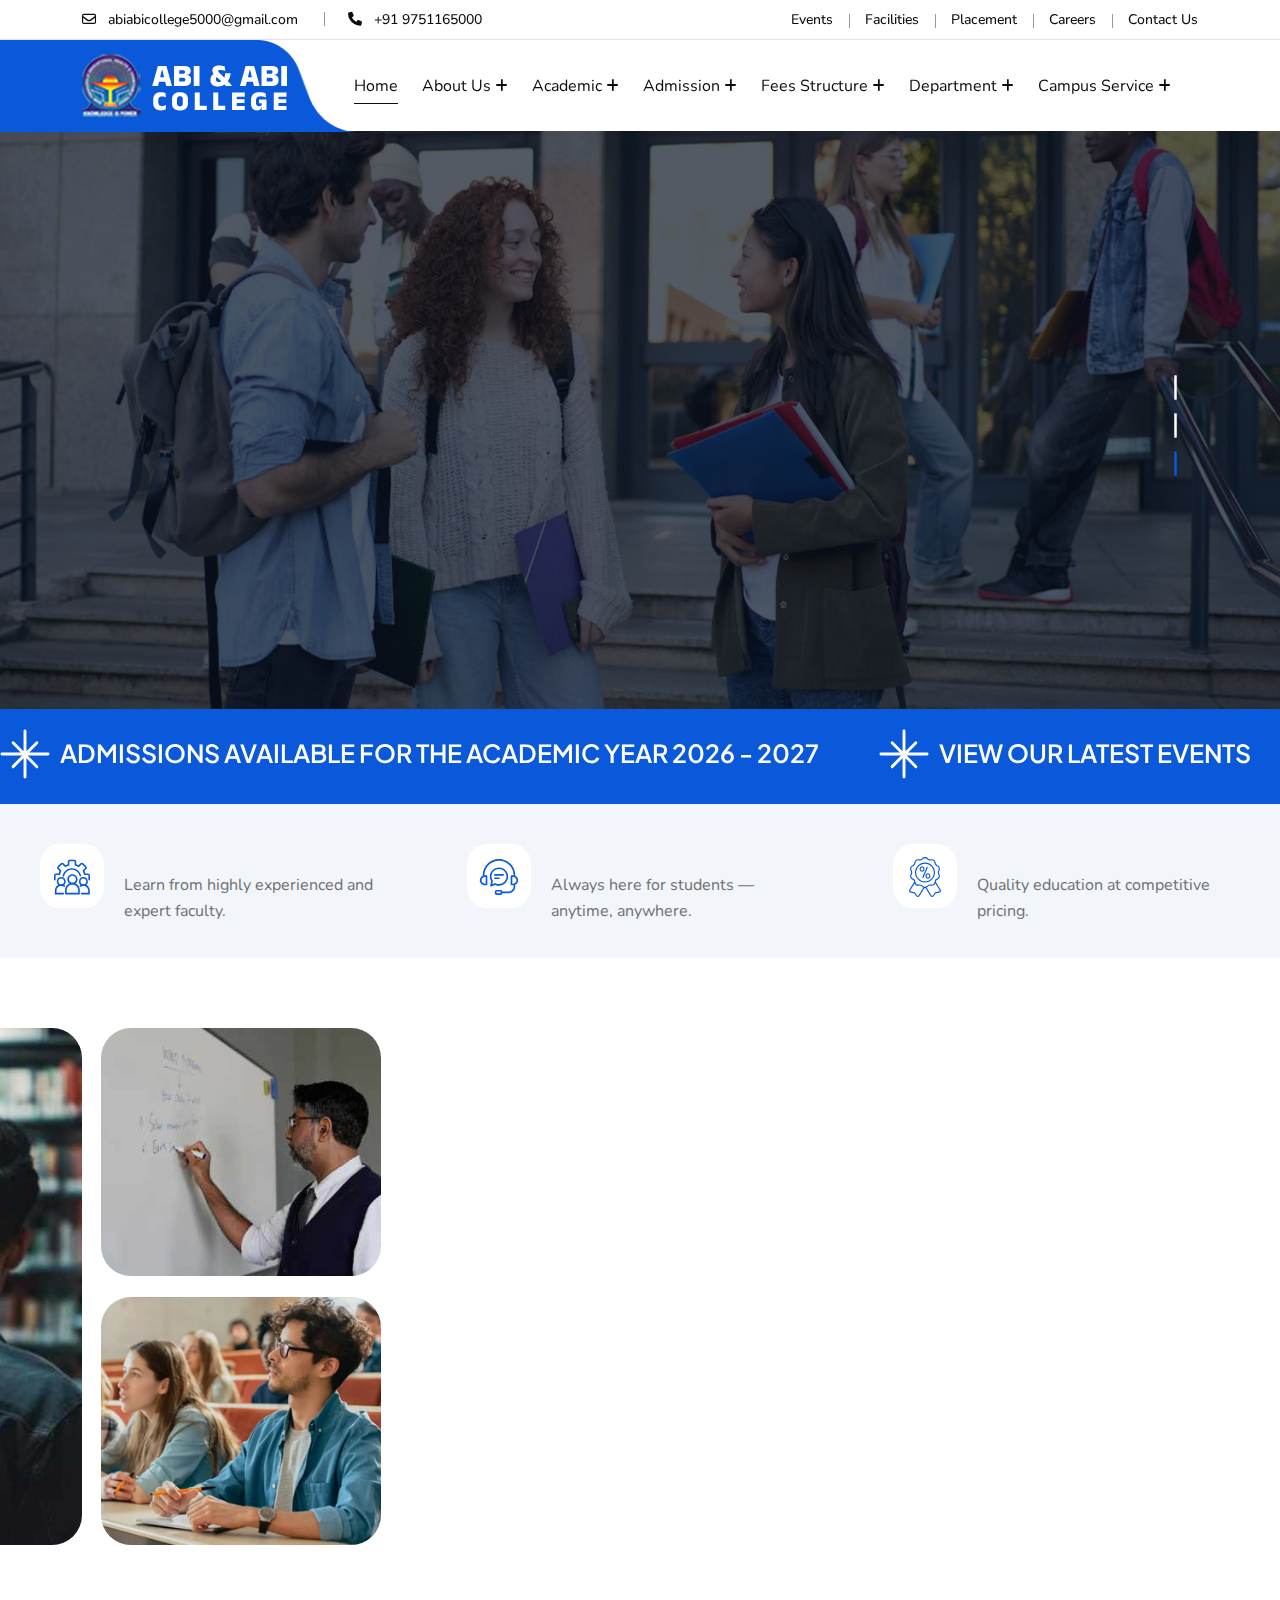
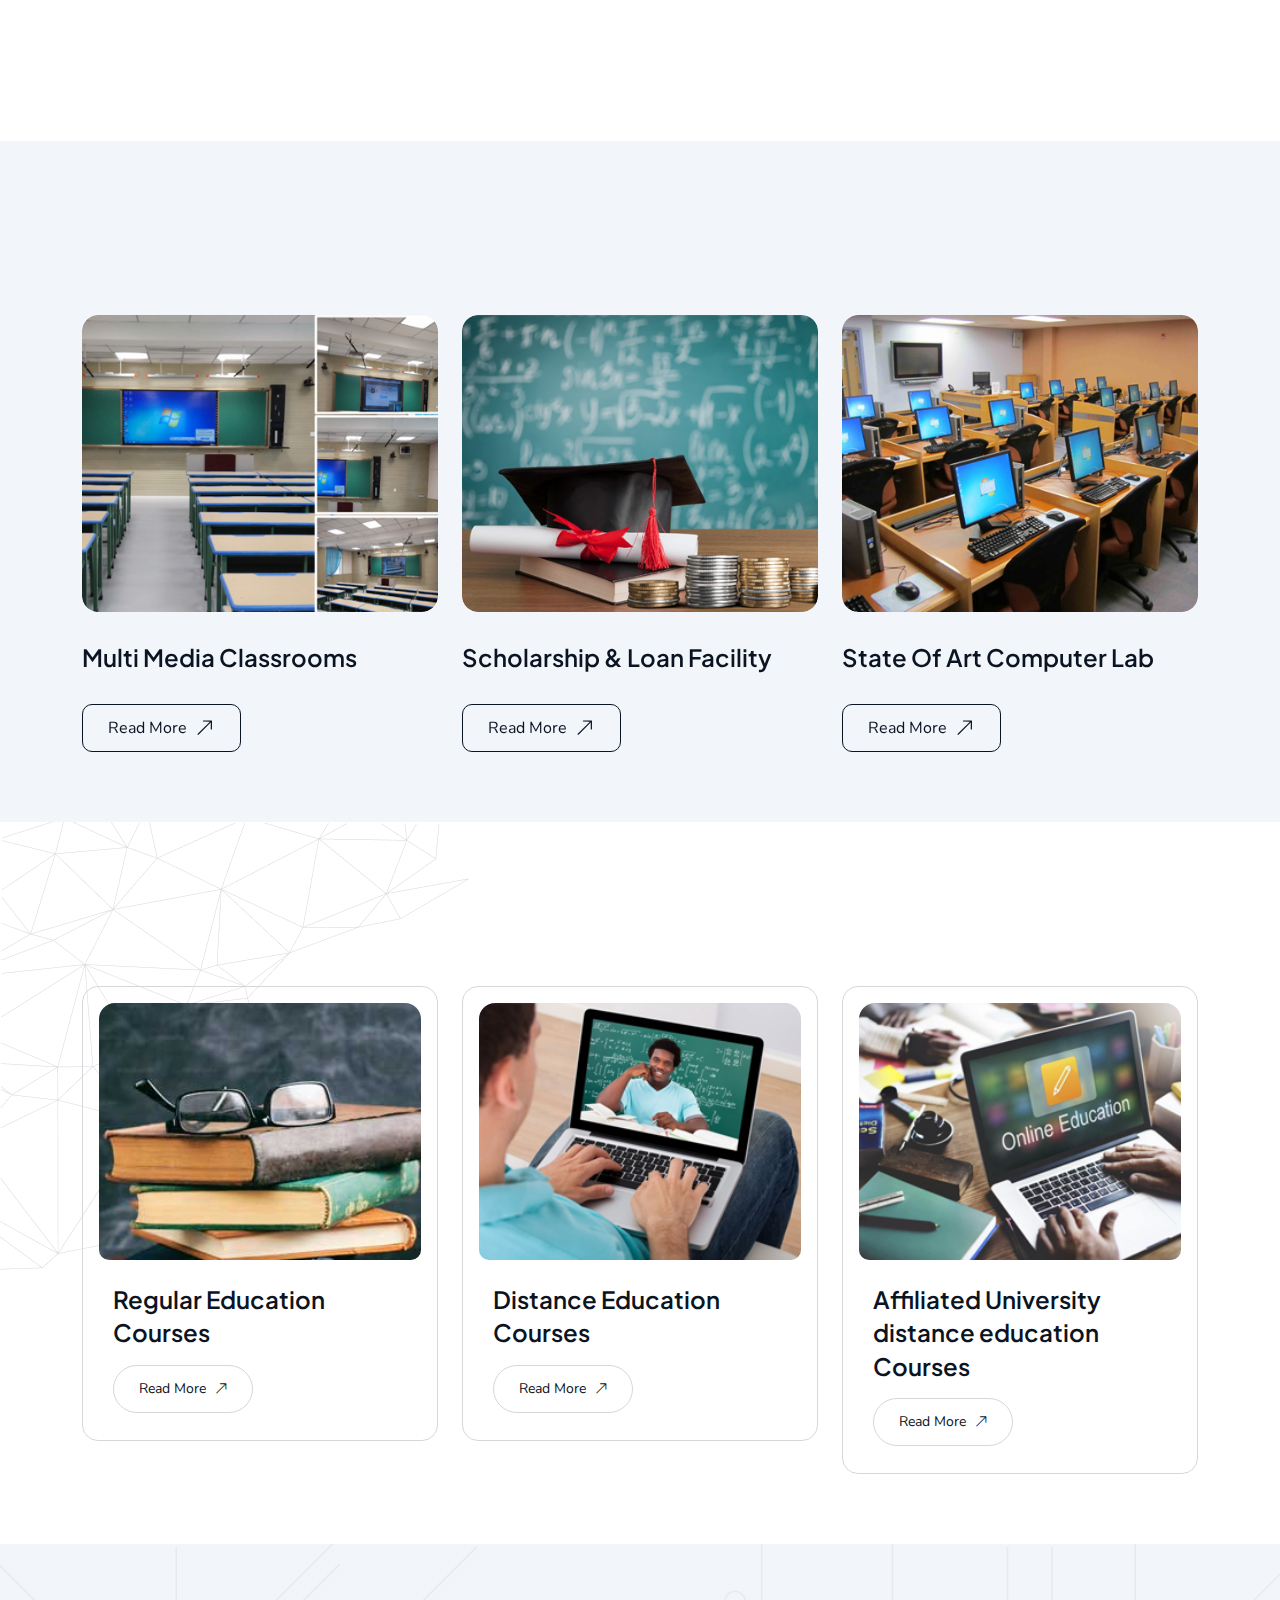
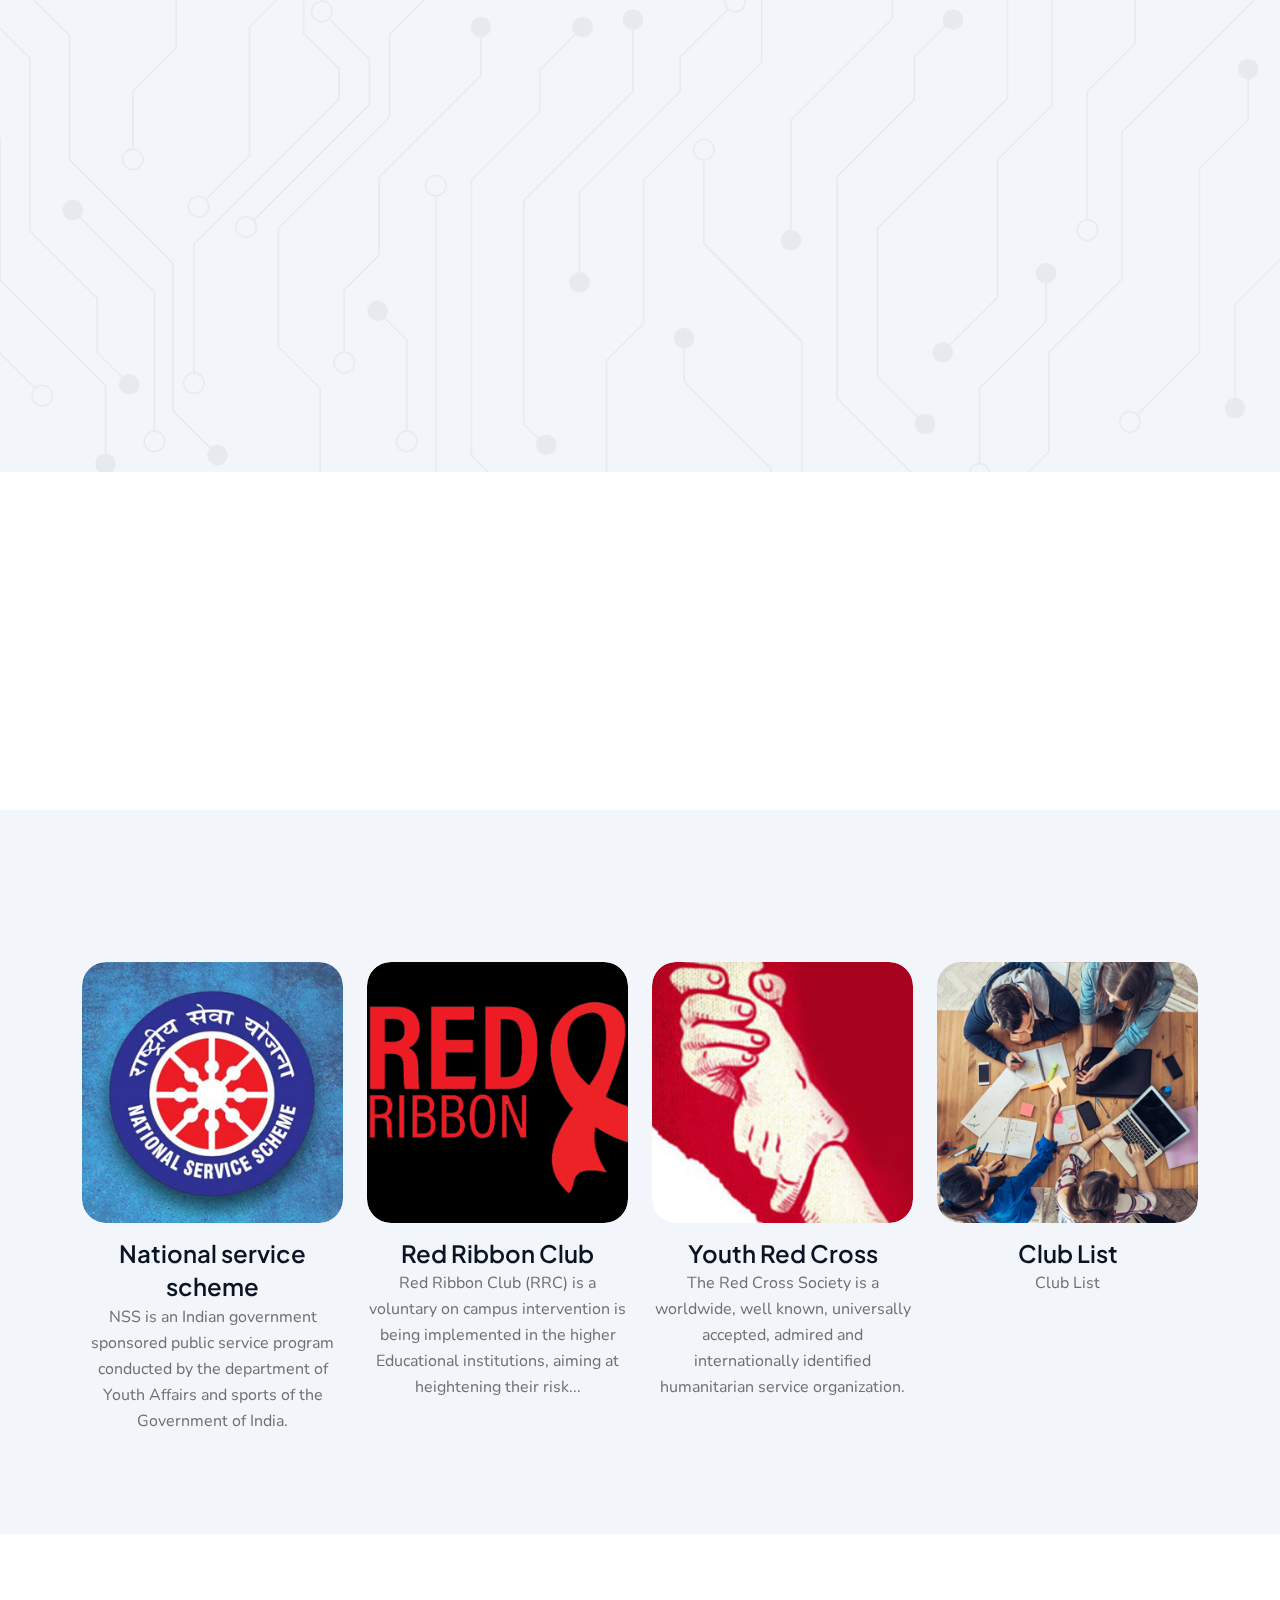
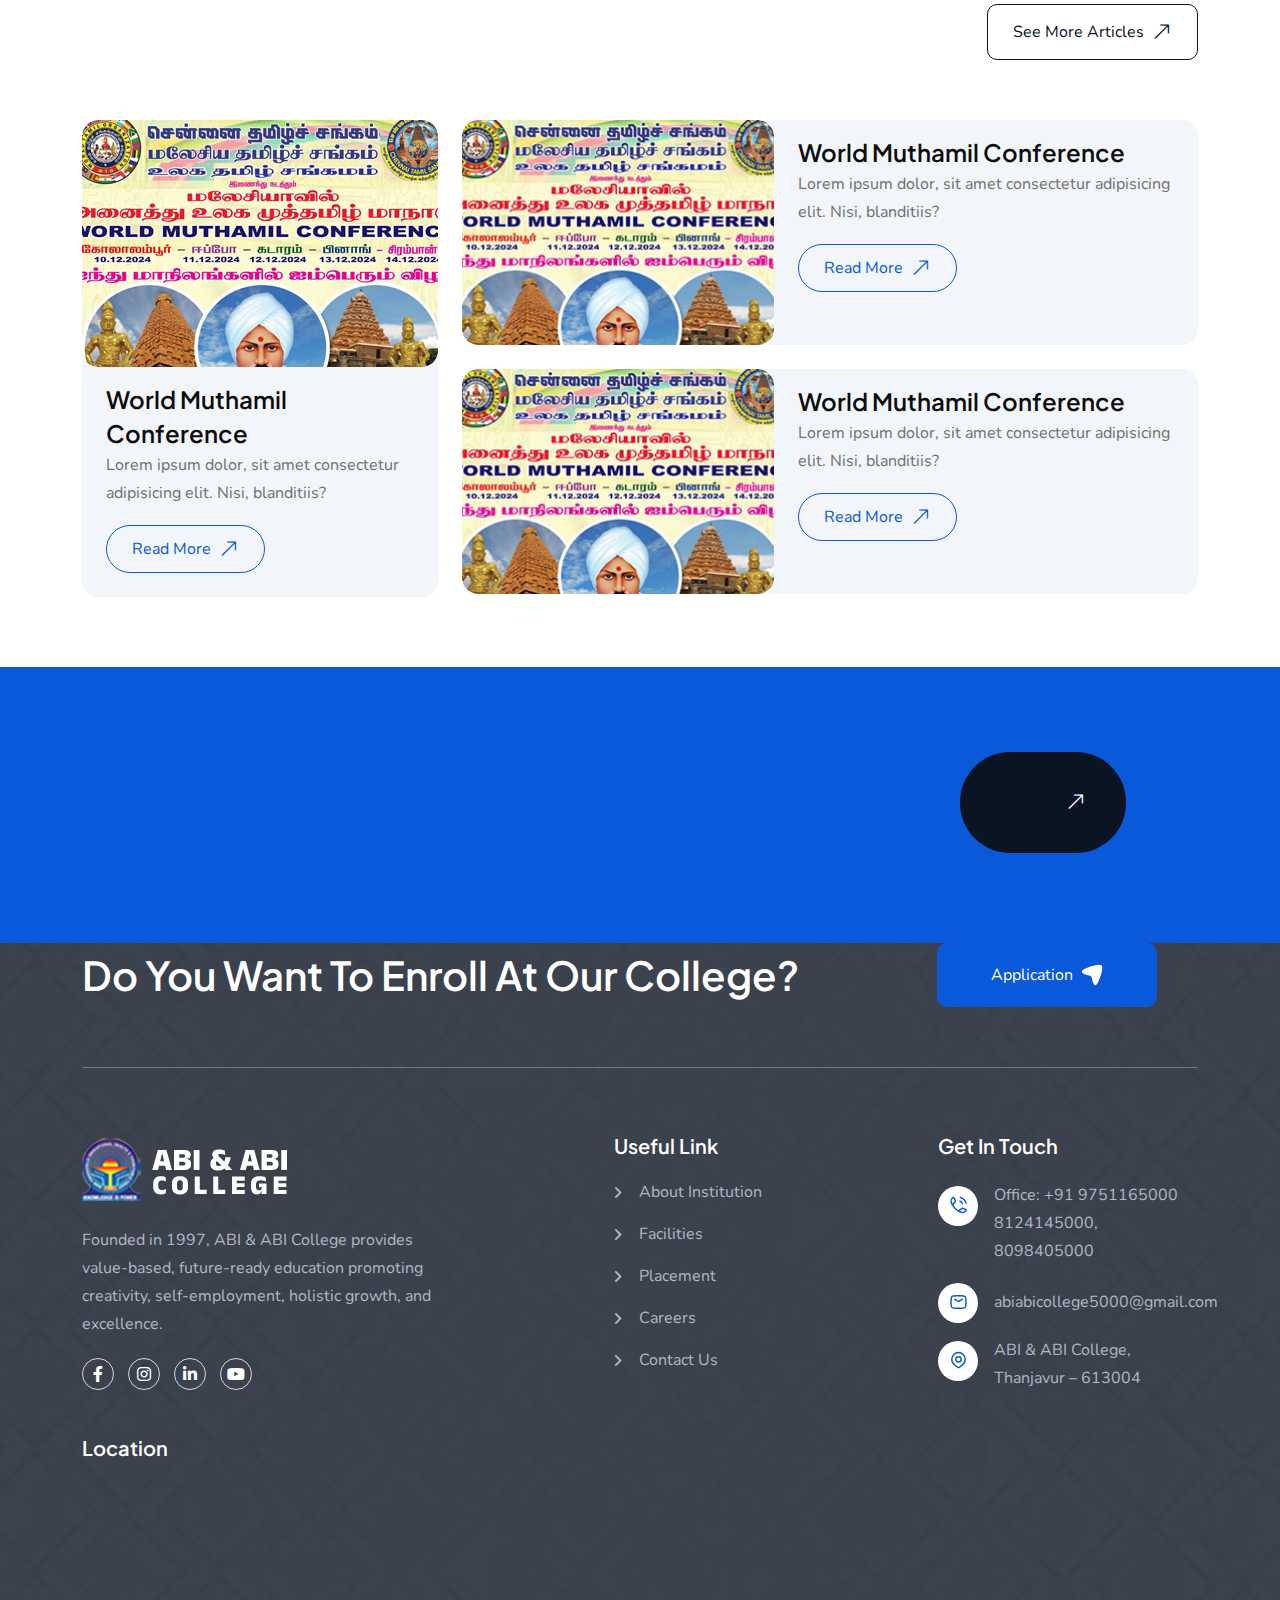
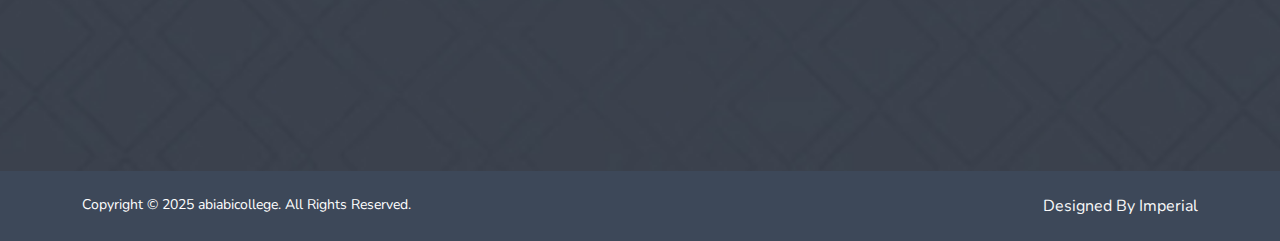
<file: index.html>
<!doctype html>
<html class="no-js" lang="zxx">

<head>
    <meta charset="utf-8">
    <meta http-equiv="x-ua-compatible" content="ie=edge">
    <title>Abi-Abi</title>
    <meta name="author" content="Atek">
    <meta name="description" content="Atek - It Business and Consulting Service Html Template">
    <meta name="keywords" content="Atek - It Business and Consulting Service Html Template">
    <meta name="robots" content="INDEX,FOLLOW">

    <!-- Mobile Specific Metas -->
    <meta name="viewport" content="width=device-width, initial-scale=1, shrink-to-fit=no">

    <!-- Favicons - Place favicon.ico in the root directory -->
    <link rel="apple-touch-icon" sizes="57x57" href="assets/img/logo_bg_maskk.png">
    <link rel="apple-touch-icon" sizes="60x60" href="assets/img/logo_bg_maskk.png">
    <link rel="apple-touch-icon" sizes="72x72" href="assets/img/logo_bg_maskk.png">
    <link rel="apple-touch-icon" sizes="76x76" href="assets/img/logo_bg_maskk.png">
    <link rel="apple-touch-icon" sizes="114x114" href="assets/img/logo_bg_maskk.png">
    <link rel="icon" type="image/png" sizes="192x192" href="assets/img/logo_bg_maskk.png">
    <link rel="icon" type="image/png" sizes="32x32" href="assets/img/logo_bg_maskk.png">
    <link rel="icon" type="image/png" sizes="96x96" href="assets/img/logo_bg_maskk.png">
    <link rel="icon" type="image/png" sizes="16x16" href="assets/img/logo_bg_maskk.png">
    <link rel="manifest" href="assets/img/logo_bg_maskk.png">
    <meta name="msapplication-TileColor" content="#ffffff">
    <meta name="msapplication-TileImage" content="assets/img/logo_bg_maskk.png">
    <meta name="theme-color" content="#ffffff">

    <!--==============================
	  Google Fonts
	============================== -->
    <link rel="preconnect" href="https://fonts.googleapis.com">
    <link rel="preconnect" href="https://fonts.gstatic.com" crossorigin>
    <link rel="preconnect" href="https://fonts.googleapis.com">
    <link rel="preconnect" href="https://fonts.gstatic.com" crossorigin>
    <link
        href="https://fonts.googleapis.com/css2?family=Nunito:ital,wght@0,200..1000;1,200..1000&family=Plus+Jakarta+Sans:ital,wght@0,200..800;1,200..800&display=swap"
        rel="stylesheet">

    <!--==============================
	    All CSS File
	============================== -->
    <!--==============================
	    All CSS File
	============================== -->
    <!-- Bootstrap -->
    <link rel="stylesheet" href="assets/css/bootstrap.min.css">
    <!-- Fontawesome Icon -->
    <link rel="stylesheet" href="assets/css/fontawesome.min.css">
    <!-- Magnific Popup -->
    <link rel="stylesheet" href="assets/css/magnific-popup.min.css">

    <!-- Swiper css -->
    <link rel="stylesheet" href="assets/css/swiper-bundle.min.css">

    <!-- Theme Custom CSS -->
    <link rel="stylesheet" href="assets/css/style.css">

</head>

<body>

    <!--[if lte IE 9]>
    	<p class="browserupgrade">You are using an <strong>outdated</strong> browser. Please <a href="https://browsehappy.com/">upgrade your browser</a> to improve your experience and security.</p>
  	<![endif]-->


    <!--********************************
   		Code Start From Here 
	******************************** -->

    <!-- <div class="cursor-follower"></div> -->

    <!-- slider drag cursor -->
    <div class="slider-drag-cursor d-flex align-items-center justify-content-between">
        <span class="drag-icon-left"><img src="assets/img/icon/drag-arrow-left.svg" alt=""></span>
        DRAG
        <span class="drag-icon-right">
            <img src="assets/img/icon/drag-arrow-right.svg" alt="">
        </span>
    </div>


    <!--==============================
     Preloader
  ==============================-->
    <div class="preloader ">
        <button class="th-btn preloaderCls">Cancel Preloader </button>
        <div class="preloader-inner">
            <img src="assets/img/preloader.png" alt="img">
            <span class="loader">
                AbiAbi College
                <span class="loading-text">AbiAbi College</span>
            </span>
        </div>
    </div><!--==============================
    Sidemenu
============================== -->
    <div class="sidemenu-wrapper sidemenu-info ">
        <div class="sidemenu-content">
            <button class="closeButton sideMenuCls">
                <i class="far fa-times"></i>
            </button>
            <div class="widget  ">
                <div class="th-widget-about">
                    <div class="about-logo">
                        <a href="index.html"><img src="assets/img/logo_bg_maskk.png" alt="Atek"></a>
                    </div>
                    <p class="about-text">Quick access to essential system features, including the dashboard for an
                        overview of operations, network settings for managing connectivity, system logs for tracking
                        activities.</p>
                    <div class="th-social">
                        <a href="https://www.facebook.com/"><i class="fab fa-facebook-f"></i></a>
                        <a href="https://www.twitter.com/"><i class="fab fa-twitter"></i></a>
                        <a href="https://www.linkedin.com/"><i class="fab fa-linkedin-in"></i></a>
                        <a href="https://www.whatsapp.com/"><i class="fab fa-whatsapp"></i></a>
                        <a href="https://instagram.com/"><i class="fab fa-instagram"></i></a>
                    </div>
                </div>
            </div>
            <div class="widget  ">
                <h3 class="widget_title">Recent Posts</h3>
                <div class="recent-post-wrap">
                    <div class="recent-post d-flex align-items-center">
                        <div class="media-img">
                            <a href="blog-details.html"><img src="assets/img/blog/recent-post-1-1.jpg"
                                    alt="Blog Image"></a>
                        </div>
                        <div class="media-body">
                            <div class="recent-post-meta">
                                <a href="blog.html"><i class="far fa-calendar"></i>24 Jun , 2025</a>
                            </div>
                            <h4 class="post-title"><a class="text-inherit" href="blog-details.html">Where Vision Meets
                                    Concrete
                                    Reality</a></h4>
                        </div>
                    </div>
                    <div class="recent-post d-flex align-items-center">
                        <div class="media-img">
                            <a href="blog-details.html"><img src="assets/img/blog/recent-post-1-2.jpg"
                                    alt="Blog Image"></a>
                        </div>
                        <div class="media-body">
                            <div class="recent-post-meta">
                                <a href="blog.html"><i class="far fa-calendar"></i>22 Jun , 2025</a>
                            </div>
                            <h4 class="post-title"><a class="text-inherit" href="blog-details.html">Raising the Bar in
                                    Construction.</a></h4>
                        </div>
                    </div>
                </div>
            </div>
            <div class="widget  ">
                <h3 class="widget_title">Get In Touch</h3>
                <div class="th-widget-contact">
                    <div class="info-box_text">
                        <div class="icon">
                            <img src="assets/img/icon/phone.svg" alt="img">
                        </div>
                        <div class="details">
                            <p><a href="tel:+01234567890" class="info-box_link">+01 234 567 890</a></p>
                            <p><a href="tel:+09876543210" class="info-box_link">+09 876 543 210</a></p>
                        </div>
                    </div>
                    <div class="info-box_text">
                        <div class="icon">
                            <img src="assets/img/icon/envelope.svg" alt="img">
                        </div>
                        <div class="details">
                            <p><a href="mailto:mailinfo00@atek.com" class="info-box_link">mailinfo00@atek.com</a></p>
                            <p><a href="mailto:support24@atek.com" class="info-box_link">support24@atek.com</a></p>
                        </div>
                    </div>
                    <div class="info-box_text">
                        <div class="icon"><img src="assets/img/icon/location-dot.svg" alt="img"></div>
                        <div class="details">
                            <p>789 Inner Lane, Holy park, California, USA</p>
                        </div>
                    </div>
                </div>
            </div>
        </div>
    </div>
    <div class="popup-search-box">
        <button class="searchClose"><i class="fal fa-times"></i></button>
        <form action="#">
            <input type="text" placeholder="What are you looking for?">
            <button type="submit"><i class="fal fa-search"></i></button>
        </form>
    </div><!--==============================
    Mobile Menu
  ============================== -->
    <div class="th-menu-wrapper onepage-nav">
        <div class="th-menu-area text-center">
            <button class="th-menu-toggle"><i class="fal fa-times"></i></button>
            <div class="mobile-logo">
                <a href="index.html"><img src="assets/img/logo2.svg" alt="Atek"></a>
            </div>
            <div class="th-mobile-menu">
                <ul>
                    <li>
                        <a class="active" href="index.html">Home</a>


                    </li>
                    <li class="menu-item-has-children">
                        <a href="#">About Us</a>
                        <ul class="sub-menu">
                            <li><a href="about.html">About Us</a></li>
                            <li><a href="about2.html">About Us 2</a></li>
                        </ul>
                    </li>
                    <li class="menu-item-has-children">
                        <a href="#">Pages</a>
                        <ul class="sub-menu">
                            <li class="menu-item-has-children">
                                <a href="#">Shop</a>
                                <ul class="sub-menu">
                                    <li><a href="shop.html">Shop</a></li>
                                    <li><a href="shop-details.html">Shop Details</a></li>
                                    <li><a href="cart.html">Cart Page</a></li>
                                    <li><a href="checkout.html">Checkout</a></li>
                                    <li><a href="wishlist.html">Wishlist</a></li>
                                </ul>
                            </li>
                            <li><a href="gallery.html">Gallery</a></li>
                            <li><a href="case-study.html">Case Study</a></li>
                            <li><a href="case-study-details.html">Case Study Details</a></li>
                            <li><a href="career.html">Career</a></li>
                            <li><a href="career-details.html">Career Details</a></li>
                            <li><a href="team-guide.html">Team</a></li>
                            <li><a href="team-guider-details.html">Team Details</a></li>
                            <li><a href="faq.html">Faq Page</a></li>
                            <li><a href="price.html">Price Package</a></li>
                            <li><a href="error.html">Error Page</a></li>
                        </ul>
                    </li>
                    <li class="menu-item-has-children">
                        <a href="#">Our Services</a>
                        <ul class="sub-menu">
                            <li><a href="service.html">Services</a></li>
                            <li><a href="service-details.html">Service Details</a></li>
                        </ul>
                    </li>
                    <li class="menu-item-has-children">
                        <a href="#">Projects</a>
                        <ul class="sub-menu">
                            <li><a href="project-grid.html">Project Grid</a></li>
                            <li><a href="project-details.html">Project Details</a></li>
                        </ul>
                    </li>
                    <li class="menu-item-has-children">
                        <a href="#">Blog</a>
                        <ul class="sub-menu">
                            <li><a href="blog.html">Blog</a></li>
                            <li><a href="blog-grid.html">Blog Grid</a></li>
                            <li><a href="blog-details.html">Blog Details</a></li>
                        </ul>
                    </li>
                    <li class="menu-item-has-children">
                        <a href="contact.html">Contact us</a>
                        <ul class="sub-menu">
                            <li><a href="contact.html">Contact Us</a></li>
                            <li><a href="contact-2.html">Contact Us Two</a></li>
                        </ul>
                    </li>
                </ul>
            </div>
        </div>
    </div><!--==============================
	Header Area
==============================-->
    <header class="th-header header-layout1  sticky-wrapper">
        <div class="header-top">
            <div class="container th-container">
                <div class="row justify-content-center justify-content-xl-between align-items-center">
                    <div class="col-auto d-none d-md-block">
                        <div class="header-links">
                            <ul>
                                <li class="d-none d-xl-inline-block">
                                    <i class="fa-regular fa-envelope"></i>
                                    <span><a
                                            href="mailto:abiabicollege5000@gmail.com">abiabicollege5000@gmail.com</a></span>
                                </li>
                                <li class="d-none d-xl-inline-block">
                                    <i class="fa-solid fa-phone"></i>
                                    <span><a href="tel:+919751165000">+91 9751165000</a></span>
                                </li>
                            </ul>
                        </div>
                    </div>
                    <div class="col-auto">
                        <div class="header-right style2">

                            <div class="header-links">
                                <ul>
                                    <li class="d-none d-md-inline-block"><a href="event.html"> Events</a></li>
                                    <li class="d-none d-md-inline-block"><a href="facilities.html"> Facilities </a></li>
                                    <li class="d-none d-md-inline-block"><a href="placement.html"> Placement </a></li>
                                    <li class="d-none d-md-inline-block"><a href="carrer.html"> Careers </a></li>
                                    <li class="d-none d-md-inline-block"><a href="contact.html"> Contact Us </a></li>
                                </ul>
                            </div>
                        </div>
                    </div>
                </div>
            </div>
        </div>
        <div>
            <!-- Main Menu Area -->
            <div class="menu-area">
                <div class="container th-container">
                    <div class="row align-items-center justify-content-between">
                        <div class="col-auto">
                            <div class="header-logo">
                                <a href="index.html">
                                    <img src="assets/img/mainlogo.png" alt="Atek">
                                </a>
                            </div>
                        </div>
                        <div class="col-auto me-xxl-auto">
                            <nav class="main-menu d-none d-xl-inline-block">
                                <ul>
                                    <li>
                                        <a class="active" href="index.html">Home</a>

                                    </li>
                                    <li class="menu-item-has-children">
                                        <a href="#">About Us</a>
                                        <ul class="sub-menu">
                                            <li><a href="about-institution.html">About Institution</a></li>
                                            <li><a href="chairman-message.html">Chairman's Message</a></li>
                                            <li><a href="principal-message.html">Principal</a></li>

                                        </ul>
                                    </li>
                                    <li class="menu-item-has-children">
                                        <a href="#">Academic</a>
                                        <ul class="sub-menu">

                                            <li><a href="#">Regular Education Courses </a></li>
                                            <li><a href="#">Distance Education Courses</a></li>
                                            <li><a href="#">Affiliated University distance
                                                    education Courses</a></li>
                                            <li><a href="#">Community College Courses</a></li>
                                            <li><a href="#">NCVRT Courses</a></li>
                                            <li><a href="#">Skill development Courses</a></li>
                                            <li><a href="#"> Abi & Abi Vocational Training
                                                    Institute Courses</a></li>

                                        </ul>
                                    </li>
                                    <li class="menu-item-has-children">
                                        <a href="#">Admission</a>
                                        <ul class="sub-menu">
                                            <li><a href="applications.html">Download Applications</a></li>
                                            <li><a href="#">Eligibility Criteria</a></li>
                                            <li><a href="#">Rules & Regulations</a></li>
                                            <li><a href="#">Students Duties</a></li>
                                            <li><a href="#">Scholarship</a></li>
                                        </ul>
                                    </li>
                                    <li class="menu-item-has-children">
                                        <a href="#">Fees structure</a>
                                        <ul class="sub-menu">
                                            <li><a href="#"> Cource Fees acadimic Year 2024 - 2025 </a></li>

                                        </ul>

                                    </li>
                                    <li class="menu-item-has-children">
                                        <a href="#">Department</a>
                                        <ul class="sub-menu">
                                            <li><a href="#">bio-chemistry</a></li>
                                            <li><a href="#">Computer science</a></li>
                                            <li><a href="#">Computer Application</a></li>
                                            <li><a href="#">Physics</a></li>
                                            <li><a href="#">Mathematics</a></li>
                                            <li><a href="#">Commerce</a></li>
                                            <li><a href="#">Tamil</a></li>
                                            <li><a href="#">English</a></li>
                                            <li><a href="#">Electronics & Communications</a></li>
                                            <li><a href="#">Visual Communication</a></li>
                                            <li><a href="#">Hotel Management</a></li>
                                            <li><a href="#">Social Work</a></li>
                                        </ul>
                                    </li>
                                    <li class="menu-item-has-children">
                                        <a href="#">Campus Service</a>
                                        <ul class="sub-menu">
                                            <li><a href="#"> National service scheme </a></li>
                                            <li><a href="#"> Red Ribbon Club </a></li>
                                            <li><a href="#"> youth red cross </a></li>
                                            <li><a href="#"> Club List </a></li>
                                            <li><a href="#"> Community Club </a></li>
                                        </ul>
                                    </li>

                                </ul>
                            </nav>
                            <button type="button" class="th-menu-toggle d-block d-xl-none"><i
                                    class="far fa-bars"></i></button>
                        </div>
                        <div class="col-auto d-none d-xl-block">
                            <div class="header-button">

                                <a href="applications.html" class="th-btn th-icon">Applications <i
                                        class="fa-light fa-arrow-right-long"></i></a>
                            </div>
                        </div>
                    </div>
                </div>
                <div class="logo-bg" data-mask-src="assets/img/logo_bg_mask.png"></div>
            </div>
        </div>
    </header>
    <!--==============================
Hero Area
==============================-->
    <div class="th-hero-wrapper hero-1" id="hero">
        <div class="swiper th-slider hero-slider-1" id="heroSlide1"
            data-slider-options='{"effect":"fade","menu": ["", "", ""],"heroSlide1": {"swiper-container": {"pagination": {"el": ".swiper-pagination", "clickable": true }}}}'>
            <div class="swiper-wrapper">
                <div class="swiper-slide">
                    <div class="hero-inner">
                        <div class="th-hero-bg" data-bg-src="assets/img/hero/hero_bg_1_1.jpg">
                        </div>
                        <div class="hero-1-shape d-none d-lg-block" data-ani="slideinleft" data-ani-delay="0.4s">
                            <img src="assets/img/shape/hero-1-shape.png" alt="hero-shape">
                        </div>
                        <div class="container">
                            <div class="row">
                                <div class="col-xl-9 col-lg-8">
                                    <div class="hero-style1">

                                        <h1 class="hero-title" data-ani="slideinup" data-ani-delay="0.4s">
                                            Building bright careers. </h1>

                                        <div class="btn-group" data-ani="slideinup" data-ani-delay="0.8s">
                                            <a href="contact.html" class="th-btn style7 th-icon">
                                                Discover More <i class="fa-light fa-arrow-right-long"></i>
                                            </a>
                                            <a href="service.html" class="th-btn style2 th-icon">
                                                Our Services <i class="fa-light fa-arrow-right-long"></i>
                                            </a>
                                        </div>
                                    </div>
                                </div>
                            </div>
                        </div>
                    </div>
                </div>
                <div class="swiper-slide">
                    <div class="hero-inner">
                        <div class="th-hero-bg" data-bg-src="assets/img/hero/hero_bg_1_2.jpg">
                        </div>
                        <div class="hero-1-shape d-none d-lg-block" data-ani="slideinleft" data-ani-delay="0.4s">
                            <img src="assets/img/shape/hero-1-shape.png" alt="hero-shape">
                        </div>
                        <div class="container">
                            <div class="row">
                                <div class="col-xl-9 col-lg-8">
                                    <div class="hero-style1">

                                        <h1 class="hero-title" data-ani="slideinup" data-ani-delay="0.4s">
                                            Learn. Grow. Succeed. </h1>

                                        <div class="btn-group" data-ani="slideinup" data-ani-delay="0.8s">
                                            <a href="contact.html" class="th-btn style7 th-icon">
                                                Discover More <i class="fa-light fa-arrow-right-long"></i>
                                            </a>
                                            <a href="service.html" class="th-btn style2 th-icon">
                                                Our Services <i class="fa-light fa-arrow-right-long"></i>
                                            </a>
                                        </div>
                                    </div>
                                </div>
                            </div>
                        </div>
                    </div>
                </div>
                <div class="swiper-slide">
                    <div class="hero-inner">
                        <div class="th-hero-bg" data-bg-src="assets/img/hero/hero_bg_1_3.jpg">
                        </div>
                        <div class="hero-1-shape d-none d-lg-block" data-ani="slideinleft" data-ani-delay="0.4s">
                            <img src="assets/img/shape/hero-1-shape.png" alt="hero-shape">
                        </div>
                        <div class="container">
                            <div class="row">
                                <div class="col-xl-9 col-lg-8">
                                    <div class="hero-style1">

                                        <h1 class="hero-title" data-ani="slideinup" data-ani-delay="0.4s">
                                            Where futures begin </h1>

                                        <div class="btn-group" data-ani="slideinup" data-ani-delay="0.8s">
                                            <a href="contact.html" class="th-btn style7 th-icon">
                                                Discover More <i class="fa-light fa-arrow-right-long"></i>
                                            </a>
                                            <a href="service.html" class="th-btn style2 th-icon">
                                                Our Services <i class="fa-light fa-arrow-right-long"></i>
                                            </a>
                                        </div>
                                    </div>
                                </div>
                            </div>
                        </div>
                    </div>
                </div>

            </div>
            <div class="th-swiper-custom">
                <button data-slider-prev="#heroSlide1" class="slider-arrow slider-prev"><img
                        src="assets/img/icon/right-arrow.svg" alt=""></button>
                <div class="slider-pagination"></div>
                <button data-slider-next="#heroSlide1" class="slider-arrow slider-next"><img
                        src="assets/img/icon/left-arrow.svg" alt=""></button>
            </div>

        </div>
    </div>

    <div class="scroll-container">
  <div class="scroll-track">
    <!-- First set -->
    <div class="scroll-group">
      <h3><img src="assets/abi-img/marquee-icon1-1.svg" alt=""><a href="applications.html">Admissions available for the Academic Year 2026 - 2027</a></h3>
      <h3><img src="assets/abi-img/marquee-icon1-1.svg" alt=""><a href="event.html">View Our Latest Events</a></h3>
      <h3><img src="assets/abi-img/marquee-icon1-1.svg" alt="">Semester Results has been Published</h3>
    </div>

    <!-- Duplicate set -->
    <div class="scroll-group">
      <h3><img src="assets/abi-img/marquee-icon1-1.svg" alt="">Admissions available for the Academic Year 2026 - 2027</h3>
      <h3><img src="assets/abi-img/marquee-icon1-1.svg" alt="">View Our Latest Events</h3>
      <h3><img src="assets/abi-img/marquee-icon1-1.svg" alt="">Semester Results has been Published</h3>
    </div>
  </div>
</div>
    <!--======== / Hero Section ========--><!--==============================
Feature Area  
==============================-->
    <section class="">
        <div class="feature-list-wrap">
            <!--==============================
feature Area  
==============================-->
            <div class="feature-area overflow-hidden " id="feature-area">
                <div class="row gx-0 justify-content-center">
                    <div class="col-xl-4 col-lg-6">
                        <div class="feature-item d-flex align-items-start">
                            <div class="feature-item_icon">
                                <img src="assets/img/icon/feature_1_1.svg" alt="icon">
                            </div>
                            <div class="media-body">
                                <h3 class="box-title text-anime-style-2">Highly Expert Staffs</h3>
                                <p class="feature-item_text wow fadeInUp">Learn from highly experienced and expert
                                    faculty.</p>
                            </div>
                        </div>
                    </div>
                    <div class="col-xl-4 col-lg-6">
                        <div class="feature-item d-flex align-items-start">
                            <div class="feature-item_icon">
                                <img src="assets/img/icon/feature_1_2.svg" alt="icon">
                            </div>
                            <div class="media-body">
                                <h3 class="box-title text-anime-style-2">24/7 Student Support</h3>
                                <p class="feature-item_text">Always here for students — anytime, anywhere.</p>
                            </div>
                        </div>
                    </div>
                    <div class="col-xl-4 col-lg-6">
                        <div class="feature-item d-flex align-items-start">
                            <div class="feature-item_icon">
                                <img src="assets/img/icon/feature_1_3.svg" alt="icon">
                            </div>
                            <div class="media-body">
                                <h3 class="box-title text-anime-style-2">Competitive Pricing</h3>
                                <p class="feature-item_text">Quality education at competitive pricing.</p>
                            </div>
                        </div>
                    </div>
                </div>
            </div>
        </div>
    </section><!--==============================
Category Area  
==============================-->
    <!--==============================
About Area  
==============================-->
    <div class="about-area position-relative overflow-hidden space"
        id=" about-sec">
        <div class="container">
            <div class="row">
                <div class="col-xl-6">
                    <div class="img-box6">
                        <div class="img1 reveal">
                            <img src="assets/img/normal/about_6_1.jpg" alt="About">
                        </div>
                        <div class="img2 reveal">
                            <img src="assets/img/normal/about_6_2.jpg" alt="About">
                        </div>
                        <div class="img3 reveal">
                            <img src="assets/img/normal/about_6_3.jpg" alt="About">
                        </div>
                    </div>
                </div>
                <div class="col-xl-6">
                    <div class="ps-xl-3 ms-xl-3 ps-xl-5 ms-xxl-5">
                        <div class="title-area about-7-titlebox mb-20">
                            <h2 class="sec-title mb-20 text-anime-style-3">About us</h2>

                            <p class="sec-text mb-30 wow fadeInUp" data-wow-delay=".4s">ABI & ABI COLLEGE ARTS, SCIENCE
                                & TECHNOLOGY started by Shri Thiagaraja Educational Health & Charitable Trust in the
                                year 1997 with a view to facilitate students with futuristic education to compete in the
                                unforeseen global future. With the efforts and concern of our founder, the Institution
                                is imparting value based and comprehensive robust education to all. The trust aims at
                                offering self employment opportunities through this institution so that our students
                                will be equipped to face the changing challenges of life. Our goal is to impart
                                creative, useful and need based education. The institution is also committed to develop
                                the complete personality of students besides academic excellence.</p>

                            <p class="sec-text mb-30 wow fadeInUp" data-wow-delay=".4s">ABI & ABI COLLEGE ARTS, SCIENCE
                                & TECHNOLOGY is committed to impart education in such a way that our students are
                                extolled everywhere. With this lofty vision, the Arts & Sciences College is having
                                state-of-the-art infrastructural facilities in a sprawling and sylvan campus that will
                                facilitate teaching and learning of the greatest order.</p>
                        </div>
                        <div class="about-item-wrap">

                        </div>
                        <div class="mt-35 wow fadeInUp" data-wow-delay=".7s">
                            <a href="about-institution.html" class="th-btn black-btn th-radius th-icon">Read More <i
                                    class="fa-light fa-arrow-right-long"></i></a>
                        </div>
                    </div>
                </div>
            </div>
        </div>
    </div>










    <section class="overflow-hidden bg-smoke space overflow-hidden" id="blog-sec">
        <div class="container">
            <div class="mb-30 text-center text-md-start">
                <div class="row align-items-center justify-content-between">
                    <div class="col-md-7">
                        <div class="title-area mb-md-0">

                            <h2 class="sec-title text-anime-style-3">Facilities</h2>
                        </div>
                    </div>
                    <div class="col-md-auto wow fadeInUp">
                        <a href="blog.html" class="th-btn style4 th-icon">See More Articles <i
                                class="fa-light fa-arrow-right-long"></i></a>
                    </div>
                </div>
            </div>
            <div class="slider-area">
                <div class="swiper th-slider has-shadow" id="blogSlider1"
                    data-slider-options='{"breakpoints":{"0":{"slidesPerView":1},"576":{"slidesPerView":"1"},"768":{"slidesPerView":"2"},"992":{"slidesPerView":"2"},"1200":{"slidesPerView":"3"}}}'>
                    <div class="swiper-wrapper">
                        <div class="swiper-slide">

                            <div class="blog-box th-ani">
                                <div class="blog-img global-img">
                                    <img src="assets/img/blog/blog_1_1.jpg" alt="blog image">
                                </div>
                                <div class="blog-box_content">

                                    <h3 class="box-title"><a href="blog-details.html">Multi Media Classrooms</a></h3>
                                    <a href="blog-details.html" class="th-btn style4 th-icon">Read More <i
                                            class="fa-light fa-arrow-right-long"></i></a>
                                </div>
                            </div>
                        </div>

                        <div class="swiper-slide">

                            <div class="blog-box th-ani">
                                <div class="blog-img global-img">
                                    <img src="assets/img/blog/blog_1_2.jpg" alt="blog image">
                                </div>
                                <div class="blog-box_content">

                                    <h3 class="box-title"><a href="blog-details.html">Scholarship & Loan Facility</a>
                                    </h3>
                                    <a href="blog-details.html" class="th-btn style4 th-icon">Read More <i
                                            class="fa-light fa-arrow-right-long"></i></a>
                                </div>
                            </div>
                        </div>

                        <div class="swiper-slide">

                            <div class="blog-box th-ani">
                                <div class="blog-img global-img">
                                    <img src="assets/img/blog/blog_1_3.jpg" alt="blog image">
                                </div>
                                <div class="blog-box_content">

                                    <h3 class="box-title"><a href="blog-details.html">State Of Art Computer Lab</a></h3>
                                    <a href="blog-details.html" class="th-btn style4 th-icon">Read More <i
                                            class="fa-light fa-arrow-right-long"></i></a>
                                </div>
                            </div>
                        </div>

                        <div class="swiper-slide">

                            <div class="blog-box th-ani">
                                <div class="blog-img global-img">
                                    <img src="assets/img/blog/blog_1_4.jpg" alt="blog image">
                                </div>
                                <div class="blog-box_content">

                                    <h3 class="box-title"><a href="blog-details.html">Blood Donors Association</a></h3>
                                    <a href="blog-details.html" class="th-btn style4 th-icon">Read More <i
                                            class="fa-light fa-arrow-right-long"></i></a>
                                </div>
                            </div>
                        </div>


                    </div>
                </div>
            </div>
        </div>
        <div class="shape-mockup shape1 d-none d-xxl-block" data-bottom="5%" data-left="3%">
            <img src="assets/img/shape/blog-1-shape.png" alt="shape">
        </div>
        <div class="shape-mockup shape2 d-none d-xl-block" data-top="28%" data-right="5%">
            <img src="assets/img/shape/ab-1-shape-1.png" alt="shape">
        </div>
    </section>

    <section class="service-area overflow-hidden space" id="service-sec">
        <div class="container">
            <div class="row justify-content-center">
                <div class="col-xl-7 col-lg-7 col-md-8 col-sm-9">
                    <div class="title-area service-title-box mb-50 text-center">

                        <h2 class="sec-title  text-anime-style-3">Academics</h2>
                    </div>
                </div>
            </div>
            <div class="service-wrapper">
                <div class="slider-area">
                    <div class="swiper th-slider slider-drag-wrap has-shadow" id="serviceSlider1"
                        data-slider-options='{"breakpoints":{"0":{"slidesPerView":1},"576":{"slidesPerView":"1"},"768":{"slidesPerView":"2"},"992":{"slidesPerView":"2"},"1200":{"slidesPerView":"3"},"1400":{"slidesPerView":"4"}}}'>
                        <div class="swiper-wrapper">
                            <div class="swiper-slide">
                                <div class="service-box service-style-1 sv-card7">
                                    <div class="service-img">
                                        <a href="service-details.html" class="d-block">
                                            <img src="assets/img/service/service_img_6_1.jpg" alt="">
                                        </a>
                                    </div>
                                    <div class="service-content sv-content6">
                                        <h3 class="box-title">
                                            <a href="service-details.html">Regular Education Courses</a>
                                        </h3>

                                        <a class="th-btn style4" href="service-details.html">
                                            Read More <i class="fa-light fa-arrow-right-long"></i>
                                        </a>
                                    </div>
                                </div>
                            </div>

                            <div class="swiper-slide">
                                <div class="service-box service-style-1 sv-card7">
                                    <div class="service-img">
                                        <a href="service-details.html" class="d-block">
                                            <img src="assets/img/service/service_img_6_2.jpg" alt="">
                                        </a>
                                    </div>
                                    <div class="service-content sv-content6">
                                        <h3 class="box-title">
                                            <a href="service-details.html">Distance Education Courses</a>
                                        </h3>

                                        <a class="th-btn style4" href="service-details.html">
                                            Read More <i class="fa-light fa-arrow-right-long"></i>
                                        </a>
                                    </div>
                                </div>
                            </div>

                            <div class="swiper-slide">
                                <div class="service-box service-style-1 sv-card7">
                                    <div class="service-img">
                                        <a href="service-details.html" class="d-block">
                                            <img src="assets/img/service/service_img_6_3.jpg" alt="">
                                        </a>
                                    </div>
                                    <div class="service-content sv-content6">
                                        <h3 class="box-title">
                                            <a href="service-details.html">Affiliated University distance
                                                education Courses</a>
                                        </h3>

                                        <a class="th-btn style4" href="service-details.html">
                                            Read More <i class="fa-light fa-arrow-right-long"></i>
                                        </a>
                                    </div>
                                </div>
                            </div>

                            <div class="swiper-slide">
                                <div class="service-box service-style-1 sv-card7">
                                    <div class="service-img">
                                        <a href="service-details.html" class="d-block">
                                            <img src="assets/img/service/service_img_6_4.jpg" alt="">
                                        </a>
                                    </div>
                                    <div class="service-content sv-content6">
                                        <h3 class="box-title">
                                            <a href="service-details.html">Community College Courses</a>
                                        </h3>

                                        <a class="th-btn style4" href="service-details.html">
                                            Read More <i class="fa-light fa-arrow-right-long"></i>
                                        </a>
                                    </div>
                                </div>
                            </div>

                            <div class="swiper-slide">
                                <div class="service-box service-style-1 sv-card7">
                                    <div class="service-img">
                                        <a href="service-details.html" class="d-block">
                                            <img src="assets/img/service/service_img_6_5.jpg" alt="">
                                        </a>
                                    </div>
                                    <div class="service-content sv-content6">
                                        <h3 class="box-title">
                                            <a href="service-details.html">NCVRT Courses</a>
                                        </h3>

                                        <a class="th-btn style4" href="service-details.html">
                                            Read More <i class="fa-light fa-arrow-right-long"></i>
                                        </a>
                                    </div>
                                </div>
                            </div>

                            <div class="swiper-slide">
                                <div class="service-box service-style-1 sv-card7">
                                    <div class="service-img">
                                        <a href="service-details.html" class="d-block">
                                            <img src="assets/img/service/service_img_6_6.jpg" alt="">
                                        </a>
                                    </div>
                                    <div class="service-content sv-content6">
                                        <h3 class="box-title">
                                            <a href="service-details.html">Skill development Courses</a>
                                        </h3>

                                        <a class="th-btn style4" href="service-details.html">
                                            Read More <i class="fa-light fa-arrow-right-long"></i>
                                        </a>
                                    </div>
                                </div>
                            </div>

                            <div class="swiper-slide">
                                <div class="service-box service-style-1 sv-card7">
                                    <div class="service-img">
                                        <a href="service-details.html" class="d-block">
                                            <img src="assets/img/service/service_img_6_7.jpg" alt="">
                                        </a>
                                    </div>
                                    <div class="service-content sv-content6">
                                        <h3 class="box-title">
                                            <a href="service-details.html">Abi & Abi Vocational Training
                                                Institute Courses</a>
                                        </h3>

                                        <a class="th-btn style4" href="service-details.html">
                                            Read More <i class="fa-light fa-arrow-right-long"></i>
                                        </a>
                                    </div>
                                </div>
                            </div>


                        </div>
                        <div class="swiper-pagination"></div>
                    </div>
                </div>
            </div>
        </div>
        <div class="shape-mockup jump d-none d-xl-block" data-top="0" data-left="0">
            <img src="assets/img/shape/spider-shape.png" alt="shape">
        </div>

    </section>

    <section class="process-area bg-top-center space" data-bg-src="assets/img/bg/process_bg_1.jpg">
        <div class="container">
            <div class="process-area">
                <div class="process-content text-center">
                    <div class="title-area mb-55">
                        <h2 class="sec-title text-anime-style-3">Department</h2>
                    </div>
                </div>
                <div class="slider-area">
                    <div class="swiper th-slider has-shadow" id="processSlider"
                        data-slider-options='{"breakpoints":{"0":{"slidesPerView":1},"576":{"slidesPerView":"1"},"768":{"slidesPerView":"2"},"992":{"slidesPerView":"3"},"1200":{"slidesPerView":"3"},"1400":{"slidesPerView":"4"}}}'>
                        <div class="swiper-wrapper">
                            <!--==============================Process Area  ==============================-->
                            <div class="swiper-slide">
                                <div class="process-item wow fadeInUp" data-wow-delay=".2s">
                                    <div class="process-img mb-20">
                                        <a href="project-details.html">
                                            <img src="assets/img/process/process_1_1.jpg" alt="service image">
                                        </a>
                                    </div>
                                    <div class="process-content text-center">
                                        <h3 class="box-title mb-10"><a href="project-details.html">Bio-Chemistry</a>
                                        </h3>
                                        <p class="process-text">The department was established in 1995 With a B.Sc in
                                            Bio-chemistry. The department was upgraded to a Post-Graduate Department in
                                            1999.</p>
                                        <a class="th-btn style4" href="service-details.html">
                                            Read More <i class="fa-light fa-arrow-right-long"></i>
                                        </a>
                                    </div>
                                </div>
                            </div>

                            <div class="swiper-slide">
                                <div class="process-item wow fadeInUp" data-wow-delay=".4s">
                                    <div class="process-img mb-20">
                                        <a href="project-details.html">
                                            <img src="assets/img/process/process_1_2.jpg" alt="service image">
                                        </a>
                                    </div>
                                    <div class="process-content text-center">
                                        <h3 class="box-title mb-10"><a href="project-details.html">Computer Science</a>
                                        </h3>
                                        <p class="process-text">The department was established in 1995 With a B.Sc in
                                            computer science. The department was upgraded to a Post-Graduate Department
                                            in 1998.</p>
                                        <a class="th-btn style4" href="service-details.html">
                                            Read More <i class="fa-light fa-arrow-right-long"></i>
                                        </a>
                                    </div>
                                </div>
                            </div>

                            <div class="swiper-slide">
                                <div class="process-item wow fadeInUp" data-wow-delay=".6s">
                                    <div class="process-img mb-20">
                                        <a href="project-details.html">
                                            <img src="assets/img/process/process_1_3.jpg" alt="service image">
                                        </a>
                                    </div>
                                    <div class="process-content text-center">
                                        <h3 class="box-title mb-10"><a href="project-details.html">Computer
                                                Application</a></h3>
                                        <p class="process-text">The department was established in 1999 With a BCA in
                                            computer applications.BCA is a new age degree course in the field of
                                            computer applications.</p>
                                        <a class="th-btn style4" href="service-details.html">
                                            Read More <i class="fa-light fa-arrow-right-long"></i>
                                        </a>
                                    </div>
                                </div>
                            </div>

                            <div class="swiper-slide">
                                <div class="process-item wow fadeInUp" data-wow-delay=".8s">
                                    <div class="process-img mb-20">
                                        <a href="project-details.html">
                                            <img src="assets/img/process/process_1_4.jpg" alt="service image">
                                        </a>
                                    </div>
                                    <div class="process-content text-center">
                                        <h3 class="box-title mb-10"><a href="project-details.html">Physics</a>
                                        </h3>
                                        <p class="process-text">Department of Physics was established in the year 2000
                                            with qualified faculty members.</p>
                                        <a class="th-btn style4" href="service-details.html">
                                            Read More <i class="fa-light fa-arrow-right-long"></i>
                                        </a>
                                    </div>
                                </div>
                            </div>

                            <div class="swiper-slide">
                                <div class="process-item wow <br/><b>Warning</b>:  Undefined array key 4 in <b>E:\web-dev\angfuzsoft\html\atek-html\build\inc\sections\process-v1.php</b> on line <b>62</b><br />
" data-wow-delay="<br />
<b>Warning</b>:  Undefined array key 4 in <b>E:\web-dev\angfuzsoft\html\atek-html\build\inc\sections\process-v1.php</b> on line <b>62</b><br />
">
                                    <div class="process-img mb-20">
                                        <a href="project-details.html">
                                            <img src="assets/img/process/process_1_5.jpg" alt="service image">
                                        </a>
                                    </div>
                                    <div class="process-content text-center">
                                        <h3 class="box-title mb-10"><a href="project-details.html">Mathematics</a></h3>
                                        <p class="process-text">Mathematics is called as the “Queen of all Sciences”
                                            till today.</p>
                                        <a class="th-btn style4" href="service-details.html">
                                            Read More <i class="fa-light fa-arrow-right-long"></i>
                                        </a>
                                    </div>
                                </div>
                            </div>

                            <div class="swiper-slide">
                                <div class="process-item wow <br />
<b>Warning</b>:  Undefined array key 5 in <b>E:\web-dev\angfuzsoft\html\atek-html\build\inc\sections\process-v1.php</b> on line <b>62</b><br />
" data-wow-delay="<br />
<b>Warning</b>:  Undefined array key 5 in <b>E:\web-dev\angfuzsoft\html\atek-html\build\inc\sections\process-v1.php</b> on line <b>62</b><br />
">
                                    <div class="process-img mb-20">
                                        <a href="project-details.html">
                                            <img src="assets/img/process/process_1_6.jpg" alt="service image">
                                        </a>
                                    </div>
                                    <div class="process-content text-center">
                                        <h3 class="box-title mb-10"><a href="project-details.html">Commerce</a></h3>
                                        <p class="process-text">The Department of Commerce was established in 1995. It
                                            aims at developing knowledge, skill, attitudes and values through dynamic
                                            and interactive methods of learning.
                                        </p>
                                        <a class="th-btn style4" href="service-details.html">
                                            Read More <i class="fa-light fa-arrow-right-long"></i>
                                        </a>
                                    </div>
                                </div>
                            </div>

                            <div class="swiper-slide">
                                <div class="process-item wow <br />
<b>Warning</b>:  Undefined array key 6 in <b>E:\web-dev\angfuzsoft\html\atek-html\build\inc\sections\process-v1.php</b> on line <b>62</b><br />
" data-wow-delay="<br />
<b>Warning</b>:  Undefined array key 6 in <b>E:\web-dev\angfuzsoft\html\atek-html\build\inc\sections\process-v1.php</b> on line <b>62</b><br />
">
                                    <div class="process-img mb-20">
                                        <a href="project-details.html">
                                            <img src="assets/img/process/process_1_7.jpg" alt="service image">
                                        </a>
                                    </div>
                                    <div class="process-content text-center">
                                        <h3 class="box-title mb-10"><a href="project-details.html">Tamil</a></h3>
                                        <p class="process-text">The Languages Department has been in existence since the
                                            inception of the college from the year 2017 - 2018 under the efficient and
                                            experienced faculty members the Department...</p>
                                        <a class="th-btn style4" href="service-details.html">
                                            Read More <i class="fa-light fa-arrow-right-long"></i>
                                        </a>
                                    </div>
                                </div>
                            </div>

                            <div class="swiper-slide">
                                <div class="process-item wow <br />
<b>Warning</b>:  Undefined array key 7 in <b>E:\web-dev\angfuzsoft\html\atek-html\build\inc\sections\process-v1.php</b> on line <b>62</b><br />
" data-wow-delay="<br />
<b>Warning</b>:  Undefined array key 7 in <b>E:\web-dev\angfuzsoft\html\atek-html\build\inc\sections\process-v1.php</b> on line <b>62</b><br />
">
                                    <div class="process-img mb-20">
                                        <a href="project-details.html">
                                            <img src="assets/img/process/process_1_8.jpg" alt="service image">
                                        </a>
                                    </div>
                                    <div class="process-content text-center">
                                        <h3 class="box-title mb-10"><a href="project-details.html">English</a>
                                        </h3>
                                        <p class="process-text">You will study a range of literature, from classics to
                                            modern novels, and poetry. Understanding their implied meanings is part of
                                            the territory.</p>
                                        <a class="th-btn style4" href="service-details.html">
                                            Read More <i class="fa-light fa-arrow-right-long"></i>
                                        </a>
                                    </div>
                                </div>
                            </div>
                            <div class="swiper-slide">
                                <div class="process-item wow <br />
<b>Warning</b>:  Undefined array key 7 in <b>E:\web-dev\angfuzsoft\html\atek-html\build\inc\sections\process-v1.php</b> on line <b>62</b><br />
" data-wow-delay="<br />
<b>Warning</b>:  Undefined array key 7 in <b>E:\web-dev\angfuzsoft\html\atek-html\build\inc\sections\process-v1.php</b> on line <b>62</b><br />
">
                                    <div class="process-img mb-20">
                                        <a href="project-details.html">
                                            <img src="assets/img/process/process_1_9.jpg" alt="service image">
                                        </a>
                                    </div>
                                    <div class="process-content text-center">
                                        <h3 class="box-title mb-10"><a href="project-details.html">Electronics &
                                                Communications</a>
                                        </h3>
                                        <p class="process-text">The department was established in 1995 With a B.Sc in
                                            Electronics and communication science. Electronic equipments are becoming a
                                            basic necessity in today's world.</p>
                                        <a class="th-btn style4" href="service-details.html">
                                            Read More <i class="fa-light fa-arrow-right-long"></i>
                                        </a>
                                    </div>
                                </div>
                            </div>
                            <div class="swiper-slide">
                                <div class="process-item wow <br />
<b>Warning</b>:  Undefined array key 7 in <b>E:\web-dev\angfuzsoft\html\atek-html\build\inc\sections\process-v1.php</b> on line <b>62</b><br />
" data-wow-delay="<br />
<b>Warning</b>:  Undefined array key 7 in <b>E:\web-dev\angfuzsoft\html\atek-html\build\inc\sections\process-v1.php</b> on line <b>62</b><br />
">
                                    <div class="process-img mb-20">
                                        <a href="project-details.html">
                                            <img src="assets/img/process/process_1_10.jpg" alt="service image">
                                        </a>
                                    </div>
                                    <div class="process-content text-center">
                                        <h3 class="box-title mb-10"><a href="project-details.html">Visual
                                                Communication</a>
                                        </h3>
                                        <p class="process-text">Drawing studio with equipments such as easel and drawing
                                            tables for the purpose of live model and object drawing and ...</p>
                                        <a class="th-btn style4" href="service-details.html">
                                            Read More <i class="fa-light fa-arrow-right-long"></i>
                                        </a>
                                    </div>
                                </div>
                            </div>
                            <div class="swiper-slide">
                                <div class="process-item wow <br />
<b>Warning</b>:  Undefined array key 7 in <b>E:\web-dev\angfuzsoft\html\atek-html\build\inc\sections\process-v1.php</b> on line <b>62</b><br />
" data-wow-delay="<br />
<b>Warning</b>:  Undefined array key 7 in <b>E:\web-dev\angfuzsoft\html\atek-html\build\inc\sections\process-v1.php</b> on line <b>62</b><br />
">
                                    <div class="process-img mb-20">
                                        <a href="project-details.html">
                                            <img src="assets/img/process/process_1_11.jpg" alt="service image">
                                        </a>
                                    </div>
                                    <div class="process-content text-center">
                                        <h3 class="box-title mb-10"><a href="project-details.html">Hotel Management</a>
                                        </h3>
                                        <p class="process-text">The department of Hotel Management & Catering Science
                                            was established in the Year 2001-2002.</p>
                                        <a class="th-btn style4" href="service-details.html">
                                            Read More <i class="fa-light fa-arrow-right-long"></i>
                                        </a>
                                    </div>
                                </div>
                            </div>
                            <div class="swiper-slide">
                                <div class="process-item wow <br />
<b>Warning</b>:  Undefined array key 7 in <b>E:\web-dev\angfuzsoft\html\atek-html\build\inc\sections\process-v1.php</b> on line <b>62</b><br />
" data-wow-delay="<br />
<b>Warning</b>:  Undefined array key 7 in <b>E:\web-dev\angfuzsoft\html\atek-html\build\inc\sections\process-v1.php</b> on line <b>62</b><br />
">
                                    <div class="process-img mb-20">
                                        <a href="project-details.html">
                                            <img src="assets/img/process/process_1_12.jpg" alt="service image">
                                        </a>
                                    </div>
                                    <div class="process-content text-center">
                                        <h3 class="box-title mb-10"><a href="project-details.html">Social Work</a>
                                        </h3>
                                        <p class="process-text">The Department of Social Work in abi & abi College was
                                            established in the year 2005.</p>
                                        <a class="th-btn style4" href="service-details.html">
                                            Read More <i class="fa-light fa-arrow-right-long"></i>
                                        </a>
                                    </div>
                                </div>
                            </div>


                        </div>
                    </div>
                </div>
            </div>
        </div>
    </section>



    <section class=" bg-smoke bg-top-center pt-50 pb-50">
        <div class="container th-container6">
            <div class="row justify-content-center">
                <div class="col-xxl-6 col-xl-9 col-lg-8">
                    <div class="title-area text-center">
                        <h2 class="sec-title text-anime-style-3">Campus Service</h2>
                    </div>
                </div>
            </div>
            <div class="swiper th-slider"
                data-slider-options='{"breakpoints":{"0":{"slidesPerView":1},"576":{"slidesPerView":"1"},"768":{"slidesPerView":"2"},"992":{"slidesPerView":"3"},"1200":{"slidesPerView":"4"},"1400":{"slidesPerView":"5"}}}'>
                <div class="swiper-wrapper">
                    <div class="swiper-slide">
                        <div class="category-card single2">
                            <div class="box-img global-img">
                                <img src="assets/img/choose/choose_1_1.jpg" alt="Image">
                            </div>
                            <div class="choose-content text-center">
                                <h3 class="box-title"><a href="service.html">National service scheme</a></h3>
                                <span class="choose-subtitle">NSS is an Indian government sponsored public service
                                    program conducted by the department of Youth Affairs and sports of the Government of
                                    India.</span>
                            </div>
                        </div>
                    </div>

                    <div class="swiper-slide">
                        <div class="category-card single2">
                            <div class="box-img global-img">
                                <img src="assets/img/choose/choose_1_2.jpg" alt="Image">
                            </div>
                            <div class="choose-content text-center">
                                <h3 class="box-title"><a href="service.html">Red Ribbon Club</a></h3>
                                <span class="choose-subtitle">Red Ribbon Club (RRC) is a voluntary on campus
                                    intervention is being implemented in the higher Educational institutions, aiming at
                                    heightening their risk...</span>
                            </div>
                        </div>
                    </div>


                    <div class="swiper-slide">
                        <div class="category-card single2">
                            <div class="box-img global-img">
                                <img src="assets/img/choose/choose_1_3.jpg" alt="Image">
                            </div>
                            <div class="choose-content text-center">
                                <h3 class="box-title"><a href="service.html">Youth Red Cross</a></h3>
                                <span class="choose-subtitle">The Red Cross Society is a worldwide, well known,
                                    universally accepted, admired and internationally identified humanitarian service
                                    organization.</span>
                            </div>
                        </div>
                    </div>

                    <div class="swiper-slide">
                        <div class="category-card single2">
                            <div class="box-img global-img">
                                <img src="assets/img/choose/choose_1_4.jpg" alt="Image">
                            </div>
                            <div class="choose-content text-center">
                                <h3 class="box-title"><a href="service.html"> Club List</a></h3>
                                <span class="choose-subtitle">Club List</span>
                            </div>
                        </div>
                    </div>

                    <div class="swiper-slide">
                        <div class="category-card single2">
                            <div class="box-img global-img">
                                <img src="assets/img/choose/choose_1_5.jpg" alt="Image">
                            </div>
                            <div class="choose-content text-center">
                                <h3 class="box-title"><a href="service.html">Community Club</a></h3>
                                <span class="choose-subtitle">Community Club</span>
                            </div>
                        </div>
                    </div>

                </div>
            </div>
        </div>
    </section>



    <section class="overflow-hidden space">
        <div class="container">
            <div class="row justify-content-lg-between justify-content-center align-items-end">
                <div class="col-lg">
                    <div class="title-area text-center text-lg-start">

                        <h2 class="sec-title text-anime-style-3">Events</h2>

                    </div>
                </div>
                <div class="col-lg-auto d-none d-lg-block">
                    <div class="sec-btn">
                        <a href="event.html" class="th-btn style4 th-icon">See More Articles <i
                                class="fa-light fa-arrow-right-long"></i></a>
                    </div>
                </div>
            </div>
            <div class="row gx-24 gy-30">
                <div class="col-xl-4">
                    <div class="blog-grid3 th-ani">
                        <div class="blog-img global-img">
                            <img src="assets/img/blog/blog_7_1.jpg" alt="blog image">
                        </div>
                        <div class="blog-grid_content">

                            <h3 class="box-title mb-0"><a href="blog-details.html">World Muthamil Conference</a></h3>
                            <p>Lorem ipsum dolor, sit amet consectetur adipisicing elit. Nisi, blanditiis?</p>
                            <a href="blog-details.html" class="th-btn style4 th-radius th-icon">
                                Read More <i class="fa-light fa-arrow-right-long"></i>
                            </a>
                        </div>
                    </div>
                </div>
                <div class="col-xl-8">
                    <div class="blog-grid3 style2 th-ani">
                        <div class="blog-img global-img">
                            <img src="assets/img/blog/blog_7_2.jpg" alt="blog image">
                        </div>
                        <div class="blog-grid_content">

                            <h3 class="box-title mb-0"><a href="blog-details.html">World Muthamil Conference</a></h3>
                            <p>Lorem ipsum dolor, sit amet consectetur adipisicing elit. Nisi, blanditiis?</p>
                            <a href="blog-details.html" class="th-btn style4 th-radius th-icon">Read More
                                <i class="fa-light fa-arrow-right-long"></i>
                            </a>
                        </div>
                    </div>
                    <div class="blog-grid3 th-ani style2 mt-24">
                        <div class="blog-img global-img">
                            <img src="assets/img/blog/blog_7_3.jpg" alt="blog image">
                        </div>
                        <div class="blog-grid_content">

                            <h3 class="box-title mb-0"><a href="blog-details.html">World Muthamil Conference</a></h3>
                            <p>Lorem ipsum dolor, sit amet consectetur adipisicing elit. Nisi, blanditiis?</p>
                            <a href="blog-details.html" class="th-btn style4 th-radius th-icon">Read More
                                <i class="fa-light fa-arrow-right-long"></i>
                            </a>
                        </div>
                    </div>
                </div>
            </div>
        </div>
    </section>





    <div class="position-relative overflow-hidden">
        <div class="cta-sec6 theme-bg position-relative overflow-hidden">
            <div class="container">
                <div class="row">
                    <div class="col-md-12 col-lg-12">
                        <div class="cta-area6 text-center pt-50  position-relative">
                            <div class="title-area mb-10">
                                <h2 class="sec-title text-white pe-xl-5 me-xl-4 mt-n3 text-anime-style-2 small-heading" style="display: flex; align-items: center; gap: 10px;">
                                    Your future starts here. Let us build it together.
                                    <a href="contact.html" style="margin-left: auto;" class="th-btn style5 th-radius th-icon">Contact Us <i
                                        class="fa-light fa-arrow-right-long"></i></a>
                                </h2>
                            </div>
                            <div class="btn-group wow fadeInUp">
                                
                            </div>
                            <div class="cta6-shape">
                                <img src="assets/img/shape/cta6-shape.png" alt="">
                            </div>
                        </div>
                    </div>
                </div>
            </div>

        </div>
    </div>

    <footer class="footer-wrapper footer-layout1 footer-background footer-space-top">
        <div class="widget-area footer-space-bottom">
            <div class="container">
                <div class="newsletter-area">
                    <div class="newsletter-top">
                        <div class="row gy-4 align-items-center">
                            <div class="col-lg-9">
                                <h2 class="newsletter-title text-white text-capitalize mb-0">Do you want to enroll at
                                    our College?</h2>
                            </div>
                            <div class="col-lg-3">
                                <form class="newsletter-form ">

                                    <a href="applications.html"><button type="submit" class="th-btn style3">Application <img
                                            src="assets/img/icon/plane.svg" alt=""></button></a>
                                </form>
                            </div>
                        </div>
                    </div>
                </div>
                <div class="row justify-content-between">
                    <div class="col-md-6 col-xl-4">
                        <div class="widget footer-widget">
                            <div class="th-widget-about">
                                <div class="about-logo">
                                    <a href="index.html"><img src="assets/img/mainlogo.png" alt="Atek"></a>
                                </div>
                                <p class="about-text">Founded in 1997, ABI & ABI College provides value-based, future-ready education promoting creativity, self-employment, holistic growth, and excellence.</p>
                                <div class="th-social">
                                    <a href="https://www.facebook.com/"><i class="fab fa-facebook-f"></i></a>
                                    <a href="https://www.twitter.com/"><i class="fab fa-instagram"></i></a>
                                    <a href="https://www.linkedin.com/"><i class="fab fa-linkedin-in"></i></a>
                                    <a href="https://www.youtube.com/"><i class="fab fa-youtube"></i></a>

                                </div>
                            </div>
                        </div>
                    </div>
                    <div class="col-md-6 col-xl-auto">
                        <div class="widget widget_nav_menu footer-widget">
                            <h3 class="widget_title">Useful Link</h3>
                            <div class="menu-all-pages-container">
                                <ul class="menu">

                                    <li><a href="about-institution.html">About Institution</a></li>
                                    <li><a href="about.html">Facilities</a></li>
                                    <li><a href="placement.html">Placement</a></li>
                                    <li><a href="carrer.html">Careers</a></li>
                                    <li><a href="contact.html">Contact Us</a></li>
                                </ul>
                            </div>
                        </div>
                    </div>
                    <div class="col-md-6 col-xl-auto">
                        <div class="widget footer-widget">
                            <h3 class="widget_title">Get In Touch</h3>
                            <div class="th-widget-contact">
                                <div class="info-box_text">
                                    <div class="icon">
                                        <img src="assets/img/icon/phone.svg" alt="img">
                                    </div>
                                    <div class="details phone-deatlsas">
                                        <p><a href="tel:9751165000" class="info-box_link">Office: +91 9751165000</a>
                                        </p>
                                        <p><a href="tel:8098405000" class="info-box_link">8124145000, 8098405000</a>
                                        </p>
                                    </div>
                                </div>
                                <div class="info-box_text">
                                    <div class="icon">
                                        <img src="assets/img/icon/envelope.svg" alt="img">
                                    </div>
                                    <div class="details phone-deatlsas" style="margin-top: 5px;">
                                        <p><a href="mailto:abiabicollege5000@gmail.com"
                                                class="info-box_link">abiabicollege5000@gmail.com</a></p>

                                    </div>
                                </div>
                                <div class="info-box_text">
                                    <div class="icon"><img src="assets/img/icon/location-dot.svg" alt="img"></div>
                                    <div class="details">
                                        <p>ABI & ABI
                                                College,
                                                Thanjavur – 613004</p>
                                    </div>
                                </div>
                            </div>
                        </div>
                    </div>
                    <div class="col-md-6 col-xl-auto">
                        <div class="widget footer-widget">
                            <h3 class="widget_title">Location</h3>
                            <iframe
                                src="https://www.google.com/maps/embed?pb=!1m14!1m8!1m3!1d15674.488704530972!2d79.1507095!3d10.8401987!3m2!1i1024!2i768!4f13.1!3m3!1m2!1s0x0%3A0x11f0b07a0aa7d763!2sAbi%20%26%20Abi%20Arts%20College!5e0!3m2!1sen!2sin!4v1577108990731!5m2!1sen!2sin"
                                width="100%" height="180px" frameborder="0" style="border:0;"
                                allowfullscreen="true"></iframe>
                        </div>
                    </div>
                </div>
            </div>
        </div>
        <div class="copyright-wrap">
            <div class="container">
                <div class="row justify-content-lg-between align-items-center">
                    <div class="col-lg-6">
                        <p class="copyright-text">Copyright © 2025 <a href="index.html">abiabicollege</a>. All Rights
                            Reserved.
                        </p>
                    </div>
                    <div class="col-lg-6 text-center text-lg-end">
                        <div class="footer-links">
                            <ul>
                                <li><a href="https://impinfo.in/" target="_blank"> Designed By Imperial</a></li>

                            </ul>
                        </div>
                    </div>
                </div>

            </div>
        </div>

    </footer>


    <!--********************************
			Code End  Here 
	******************************** -->

    <!-- Scroll To Top -->
    <div class="scroll-top">
        <svg class="progress-circle svg-content" width="100%" height="100%" viewBox="-1 -1 102 102">
            <path d="M50,1 a49,49 0 0,1 0,98 a49,49 0 0,1 0,-98"
                style="transition: stroke-dashoffset 10ms linear 0s; stroke-dasharray: 307.919, 307.919; stroke-dashoffset: 307.919;">
            </path>
        </svg>
    </div>
    <!--==============================
    All Js File
============================== -->

    
    <!-- Jquery -->
    <script src="assets/js/vendor/jquery-3.7.1.min.js"></script>
    <!-- Swiper Js -->
    <script src="assets/js/swiper-bundle.min.js"></script>
    <!-- Bootstrap -->
    <script src="assets/js/bootstrap.min.js"></script>
    <!-- Magnific Popup -->
    <script src="assets/js/jquery.magnific-popup.min.js"></script>
    <!-- Counter Up -->
    <script src="assets/js/jquery.counterup.min.js"></script>
    <!-- circle-progress -->
    <script src="assets/js/circle-progress.js"></script>
    <!-- Range Slider -->
    <script src="assets/js/jquery-ui.min.js"></script>
    <!-- imagesloaded -->
    <script src="assets/js/imagesloaded.pkgd.min.js"></script>
    <!-- isotope -->
    <script src="assets/js/isotope.pkgd.min.js"></script>

    <!-- nice select -->
    <script src="assets/js/nice-select.min.js"></script>
    <!-- wow -->
    <script src="assets/js/wow.min.js"></script>
    <!-- gsap -->
    <script src="assets/js/gsap.min.js"></script>
    <script src="assets/js/ScrollTrigger.min.js"></script>
    <script src="assets/js/SplitText.js"></script>
    <!-- Scroll Trigger -->
    <script src="assets/js/ScrollTrigger.min.js"></script>
    <!-- Lenis Smooth Scroll -->
    <script src="assets/js/lenis.min.js"></script>

    
    
    
    <!-- Main Js File -->
    <script src="assets/js/comon-footer.js"></script>
    <script src="assets/js/main.js"></script>
</body>

</html>
</file>
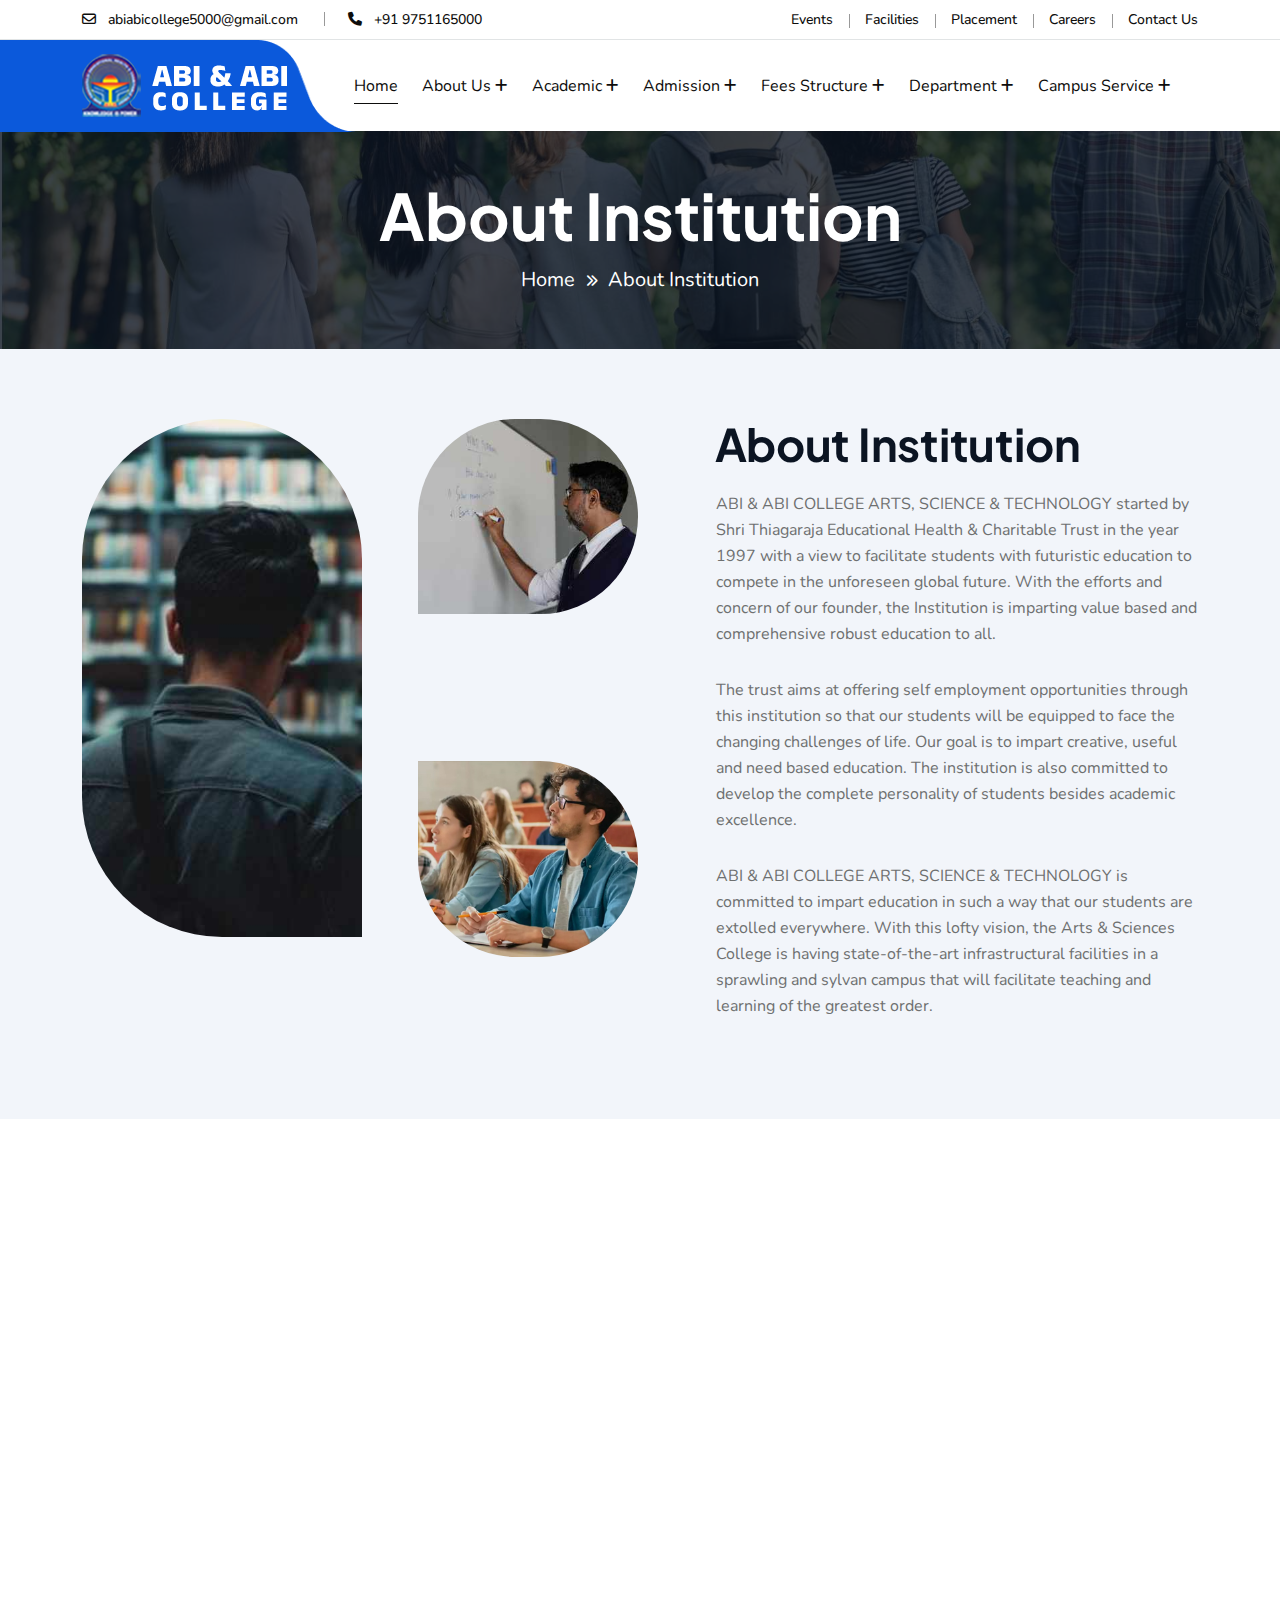
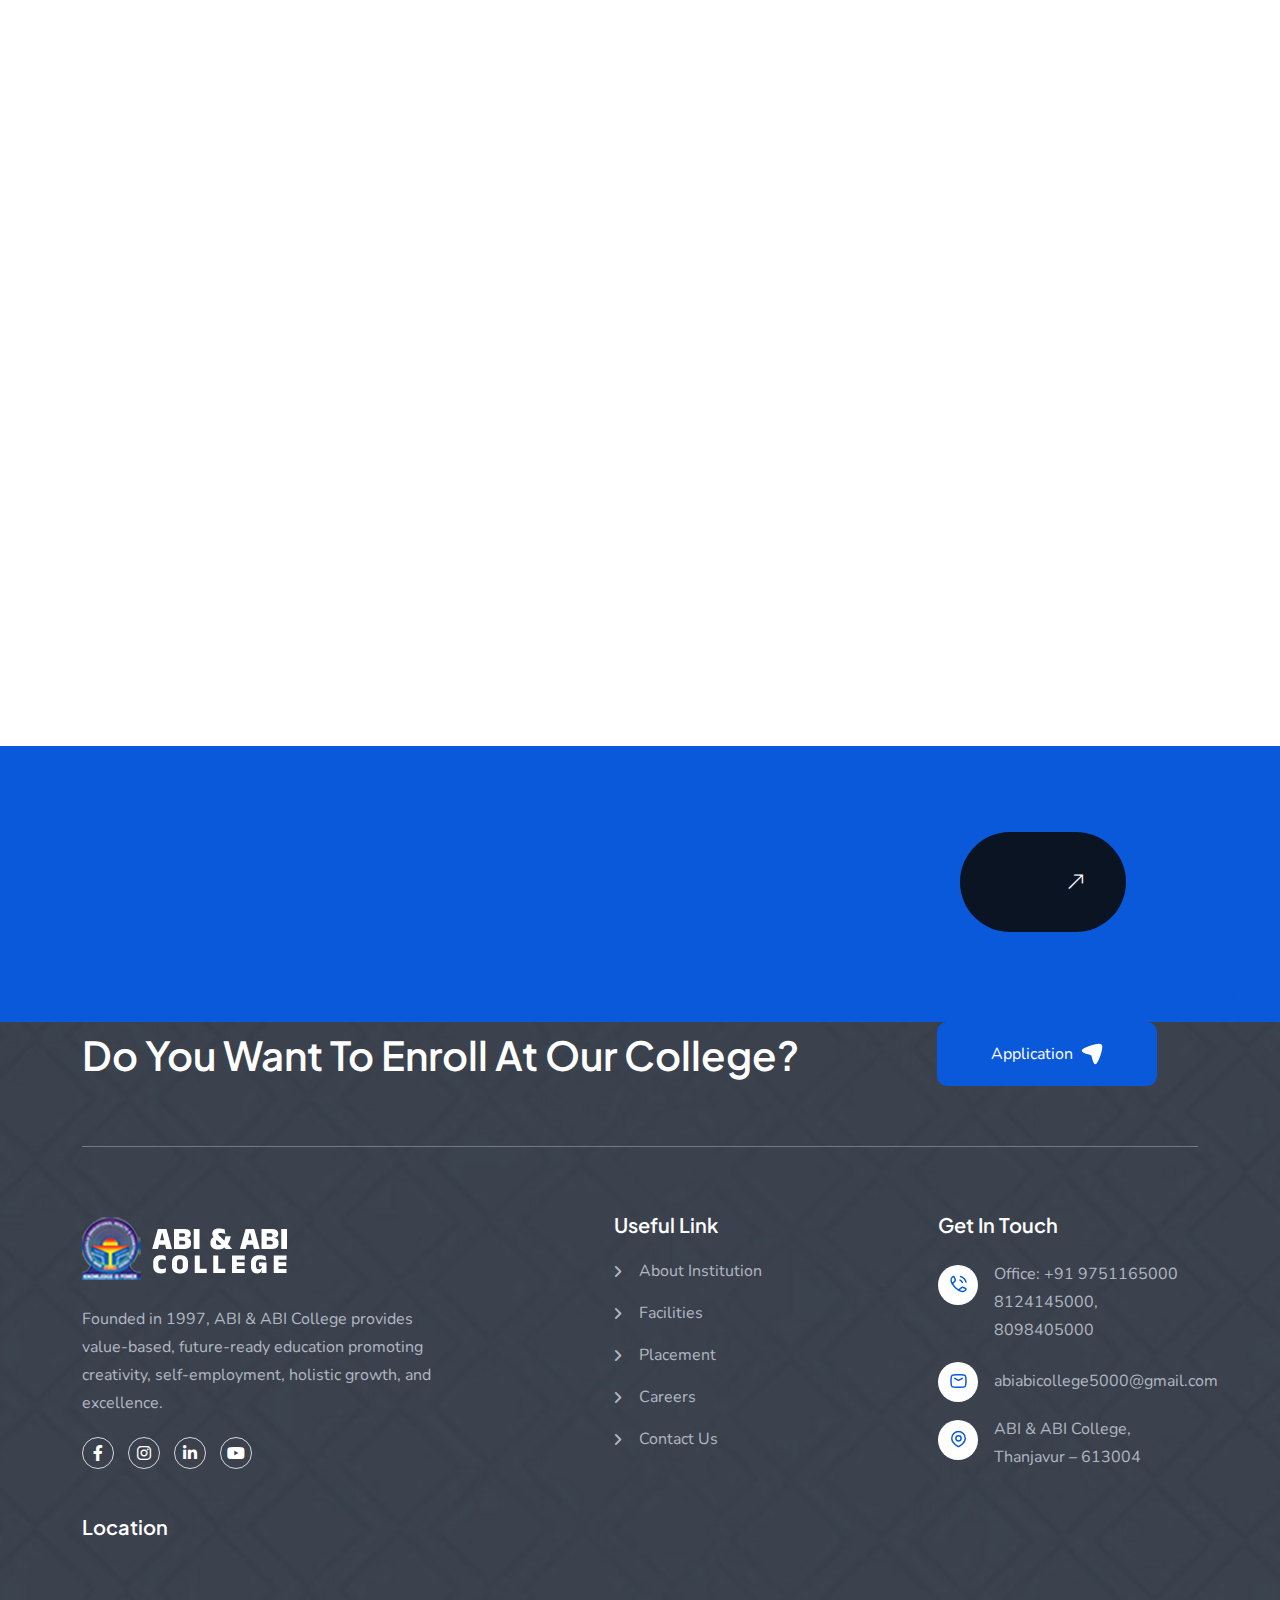
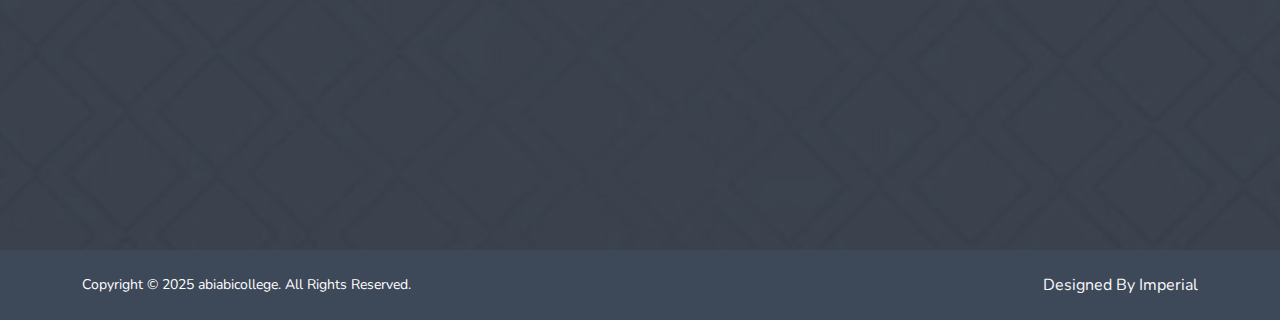
<file: about-institution.html>
<!doctype html>
<html class="no-js" lang="zxx">

<head>
    <meta charset="utf-8">
    <meta http-equiv="x-ua-compatible" content="ie=edge">
    <title>About Institution</title>
    <meta name="author" content="Atek">
    <meta name="description" content="Atek - It Business and Consulting Service Html Template">
    <meta name="keywords" content="Atek - It Business and Consulting Service Html Template">
    <meta name="robots" content="INDEX,FOLLOW">

    <!-- Mobile Specific Metas -->
    <meta name="viewport" content="width=device-width, initial-scale=1, shrink-to-fit=no">

    <!-- Favicons - Place favicon.ico in the root directory -->
    <link rel="icon" type="image/png" sizes="192x192" href="assets/img/logo_bg_maskk.png">
    <link rel="manifest" href="assets/img/logo_bg_maskk.png">
    <meta name="msapplication-TileColor" content="#ffffff">
    <meta name="msapplication-TileImage" content="assets/img/favicons/ms-icon-144x144.png">
    <meta name="theme-color" content="#ffffff">

    <!--==============================
	  Google Fonts
	============================== -->
    <link rel="preconnect" href="https://fonts.googleapis.com">
    <link rel="preconnect" href="https://fonts.gstatic.com" crossorigin>
    <link rel="preconnect" href="https://fonts.googleapis.com">
    <link rel="preconnect" href="https://fonts.gstatic.com" crossorigin>
    <link
        href="https://fonts.googleapis.com/css2?family=Nunito:ital,wght@0,200..1000;1,200..1000&family=Plus+Jakarta+Sans:ital,wght@0,200..800;1,200..800&display=swap"
        rel="stylesheet">

    <!--==============================
	    All CSS File
	============================== -->
    <!--==============================
	    All CSS File
	============================== -->
    <!-- Bootstrap -->
    <link rel="stylesheet" href="assets/css/bootstrap.min.css">
    <!-- Fontawesome Icon -->
    <link rel="stylesheet" href="assets/css/fontawesome.min.css">
    <!-- Magnific Popup -->
    <link rel="stylesheet" href="assets/css/magnific-popup.min.css">

    <!-- Swiper css -->
    <link rel="stylesheet" href="assets/css/swiper-bundle.min.css">

    <!-- Theme Custom CSS -->
    <link rel="stylesheet" href="assets/css/style.css">

</head>

<body>

    <!--[if lte IE 9]>
    	<p class="browserupgrade">You are using an <strong>outdated</strong> browser. Please <a href="https://browsehappy.com/">upgrade your browser</a> to improve your experience and security.</p>
  	<![endif]-->


    <!--********************************
   		Code Start From Here 
	******************************** -->

    <!-- <div class="cursor-follower"></div> -->

    <!-- slider drag cursor -->
    <div class="slider-drag-cursor d-flex align-items-center justify-content-between">
        <span class="drag-icon-left"><img src="assets/img/icon/drag-arrow-left.svg" alt=""></span>
        DRAG
        <span class="drag-icon-right">
            <img src="assets/img/icon/drag-arrow-right.svg" alt="">
        </span>
    </div>


    <!--==============================
     Preloader
  ==============================-->
    <div class="preloader ">
        <button class="th-btn preloaderCls">Cancel Preloader </button>
        <div class="preloader-inner">
            <img src="assets/img/preloader.png" alt="img">
            <span class="loader">
                AbiAbi College
                <span class="loading-text">AbiAbi College</span>
            </span>
        </div>
    </div><!--==============================
    Sidemenu
============================== -->
    <div class="sidemenu-wrapper sidemenu-info ">
        <div class="sidemenu-content">
            <button class="closeButton sideMenuCls">
                <i class="far fa-times"></i>
            </button>
            <div class="widget  ">
                <div class="th-widget-about">
                    <div class="about-logo">
                        <a href="index.html"><img src="assets/img/logo2.svg" alt="Atek"></a>
                    </div>
                    <p class="about-text">Quick access to essential system features, including the dashboard for an
                        overview of operations, network settings for managing connectivity, system logs for tracking
                        activities.</p>
                    <div class="th-social">
                        <a href="https://www.facebook.com/"><i class="fab fa-facebook-f"></i></a>
                        <a href="https://www.twitter.com/"><i class="fab fa-twitter"></i></a>
                        <a href="https://www.linkedin.com/"><i class="fab fa-linkedin-in"></i></a>
                        <a href="https://www.whatsapp.com/"><i class="fab fa-whatsapp"></i></a>
                        <a href="https://instagram.com/"><i class="fab fa-instagram"></i></a>
                    </div>
                </div>
            </div>
            <div class="widget  ">
                <h3 class="widget_title">Recent Posts</h3>
                <div class="recent-post-wrap">
                    <div class="recent-post d-flex align-items-center">
                        <div class="media-img">
                            <a href="blog-details.html"><img src="assets/img/blog/recent-post-1-1.jpg"
                                    alt="Blog Image"></a>
                        </div>
                        <div class="media-body">
                            <div class="recent-post-meta">
                                <a href="blog.html"><i class="far fa-calendar"></i>24 Jun , 2025</a>
                            </div>
                            <h4 class="post-title"><a class="text-inherit" href="blog-details.html">Where Vision Meets
                                    Concrete
                                    Reality</a></h4>
                        </div>
                    </div>
                    <div class="recent-post d-flex align-items-center">
                        <div class="media-img">
                            <a href="blog-details.html"><img src="assets/img/blog/recent-post-1-2.jpg"
                                    alt="Blog Image"></a>
                        </div>
                        <div class="media-body">
                            <div class="recent-post-meta">
                                <a href="blog.html"><i class="far fa-calendar"></i>22 Jun , 2025</a>
                            </div>
                            <h4 class="post-title"><a class="text-inherit" href="blog-details.html">Raising the Bar in
                                    Construction.</a></h4>
                        </div>
                    </div>
                </div>
            </div>
            <div class="widget  ">
                <h3 class="widget_title">Get In Touch</h3>
                <div class="th-widget-contact">
                    <div class="info-box_text">
                        <div class="icon">
                            <img src="assets/img/icon/phone.svg" alt="img">
                        </div>
                        <div class="details">
                            <p><a href="tel:+01234567890" class="info-box_link">+01 234 567 890</a></p>
                            <p><a href="tel:+09876543210" class="info-box_link">+09 876 543 210</a></p>
                        </div>
                    </div>
                    <div class="info-box_text">
                        <div class="icon">
                            <img src="assets/img/icon/envelope.svg" alt="img">
                        </div>
                        <div class="details">
                            <p><a href="mailto:mailinfo00@atek.com" class="info-box_link">mailinfo00@atek.com</a></p>
                            <p><a href="mailto:support24@atek.com" class="info-box_link">support24@atek.com</a></p>
                        </div>
                    </div>
                    <div class="info-box_text">
                        <div class="icon"><img src="assets/img/icon/location-dot.svg" alt="img"></div>
                        <div class="details">
                            <p>789 Inner Lane, Holy park, California, USA</p>
                        </div>
                    </div>
                </div>
            </div>
        </div>
    </div>
    <div class="popup-search-box">
        <button class="searchClose"><i class="fal fa-times"></i></button>
        <form action="#">
            <input type="text" placeholder="What are you looking for?">
            <button type="submit"><i class="fal fa-search"></i></button>
        </form>
    </div><!--==============================
    Mobile Menu
  ============================== -->
<div class="th-menu-wrapper onepage-nav">
        <div class="th-menu-area text-center">
            <button class="th-menu-toggle"><i class="fal fa-times"></i></button>
            <div class="mobile-logo">
                <a href="index.html"><img src="assets/img/logo2.svg" alt="Atek"></a>
            </div>
            <div class="th-mobile-menu">
                <ul>
                    <li>
                        <a class="active" href="index.html">Home</a>


                    </li>
                    <li class="menu-item-has-children">
                        <a href="#">About Us</a>
                        <ul class="sub-menu">
                            <li><a href="about.html">About Us</a></li>
                            <li><a href="about2.html">About Us 2</a></li>
                        </ul>
                    </li>
                    <li class="menu-item-has-children">
                        <a href="#">Pages</a>
                        <ul class="sub-menu">
                            <li class="menu-item-has-children">
                                <a href="#">Shop</a>
                                <ul class="sub-menu">
                                    <li><a href="shop.html">Shop</a></li>
                                    <li><a href="shop-details.html">Shop Details</a></li>
                                    <li><a href="cart.html">Cart Page</a></li>
                                    <li><a href="checkout.html">Checkout</a></li>
                                    <li><a href="wishlist.html">Wishlist</a></li>
                                </ul>
                            </li>
                            <li><a href="gallery.html">Gallery</a></li>
                            <li><a href="case-study.html">Case Study</a></li>
                            <li><a href="case-study-details.html">Case Study Details</a></li>
                            <li><a href="career.html">Career</a></li>
                            <li><a href="career-details.html">Career Details</a></li>
                            <li><a href="team-guide.html">Team</a></li>
                            <li><a href="team-guider-details.html">Team Details</a></li>
                            <li><a href="faq.html">Faq Page</a></li>
                            <li><a href="price.html">Price Package</a></li>
                            <li><a href="error.html">Error Page</a></li>
                        </ul>
                    </li>
                    <li class="menu-item-has-children">
                        <a href="#">Our Services</a>
                        <ul class="sub-menu">
                            <li><a href="service.html">Services</a></li>
                            <li><a href="service-details.html">Service Details</a></li>
                        </ul>
                    </li>
                    <li class="menu-item-has-children">
                        <a href="#">Projects</a>
                        <ul class="sub-menu">
                            <li><a href="project-grid.html">Project Grid</a></li>
                            <li><a href="project-details.html">Project Details</a></li>
                        </ul>
                    </li>
                    <li class="menu-item-has-children">
                        <a href="#">Blog</a>
                        <ul class="sub-menu">
                            <li><a href="blog.html">Blog</a></li>
                            <li><a href="blog-grid.html">Blog Grid</a></li>
                            <li><a href="blog-details.html">Blog Details</a></li>
                        </ul>
                    </li>
                    <li class="menu-item-has-children">
                        <a href="contact.html">Contact us</a>
                        <ul class="sub-menu">
                            <li><a href="contact.html">Contact Us</a></li>
                            <li><a href="contact-2.html">Contact Us Two</a></li>
                        </ul>
                    </li>
                </ul>
            </div>
        </div>
    </div><!--==============================
	Header Area
==============================-->
    <header class="th-header header-layout1  sticky-wrapper">
        <div class="header-top">
            <div class="container th-container">
                <div class="row justify-content-center justify-content-xl-between align-items-center">
                    <div class="col-auto d-none d-md-block">
                        <div class="header-links">
                            <ul>
                                <li class="d-none d-xl-inline-block">
                                    <i class="fa-regular fa-envelope"></i>
                                    <span><a
                                            href="mailto:abiabicollege5000@gmail.com">abiabicollege5000@gmail.com</a></span>
                                </li>
                                <li class="d-none d-xl-inline-block">
                                    <i class="fa-solid fa-phone"></i>
                                    <span><a href="tel:+919751165000">+91 9751165000</a></span>
                                </li>
                            </ul>
                        </div>
                    </div>
                    <div class="col-auto">
                        <div class="header-right style2">

                            <div class="header-links">
                                <ul>
                                    <li class="d-none d-md-inline-block"><a href="event.html"> Events</a></li>
                                    <li class="d-none d-md-inline-block"><a href="facilities.html"> Facilities </a></li>
                                    <li class="d-none d-md-inline-block"><a href="placement.html"> Placement </a></li>
                                    <li class="d-none d-md-inline-block"><a href="carrer.html"> Careers </a></li>
                                    <li class="d-none d-md-inline-block"><a href="contact.html"> Contact Us </a></li>
                                </ul>
                            </div>
                        </div>
                    </div>
                </div>
            </div>
        </div>
        <div>
            <!-- Main Menu Area -->
            <div class="menu-area">
                <div class="container th-container">
                    <div class="row align-items-center justify-content-between">
                        <div class="col-auto">
                            <div class="header-logo">
                                <a href="index.html">
                                    <img src="assets/img/mainlogo.png" alt="Atek">
                                </a>
                            </div>
                        </div>
                        <div class="col-auto me-xxl-auto">
                            <nav class="main-menu d-none d-xl-inline-block">
                                <ul>
                                    <li>
                                        <a class="active" href="index.html">Home</a>

                                    </li>
                                    <li class="menu-item-has-children">
                                        <a href="#">About Us</a>
                                        <ul class="sub-menu">
                                            <li><a href="about-institution.html">About Institution</a></li>
                                            <li><a href="chairman-message.html">Chairman's Message</a></li>
                                            <li><a href="principal-message.html">Principal</a></li>

                                        </ul>
                                    </li>
                                    <li class="menu-item-has-children">
                                        <a href="#">Academic</a>
                                        <ul class="sub-menu">

                                            <li><a href="#">Regular Education Courses </a></li>
                                            <li><a href="#">Distance Education Courses</a></li>
                                            <li><a href="#">Affiliated University distance
                                                    education Courses</a></li>
                                            <li><a href="#">Community College Courses</a></li>
                                            <li><a href="#">NCVRT Courses</a></li>
                                            <li><a href="#">Skill development Courses</a></li>
                                            <li><a href="#"> Abi & Abi Vocational Training
                                                    Institute Courses</a></li>

                                        </ul>
                                    </li>
                                    <li class="menu-item-has-children">
                                        <a href="#">Admission</a>
                                        <ul class="sub-menu">
                                            <li><a href="#">Download Applications</a></li>
                                            <li><a href="#">Eligibility Criteria</a></li>
                                            <li><a href="#">Rules & Regulations</a></li>
                                            <li><a href="#">Students Duties</a></li>
                                            <li><a href="#">Scholarship</a></li>
                                        </ul>
                                    </li>
                                    <li class="menu-item-has-children">
                                        <a href="#">Fees structure</a>
                                        <ul class="sub-menu">
                                            <li><a href="#"> Cource Fees acadimic Year 2024 - 2025 </a></li>

                                        </ul>

                                    </li>
                                    <li class="menu-item-has-children">
                                        <a href="#">Department</a>
                                        <ul class="sub-menu">
                                            <li><a href="#">bio-chemistry</a></li>
                                            <li><a href="#">Computer science</a></li>
                                            <li><a href="#">Computer Application</a></li>
                                            <li><a href="#">Physics</a></li>
                                            <li><a href="#">Mathematics</a></li>
                                            <li><a href="#">Commerce</a></li>
                                            <li><a href="#">Tamil</a></li>
                                            <li><a href="#">English</a></li>
                                            <li><a href="#">Electronics & Communications</a></li>
                                            <li><a href="#">Visual Communication</a></li>
                                            <li><a href="#">Hotel Management</a></li>
                                            <li><a href="#">Social Work</a></li>
                                        </ul>
                                    </li>
                                    <li class="menu-item-has-children">
                                        <a href="#">Campus Service</a>
                                        <ul class="sub-menu">
                                            <li><a href="#"> National service scheme </a></li>
                                            <li><a href="#"> Red Ribbon Club </a></li>
                                            <li><a href="#"> youth red cross </a></li>
                                            <li><a href="#"> Club List </a></li>
                                            <li><a href="#"> Community Club </a></li>
                                        </ul>
                                    </li>

                                </ul>
                            </nav>
                            <button type="button" class="th-menu-toggle d-block d-xl-none"><i
                                    class="far fa-bars"></i></button>
                        </div>
                        <div class="col-auto d-none d-xl-block">
                            <div class="header-button">

                                <a href="applications.html" class="th-btn th-icon">Applications <i
                                        class="fa-light fa-arrow-right-long"></i></a>
                            </div>
                        </div>
                    </div>
                </div>
                <div class="logo-bg" data-mask-src="assets/img/logo_bg_mask.png"></div>
            </div>
        </div>
    </header>

    <!--==============================
    Breadcumb
============================== -->
    <div class="breadcumb-wrapper " data-bg-src="assets/abi-img/breadsrum.jpg">
        <div class="container">
            <div class="breadcumb-content">
                <h1 class="breadcumb-title">About Institution</h1>
                <ul class="breadcumb-menu">
                    <li><a href="index.html">Home</a></li>
                    <li>About Institution</li>
                </ul>
            </div>
        </div>
    </div><!--==============================
Contact Area  
==============================-->

    <div class="about-area position-relative overflow-hidden bg-smoke space" id="about-sec">
        <div class="container">
            <div class="row">
                <div class="col-xl-6">
                    <div class="img-box1">
                        <div class="img1">
                            <img src="assets/img/normal/about_6_1.jpg" alt="About">
                        </div>
                        <div class="img2">
                            <img src="assets/img/normal/about_6_2.jpg" alt="About">
                        </div>
                        <div class="img3">
                            <img src="assets/img/normal/about_6_3.jpg" alt="About">
                        </div>
                    </div>
                </div>
                <div class="col-xl-6">
                    <div class="ps-xl-3 ms-xl-3 ps-xl-5 ms-xxl-5">
                        <div class="title-area about-7-titlebox mb-20">
                            <h2 class="sec-title mb-20 text-anime-style-3">About Institution</h2>

                            <p class="sec-text mb-30 wow fadeInUp" data-wow-delay=".4s">ABI & ABI COLLEGE ARTS, SCIENCE
                                & TECHNOLOGY started by Shri Thiagaraja Educational Health & Charitable Trust in the
                                year 1997 with a view to facilitate students with futuristic education to compete in the
                                unforeseen global future. With the efforts and concern of our founder, the Institution
                                is imparting value based and comprehensive robust education to all.</p>

                            <p class="sec-text mb-30 wow fadeInUp" data-wow-delay=".4s">The trust aims at offering self
                                employment opportunities through this institution so that our students will be equipped
                                to face the changing challenges of life. Our goal is to impart creative, useful and need
                                based education. The institution is also committed to develop the complete personality
                                of students besides academic excellence.</p>

                            <p class="sec-text mb-30 wow fadeInUp" data-wow-delay=".4s">ABI & ABI COLLEGE ARTS, SCIENCE
                                & TECHNOLOGY is committed to impart education in such a way that our students are
                                extolled everywhere. With this lofty vision, the Arts & Sciences College is having
                                state-of-the-art infrastructural facilities in a sprawling and sylvan campus that will
                                facilitate teaching and learning of the greatest order.</p>
                        </div>
                        <div class="about-item-wrap">

                        </div>

                    </div>
                </div>
            </div>


        </div>

    </div>
    <div class="overflow-hidden space">
        <div class="container">
            <div class="row justify-content-center">
                <div class="col-lg-9">
                    <div class="title-area feature-4-titlebox text-center">
                        <span class="sub-title text-anime-style-2">Our Features</span>
                        <h2 class="sec-title text-anime-style-3">Why Students Choose Us</h2>
                    </div>
                </div>
            </div>
        </div>
        <div class="feature-area4">
            <div class="container">
                <div class="row gy-4 justify-content-center justify-content-lg-between">
                    <div class="col-xl-6 col-lg-6 col-md-6 feature_wrapp">
                        <div class="feature-item style-4 text-center wow fadeInUp" data-wow-delay=".2s">
                            <div class="feature_icon">
                                <img src="assets/img/icon/fea-4-1.svg" alt="Icon">
                            </div>
                            <div class="feature_content tal">
                                <h3 class="box-title">Vision</h3>
                                <p class="sec-text" style="line-height: 30px;">Our vision is to provide Internationally comparable
                                    quality higher education to the youth. The aim is not only focused on imparting
                                    subject knowledge and skills, but also to mould the students with better conduct and
                                    character committed to the societal needs and national development. Enshrined with
                                    the motto “Educate to Elevate”. The Institute strives to realize the vision of India
                                    and excel in promoting and protecting the rich heritage of our past and secular
                                    ideals of the nation.</p>
                            </div>
                        </div>
                    </div>
                    <div class="col-xl-6 col-lg-6 col-md-6 feature_wrapp">
                        <div class="feature-item style-4 text-center wow fadeInUp" data-wow-delay=".4s">
                            <div class="feature_icon">
                                <img src="assets/img/icon/fea-4-2.svg" alt="Icon">
                            </div>
                            <div class="feature_content tal">
                                <h3 class="box-title">Core Values</h3>
                                <p class="sec-text"> <i class="fa fa-check  pb-3"></i> Promoting institutional wellness. <br>

                                <i class="fa fa-check pb-3"></i> Creating value and outcome based education. <br>

                                <i class="fa fa-check pb-3"></i> Fostering Social responsibility. <br>

                                <i class="fa fa-check pb-3"></i> Ensuring equitable access. <br>

                                <i class="fa fa-check pb-3"></i> Assuring environmental sustainability</p>
                            </div>
                        </div>
                    </div>
                    <div class="col-xl-12 col-lg-6 col-md-6 feature_wrapp">
                        <div class="feature-item style-4 text-center wow fadeInUp" data-wow-delay=".6s">
                            <div class="feature_icon">
                                <img src="assets/img/icon/fea-4-3.svg" alt="Icon">
                            </div>
                            <div class="feature_content tal">
                                <h3 class="box-title">Mission</h3>
                                <p class="sec-text"> <i class="fa fa-check pb-3"></i> To be innovative, inclusive and international University
                                    ; committed to excellence in teaching, research and knowledge transfer and to serve
                                    the social, cultural and economic needs of the nation". <br>
                                 <i class="fa fa-check pb-3"></i> To innovate and offer educational programmes in various
                                    disciplines with synergistic interaction with the industry and society. <br>
                                <i class="fa fa-check pb-3"></i> To impart knowledge and skills to students equipping them
                                    to be ready to face the emerging challenges to the knowledge area. <br>
                                <i class="fa fa-check pb-3"></i> To provide equal opportunity to women students and
                                    prepare them to be equal partners in meeting the scientific and technological
                                    demands of the nation. <br>
                                 <i class="fa fa-check pb-3"></i> To contribute to the advancement to knowledge through
                                    applied research leading to newer products and process. <br>
                                 <i class="fa fa-check pb-3"></i> To prepare the students to work for societal
                                    transformation with commitment to justice and equality. <br>
                                 <i class="fa fa-check pb-3"></i> To inculcate among students a global vision with skills
                                    of international competence.</p>
                            </div>
                        </div>
                    </div>
                    
                </div>
            </div>
        </div>
    </div>

    <div class="position-relative overflow-hidden">
        <div class="cta-sec6 theme-bg position-relative overflow-hidden">
            <div class="container">
                <div class="row">
                    <div class="col-md-12 col-lg-12">
                        <div class="cta-area6 text-center pt-50  position-relative">
                            <div class="title-area mb-10">
                                <h2 class="sec-title text-white pe-xl-5 me-xl-4 mt-n3 text-anime-style-2 small-heading" style="display: flex; align-items: center; gap: 10px;">
                                    Your future starts here. Let us build it together.
                                    <a href="contact.html" style="margin-left: auto;" class="th-btn style5 th-radius th-icon">Contact Us <i
                                        class="fa-light fa-arrow-right-long"></i></a>
                                </h2>
                            </div>
                            <div class="btn-group wow fadeInUp">
                                
                            </div>
                            <div class="cta6-shape">
                                <img src="assets/img/shape/cta6-shape.png" alt="">
                            </div>
                        </div>
                    </div>
                </div>
            </div>

        </div>
    </div>



    


    
    <!--==============================
	Footer Area
==============================-->
    <footer class="footer-wrapper footer-layout1 footer-background footer-space-top">
        <div class="widget-area footer-space-bottom">
            <div class="container">
                <div class="newsletter-area">
                    <div class="newsletter-top">
                        <div class="row gy-4 align-items-center">
                            <div class="col-lg-9">
                                <h2 class="newsletter-title text-white text-capitalize mb-0">Do you want to enroll at
                                    our College?</h2>
                            </div>
                            <div class="col-lg-3">
                                <form class="newsletter-form ">

                                    <a href="applications.html"><button type="submit" class="th-btn style3">Application <img
                                            src="assets/img/icon/plane.svg" alt=""></button></a>
                                </form>
                            </div>
                        </div>
                    </div>
                </div>
                <div class="row justify-content-between">
                    <div class="col-md-6 col-xl-4">
                        <div class="widget footer-widget">
                            <div class="th-widget-about">
                                <div class="about-logo">
                                    <a href="index.html"><img src="assets/img/mainlogo.png" alt="Atek"></a>
                                </div>
                                <p class="about-text">Founded in 1997, ABI & ABI College provides value-based, future-ready education promoting creativity, self-employment, holistic growth, and excellence.</p>
                                <div class="th-social">
                                    <a href="https://www.facebook.com/"><i class="fab fa-facebook-f"></i></a>
                                    <a href="https://www.twitter.com/"><i class="fab fa-instagram"></i></a>
                                    <a href="https://www.linkedin.com/"><i class="fab fa-linkedin-in"></i></a>
                                    <a href="https://www.youtube.com/"><i class="fab fa-youtube"></i></a>

                                </div>
                            </div>
                        </div>
                    </div>
                    <div class="col-md-6 col-xl-auto">
                        <div class="widget widget_nav_menu footer-widget">
                            <h3 class="widget_title">Useful Link</h3>
                            <div class="menu-all-pages-container">
                                <ul class="menu">

                                    <li><a href="about-institution.html">About Institution</a></li>
                                    <li><a href="about.html">Facilities</a></li>
                                    <li><a href="placement.html">Placement</a></li>
                                    <li><a href="carrer.html">Careers</a></li>
                                    <li><a href="contact.html">Contact Us</a></li>
                                </ul>
                            </div>
                        </div>
                    </div>
                    <div class="col-md-6 col-xl-auto">
                        <div class="widget footer-widget">
                            <h3 class="widget_title">Get In Touch</h3>
                            <div class="th-widget-contact">
                                <div class="info-box_text">
                                    <div class="icon">
                                        <img src="assets/img/icon/phone.svg" alt="img">
                                    </div>
                                    <div class="details phone-deatlsas">
                                        <p><a href="tel:9751165000" class="info-box_link">Office: +91 9751165000</a>
                                        </p>
                                        <p><a href="tel:8098405000" class="info-box_link">8124145000, 8098405000</a>
                                        </p>
                                    </div>
                                </div>
                                <div class="info-box_text">
                                    <div class="icon">
                                        <img src="assets/img/icon/envelope.svg" alt="img">
                                    </div>
                                    <div class="details phone-deatlsas" style="margin-top: 5px;">
                                        <p><a href="mailto:abiabicollege5000@gmail.com"
                                                class="info-box_link">abiabicollege5000@gmail.com</a></p>

                                    </div>
                                </div>
                                <div class="info-box_text">
                                    <div class="icon"><img src="assets/img/icon/location-dot.svg" alt="img"></div>
                                    <div class="details">
                                        <p>ABI & ABI
                                                College,
                                                Thanjavur – 613004</p>
                                    </div>
                                </div>
                            </div>
                        </div>
                    </div>
                    <div class="col-md-6 col-xl-auto">
                        <div class="widget footer-widget">
                            <h3 class="widget_title">Location</h3>
                            <iframe
                                src="https://www.google.com/maps/embed?pb=!1m14!1m8!1m3!1d15674.488704530972!2d79.1507095!3d10.8401987!3m2!1i1024!2i768!4f13.1!3m3!1m2!1s0x0%3A0x11f0b07a0aa7d763!2sAbi%20%26%20Abi%20Arts%20College!5e0!3m2!1sen!2sin!4v1577108990731!5m2!1sen!2sin"
                                width="100%" height="180px" frameborder="0" style="border:0;"
                                allowfullscreen="true"></iframe>
                        </div>
                    </div>
                </div>
            </div>
        </div>
        <div class="copyright-wrap">
            <div class="container">
                <div class="row justify-content-lg-between align-items-center">
                    <div class="col-lg-6">
                        <p class="copyright-text">Copyright © 2025 <a href="index.html">abiabicollege</a>. All Rights
                            Reserved.
                        </p>
                    </div>
                    <div class="col-lg-6 text-center text-lg-end">
                        <div class="footer-links">
                            <ul>
                                <li><a href="https://impinfo.in/" target="_blank"> Designed By Imperial</a></li>

                            </ul>
                        </div>
                    </div>
                </div>

            </div>
        </div>

    </footer>

    <!--********************************
			Code End  Here 
	******************************** -->

    <!-- Scroll To Top -->
    <div class="scroll-top">
        <svg class="progress-circle svg-content" width="100%" height="100%" viewBox="-1 -1 102 102">
            <path d="M50,1 a49,49 0 0,1 0,98 a49,49 0 0,1 0,-98"
                style="transition: stroke-dashoffset 10ms linear 0s; stroke-dasharray: 307.919, 307.919; stroke-dashoffset: 307.919;">
            </path>
        </svg>
    </div>
    <!--==============================
    All Js File
============================== -->
    <!-- Jquery -->
    <script src="assets/js/vendor/jquery-3.7.1.min.js"></script>
    <!-- Swiper Js -->
    <script src="assets/js/swiper-bundle.min.js"></script>
    <!-- Bootstrap -->
    <script src="assets/js/bootstrap.min.js"></script>
    <!-- Magnific Popup -->
    <script src="assets/js/jquery.magnific-popup.min.js"></script>
    <!-- Counter Up -->
    <script src="assets/js/jquery.counterup.min.js"></script>
    <!-- circle-progress -->
    <script src="assets/js/circle-progress.js"></script>
    <!-- Range Slider -->
    <script src="assets/js/jquery-ui.min.js"></script>
    <!-- imagesloaded -->
    <script src="assets/js/imagesloaded.pkgd.min.js"></script>
    <!-- isotope -->
    <script src="assets/js/isotope.pkgd.min.js"></script>

    <!-- nice select -->
    <script src="assets/js/nice-select.min.js"></script>
    <!-- wow -->
    <script src="assets/js/wow.min.js"></script>
    <!-- gsap -->
    <script src="assets/js/gsap.min.js"></script>
    <script src="assets/js/ScrollTrigger.min.js"></script>
    <script src="assets/js/SplitText.js"></script>
    <!-- Scroll Trigger -->
    <script src="assets/js/ScrollTrigger.min.js"></script>
    <!-- Lenis Smooth Scroll -->
    <script src="assets/js/lenis.min.js"></script>



    <!-- Main Js File -->
    <script src="assets/js/main.js"></script>
</body>

</html>
</file>
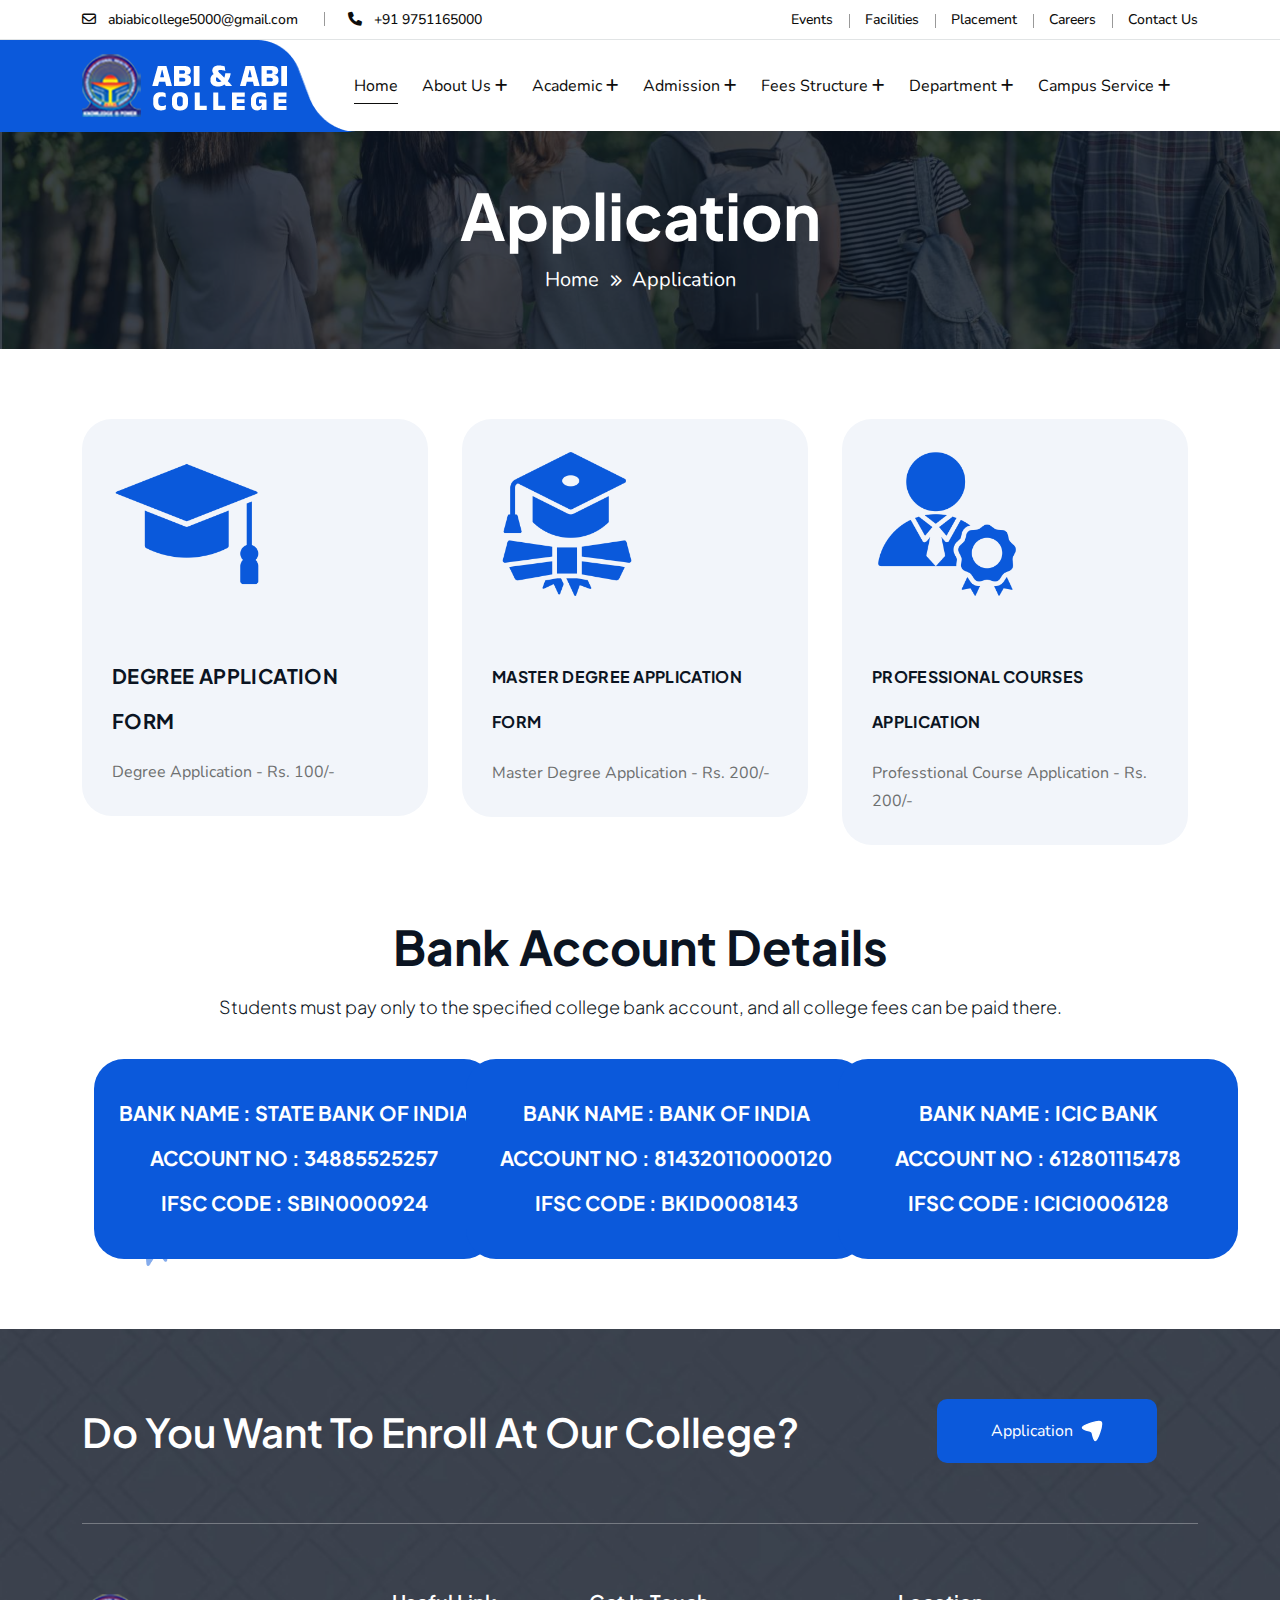
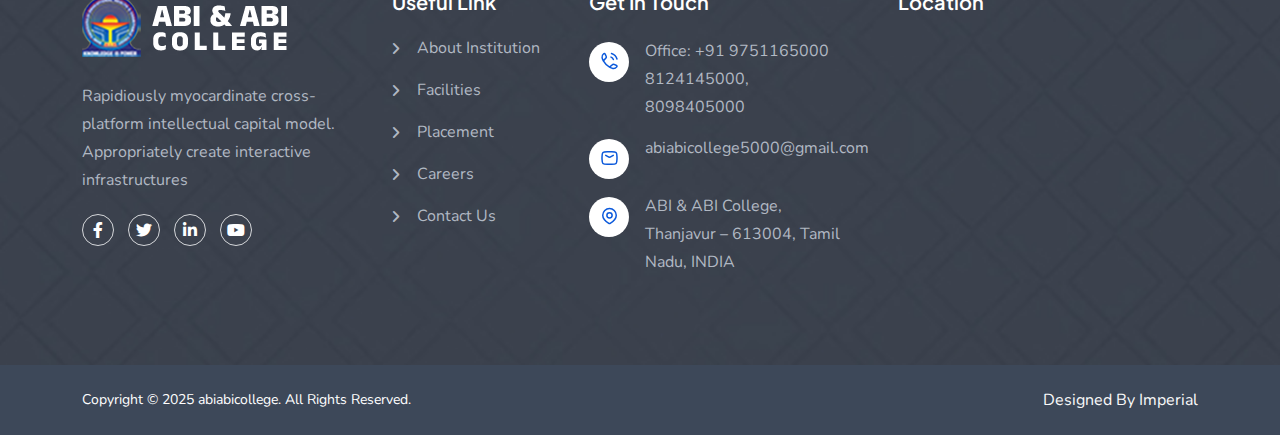
<file: applications.html>
<!doctype html>
<html class="no-js" lang="zxx">

<head>
    <meta charset="utf-8">
    <meta http-equiv="x-ua-compatible" content="ie=edge">
    <title>Shared on THEMELOCK.COM - Atek - It Business and Consulting Service Html Template - Contact Us Two</title>
    <meta name="author" content="Atek">
    <meta name="description" content="Atek - It Business and Consulting Service Html Template">
    <meta name="keywords" content="Atek - It Business and Consulting Service Html Template">
    <meta name="robots" content="INDEX,FOLLOW">

    <!-- Mobile Specific Metas -->
    <meta name="viewport" content="width=device-width, initial-scale=1, shrink-to-fit=no">

    <!-- Favicons - Place favicon.ico in the root directory -->
    <link rel="apple-touch-icon" sizes="57x57" href="assets/img/favicons/apple-icon-57x57.png">
    <link rel="apple-touch-icon" sizes="60x60" href="assets/img/favicons/apple-icon-60x60.png">
    <link rel="apple-touch-icon" sizes="72x72" href="assets/img/favicons/apple-icon-72x72.png">
    <link rel="apple-touch-icon" sizes="76x76" href="assets/img/favicons/apple-icon-76x76.png">
    <link rel="apple-touch-icon" sizes="114x114" href="assets/img/favicons/apple-icon-114x114.png">
    <link rel="apple-touch-icon" sizes="120x120" href="assets/img/favicons/apple-icon-120x120.png">
    <link rel="apple-touch-icon" sizes="144x144" href="assets/img/favicons/apple-icon-144x144.png">
    <link rel="apple-touch-icon" sizes="152x152" href="assets/img/favicons/apple-icon-152x152.png">
    <link rel="apple-touch-icon" sizes="180x180" href="assets/img/favicons/apple-icon-180x180.png">
    <link rel="icon" type="image/png" sizes="192x192" href="assets/img/favicons/android-icon-192x192.png">
    <link rel="icon" type="image/png" sizes="32x32" href="assets/img/favicons/favicon-32x32.png">
    <link rel="icon" type="image/png" sizes="96x96" href="assets/img/favicons/favicon-96x96.png">
    <link rel="icon" type="image/png" sizes="16x16" href="assets/img/favicons/favicon-16x16.png">
    <link rel="manifest" href="assets/img/favicons/manifest.json">
    <meta name="msapplication-TileColor" content="#ffffff">
    <meta name="msapplication-TileImage" content="assets/img/favicons/ms-icon-144x144.png">
    <meta name="theme-color" content="#ffffff">

    <!--==============================
	  Google Fonts
	============================== -->
    <link rel="preconnect" href="https://fonts.googleapis.com">
    <link rel="preconnect" href="https://fonts.gstatic.com" crossorigin>
    <link rel="preconnect" href="https://fonts.googleapis.com">
    <link rel="preconnect" href="https://fonts.gstatic.com" crossorigin>
    <link
        href="https://fonts.googleapis.com/css2?family=Nunito:ital,wght@0,200..1000;1,200..1000&family=Plus+Jakarta+Sans:ital,wght@0,200..800;1,200..800&display=swap"
        rel="stylesheet">

    <!--==============================
	    All CSS File
	============================== -->
    <!--==============================
	    All CSS File
	============================== -->
    <!-- Bootstrap -->
    <link rel="stylesheet" href="assets/css/bootstrap.min.css">
    <!-- Fontawesome Icon -->
    <link rel="stylesheet" href="assets/css/fontawesome.min.css">
    <!-- Magnific Popup -->
    <link rel="stylesheet" href="assets/css/magnific-popup.min.css">

    <!-- Swiper css -->
    <link rel="stylesheet" href="assets/css/swiper-bundle.min.css">

    <!-- Theme Custom CSS -->
    <link rel="stylesheet" href="assets/css/style.css">

</head>

<body>

    <!--[if lte IE 9]>
    	<p class="browserupgrade">You are using an <strong>outdated</strong> browser. Please <a href="https://browsehappy.com/">upgrade your browser</a> to improve your experience and security.</p>
  	<![endif]-->


    <!--********************************
   		Code Start From Here 
	******************************** -->

    <!-- <div class="cursor-follower"></div> -->

    <!-- slider drag cursor -->
    <div class="slider-drag-cursor d-flex align-items-center justify-content-between">
        <span class="drag-icon-left"><img src="assets/img/icon/drag-arrow-left.svg" alt=""></span>
        DRAG
        <span class="drag-icon-right">
            <img src="assets/img/icon/drag-arrow-right.svg" alt="">
        </span>
    </div>


    <!--==============================
     Preloader
  ==============================-->
    <div class="preloader ">
        <button class="th-btn preloaderCls">Cancel Preloader </button>
        <div class="preloader-inner">
            <img src="assets/img/preloader.png" alt="img">
            <span class="loader">
                AbiAbi College
                <span class="loading-text">AbiAbi College</span>
            </span>
        </div>
    </div><!--==============================
    Sidemenu
============================== -->
    <div class="sidemenu-wrapper sidemenu-info ">
        <div class="sidemenu-content">
            <button class="closeButton sideMenuCls">
                <i class="far fa-times"></i>
            </button>
            <div class="widget  ">
                <div class="th-widget-about">
                    <div class="about-logo">
                        <a href="index.html"><img src="assets/img/logo2.svg" alt="Atek"></a>
                    </div>
                    <p class="about-text">Quick access to essential system features, including the dashboard for an
                        overview of operations, network settings for managing connectivity, system logs for tracking
                        activities.</p>
                    <div class="th-social">
                        <a href="https://www.facebook.com/"><i class="fab fa-facebook-f"></i></a>
                        <a href="https://www.twitter.com/"><i class="fab fa-twitter"></i></a>
                        <a href="https://www.linkedin.com/"><i class="fab fa-linkedin-in"></i></a>
                        <a href="https://www.whatsapp.com/"><i class="fab fa-whatsapp"></i></a>
                        <a href="https://instagram.com/"><i class="fab fa-instagram"></i></a>
                    </div>
                </div>
            </div>
            <div class="widget  ">
                <h3 class="widget_title">Recent Posts</h3>
                <div class="recent-post-wrap">
                    <div class="recent-post d-flex align-items-center">
                        <div class="media-img">
                            <a href="blog-details.html"><img src="assets/img/blog/recent-post-1-1.jpg"
                                    alt="Blog Image"></a>
                        </div>
                        <div class="media-body">
                            <div class="recent-post-meta">
                                <a href="blog.html"><i class="far fa-calendar"></i>24 Jun , 2025</a>
                            </div>
                            <h4 class="post-title"><a class="text-inherit" href="blog-details.html">Where Vision Meets
                                    Concrete
                                    Reality</a></h4>
                        </div>
                    </div>
                    <div class="recent-post d-flex align-items-center">
                        <div class="media-img">
                            <a href="blog-details.html"><img src="assets/img/blog/recent-post-1-2.jpg"
                                    alt="Blog Image"></a>
                        </div>
                        <div class="media-body">
                            <div class="recent-post-meta">
                                <a href="blog.html"><i class="far fa-calendar"></i>22 Jun , 2025</a>
                            </div>
                            <h4 class="post-title"><a class="text-inherit" href="blog-details.html">Raising the Bar in
                                    Construction.</a></h4>
                        </div>
                    </div>
                </div>
            </div>
            <div class="widget  ">
                <h3 class="widget_title">Get In Touch</h3>
                <div class="th-widget-contact">
                    <div class="info-box_text">
                        <div class="icon">
                            <img src="assets/img/icon/phone.svg" alt="img">
                        </div>
                        <div class="details">
                            <p><a href="tel:+01234567890" class="info-box_link">+01 234 567 890</a></p>
                            <p><a href="tel:+09876543210" class="info-box_link">+09 876 543 210</a></p>
                        </div>
                    </div>
                    <div class="info-box_text">
                        <div class="icon">
                            <img src="assets/img/icon/envelope.svg" alt="img">
                        </div>
                        <div class="details">
                            <p><a href="mailto:mailinfo00@atek.com" class="info-box_link">mailinfo00@atek.com</a></p>
                            <p><a href="mailto:support24@atek.com" class="info-box_link">support24@atek.com</a></p>
                        </div>
                    </div>
                    <div class="info-box_text">
                        <div class="icon"><img src="assets/img/icon/location-dot.svg" alt="img"></div>
                        <div class="details">
                            <p>789 Inner Lane, Holy park, California, USA</p>
                        </div>
                    </div>
                </div>
            </div>
        </div>
    </div>
    <div class="popup-search-box">
        <button class="searchClose"><i class="fal fa-times"></i></button>
        <form action="#">
            <input type="text" placeholder="What are you looking for?">
            <button type="submit"><i class="fal fa-search"></i></button>
        </form>
    </div><!--==============================
    Mobile Menu
  ============================== -->
<div class="th-menu-wrapper onepage-nav">
        <div class="th-menu-area text-center">
            <button class="th-menu-toggle"><i class="fal fa-times"></i></button>
            <div class="mobile-logo">
                <a href="index.html"><img src="assets/img/logo2.svg" alt="Atek"></a>
            </div>
            <div class="th-mobile-menu">
                <ul>
                    <li>
                        <a class="active" href="index.html">Home</a>


                    </li>
                    <li class="menu-item-has-children">
                        <a href="#">About Us</a>
                        <ul class="sub-menu">
                            <li><a href="about.html">About Us</a></li>
                            <li><a href="about2.html">About Us 2</a></li>
                        </ul>
                    </li>
                    <li class="menu-item-has-children">
                        <a href="#">Pages</a>
                        <ul class="sub-menu">
                            <li class="menu-item-has-children">
                                <a href="#">Shop</a>
                                <ul class="sub-menu">
                                    <li><a href="shop.html">Shop</a></li>
                                    <li><a href="shop-details.html">Shop Details</a></li>
                                    <li><a href="cart.html">Cart Page</a></li>
                                    <li><a href="checkout.html">Checkout</a></li>
                                    <li><a href="wishlist.html">Wishlist</a></li>
                                </ul>
                            </li>
                            <li><a href="gallery.html">Gallery</a></li>
                            <li><a href="case-study.html">Case Study</a></li>
                            <li><a href="case-study-details.html">Case Study Details</a></li>
                            <li><a href="career.html">Career</a></li>
                            <li><a href="career-details.html">Career Details</a></li>
                            <li><a href="team-guide.html">Team</a></li>
                            <li><a href="team-guider-details.html">Team Details</a></li>
                            <li><a href="faq.html">Faq Page</a></li>
                            <li><a href="price.html">Price Package</a></li>
                            <li><a href="error.html">Error Page</a></li>
                        </ul>
                    </li>
                    <li class="menu-item-has-children">
                        <a href="#">Our Services</a>
                        <ul class="sub-menu">
                            <li><a href="service.html">Services</a></li>
                            <li><a href="service-details.html">Service Details</a></li>
                        </ul>
                    </li>
                    <li class="menu-item-has-children">
                        <a href="#">Projects</a>
                        <ul class="sub-menu">
                            <li><a href="project-grid.html">Project Grid</a></li>
                            <li><a href="project-details.html">Project Details</a></li>
                        </ul>
                    </li>
                    <li class="menu-item-has-children">
                        <a href="#">Blog</a>
                        <ul class="sub-menu">
                            <li><a href="blog.html">Blog</a></li>
                            <li><a href="blog-grid.html">Blog Grid</a></li>
                            <li><a href="blog-details.html">Blog Details</a></li>
                        </ul>
                    </li>
                    <li class="menu-item-has-children">
                        <a href="contact.html">Contact us</a>
                        <ul class="sub-menu">
                            <li><a href="contact.html">Contact Us</a></li>
                            <li><a href="contact-2.html">Contact Us Two</a></li>
                        </ul>
                    </li>
                </ul>
            </div>
        </div>
    </div><!--==============================
	Header Area
==============================-->
    <header class="th-header header-layout1  sticky-wrapper">
        <div class="header-top">
            <div class="container th-container">
                <div class="row justify-content-center justify-content-xl-between align-items-center">
                    <div class="col-auto d-none d-md-block">
                        <div class="header-links">
                            <ul>
                                <li class="d-none d-xl-inline-block">
                                    <i class="fa-regular fa-envelope"></i>
                                    <span><a
                                            href="mailto:abiabicollege5000@gmail.com">abiabicollege5000@gmail.com</a></span>
                                </li>
                                <li class="d-none d-xl-inline-block">
                                    <i class="fa-solid fa-phone"></i>
                                    <span><a href="tel:+919751165000">+91 9751165000</a></span>
                                </li>
                            </ul>
                        </div>
                    </div>
                    <div class="col-auto">
                        <div class="header-right style2">

                            <div class="header-links">
                                <ul>
                                    <li class="d-none d-md-inline-block"><a href="event.html"> Events</a></li>
                                    <li class="d-none d-md-inline-block"><a href="#"> Facilities </a></li>
                                    <li class="d-none d-md-inline-block"><a href="placement.html"> Placement </a></li>
                                    <li class="d-none d-md-inline-block"><a href="carrer.html"> Careers </a></li>
                                    <li class="d-none d-md-inline-block"><a href="contact.html"> Contact Us </a></li>
                                </ul>
                            </div>
                        </div>
                    </div>
                </div>
            </div>
        </div>
        <div>
            <!-- Main Menu Area -->
            <div class="menu-area">
                <div class="container th-container">
                    <div class="row align-items-center justify-content-between">
                        <div class="col-auto">
                            <div class="header-logo">
                                <a href="index.html">
                                    <img src="assets/img/mainlogo.png" alt="Atek">
                                </a>
                            </div>
                        </div>
                        <div class="col-auto me-xxl-auto">
                            <nav class="main-menu d-none d-xl-inline-block">
                                <ul>
                                    <li>
                                        <a class="active" href="index.html">Home</a>

                                    </li>
                                    <li class="menu-item-has-children">
                                        <a href="#">About Us</a>
                                        <ul class="sub-menu">
                                            <li><a href="about-institution.html">About Institution</a></li>
                                            <li><a href="chairman-message.html">Chairman's Message</a></li>
                                            <li><a href="principal-message.html">Principal</a></li>

                                        </ul>
                                    </li>
                                    <li class="menu-item-has-children">
                                        <a href="#">Academic</a>
                                        <ul class="sub-menu">

                                            <li><a href="#">Regular Education Courses </a></li>
                                            <li><a href="#">Distance Education Courses</a></li>
                                            <li><a href="#">Affiliated University distance
                                                    education Courses</a></li>
                                            <li><a href="#">Community College Courses</a></li>
                                            <li><a href="#">NCVRT Courses</a></li>
                                            <li><a href="#">Skill development Courses</a></li>
                                            <li><a href="#"> Abi & Abi Vocational Training
                                                    Institute Courses</a></li>

                                        </ul>
                                    </li>
                                    <li class="menu-item-has-children">
                                        <a href="#">Admission</a>
                                        <ul class="sub-menu">
                                            <li><a href="#">Download Applications</a></li>
                                            <li><a href="#">Eligibility Criteria</a></li>
                                            <li><a href="#">Rules & Regulations</a></li>
                                            <li><a href="#">Students Duties</a></li>
                                            <li><a href="#">Scholarship</a></li>
                                        </ul>
                                    </li>
                                    <li class="menu-item-has-children">
                                        <a href="#">Fees structure</a>
                                        <ul class="sub-menu">
                                            <li><a href="#"> Cource Fees acadimic Year 2024 - 2025 </a></li>

                                        </ul>

                                    </li>
                                    <li class="menu-item-has-children">
                                        <a href="#">Department</a>
                                        <ul class="sub-menu">
                                            <li><a href="#">bio-chemistry</a></li>
                                            <li><a href="#">Computer science</a></li>
                                            <li><a href="#">Computer Application</a></li>
                                            <li><a href="#">Physics</a></li>
                                            <li><a href="#">Mathematics</a></li>
                                            <li><a href="#">Commerce</a></li>
                                            <li><a href="#">Tamil</a></li>
                                            <li><a href="#">English</a></li>
                                            <li><a href="#">Electronics & Communications</a></li>
                                            <li><a href="#">Visual Communication</a></li>
                                            <li><a href="#">Hotel Management</a></li>
                                            <li><a href="#">Social Work</a></li>
                                        </ul>
                                    </li>
                                    <li class="menu-item-has-children">
                                        <a href="#">Campus Service</a>
                                        <ul class="sub-menu">
                                            <li><a href="#"> National service scheme </a></li>
                                            <li><a href="#"> Red Ribbon Club </a></li>
                                            <li><a href="#"> youth red cross </a></li>
                                            <li><a href="#"> Club List </a></li>
                                            <li><a href="#"> Community Club </a></li>
                                        </ul>
                                    </li>

                                </ul>
                            </nav>
                            <button type="button" class="th-menu-toggle d-block d-xl-none"><i
                                    class="far fa-bars"></i></button>
                        </div>
                        <div class="col-auto d-none d-xl-block">
                            <div class="header-button">

                                <a href="applications.html" class="th-btn th-icon">Applications <i
                                        class="fa-light fa-arrow-right-long"></i></a>
                            </div>
                        </div>
                    </div>
                </div>
                <div class="logo-bg" data-mask-src="assets/img/logo_bg_mask.png"></div>
            </div>
        </div>
    </header>

    <!--==============================
    Breadcumb
============================== -->
    <div class="breadcumb-wrapper " data-bg-src="assets/abi-img/breadsrum.jpg">
        <div class="container">
            <div class="breadcumb-content">
                <h1 class="breadcumb-title">Application</h1>
                <ul class="breadcumb-menu">
                    <li><a href="index.html">Home</a></li>
                    <li>Application</li>
                </ul>
            </div>
        </div>
    </div><!--==============================
Contact Area  
==============================-->

    <div class="history-sec1 overflow-hidden space-bottom space-top" id="story-sec">
        <div class="container">
            <div class="row gy-4 justify-content-center">
                    <div class="col-xl-4 col-md-6">
                    <a href="https://www.abiabicollege.com/pdf/Abi-AbiCollegeApplication-Print.pdf" target="_blank">
                        <div class="story-box inner-style">
                        <span class="story-box_icon">
                            <img src="assets/abi-img/ug.png" width="150px" alt="">
                        </span>
                        <h3 class="box-title" style="font-size: 20px;">DEGREE APPLICATION FORM</h3>
                        <p class="story-box_text mb-0">Degree Application - Rs. 100/-</p>
                    </div>
                </a>
                </div>


                <div class="col-xl-4 col-md-6">
                    <a href="https://www.abiabicollege.com/pdf/Abi-AbiCollegeApplication-Print.pdf">
                        <div class="story-box inner-style">
                        <span class="story-box_icon">
                            <img src="assets/abi-img/pg.png" width="150px" alt="">
                        </span>
                        <h3 class="box-title" style="font-size: 16px;">MASTER DEGREE APPLICATION FORM</h3>
                        <p class="story-box_text mb-0">Master Degree Application - Rs. 200/-</p>
                    </div>
                    </a>
                </div>

                <div class="col-xl-4 col-md-6">
                    <a href="https://www.abiabicollege.com/pdf/Abi-AbiCollegeApplication-Print.pdf">
                        <div class="story-box inner-style">
                        <span class="story-box_icon">
                            <img src="assets/abi-img/professtional.png" width="150px" alt="">
                        </span>
                        <h3 class="box-title" style="font-size: 16px;">PROFESSIONAL COURSES APPLICATION</h3>
                        <p class="story-box_text mb-0">Professtional Course Application - Rs. 200/-</p>
                    </div>
                    </a>
                </div>

            </div>
        </div>
    </div>





    <div class="container">

        <div class="fess-details">
            <h2>Bank Account Details</h2>

            <h5>Students must pay only to the specified college bank account, and all college fees can be paid there.</h5>
        </div>

        <div class="counter-sec2 space-bottom ">
        <div class="container">
            <div class="row gy-4 align-items-center justify-content-center">

                <div class="col-md-6 col-xl-4">
                    <div class="counter-card counter-cardd style2 inner-style">
                        <div class="media-body">
                            <h5 style="font-size: 20px;color: #fff;">BANK NAME : STATE BANK OF INDIA</h5>
                            <h6 style="color: #fff;">ACCOUNT NO : 34885525257</h6>
                            <h6 style="margin-bottom: 1px !important; color: #fff;">IFSC CODE : SBIN0000924</h6>
                        </div>
                    </div>
                </div>

                <div class="col-md-6 col-xl-4">
                    <div class="counter-card counter-cardd style2 inner-style">
                        <div class="media-body">
                            <h5 style="font-size: 20px;color: #fff;">BANK NAME : BANK OF INDIA</h5>
                            <h6 style="color: #fff;">ACCOUNT NO : 814320110000120</h6>
                            <h6 style="margin-bottom: 1px !important; color: #fff;">IFSC CODE : BKID0008143</h6>
                        </div>
                    </div>
                </div>

                <div class="col-md-6 col-xl-4">
                    <div class="counter-card counter-cardd style2 inner-style">
                        <div class="media-body">
                            <h5 style="font-size: 20px;color: #fff;">BANK NAME : ICIC BANK</h5>
                            <h6 style="color: #fff;">ACCOUNT NO : 612801115478</h6>
                            <h6 style="margin-bottom: 1px !important; color: #fff;">IFSC CODE : ICICI0006128</h6>
                        </div>
                    </div>
                </div>
            </div>
        </div>
        <div class="shape-mockup jump d-none d-xl-block" data-bottom="20%" data-left="5%">
            <img src="assets/img/shape/shape_5.png" alt="shape">
        </div>
    </div>
    </div>


    


    
    <!--==============================
	Footer Area
==============================-->
    <footer class="footer-wrapper footer-layout1 footer-background space-top">
        <div class="widget-area">
            <div class="container">
                <div class="newsletter-area">
                    <div class="newsletter-top">
                        <div class="row gy-4 align-items-center">
                            <div class="col-lg-9">
                                <h2 class="newsletter-title text-white text-capitalize mb-0">Do you want to enroll at
                                    our College?</h2>
                            </div>
                            <div class="col-lg-3">
                                <form class="newsletter-form ">

                                    <a href="applications.html"><button type="submit" class="th-btn style3">Application <img
                                            src="assets/img/icon/plane.svg" alt=""></button></a>
                                </form>
                            </div>
                        </div>
                    </div>
                </div>
                <div class="row justify-content-between">
                    <div class="col-md-6 col-xl-3">
                        <div class="widget footer-widget">
                            <div class="th-widget-about">
                                <div class="about-logo">
                                    <a href="index.html"><img src="assets/img/mainlogo.png" alt="Atek"></a>
                                </div>
                                <p class="about-text">Rapidiously myocardinate cross-platform intellectual capital
                                    model. Appropriately create interactive infrastructures</p>
                                <div class="th-social">
                                    <a href="https://www.facebook.com/"><i class="fab fa-facebook-f"></i></a>
                                    <a href="https://www.twitter.com/"><i class="fab fa-twitter"></i></a>
                                    <a href="https://www.linkedin.com/"><i class="fab fa-linkedin-in"></i></a>
                                    <a href="https://www.youtube.com/"><i class="fab fa-youtube"></i></a>

                                </div>
                            </div>
                        </div>
                    </div>
                    <div class="col-md-6 col-xl-auto">
                        <div class="widget widget_nav_menu footer-widget">
                            <h3 class="widget_title">Useful Link</h3>
                            <div class="menu-all-pages-container">
                                <ul class="menu">

                                    <li><a href="about-institution.html">About Institution</a></li>
                                    <li><a href="about.html">Facilities</a></li>
                                    <li><a href="placement.html">Placement</a></li>
                                    <li><a href="carrer.html">Careers</a></li>
                                    <li><a href="contact.html">Contact Us</a></li>
                                </ul>
                            </div>
                        </div>
                    </div>
                    <div class="col-md-6 col-xl-auto">
                        <div class="widget footer-widget">
                            <h3 class="widget_title">Get In Touch</h3>
                            <div class="th-widget-contact">
                                <div class="info-box_text">
                                    <div class="icon">
                                        <img src="assets/img/icon/phone.svg" alt="img">
                                    </div>
                                    <div class="details">
                                        <p><a href="tel:+01234567890" class="info-box_link">Office: +91 9751165000</a>
                                        </p>
                                        <p><a href="tel:+09876543210" class="info-box_link">8124145000, 8098405000</a>
                                        </p>
                                    </div>
                                </div>
                                <div class="info-box_text">
                                    <div class="icon">
                                        <img src="assets/img/icon/envelope.svg" alt="img">
                                    </div>
                                    <div class="details">
                                        <p><a href="mailto:abiabicollege5000@gmail.com"
                                                class="info-box_link">abiabicollege5000@gmail.com</a></p>

                                    </div>
                                </div>
                                <div class="info-box_text">
                                    <div class="icon"><img src="assets/img/icon/location-dot.svg" alt="img"></div>
                                    <div class="details">
                                        <p><a href="https://maps.app.goo.gl/QyH2fFoJ9fii93mt7" target="_blank">ABI & ABI
                                                College,
                                                Thanjavur – 613004, Tamil Nadu, INDIA</a></p>
                                    </div>
                                </div>
                            </div>
                        </div>
                    </div>
                    <div class="col-md-6 col-xl-auto">
                        <div class="widget footer-widget">
                            <h3 class="widget_title">Location</h3>
                            <iframe
                                src="https://www.google.com/maps/embed?pb=!1m14!1m8!1m3!1d15674.488704530972!2d79.1507095!3d10.8401987!3m2!1i1024!2i768!4f13.1!3m3!1m2!1s0x0%3A0x11f0b07a0aa7d763!2sAbi%20%26%20Abi%20Arts%20College!5e0!3m2!1sen!2sin!4v1577108990731!5m2!1sen!2sin"
                                width="100%" height="180px" frameborder="0" style="border:0;"
                                allowfullscreen="true"></iframe>
                        </div>
                    </div>
                </div>
            </div>
        </div>
        <div class="copyright-wrap">
            <div class="container">
                <div class="row justify-content-lg-between align-items-center">
                    <div class="col-lg-6">
                        <p class="copyright-text">Copyright © 2025 <a href="index.html">abiabicollege</a>. All Rights
                            Reserved.
                        </p>
                    </div>
                    <div class="col-lg-6 text-center text-lg-end">
                        <div class="footer-links">
                            <ul>
                                <li><a href="https://impinfo.in/" target="_blank"> Designed By Imperial</a></li>

                            </ul>
                        </div>
                    </div>
                </div>

            </div>
        </div>

    </footer>

    <!--********************************
			Code End  Here 
	******************************** -->

    <!-- Scroll To Top -->
    <div class="scroll-top">
        <svg class="progress-circle svg-content" width="100%" height="100%" viewBox="-1 -1 102 102">
            <path d="M50,1 a49,49 0 0,1 0,98 a49,49 0 0,1 0,-98"
                style="transition: stroke-dashoffset 10ms linear 0s; stroke-dasharray: 307.919, 307.919; stroke-dashoffset: 307.919;">
            </path>
        </svg>
    </div>
    <!--==============================
    All Js File
============================== -->
    <!-- Jquery -->
    <script src="assets/js/vendor/jquery-3.7.1.min.js"></script>
    <!-- Swiper Js -->
    <script src="assets/js/swiper-bundle.min.js"></script>
    <!-- Bootstrap -->
    <script src="assets/js/bootstrap.min.js"></script>
    <!-- Magnific Popup -->
    <script src="assets/js/jquery.magnific-popup.min.js"></script>
    <!-- Counter Up -->
    <script src="assets/js/jquery.counterup.min.js"></script>
    <!-- circle-progress -->
    <script src="assets/js/circle-progress.js"></script>
    <!-- Range Slider -->
    <script src="assets/js/jquery-ui.min.js"></script>
    <!-- imagesloaded -->
    <script src="assets/js/imagesloaded.pkgd.min.js"></script>
    <!-- isotope -->
    <script src="assets/js/isotope.pkgd.min.js"></script>

    <!-- nice select -->
    <script src="assets/js/nice-select.min.js"></script>
    <!-- wow -->
    <script src="assets/js/wow.min.js"></script>
    <!-- gsap -->
    <script src="assets/js/gsap.min.js"></script>
    <script src="assets/js/ScrollTrigger.min.js"></script>
    <script src="assets/js/SplitText.js"></script>
    <!-- Scroll Trigger -->
    <script src="assets/js/ScrollTrigger.min.js"></script>
    <!-- Lenis Smooth Scroll -->
    <script src="assets/js/lenis.min.js"></script>



    <!-- Main Js File -->
    <script src="assets/js/main.js"></script>
</body>

</html>
</file>
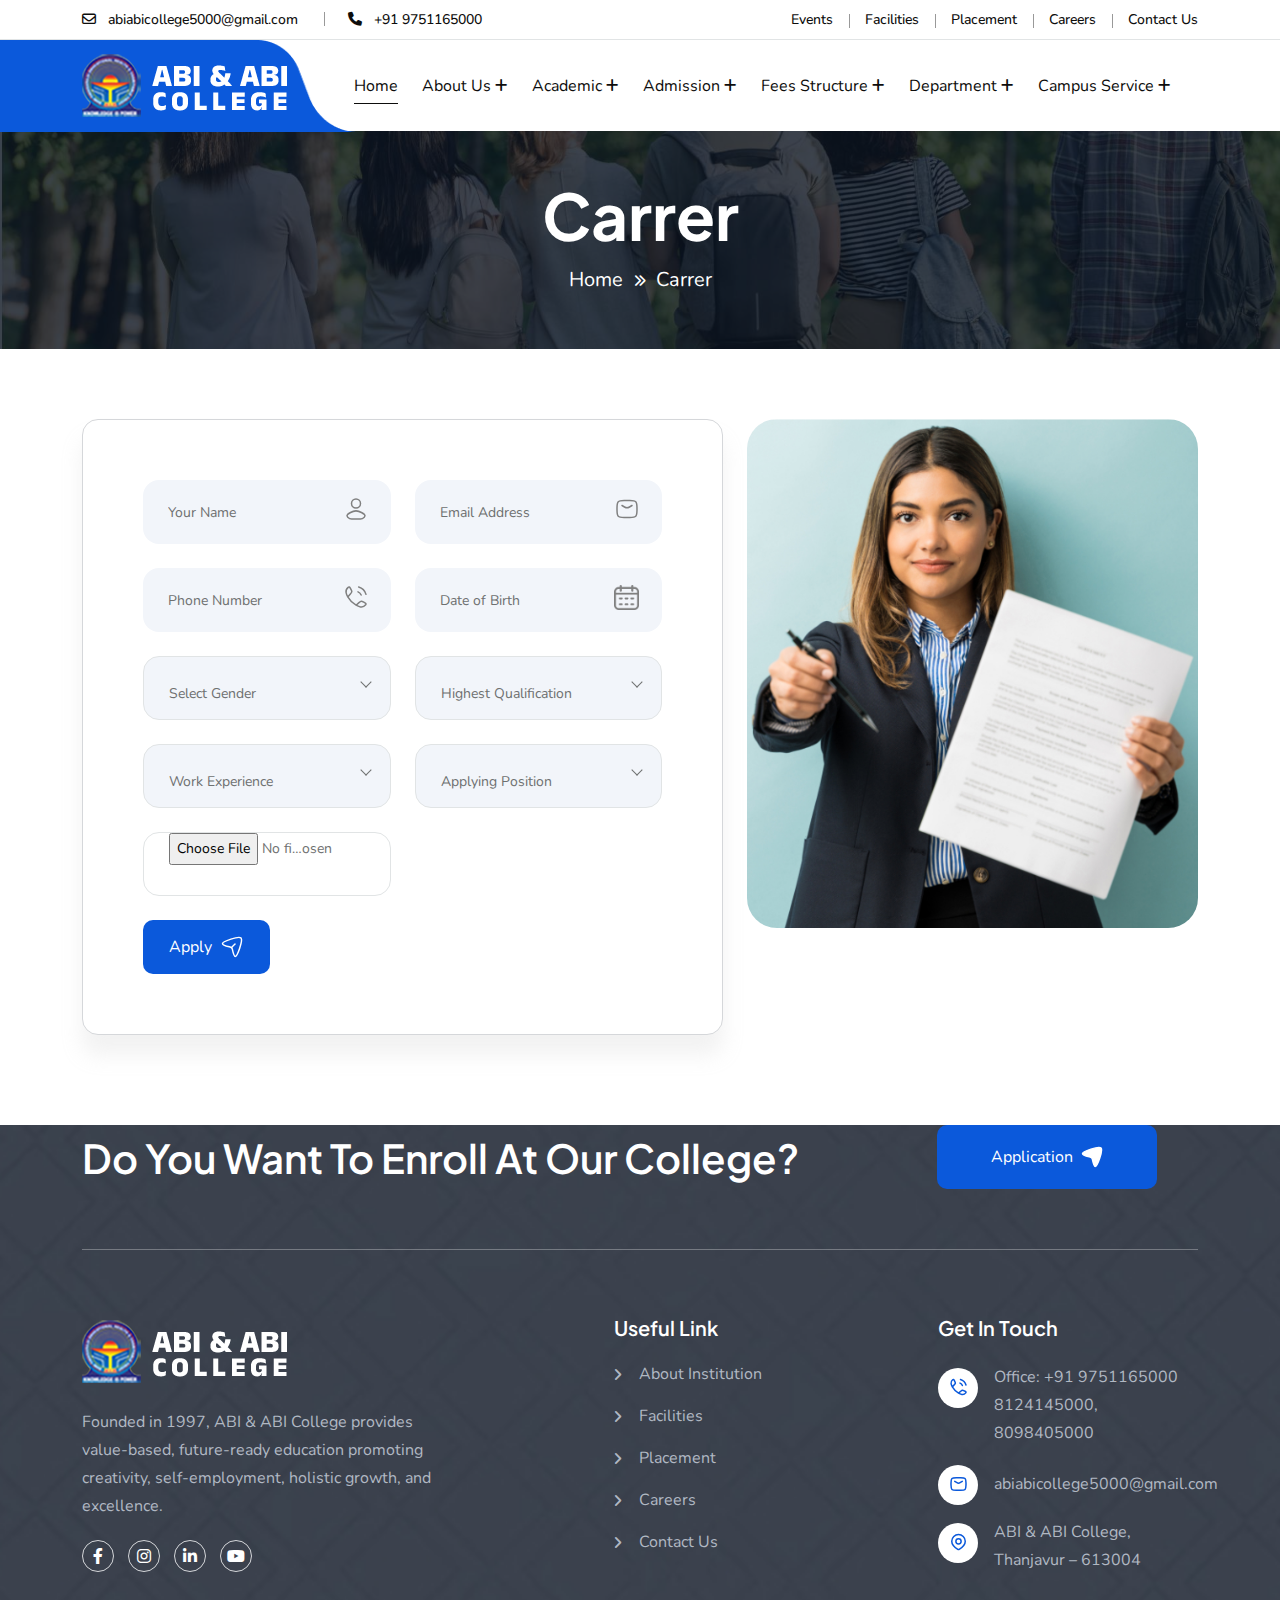
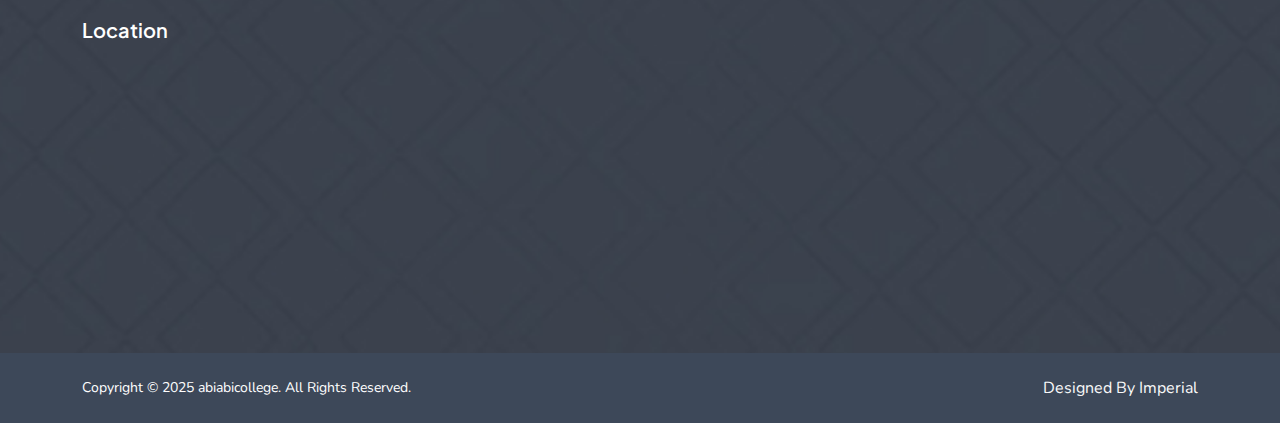
<file: carrer.html>
<!doctype html>
<html class="no-js" lang="zxx">

<head>
    <meta charset="utf-8">
    <meta http-equiv="x-ua-compatible" content="ie=edge">
    <title>Carrer</title>
    <meta name="author" content="Atek">
    <meta name="description" content="Atek - It Business and Consulting Service Html Template">
    <meta name="keywords" content="Atek - It Business and Consulting Service Html Template">
    <meta name="robots" content="INDEX,FOLLOW">

    <!-- Mobile Specific Metas -->
    <meta name="viewport" content="width=device-width, initial-scale=1, shrink-to-fit=no">

    <!-- Favicons - Place favicon.ico in the root directory -->
    <link rel="apple-touch-icon" sizes="57x57" href="assets/img/favicons/apple-icon-57x57.png">
    <link rel="apple-touch-icon" sizes="60x60" href="assets/img/favicons/apple-icon-60x60.png">
    <link rel="apple-touch-icon" sizes="72x72" href="assets/img/favicons/apple-icon-72x72.png">
    <link rel="apple-touch-icon" sizes="76x76" href="assets/img/favicons/apple-icon-76x76.png">
    <link rel="apple-touch-icon" sizes="114x114" href="assets/img/favicons/apple-icon-114x114.png">
    <link rel="apple-touch-icon" sizes="120x120" href="assets/img/favicons/apple-icon-120x120.png">
    <link rel="apple-touch-icon" sizes="144x144" href="assets/img/favicons/apple-icon-144x144.png">
    <link rel="apple-touch-icon" sizes="152x152" href="assets/img/favicons/apple-icon-152x152.png">
    <link rel="apple-touch-icon" sizes="180x180" href="assets/img/favicons/apple-icon-180x180.png">
    <link rel="icon" type="image/png" sizes="192x192" href="assets/img/favicons/android-icon-192x192.png">
    <link rel="icon" type="image/png" sizes="32x32" href="assets/img/favicons/favicon-32x32.png">
    <link rel="icon" type="image/png" sizes="96x96" href="assets/img/favicons/favicon-96x96.png">
    <link rel="icon" type="image/png" sizes="16x16" href="assets/img/favicons/favicon-16x16.png">
    <link rel="manifest" href="assets/img/favicons/manifest.json">
    <meta name="msapplication-TileColor" content="#ffffff">
    <meta name="msapplication-TileImage" content="assets/img/favicons/ms-icon-144x144.png">
    <meta name="theme-color" content="#ffffff">

    <!--==============================
	  Google Fonts
	============================== -->
    <link rel="preconnect" href="https://fonts.googleapis.com">
    <link rel="preconnect" href="https://fonts.gstatic.com" crossorigin>
    <link rel="preconnect" href="https://fonts.googleapis.com">
    <link rel="preconnect" href="https://fonts.gstatic.com" crossorigin>
    <link
        href="https://fonts.googleapis.com/css2?family=Nunito:ital,wght@0,200..1000;1,200..1000&family=Plus+Jakarta+Sans:ital,wght@0,200..800;1,200..800&display=swap"
        rel="stylesheet">

    <!--==============================
	    All CSS File
	============================== -->
    <!--==============================
	    All CSS File
	============================== -->
    <!-- Bootstrap -->
    <link rel="stylesheet" href="assets/css/bootstrap.min.css">
    <!-- Fontawesome Icon -->
    <link rel="stylesheet" href="assets/css/fontawesome.min.css">
    <!-- Magnific Popup -->
    <link rel="stylesheet" href="assets/css/magnific-popup.min.css">

    <!-- Swiper css -->
    <link rel="stylesheet" href="assets/css/swiper-bundle.min.css">

    <!-- Theme Custom CSS -->
    <link rel="stylesheet" href="assets/css/style.css">

</head>

<body>

    <!--[if lte IE 9]>
    	<p class="browserupgrade">You are using an <strong>outdated</strong> browser. Please <a href="https://browsehappy.com/">upgrade your browser</a> to improve your experience and security.</p>
  	<![endif]-->


    <!--********************************
   		Code Start From Here 
	******************************** -->

    <!-- <div class="cursor-follower"></div> -->

    <!-- slider drag cursor -->
    <div class="slider-drag-cursor d-flex align-items-center justify-content-between">
        <span class="drag-icon-left"><img src="assets/img/icon/drag-arrow-left.svg" alt=""></span>
        DRAG
        <span class="drag-icon-right">
            <img src="assets/img/icon/drag-arrow-right.svg" alt="">
        </span>
    </div>


    <!--==============================
     Preloader
  ==============================-->
    <div class="preloader ">
        <button class="th-btn preloaderCls">Cancel Preloader </button>
        <div class="preloader-inner">
            <img src="assets/img/preloader.png" alt="img">
            <span class="loader">
                AbiAbi College
                <span class="loading-text">AbiAbi College</span>
            </span>
        </div>
    </div><!--==============================
    Sidemenu
============================== -->
    <div class="sidemenu-wrapper sidemenu-info ">
        <div class="sidemenu-content">
            <button class="closeButton sideMenuCls">
                <i class="far fa-times"></i>
            </button>
            <div class="widget  ">
                <div class="th-widget-about">
                    <div class="about-logo">
                        <a href="index.html"><img src="assets/img/logo2.svg" alt="Atek"></a>
                    </div>
                    <p class="about-text">Quick access to essential system features, including the dashboard for an
                        overview of operations, network settings for managing connectivity, system logs for tracking
                        activities.</p>
                    <div class="th-social">
                        <a href="https://www.facebook.com/"><i class="fab fa-facebook-f"></i></a>
                        <a href="https://www.twitter.com/"><i class="fab fa-twitter"></i></a>
                        <a href="https://www.linkedin.com/"><i class="fab fa-linkedin-in"></i></a>
                        <a href="https://www.whatsapp.com/"><i class="fab fa-whatsapp"></i></a>
                        <a href="https://instagram.com/"><i class="fab fa-instagram"></i></a>
                    </div>
                </div>
            </div>
            <div class="widget  ">
                <h3 class="widget_title">Recent Posts</h3>
                <div class="recent-post-wrap">
                    <div class="recent-post d-flex align-items-center">
                        <div class="media-img">
                            <a href="blog-details.html"><img src="assets/img/blog/recent-post-1-1.jpg"
                                    alt="Blog Image"></a>
                        </div>
                        <div class="media-body">
                            <div class="recent-post-meta">
                                <a href="blog.html"><i class="far fa-calendar"></i>24 Jun , 2025</a>
                            </div>
                            <h4 class="post-title"><a class="text-inherit" href="blog-details.html">Where Vision Meets
                                    Concrete
                                    Reality</a></h4>
                        </div>
                    </div>
                    <div class="recent-post d-flex align-items-center">
                        <div class="media-img">
                            <a href="blog-details.html"><img src="assets/img/blog/recent-post-1-2.jpg"
                                    alt="Blog Image"></a>
                        </div>
                        <div class="media-body">
                            <div class="recent-post-meta">
                                <a href="blog.html"><i class="far fa-calendar"></i>22 Jun , 2025</a>
                            </div>
                            <h4 class="post-title"><a class="text-inherit" href="blog-details.html">Raising the Bar in
                                    Construction.</a></h4>
                        </div>
                    </div>
                </div>
            </div>
            <div class="widget  ">
                <h3 class="widget_title">Get In Touch</h3>
                <div class="th-widget-contact">
                    <div class="info-box_text">
                        <div class="icon">
                            <img src="assets/img/icon/phone.svg" alt="img">
                        </div>
                        <div class="details">
                            <p><a href="tel:+01234567890" class="info-box_link">+01 234 567 890</a></p>
                            <p><a href="tel:+09876543210" class="info-box_link">+09 876 543 210</a></p>
                        </div>
                    </div>
                    <div class="info-box_text">
                        <div class="icon">
                            <img src="assets/img/icon/envelope.svg" alt="img">
                        </div>
                        <div class="details">
                            <p><a href="mailto:mailinfo00@atek.com" class="info-box_link">mailinfo00@atek.com</a></p>
                            <p><a href="mailto:support24@atek.com" class="info-box_link">support24@atek.com</a></p>
                        </div>
                    </div>
                    <div class="info-box_text">
                        <div class="icon"><img src="assets/img/icon/location-dot.svg" alt="img"></div>
                        <div class="details">
                            <p>789 Inner Lane, Holy park, California, USA</p>
                        </div>
                    </div>
                </div>
            </div>
        </div>
    </div>
    <div class="popup-search-box">
        <button class="searchClose"><i class="fal fa-times"></i></button>
        <form action="#">
            <input type="text" placeholder="What are you looking for?">
            <button type="submit"><i class="fal fa-search"></i></button>
        </form>
    </div><!--==============================
    Mobile Menu
  ============================== -->
    <div class="th-menu-wrapper onepage-nav">
        <div class="th-menu-area text-center">
            <button class="th-menu-toggle"><i class="fal fa-times"></i></button>
            <div class="mobile-logo">
                <a href="index.html"><img src="assets/img/logo2.svg" alt="Atek"></a>
            </div>
            <div class="th-mobile-menu">
                <ul>
                    <li>
                        <a class="active" href="index.html">Home</a>


                    </li>
                    <li class="menu-item-has-children">
                        <a href="#">About Us</a>
                        <ul class="sub-menu">
                            <li><a href="about.html">About Us</a></li>
                            <li><a href="about2.html">About Us 2</a></li>
                        </ul>
                    </li>
                    <li class="menu-item-has-children">
                        <a href="#">Pages</a>
                        <ul class="sub-menu">
                            <li class="menu-item-has-children">
                                <a href="#">Shop</a>
                                <ul class="sub-menu">
                                    <li><a href="shop.html">Shop</a></li>
                                    <li><a href="shop-details.html">Shop Details</a></li>
                                    <li><a href="cart.html">Cart Page</a></li>
                                    <li><a href="checkout.html">Checkout</a></li>
                                    <li><a href="wishlist.html">Wishlist</a></li>
                                </ul>
                            </li>
                            <li><a href="gallery.html">Gallery</a></li>
                            <li><a href="case-study.html">Case Study</a></li>
                            <li><a href="case-study-details.html">Case Study Details</a></li>
                            <li><a href="career.html">Career</a></li>
                            <li><a href="career-details.html">Career Details</a></li>
                            <li><a href="team-guide.html">Team</a></li>
                            <li><a href="team-guider-details.html">Team Details</a></li>
                            <li><a href="faq.html">Faq Page</a></li>
                            <li><a href="price.html">Price Package</a></li>
                            <li><a href="error.html">Error Page</a></li>
                        </ul>
                    </li>
                    <li class="menu-item-has-children">
                        <a href="#">Our Services</a>
                        <ul class="sub-menu">
                            <li><a href="service.html">Services</a></li>
                            <li><a href="service-details.html">Service Details</a></li>
                        </ul>
                    </li>
                    <li class="menu-item-has-children">
                        <a href="#">Projects</a>
                        <ul class="sub-menu">
                            <li><a href="project-grid.html">Project Grid</a></li>
                            <li><a href="project-details.html">Project Details</a></li>
                        </ul>
                    </li>
                    <li class="menu-item-has-children">
                        <a href="#">Blog</a>
                        <ul class="sub-menu">
                            <li><a href="blog.html">Blog</a></li>
                            <li><a href="blog-grid.html">Blog Grid</a></li>
                            <li><a href="blog-details.html">Blog Details</a></li>
                        </ul>
                    </li>
                    <li class="menu-item-has-children">
                        <a href="contact.html">Contact us</a>
                        <ul class="sub-menu">
                            <li><a href="contact.html">Contact Us</a></li>
                            <li><a href="contact-2.html">Contact Us Two</a></li>
                        </ul>
                    </li>
                </ul>
            </div>
        </div>
    </div><!--==============================
	Header Area
==============================-->
    <header class="th-header header-layout1  sticky-wrapper">
        <div class="header-top">
            <div class="container th-container">
                <div class="row justify-content-center justify-content-xl-between align-items-center">
                    <div class="col-auto d-none d-md-block">
                        <div class="header-links">
                            <ul>
                                <li class="d-none d-xl-inline-block">
                                    <i class="fa-regular fa-envelope"></i>
                                    <span><a
                                            href="mailto:abiabicollege5000@gmail.com">abiabicollege5000@gmail.com</a></span>
                                </li>
                                <li class="d-none d-xl-inline-block">
                                    <i class="fa-solid fa-phone"></i>
                                    <span><a href="tel:+919751165000">+91 9751165000</a></span>
                                </li>
                            </ul>
                        </div>
                    </div>
                    <div class="col-auto">
                        <div class="header-right style2">

                            <div class="header-links">
                                <ul>
                                    <li class="d-none d-md-inline-block"><a href="event.html"> Events</a></li>
                                    <li class="d-none d-md-inline-block"><a href="facilities.html"> Facilities </a></li>
                                    <li class="d-none d-md-inline-block"><a href="placement.html"> Placement </a></li>
                                    <li class="d-none d-md-inline-block"><a href="carrer.html"> Careers </a></li>
                                    <li class="d-none d-md-inline-block"><a href="contact.html"> Contact Us </a></li>
                                </ul>
                            </div>
                        </div>
                    </div>
                </div>
            </div>
        </div>
        <div>
            <!-- Main Menu Area -->
            <div class="menu-area">
                <div class="container th-container">
                    <div class="row align-items-center justify-content-between">
                        <div class="col-auto">
                            <div class="header-logo">
                                <a href="index.html">
                                    <img src="assets/img/mainlogo.png" alt="Atek">
                                </a>
                            </div>
                        </div>
                        <div class="col-auto me-xxl-auto">
                            <nav class="main-menu d-none d-xl-inline-block">
                                <ul>
                                    <li>
                                        <a class="active" href="index.html">Home</a>

                                    </li>
                                    <li class="menu-item-has-children">
                                        <a href="#">About Us</a>
                                        <ul class="sub-menu">
                                            <li><a href="about-institution.html">About Institution</a></li>
                                            <li><a href="chairman-message.html">Chairman's Message</a></li>
                                            <li><a href="principal-message.html">Principal</a></li>

                                        </ul>
                                    </li>
                                    <li class="menu-item-has-children">
                                        <a href="#">Academic</a>
                                        <ul class="sub-menu">

                                            <li><a href="#">Regular Education Courses </a></li>
                                            <li><a href="#">Distance Education Courses</a></li>
                                            <li><a href="#">Affiliated University distance
                                                    education Courses</a></li>
                                            <li><a href="#">Community College Courses</a></li>
                                            <li><a href="#">NCVRT Courses</a></li>
                                            <li><a href="#">Skill development Courses</a></li>
                                            <li><a href="#"> Abi & Abi Vocational Training
                                                    Institute Courses</a></li>

                                        </ul>
                                    </li>
                                    <li class="menu-item-has-children">
                                        <a href="#">Admission</a>
                                        <ul class="sub-menu">
                                            <li><a href="#">Download Applications</a></li>
                                            <li><a href="#">Eligibility Criteria</a></li>
                                            <li><a href="#">Rules & Regulations</a></li>
                                            <li><a href="#">Students Duties</a></li>
                                            <li><a href="#">Scholarship</a></li>
                                        </ul>
                                    </li>
                                    <li class="menu-item-has-children">
                                        <a href="#">Fees structure</a>
                                        <ul class="sub-menu">
                                            <li><a href="#"> Cource Fees acadimic Year 2024 - 2025 </a></li>

                                        </ul>

                                    </li>
                                    <li class="menu-item-has-children">
                                        <a href="#">Department</a>
                                        <ul class="sub-menu">
                                            <li><a href="#">bio-chemistry</a></li>
                                            <li><a href="#">Computer science</a></li>
                                            <li><a href="#">Computer Application</a></li>
                                            <li><a href="#">Physics</a></li>
                                            <li><a href="#">Mathematics</a></li>
                                            <li><a href="#">Commerce</a></li>
                                            <li><a href="#">Tamil</a></li>
                                            <li><a href="#">English</a></li>
                                            <li><a href="#">Electronics & Communications</a></li>
                                            <li><a href="#">Visual Communication</a></li>
                                            <li><a href="#">Hotel Management</a></li>
                                            <li><a href="#">Social Work</a></li>
                                        </ul>
                                    </li>
                                    <li class="menu-item-has-children">
                                        <a href="#">Campus Service</a>
                                        <ul class="sub-menu">
                                            <li><a href="#"> National service scheme </a></li>
                                            <li><a href="#"> Red Ribbon Club </a></li>
                                            <li><a href="#"> youth red cross </a></li>
                                            <li><a href="#"> Club List </a></li>
                                            <li><a href="#"> Community Club </a></li>
                                        </ul>
                                    </li>

                                </ul>
                            </nav>
                            <button type="button" class="th-menu-toggle d-block d-xl-none"><i
                                    class="far fa-bars"></i></button>
                        </div>
                        <div class="col-auto d-none d-xl-block">
                            <div class="header-button">

                                <a href="applications.html" class="th-btn th-icon">Applications <i
                                        class="fa-light fa-arrow-right-long"></i></a>
                            </div>
                        </div>
                    </div>
                </div>
                <div class="logo-bg" data-mask-src="assets/img/logo_bg_mask.png"></div>
            </div>
        </div>
    </header>

    <!--==============================
    Breadcumb
============================== -->
    <div class="breadcumb-wrapper " data-bg-src="assets/abi-img/breadsrum.jpg">
        <div class="container">
            <div class="breadcumb-content">
                <h1 class="breadcumb-title">Carrer</h1>
                <ul class="breadcumb-menu">
                    <li><a href="index.html">Home</a></li>
                    <li>Carrer</li>
                </ul>
            </div>
        </div>
    </div><!--==============================
Contact Area  
==============================-->

    <div class="contact-area space space-extra-bottom overflow-hidden">
        <div class="container">
            <div class="contact-form-wrapp2">
                <div class="row">
                    <div class="col-xl-7 order-1 order-xl-0" style="box-shadow: none;">
                        <div class="contact-formbox">
                            <form action="mail.php" method="POST" class="contact-form ajax-contact">
                                <div class="row">
                                    <div class="col-sm-6 form-group">
                                        <input type="text" class="form-control" name="name" id="name3"
                                            placeholder="Your Name">
                                        <img src="assets/img/icon/user.svg" alt="">
                                    </div>
                                    <div class="col-sm-6 form-group">
                                        <input type="email" class="form-control" name="email" id="email"
                                            placeholder="Email Address">
                                        <img src="assets/img/icon/mail.svg" alt="">
                                    </div>
                                    <div class="col-sm-6 form-group">
                                        <input type="text" class="form-control" name="number" id="number"
                                            placeholder="Phone Number">
                                        <img src="assets/img/icon/call.svg" alt="">
                                    </div>
                                    <div class="col-sm-6 form-group">
                                        <input type="text" class="form-control" name="number" id="number"
                                            placeholder="Date of Birth">
                                        <img src="assets/abi-img/calendar.png" width="25" alt="">
                                    </div>

                                    <div class="col-sm-6 form-group">
                                        <select name="subject" id="subject" class="form-select nice-select">
                                            <option value="Select Gender" selected disabled>Select Gender</option>
                                            <option value="male">Male</option>
                                            <option value="female">Female</option>
                                        </select>
                                    </div>

                                    <div class="col-sm-6 form-group">
                                        <select name="subject" id="subject" class="form-select nice-select">
                                            <option value="Select Gender" selected disabled>Highest Qualification
                                            </option>
                                            <option value="male">B.Tech/B.E</option>
                                            <option value="male">MBA/PGDM</option>
                                            <option value="male">BBA/BBM</option>
                                            <option value="male">B.com</option>
                                            <option value="male">BSC</option>
                                        </select>
                                    </div>

                                    <div class="col-sm-6 form-group">
                                        <select name="subject" id="subject" class="form-select nice-select">
                                            <option value="Select Gender" selected disabled>Work Experience</option>
                                            <option value="male">1</option>
                                            <option value="male">2</option>
                                            <option value="male">3</option>
                                            <option value="male">4</option>
                                            <option value="male">5</option>
                                        </select>
                                    </div>

                                    <div class="col-sm-6 form-group">
                                        <select name="subject" id="subject" class="form-select nice-select">
                                            <option value="Select Gender" selected disabled>Applying Position</option>
                                            <option value="male">Assistant Professor</option>
                                            <option value="male">Assistant Professor</option>
                                            <option value="male">Assistant Professor</option>
                                            <option value="male">Assistant Professor</option>
                                        </select>
                                    </div>

                                    <div class="col-sm-6 form-group">
                                        <div class="upload-box">
                                            <input type="file" id="resumeUpload" accept=".pdf,.doc,.docx" />
                                        </div>
                                    </div>

                                    <div class="form-btn col-12">
                                        <button type="submit" class="th-btn">
                                            Apply <img src="assets/img/icon/plane4.svg" alt="">
                                        </button>
                                    </div>
                                </div>
                                <p class="form-messages mb-0 mt-3"></p>
                            </form>
                        </div>
                    </div>
                    <div class="col-xl-5 order-0 order-xl-1">
                        <div class="contact-thumb">
                            <img src="assets/abi-img/carrer.jpg" alt="">
                        </div>
                    </div>
                </div>
            </div>
        </div>
    </div>








    <!--==============================
	Footer Area
==============================-->
    <footer class="footer-wrapper footer-layout1 footer-background footer-space-top">
        <div class="widget-area footer-space-bottom">
            <div class="container">
                <div class="newsletter-area">
                    <div class="newsletter-top">
                        <div class="row gy-4 align-items-center">
                            <div class="col-lg-9">
                                <h2 class="newsletter-title text-white text-capitalize mb-0">Do you want to enroll at
                                    our College?</h2>
                            </div>
                            <div class="col-lg-3">
                                <form class="newsletter-form ">

                                    <a href="applications.html"><button type="submit" class="th-btn style3">Application
                                            <img src="assets/img/icon/plane.svg" alt=""></button></a>
                                </form>
                            </div>
                        </div>
                    </div>
                </div>
                <div class="row justify-content-between">
                    <div class="col-md-6 col-xl-4">
                        <div class="widget footer-widget">
                            <div class="th-widget-about">
                                <div class="about-logo">
                                    <a href="index.html"><img src="assets/img/mainlogo.png" alt="Atek"></a>
                                </div>
                                <p class="about-text">Founded in 1997, ABI & ABI College provides value-based,
                                    future-ready education promoting creativity, self-employment, holistic growth, and
                                    excellence.</p>
                                <div class="th-social">
                                    <a href="https://www.facebook.com/"><i class="fab fa-facebook-f"></i></a>
                                    <a href="https://www.twitter.com/"><i class="fab fa-instagram"></i></a>
                                    <a href="https://www.linkedin.com/"><i class="fab fa-linkedin-in"></i></a>
                                    <a href="https://www.youtube.com/"><i class="fab fa-youtube"></i></a>

                                </div>
                            </div>
                        </div>
                    </div>
                    <div class="col-md-6 col-xl-auto">
                        <div class="widget widget_nav_menu footer-widget">
                            <h3 class="widget_title">Useful Link</h3>
                            <div class="menu-all-pages-container">
                                <ul class="menu">

                                    <li><a href="about-institution.html">About Institution</a></li>
                                    <li><a href="about.html">Facilities</a></li>
                                    <li><a href="placement.html">Placement</a></li>
                                    <li><a href="carrer.html">Careers</a></li>
                                    <li><a href="contact.html">Contact Us</a></li>
                                </ul>
                            </div>
                        </div>
                    </div>
                    <div class="col-md-6 col-xl-auto">
                        <div class="widget footer-widget">
                            <h3 class="widget_title">Get In Touch</h3>
                            <div class="th-widget-contact">
                                <div class="info-box_text">
                                    <div class="icon">
                                        <img src="assets/img/icon/phone.svg" alt="img">
                                    </div>
                                    <div class="details phone-deatlsas">
                                        <p><a href="tel:9751165000" class="info-box_link">Office: +91 9751165000</a>
                                        </p>
                                        <p><a href="tel:8098405000" class="info-box_link">8124145000, 8098405000</a>
                                        </p>
                                    </div>
                                </div>
                                <div class="info-box_text">
                                    <div class="icon">
                                        <img src="assets/img/icon/envelope.svg" alt="img">
                                    </div>
                                    <div class="details phone-deatlsas" style="margin-top: 5px;">
                                        <p><a href="mailto:abiabicollege5000@gmail.com"
                                                class="info-box_link">abiabicollege5000@gmail.com</a></p>

                                    </div>
                                </div>
                                <div class="info-box_text">
                                    <div class="icon"><img src="assets/img/icon/location-dot.svg" alt="img"></div>
                                    <div class="details">
                                        <p>ABI & ABI
                                            College,
                                            Thanjavur – 613004</p>
                                    </div>
                                </div>
                            </div>
                        </div>
                    </div>
                    <div class="col-md-6 col-xl-auto">
                        <div class="widget footer-widget">
                            <h3 class="widget_title">Location</h3>
                            <iframe
                                src="https://www.google.com/maps/embed?pb=!1m14!1m8!1m3!1d15674.488704530972!2d79.1507095!3d10.8401987!3m2!1i1024!2i768!4f13.1!3m3!1m2!1s0x0%3A0x11f0b07a0aa7d763!2sAbi%20%26%20Abi%20Arts%20College!5e0!3m2!1sen!2sin!4v1577108990731!5m2!1sen!2sin"
                                width="100%" height="180px" frameborder="0" style="border:0;"
                                allowfullscreen="true"></iframe>
                        </div>
                    </div>
                </div>
            </div>
        </div>
        <div class="copyright-wrap">
            <div class="container">
                <div class="row justify-content-lg-between align-items-center">
                    <div class="col-lg-6">
                        <p class="copyright-text">Copyright © 2025 <a href="index.html">abiabicollege</a>. All Rights
                            Reserved.
                        </p>
                    </div>
                    <div class="col-lg-6 text-center text-lg-end">
                        <div class="footer-links">
                            <ul>
                                <li><a href="https://impinfo.in/" target="_blank"> Designed By Imperial</a></li>

                            </ul>
                        </div>
                    </div>
                </div>

            </div>
        </div>

    </footer>

    <!--********************************
			Code End  Here 
	******************************** -->

    <!-- Scroll To Top -->
    <div class="scroll-top">
        <svg class="progress-circle svg-content" width="100%" height="100%" viewBox="-1 -1 102 102">
            <path d="M50,1 a49,49 0 0,1 0,98 a49,49 0 0,1 0,-98"
                style="transition: stroke-dashoffset 10ms linear 0s; stroke-dasharray: 307.919, 307.919; stroke-dashoffset: 307.919;">
            </path>
        </svg>
    </div>
    <!--==============================
    All Js File
============================== -->
    <!-- Jquery -->
    <script src="assets/js/vendor/jquery-3.7.1.min.js"></script>
    <!-- Swiper Js -->
    <script src="assets/js/swiper-bundle.min.js"></script>
    <!-- Bootstrap -->
    <script src="assets/js/bootstrap.min.js"></script>
    <!-- Magnific Popup -->
    <script src="assets/js/jquery.magnific-popup.min.js"></script>
    <!-- Counter Up -->
    <script src="assets/js/jquery.counterup.min.js"></script>
    <!-- circle-progress -->
    <script src="assets/js/circle-progress.js"></script>
    <!-- Range Slider -->
    <script src="assets/js/jquery-ui.min.js"></script>
    <!-- imagesloaded -->
    <script src="assets/js/imagesloaded.pkgd.min.js"></script>
    <!-- isotope -->
    <script src="assets/js/isotope.pkgd.min.js"></script>

    <!-- nice select -->
    <script src="assets/js/nice-select.min.js"></script>
    <!-- wow -->
    <script src="assets/js/wow.min.js"></script>
    <!-- gsap -->
    <script src="assets/js/gsap.min.js"></script>
    <script src="assets/js/ScrollTrigger.min.js"></script>
    <script src="assets/js/SplitText.js"></script>
    <!-- Scroll Trigger -->
    <script src="assets/js/ScrollTrigger.min.js"></script>
    <!-- Lenis Smooth Scroll -->
    <script src="assets/js/lenis.min.js"></script>



    <!-- Main Js File -->
    <script src="assets/js/main.js"></script>
</body>

</html>
</file>
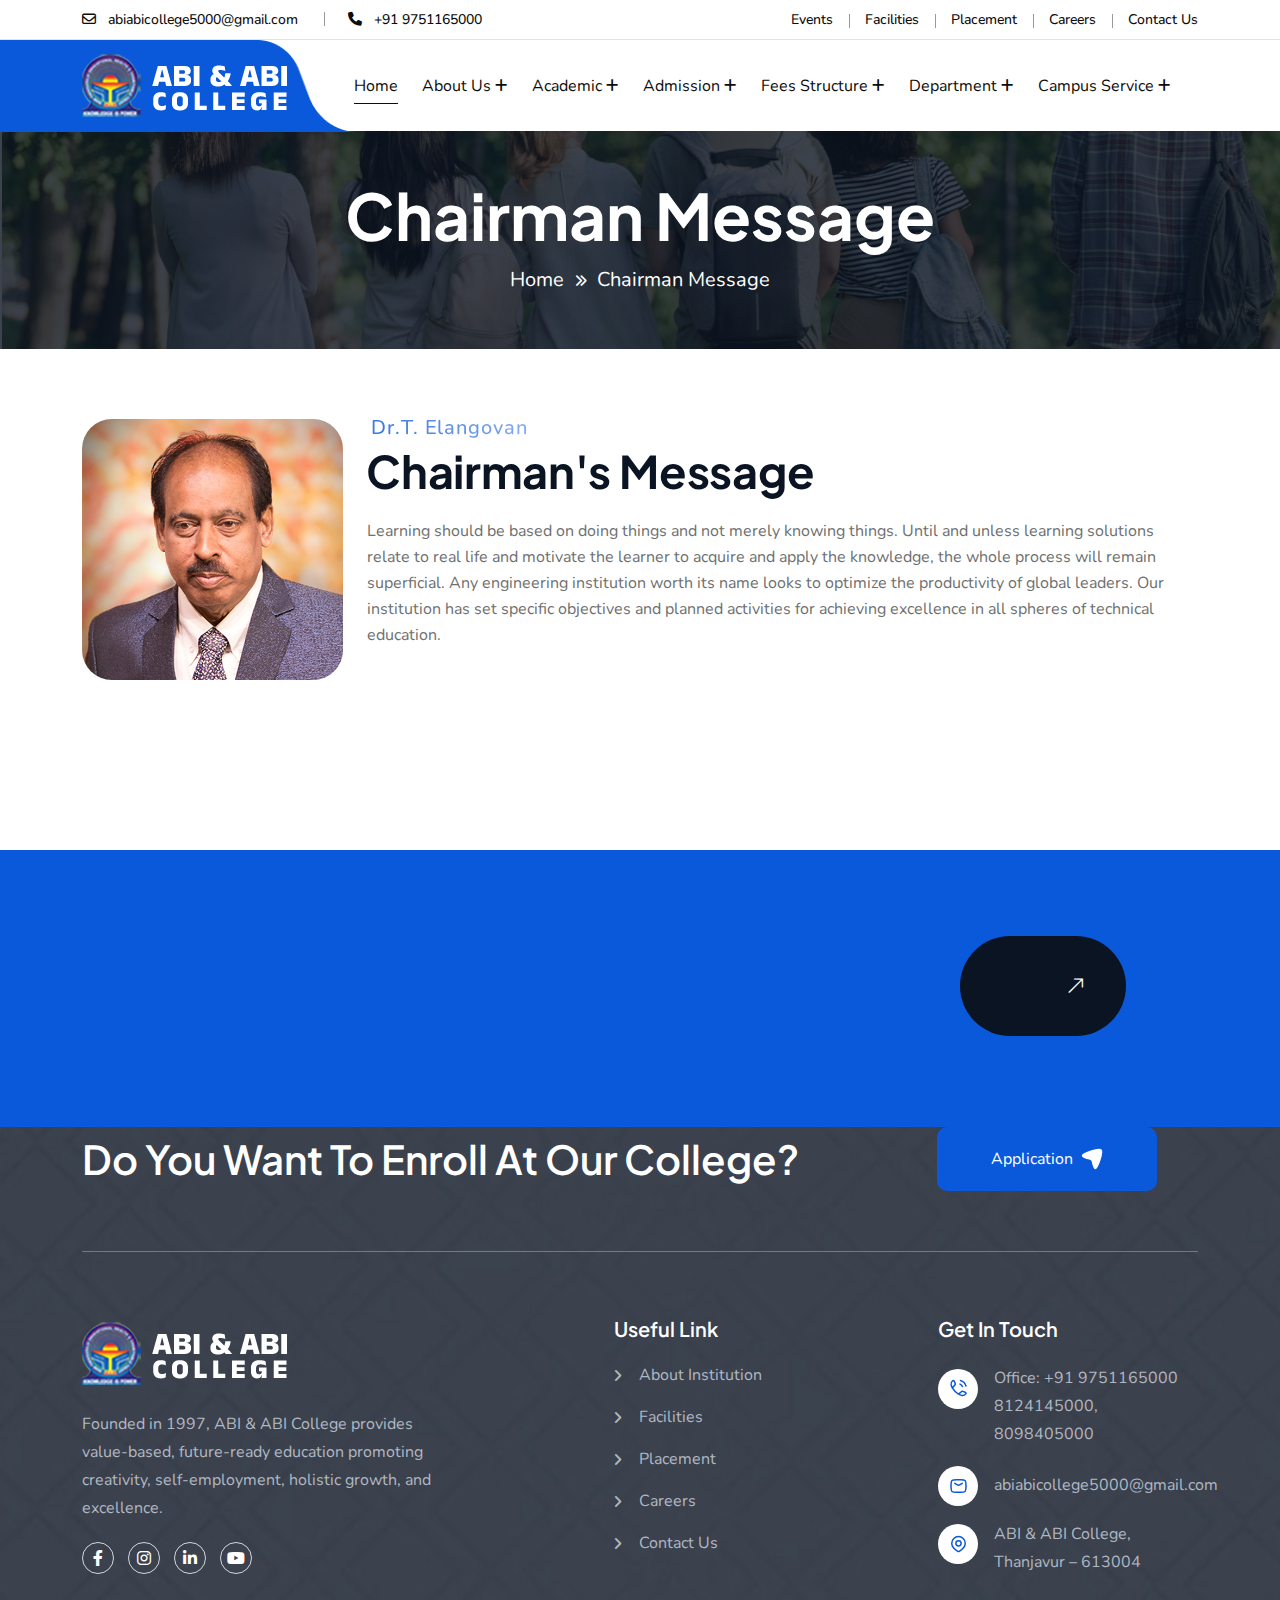
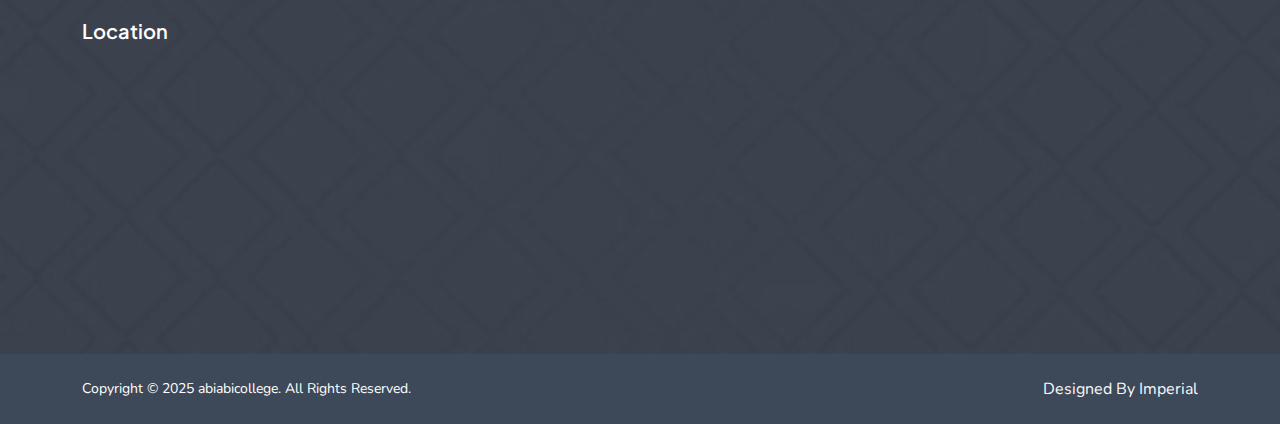
<file: chairman-message.html>
<!doctype html>
<html class="no-js" lang="zxx">

<head>
    <meta charset="utf-8">
    <meta http-equiv="x-ua-compatible" content="ie=edge">
    <title>Chairman Message</title>
    <meta name="author" content="Atek">
    <meta name="description" content="Atek - It Business and Consulting Service Html Template">
    <meta name="keywords" content="Atek - It Business and Consulting Service Html Template">
    <meta name="robots" content="INDEX,FOLLOW">

    <!-- Mobile Specific Metas -->
    <meta name="viewport" content="width=device-width, initial-scale=1, shrink-to-fit=no">

    <!-- Favicons - Place favicon.ico in the root directory -->
    <link rel="apple-touch-icon" sizes="57x57" href="assets/img/favicons/apple-icon-57x57.png">
    <link rel="apple-touch-icon" sizes="60x60" href="assets/img/favicons/apple-icon-60x60.png">
    <link rel="apple-touch-icon" sizes="72x72" href="assets/img/favicons/apple-icon-72x72.png">
    <link rel="apple-touch-icon" sizes="76x76" href="assets/img/favicons/apple-icon-76x76.png">
    <link rel="apple-touch-icon" sizes="114x114" href="assets/img/favicons/apple-icon-114x114.png">
    <link rel="apple-touch-icon" sizes="120x120" href="assets/img/favicons/apple-icon-120x120.png">
    <link rel="apple-touch-icon" sizes="144x144" href="assets/img/favicons/apple-icon-144x144.png">
    <link rel="apple-touch-icon" sizes="152x152" href="assets/img/favicons/apple-icon-152x152.png">
    <link rel="apple-touch-icon" sizes="180x180" href="assets/img/favicons/apple-icon-180x180.png">
    <link rel="icon" type="image/png" sizes="192x192" href="assets/img/favicons/android-icon-192x192.png">
    <link rel="icon" type="image/png" sizes="32x32" href="assets/img/favicons/favicon-32x32.png">
    <link rel="icon" type="image/png" sizes="96x96" href="assets/img/favicons/favicon-96x96.png">
    <link rel="icon" type="image/png" sizes="16x16" href="assets/img/favicons/favicon-16x16.png">
    <link rel="manifest" href="assets/img/favicons/manifest.json">
    <meta name="msapplication-TileColor" content="#ffffff">
    <meta name="msapplication-TileImage" content="assets/img/favicons/ms-icon-144x144.png">
    <meta name="theme-color" content="#ffffff">

    <!--==============================
	  Google Fonts
	============================== -->
    <link rel="preconnect" href="https://fonts.googleapis.com">
    <link rel="preconnect" href="https://fonts.gstatic.com" crossorigin>
    <link rel="preconnect" href="https://fonts.googleapis.com">
    <link rel="preconnect" href="https://fonts.gstatic.com" crossorigin>
    <link
        href="https://fonts.googleapis.com/css2?family=Nunito:ital,wght@0,200..1000;1,200..1000&family=Plus+Jakarta+Sans:ital,wght@0,200..800;1,200..800&display=swap"
        rel="stylesheet">

    <!--==============================
	    All CSS File
	============================== -->
    <!--==============================
	    All CSS File
	============================== -->
    <!-- Bootstrap -->
    <link rel="stylesheet" href="assets/css/bootstrap.min.css">
    <!-- Fontawesome Icon -->
    <link rel="stylesheet" href="assets/css/fontawesome.min.css">
    <!-- Magnific Popup -->
    <link rel="stylesheet" href="assets/css/magnific-popup.min.css">

    <!-- Swiper css -->
    <link rel="stylesheet" href="assets/css/swiper-bundle.min.css">

    <!-- Theme Custom CSS -->
    <link rel="stylesheet" href="assets/css/style.css">

</head>

<body>

    <!--[if lte IE 9]>
    	<p class="browserupgrade">You are using an <strong>outdated</strong> browser. Please <a href="https://browsehappy.com/">upgrade your browser</a> to improve your experience and security.</p>
  	<![endif]-->


    <!--********************************
   		Code Start From Here 
	******************************** -->

    <!-- <div class="cursor-follower"></div> -->

    <!-- slider drag cursor -->
    <div class="slider-drag-cursor d-flex align-items-center justify-content-between">
        <span class="drag-icon-left"><img src="assets/img/icon/drag-arrow-left.svg" alt=""></span>
        DRAG
        <span class="drag-icon-right">
            <img src="assets/img/icon/drag-arrow-right.svg" alt="">
        </span>
    </div>


    <!--==============================
     Preloader
  ==============================-->
    <div class="preloader ">
        <button class="th-btn preloaderCls">Cancel Preloader </button>
        <div class="preloader-inner">
            <img src="assets/img/preloader.png" alt="img">
            <span class="loader">
                AbiAbi College
                <span class="loading-text">AbiAbi College</span>
            </span>
        </div>
    </div><!--==============================
    Sidemenu
============================== -->
    <div class="sidemenu-wrapper sidemenu-info ">
        <div class="sidemenu-content">
            <button class="closeButton sideMenuCls">
                <i class="far fa-times"></i>
            </button>
            <div class="widget  ">
                <div class="th-widget-about">
                    <div class="about-logo">
                        <a href="index.html"><img src="assets/img/logo2.svg" alt="Atek"></a>
                    </div>
                    <p class="about-text">Quick access to essential system features, including the dashboard for an
                        overview of operations, network settings for managing connectivity, system logs for tracking
                        activities.</p>
                    <div class="th-social">
                        <a href="https://www.facebook.com/"><i class="fab fa-facebook-f"></i></a>
                        <a href="https://www.twitter.com/"><i class="fab fa-twitter"></i></a>
                        <a href="https://www.linkedin.com/"><i class="fab fa-linkedin-in"></i></a>
                        <a href="https://www.whatsapp.com/"><i class="fab fa-whatsapp"></i></a>
                        <a href="https://instagram.com/"><i class="fab fa-instagram"></i></a>
                    </div>
                </div>
            </div>
            <div class="widget  ">
                <h3 class="widget_title">Recent Posts</h3>
                <div class="recent-post-wrap">
                    <div class="recent-post d-flex align-items-center">
                        <div class="media-img">
                            <a href="blog-details.html"><img src="assets/img/blog/recent-post-1-1.jpg"
                                    alt="Blog Image"></a>
                        </div>
                        <div class="media-body">
                            <div class="recent-post-meta">
                                <a href="blog.html"><i class="far fa-calendar"></i>24 Jun , 2025</a>
                            </div>
                            <h4 class="post-title"><a class="text-inherit" href="blog-details.html">Where Vision Meets
                                    Concrete
                                    Reality</a></h4>
                        </div>
                    </div>
                    <div class="recent-post d-flex align-items-center">
                        <div class="media-img">
                            <a href="blog-details.html"><img src="assets/img/blog/recent-post-1-2.jpg"
                                    alt="Blog Image"></a>
                        </div>
                        <div class="media-body">
                            <div class="recent-post-meta">
                                <a href="blog.html"><i class="far fa-calendar"></i>22 Jun , 2025</a>
                            </div>
                            <h4 class="post-title"><a class="text-inherit" href="blog-details.html">Raising the Bar in
                                    Construction.</a></h4>
                        </div>
                    </div>
                </div>
            </div>
            <div class="widget  ">
                <h3 class="widget_title">Get In Touch</h3>
                <div class="th-widget-contact">
                    <div class="info-box_text">
                        <div class="icon">
                            <img src="assets/img/icon/phone.svg" alt="img">
                        </div>
                        <div class="details">
                            <p><a href="tel:+01234567890" class="info-box_link">+01 234 567 890</a></p>
                            <p><a href="tel:+09876543210" class="info-box_link">+09 876 543 210</a></p>
                        </div>
                    </div>
                    <div class="info-box_text">
                        <div class="icon">
                            <img src="assets/img/icon/envelope.svg" alt="img">
                        </div>
                        <div class="details">
                            <p><a href="mailto:mailinfo00@atek.com" class="info-box_link">mailinfo00@atek.com</a></p>
                            <p><a href="mailto:support24@atek.com" class="info-box_link">support24@atek.com</a></p>
                        </div>
                    </div>
                    <div class="info-box_text">
                        <div class="icon"><img src="assets/img/icon/location-dot.svg" alt="img"></div>
                        <div class="details">
                            <p>789 Inner Lane, Holy park, California, USA</p>
                        </div>
                    </div>
                </div>
            </div>
        </div>
    </div>
    <div class="popup-search-box">
        <button class="searchClose"><i class="fal fa-times"></i></button>
        <form action="#">
            <input type="text" placeholder="What are you looking for?">
            <button type="submit"><i class="fal fa-search"></i></button>
        </form>
    </div><!--==============================
    Mobile Menu
  ============================== -->
    <div class="th-menu-wrapper onepage-nav">
        <div class="th-menu-area text-center">
            <button class="th-menu-toggle"><i class="fal fa-times"></i></button>
            <div class="mobile-logo">
                <a href="index.html"><img src="assets/img/logo2.svg" alt="Atek"></a>
            </div>
            <div class="th-mobile-menu">
                <ul>
                    <li class="menu-item-has-children mega-menu-wrap">
                        <a class="active" href="index.html">Home</a>

                        <ul class="sub-menu">
                            <li><a href="index.html">Home Consulting</a></li>
                            <li><a href="home-cloud.html">Home Cloud</a></li>
                            <li><a href="home-ai-machine.html">Home Ai-Machine</a></li>
                            <li><a href="home-startup.html">Home Startup</a></li>
                            <li><a href="home-cybersecurity.html">Home Cybersecurity</a></li>
                            <li><a href="home-sass.html">SaaS Business Product</a></li>
                            <li><a href="home-tech-support.html">Tech Support Services</a></li>
                            <li><a href="home-software-development.html">Home Software-Development</a></li>
                            <li><a href="home-app-development.html">Web & App Development</a></li>
                            <li><a href="home-it-solutions.html">Home It Solutions</a></li>
                            <li><a href="home-digital-transformation.html">Home Digital Transformation</a></li>
                            <li><a href="home-data-analytics.html">Home Data Analytics & Big</a></li>
                            <li><a href="home-blockchain-fintech.html">Home Blockchain & Fintech</a></li>
                        </ul>
                    </li>
                    <li class="menu-item-has-children">
                        <a href="#">About Us</a>
                        <ul class="sub-menu">
                            <li><a href="about.html">About Us</a></li>
                            <li><a href="about2.html">About Us 2</a></li>
                        </ul>
                    </li>
                    <li class="menu-item-has-children">
                        <a href="#">Pages</a>
                        <ul class="sub-menu">
                            <li class="menu-item-has-children">
                                <a href="#">Shop</a>
                                <ul class="sub-menu">
                                    <li><a href="shop.html">Shop</a></li>
                                    <li><a href="shop-details.html">Shop Details</a></li>
                                    <li><a href="cart.html">Cart Page</a></li>
                                    <li><a href="checkout.html">Checkout</a></li>
                                    <li><a href="wishlist.html">Wishlist</a></li>
                                </ul>
                            </li>
                            <li><a href="gallery.html">Gallery</a></li>
                            <li><a href="case-study.html">Case Study</a></li>
                            <li><a href="case-study-details.html">Case Study Details</a></li>
                            <li><a href="career.html">Career</a></li>
                            <li><a href="career-details.html">Career Details</a></li>
                            <li><a href="team-guide.html">Team</a></li>
                            <li><a href="team-guider-details.html">Team Details</a></li>
                            <li><a href="faq.html">Faq Page</a></li>
                            <li><a href="price.html">Price Package</a></li>
                            <li><a href="error.html">Error Page</a></li>
                        </ul>
                    </li>
                    <li class="menu-item-has-children">
                        <a href="#">Our Services</a>
                        <ul class="sub-menu">
                            <li><a href="service.html">Services</a></li>
                            <li><a href="service-details.html">Service Details</a></li>
                        </ul>
                    </li>
                    <li class="menu-item-has-children">
                        <a href="#">Projects</a>
                        <ul class="sub-menu">
                            <li><a href="project-grid.html">Project Grid</a></li>
                            <li><a href="project-details.html">Project Details</a></li>
                        </ul>
                    </li>
                    <li class="menu-item-has-children">
                        <a href="#">Blog</a>
                        <ul class="sub-menu">
                            <li><a href="blog.html">Blog</a></li>
                            <li><a href="blog-grid.html">Blog Grid</a></li>
                            <li><a href="blog-details.html">Blog Details</a></li>
                        </ul>
                    </li>
                    <li class="menu-item-has-children">
                        <a href="contact.html">Contact us</a>
                        <ul class="sub-menu">
                            <li><a href="contact.html">Contact Us</a></li>
                            <li><a href="contact-2.html">Contact Us Two</a></li>
                        </ul>
                    </li>
                </ul>
            </div>
        </div>
    </div><!--==============================
	Header Area
==============================-->
    <header class="th-header header-layout1  sticky-wrapper">
        <div class="header-top">
            <div class="container th-container">
                <div class="row justify-content-center justify-content-xl-between align-items-center">
                    <div class="col-auto d-none d-md-block">
                        <div class="header-links">
                            <ul>
                                <li class="d-none d-xl-inline-block">
                                    <i class="fa-regular fa-envelope"></i>
                                    <span><a
                                            href="mailto:abiabicollege5000@gmail.com">abiabicollege5000@gmail.com</a></span>
                                </li>
                                <li class="d-none d-xl-inline-block">
                                    <i class="fa-solid fa-phone"></i>
                                    <span><a href="tel:+919751165000">+91 9751165000</a></span>
                                </li>
                            </ul>
                        </div>
                    </div>
                    <div class="col-auto">
                        <div class="header-right style2">

                            <div class="header-links">
                                <ul>
                                    <li class="d-none d-md-inline-block"><a href="event.html"> Events</a></li>
                                    <li class="d-none d-md-inline-block"><a href="facilities.html"> Facilities </a></li>
                                    <li class="d-none d-md-inline-block"><a href="placement.html"> Placement </a></li>
                                    <li class="d-none d-md-inline-block"><a href="carrer.html"> Careers </a></li>
                                    <li class="d-none d-md-inline-block"><a href="contact.html"> Contact Us </a></li>
                                </ul>
                            </div>
                        </div>
                    </div>
                </div>
            </div>
        </div>
        <div>
            <!-- Main Menu Area -->
            <div class="menu-area">
                <div class="container th-container">
                    <div class="row align-items-center justify-content-between">
                        <div class="col-auto">
                            <div class="header-logo">
                                <a href="index.html">
                                    <img src="assets/img/mainlogo.png" alt="Atek">
                                </a>
                            </div>
                        </div>
                        <div class="col-auto me-xxl-auto">
                            <nav class="main-menu d-none d-xl-inline-block">
                                <ul>
                                    <li>
                                        <a class="active" href="index.html">Home</a>

                                    </li>
                                    <li class="menu-item-has-children">
                                        <a href="#">About Us</a>
                                        <ul class="sub-menu">
                                            <li><a href="about-institution.html">About Institution</a></li>
                                            <li><a href="chairman-message.html">Chairman's Message</a></li>
                                            <li><a href="principal-message.html">Principal</a></li>

                                        </ul>
                                    </li>
                                    <li class="menu-item-has-children">
                                        <a href="#">Academic</a>
                                        <ul class="sub-menu">

                                            <li><a href="#">Regular Education Courses </a></li>
                                            <li><a href="#">Distance Education Courses</a></li>
                                            <li><a href="#">Affiliated University distance
                                                    education Courses</a></li>
                                            <li><a href="#">Community College Courses</a></li>
                                            <li><a href="#">NCVRT Courses</a></li>
                                            <li><a href="#">Skill development Courses</a></li>
                                            <li><a href="#"> Abi & Abi Vocational Training
                                                    Institute Courses</a></li>

                                        </ul>
                                    </li>
                                    <li class="menu-item-has-children">
                                        <a href="#">Admission</a>
                                        <ul class="sub-menu">
                                            <li><a href="#">Download Applications</a></li>
                                            <li><a href="#">Eligibility Criteria</a></li>
                                            <li><a href="#">Rules & Regulations</a></li>
                                            <li><a href="#">Students Duties</a></li>
                                            <li><a href="#">Scholarship</a></li>
                                        </ul>
                                    </li>
                                    <li class="menu-item-has-children">
                                        <a href="#">Fees structure</a>
                                        <ul class="sub-menu">
                                            <li><a href="#"> Cource Fees acadimic Year 2024 - 2025 </a></li>

                                        </ul>

                                    </li>
                                    <li class="menu-item-has-children">
                                        <a href="#">Department</a>
                                        <ul class="sub-menu">
                                            <li><a href="#">bio-chemistry</a></li>
                                            <li><a href="#">Computer science</a></li>
                                            <li><a href="#">Computer Application</a></li>
                                            <li><a href="#">Physics</a></li>
                                            <li><a href="#">Mathematics</a></li>
                                            <li><a href="#">Commerce</a></li>
                                            <li><a href="#">Tamil</a></li>
                                            <li><a href="#">English</a></li>
                                            <li><a href="#">Electronics & Communications</a></li>
                                            <li><a href="#">Visual Communication</a></li>
                                            <li><a href="#">Hotel Management</a></li>
                                            <li><a href="#">Social Work</a></li>
                                        </ul>
                                    </li>
                                    <li class="menu-item-has-children">
                                        <a href="#">Campus Service</a>
                                        <ul class="sub-menu">
                                            <li><a href="#"> National service scheme </a></li>
                                            <li><a href="#"> Red Ribbon Club </a></li>
                                            <li><a href="#"> youth red cross </a></li>
                                            <li><a href="#"> Club List </a></li>
                                            <li><a href="#"> Community Club </a></li>
                                        </ul>
                                    </li>

                                </ul>
                            </nav>
                            <button type="button" class="th-menu-toggle d-block d-xl-none"><i
                                    class="far fa-bars"></i></button>
                        </div>
                        <div class="col-auto d-none d-xl-block">
                            <div class="header-button">

                                <a href="applications.html" class="th-btn th-icon">Applications <i
                                        class="fa-light fa-arrow-right-long"></i></a>
                            </div>
                        </div>
                    </div>
                </div>
                <div class="logo-bg" data-mask-src="assets/img/logo_bg_mask.png"></div>
            </div>
        </div>
    </header>
    <!--==============================
    Breadcumb
============================== -->
    <div class="breadcumb-wrapper " data-bg-src="assets/abi-img/breadsrum.jpg">
        <div class="container">
            <div class="breadcumb-content">
                <h1 class="breadcumb-title">Chairman Message</h1>
                <ul class="breadcumb-menu">
                    <li><a href="index.html">Home</a></li>
                    <li>Chairman Message</li>
                </ul>
            </div>
        </div>
    </div><!--==============================
Contact Area  
==============================-->


    <div class="about-area space position-relative " id="about-sec">
        <div class="container">
            <div class="row gy-4">
                <div class="col-xl-3">
                    <div class="about10 img-box10 position-relative">
                        <div class="img1">
                            <img class="w-100" src="assets/img/normal/about_9_1.jpg" alt="About">
                        </div>
                    </div>
                </div>
                <div class="col-xl-9">
                    <div class="ps-xxl-5 ms-xxl-4">
                        <div class="title-area about10-titlebox mb-20">
                            <span class="sub-title style1  text-anime-style-2">Dr.T. Elangovan</span>
                            <h2 class="sec-title mb-20 heading  text-anime-style-3">Chairman's Message</h2>
                            <p class="sec-text mb-30 wow fadeInUp" data-wow-delay=".2s">Learning should be based on
                                doing things and not merely knowing things. Until and unless learning solutions relate
                                to real life and motivate the learner to acquire and apply the knowledge, the whole
                                process will remain superficial. Any engineering institution worth its name looks to
                                optimize the productivity of global leaders. Our institution has set specific objectives
                                and planned activities for achieving excellence in all spheres of technical education.
                            </p>
                        </div>
                        

                    </div>
                </div>
            </div>

        </div>
    </div>

    <div class="position-relative overflow-hidden">
        <div class="cta-sec6 theme-bg position-relative overflow-hidden">
            <div class="container">
                <div class="row">
                    <div class="col-md-12 col-lg-12">
                        <div class="cta-area6 text-center pt-50  position-relative">
                            <div class="title-area mb-10">
                                <h2 class="sec-title text-white pe-xl-5 me-xl-4 mt-n3 text-anime-style-2 small-heading" style="display: flex; align-items: center; gap: 10px;">
                                    Your future starts here. Let us build it together.
                                    <a href="contact.html" style="margin-left: auto;" class="th-btn style5 th-radius th-icon">Contact Us <i
                                        class="fa-light fa-arrow-right-long"></i></a>
                                </h2>
                            </div>
                            <div class="btn-group wow fadeInUp">
                                
                            </div>
                            <div class="cta6-shape">
                                <img src="assets/img/shape/cta6-shape.png" alt="">
                            </div>
                        </div>
                    </div>
                </div>
            </div>

        </div>
    </div>


    <!--==============================
	Footer Area
==============================-->
    <footer class="footer-wrapper footer-layout1 footer-background footer-space-top">
        <div class="widget-area footer-space-bottom">
            <div class="container">
                <div class="newsletter-area">
                    <div class="newsletter-top">
                        <div class="row gy-4 align-items-center">
                            <div class="col-lg-9">
                                <h2 class="newsletter-title text-white text-capitalize mb-0">Do you want to enroll at
                                    our College?</h2>
                            </div>
                            <div class="col-lg-3">
                                <form class="newsletter-form ">

                                    <a href="applications.html"><button type="submit" class="th-btn style3">Application <img
                                            src="assets/img/icon/plane.svg" alt=""></button></a>
                                </form>
                            </div>
                        </div>
                    </div>
                </div>
                <div class="row justify-content-between">
                    <div class="col-md-6 col-xl-4">
                        <div class="widget footer-widget">
                            <div class="th-widget-about">
                                <div class="about-logo">
                                    <a href="index.html"><img src="assets/img/mainlogo.png" alt="Atek"></a>
                                </div>
                                <p class="about-text">Founded in 1997, ABI & ABI College provides value-based, future-ready education promoting creativity, self-employment, holistic growth, and excellence.</p>
                                <div class="th-social">
                                    <a href="https://www.facebook.com/"><i class="fab fa-facebook-f"></i></a>
                                    <a href="https://www.twitter.com/"><i class="fab fa-instagram"></i></a>
                                    <a href="https://www.linkedin.com/"><i class="fab fa-linkedin-in"></i></a>
                                    <a href="https://www.youtube.com/"><i class="fab fa-youtube"></i></a>

                                </div>
                            </div>
                        </div>
                    </div>
                    <div class="col-md-6 col-xl-auto">
                        <div class="widget widget_nav_menu footer-widget">
                            <h3 class="widget_title">Useful Link</h3>
                            <div class="menu-all-pages-container">
                                <ul class="menu">

                                    <li><a href="about-institution.html">About Institution</a></li>
                                    <li><a href="about.html">Facilities</a></li>
                                    <li><a href="placement.html">Placement</a></li>
                                    <li><a href="carrer.html">Careers</a></li>
                                    <li><a href="contact.html">Contact Us</a></li>
                                </ul>
                            </div>
                        </div>
                    </div>
                    <div class="col-md-6 col-xl-auto">
                        <div class="widget footer-widget">
                            <h3 class="widget_title">Get In Touch</h3>
                            <div class="th-widget-contact">
                                <div class="info-box_text">
                                    <div class="icon">
                                        <img src="assets/img/icon/phone.svg" alt="img">
                                    </div>
                                    <div class="details phone-deatlsas">
                                        <p><a href="tel:9751165000" class="info-box_link">Office: +91 9751165000</a>
                                        </p>
                                        <p><a href="tel:8098405000" class="info-box_link">8124145000, 8098405000</a>
                                        </p>
                                    </div>
                                </div>
                                <div class="info-box_text">
                                    <div class="icon">
                                        <img src="assets/img/icon/envelope.svg" alt="img">
                                    </div>
                                    <div class="details phone-deatlsas" style="margin-top: 5px;">
                                        <p><a href="mailto:abiabicollege5000@gmail.com"
                                                class="info-box_link">abiabicollege5000@gmail.com</a></p>

                                    </div>
                                </div>
                                <div class="info-box_text">
                                    <div class="icon"><img src="assets/img/icon/location-dot.svg" alt="img"></div>
                                    <div class="details">
                                        <p>ABI & ABI
                                                College,
                                                Thanjavur – 613004</p>
                                    </div>
                                </div>
                            </div>
                        </div>
                    </div>
                    <div class="col-md-6 col-xl-auto">
                        <div class="widget footer-widget">
                            <h3 class="widget_title">Location</h3>
                            <iframe
                                src="https://www.google.com/maps/embed?pb=!1m14!1m8!1m3!1d15674.488704530972!2d79.1507095!3d10.8401987!3m2!1i1024!2i768!4f13.1!3m3!1m2!1s0x0%3A0x11f0b07a0aa7d763!2sAbi%20%26%20Abi%20Arts%20College!5e0!3m2!1sen!2sin!4v1577108990731!5m2!1sen!2sin"
                                width="100%" height="180px" frameborder="0" style="border:0;"
                                allowfullscreen="true"></iframe>
                        </div>
                    </div>
                </div>
            </div>
        </div>
        <div class="copyright-wrap">
            <div class="container">
                <div class="row justify-content-lg-between align-items-center">
                    <div class="col-lg-6">
                        <p class="copyright-text">Copyright © 2025 <a href="index.html">abiabicollege</a>. All Rights
                            Reserved.
                        </p>
                    </div>
                    <div class="col-lg-6 text-center text-lg-end">
                        <div class="footer-links">
                            <ul>
                                <li><a href="https://impinfo.in/" target="_blank"> Designed By Imperial</a></li>

                            </ul>
                        </div>
                    </div>
                </div>

            </div>
        </div>

    </footer>

    <!--********************************
			Code End  Here 
	******************************** -->

    <!-- Scroll To Top -->
    <div class="scroll-top">
        <svg class="progress-circle svg-content" width="100%" height="100%" viewBox="-1 -1 102 102">
            <path d="M50,1 a49,49 0 0,1 0,98 a49,49 0 0,1 0,-98"
                style="transition: stroke-dashoffset 10ms linear 0s; stroke-dasharray: 307.919, 307.919; stroke-dashoffset: 307.919;">
            </path>
        </svg>
    </div>
    <!--==============================
    All Js File
============================== -->
    <!-- Jquery -->
    <script src="assets/js/vendor/jquery-3.7.1.min.js"></script>
    <!-- Swiper Js -->
    <script src="assets/js/swiper-bundle.min.js"></script>
    <!-- Bootstrap -->
    <script src="assets/js/bootstrap.min.js"></script>
    <!-- Magnific Popup -->
    <script src="assets/js/jquery.magnific-popup.min.js"></script>
    <!-- Counter Up -->
    <script src="assets/js/jquery.counterup.min.js"></script>
    <!-- circle-progress -->
    <script src="assets/js/circle-progress.js"></script>
    <!-- Range Slider -->
    <script src="assets/js/jquery-ui.min.js"></script>
    <!-- imagesloaded -->
    <script src="assets/js/imagesloaded.pkgd.min.js"></script>
    <!-- isotope -->
    <script src="assets/js/isotope.pkgd.min.js"></script>

    <!-- nice select -->
    <script src="assets/js/nice-select.min.js"></script>
    <!-- wow -->
    <script src="assets/js/wow.min.js"></script>
    <!-- gsap -->
    <script src="assets/js/gsap.min.js"></script>
    <script src="assets/js/ScrollTrigger.min.js"></script>
    <script src="assets/js/SplitText.js"></script>
    <!-- Scroll Trigger -->
    <script src="assets/js/ScrollTrigger.min.js"></script>
    <!-- Lenis Smooth Scroll -->
    <script src="assets/js/lenis.min.js"></script>



    <!-- Main Js File -->
    <script src="assets/js/main.js"></script>
</body>

</html>
</file>
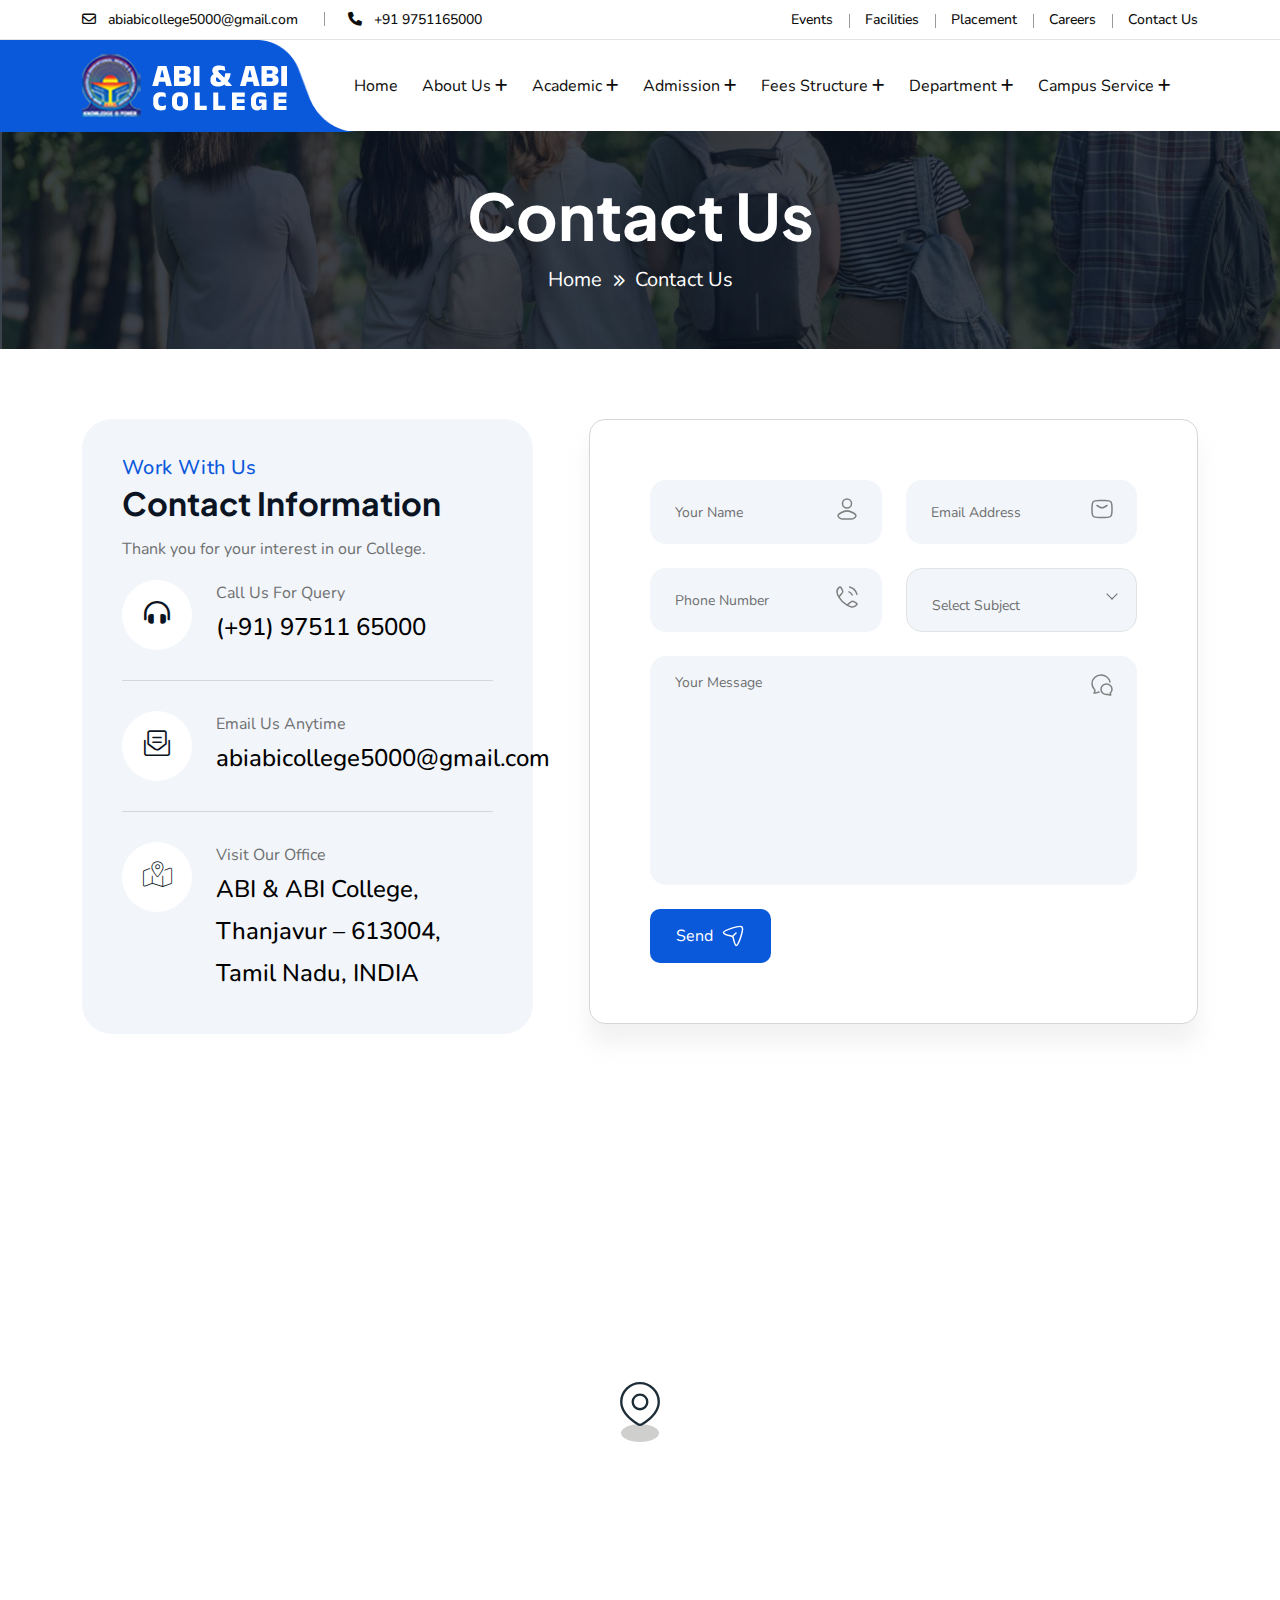
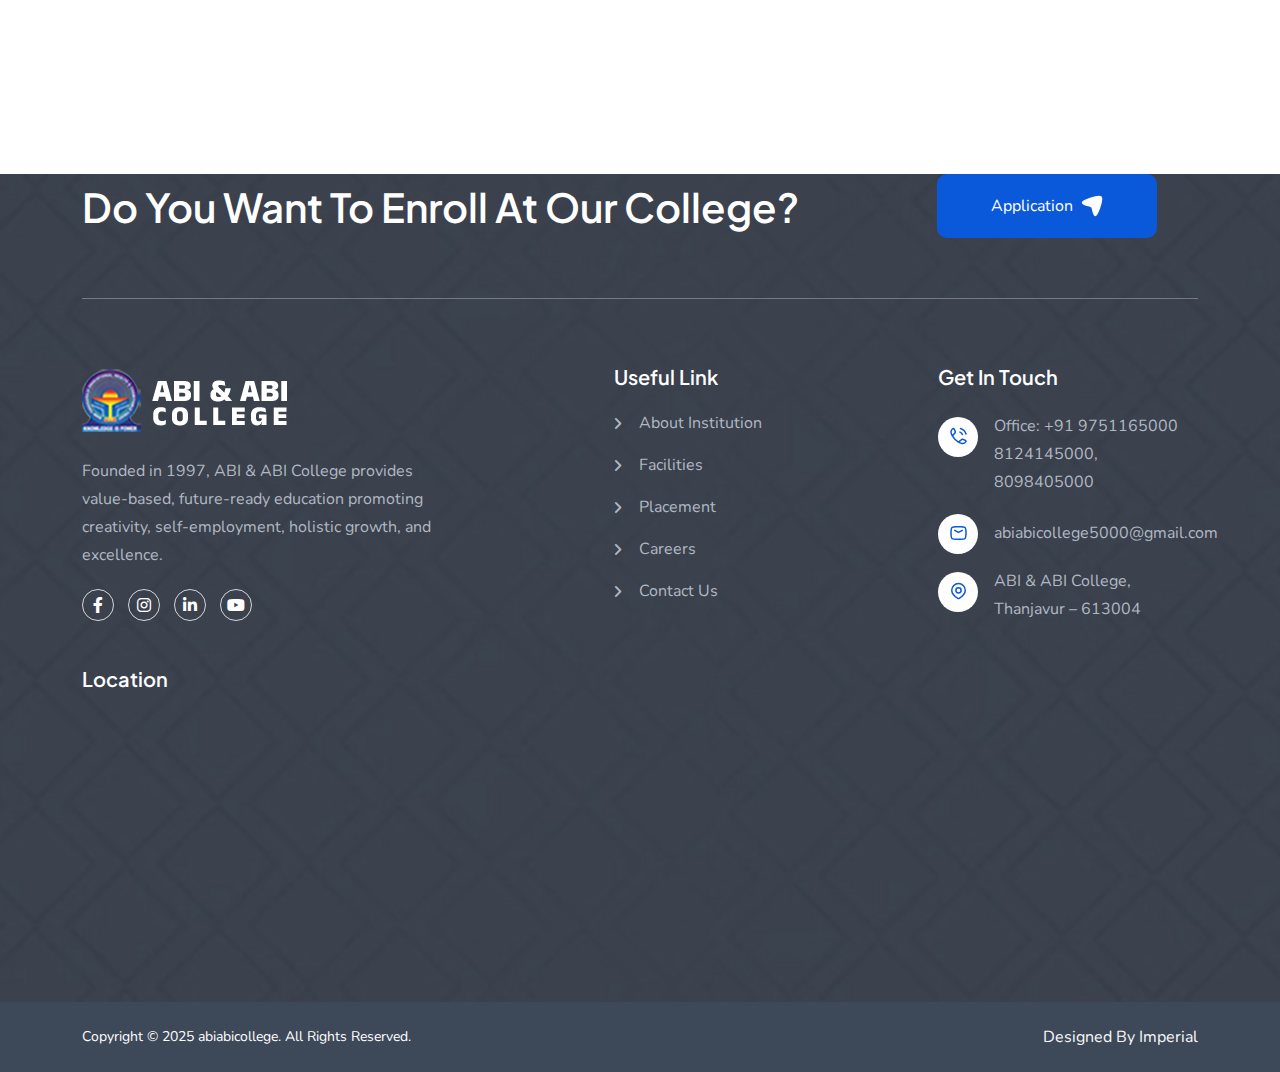
<file: contact.html>
<!doctype html>
<html class="no-js" lang="zxx">

<head>
    <meta charset="utf-8">
    <meta http-equiv="x-ua-compatible" content="ie=edge">
    <title>Contact Us</title>
    <meta name="author" content="Atek">
    <meta name="description" content="Atek - It Business and Consulting Service Html Template">
    <meta name="keywords" content="Atek - It Business and Consulting Service Html Template">
    <meta name="robots" content="INDEX,FOLLOW">

    <!-- Mobile Specific Metas -->
    <meta name="viewport" content="width=device-width, initial-scale=1, shrink-to-fit=no">

    <!-- Favicons - Place favicon.ico in the root directory -->
    <link rel="apple-touch-icon" sizes="57x57" href="assets/img/favicons/apple-icon-57x57.png">
    <link rel="apple-touch-icon" sizes="60x60" href="assets/img/favicons/apple-icon-60x60.png">
    <link rel="apple-touch-icon" sizes="72x72" href="assets/img/favicons/apple-icon-72x72.png">
    <link rel="apple-touch-icon" sizes="76x76" href="assets/img/favicons/apple-icon-76x76.png">
    <link rel="apple-touch-icon" sizes="114x114" href="assets/img/favicons/apple-icon-114x114.png">
    <link rel="apple-touch-icon" sizes="120x120" href="assets/img/favicons/apple-icon-120x120.png">
    <link rel="apple-touch-icon" sizes="144x144" href="assets/img/favicons/apple-icon-144x144.png">
    <link rel="apple-touch-icon" sizes="152x152" href="assets/img/favicons/apple-icon-152x152.png">
    <link rel="apple-touch-icon" sizes="180x180" href="assets/img/favicons/apple-icon-180x180.png">
    <link rel="icon" type="image/png" sizes="192x192" href="assets/img/favicons/android-icon-192x192.png">
    <link rel="icon" type="image/png" sizes="32x32" href="assets/img/favicons/favicon-32x32.png">
    <link rel="icon" type="image/png" sizes="96x96" href="assets/img/favicons/favicon-96x96.png">
    <link rel="icon" type="image/png" sizes="16x16" href="assets/img/favicons/favicon-16x16.png">
    <link rel="manifest" href="assets/img/favicons/manifest.json">
    <meta name="msapplication-TileColor" content="#ffffff">
    <meta name="msapplication-TileImage" content="assets/img/favicons/ms-icon-144x144.png">
    <meta name="theme-color" content="#ffffff">

    <!--==============================
	  Google Fonts
	============================== -->
    <link rel="preconnect" href="https://fonts.googleapis.com">
    <link rel="preconnect" href="https://fonts.gstatic.com" crossorigin>
    <link rel="preconnect" href="https://fonts.googleapis.com">
    <link rel="preconnect" href="https://fonts.gstatic.com" crossorigin>
    <link href="https://fonts.googleapis.com/css2?family=Nunito:ital,wght@0,200..1000;1,200..1000&family=Plus+Jakarta+Sans:ital,wght@0,200..800;1,200..800&display=swap" rel="stylesheet">

    <!--==============================
	    All CSS File
	============================== -->
    <!--==============================
	    All CSS File
	============================== -->
    <!-- Bootstrap -->
    <link rel="stylesheet" href="assets/css/bootstrap.min.css">
    <!-- Fontawesome Icon -->
    <link rel="stylesheet" href="assets/css/fontawesome.min.css">
    <!-- Magnific Popup -->
    <link rel="stylesheet" href="assets/css/magnific-popup.min.css">

    <!-- Swiper css -->
    <link rel="stylesheet" href="assets/css/swiper-bundle.min.css">

    <!-- Theme Custom CSS -->
    <link rel="stylesheet" href="assets/css/style.css">

</head>

<body>

    <!--[if lte IE 9]>
    	<p class="browserupgrade">You are using an <strong>outdated</strong> browser. Please <a href="https://browsehappy.com/">upgrade your browser</a> to improve your experience and security.</p>
  	<![endif]-->


    <!--********************************
   		Code Start From Here 
	******************************** -->

    <!-- <div class="cursor-follower"></div> -->

    <!-- slider drag cursor -->
    <div class="slider-drag-cursor d-flex align-items-center justify-content-between">
        <span class="drag-icon-left"><img src="assets/img/icon/drag-arrow-left.svg" alt=""></span>
        DRAG
        <span class="drag-icon-right">
            <img src="assets/img/icon/drag-arrow-right.svg" alt="">
        </span>
    </div>


    <!--==============================
     Preloader
  ==============================-->
    <div class="preloader ">
        <button class="th-btn preloaderCls">Cancel Preloader </button>
        <div class="preloader-inner">
            <img src="assets/img/preloader.png" alt="img">
            <span class="loader">
                AbiAbi College
                <span class="loading-text">AbiAbi College</span>
            </span>
        </div>
    </div><!--==============================
    Sidemenu
============================== -->
    <div class="sidemenu-wrapper sidemenu-info ">
        <div class="sidemenu-content">
            <button class="closeButton sideMenuCls">
                <i class="far fa-times"></i>
            </button>
            <div class="widget  ">
                <div class="th-widget-about">
                    <div class="about-logo">
                        <a href="index.html"><img src="assets/img/logo2.svg" alt="Atek"></a>
                    </div>
                    <p class="about-text">Quick access to essential system features, including the dashboard for an overview of operations, network settings for managing connectivity, system logs for tracking activities.</p>
                    <div class="th-social">
                        <a href="https://www.facebook.com/"><i class="fab fa-facebook-f"></i></a>
                        <a href="https://www.twitter.com/"><i class="fab fa-twitter"></i></a>
                        <a href="https://www.linkedin.com/"><i class="fab fa-linkedin-in"></i></a>
                        <a href="https://www.whatsapp.com/"><i class="fab fa-whatsapp"></i></a>
                        <a href="https://instagram.com/"><i class="fab fa-instagram"></i></a>
                    </div>
                </div>
            </div>
            <div class="widget  ">
                <h3 class="widget_title">Recent Posts</h3>
                <div class="recent-post-wrap">
                    <div class="recent-post d-flex align-items-center">
                        <div class="media-img">
                            <a href="blog-details.html"><img src="assets/img/blog/recent-post-1-1.jpg" alt="Blog Image"></a>
                        </div>
                        <div class="media-body">
                            <div class="recent-post-meta">
                                <a href="blog.html"><i class="far fa-calendar"></i>24 Jun , 2025</a>
                            </div>
                            <h4 class="post-title"><a class="text-inherit" href="blog-details.html">Where Vision Meets Concrete
                                    Reality</a></h4>
                        </div>
                    </div>
                    <div class="recent-post d-flex align-items-center">
                        <div class="media-img">
                            <a href="blog-details.html"><img src="assets/img/blog/recent-post-1-2.jpg" alt="Blog Image"></a>
                        </div>
                        <div class="media-body">
                            <div class="recent-post-meta">
                                <a href="blog.html"><i class="far fa-calendar"></i>22 Jun , 2025</a>
                            </div>
                            <h4 class="post-title"><a class="text-inherit" href="blog-details.html">Raising the Bar in
                                    Construction.</a></h4>
                        </div>
                    </div>
                </div>
            </div>
            <div class="widget  ">
                <h3 class="widget_title">Get In Touch</h3>
                <div class="th-widget-contact">
                    <div class="info-box_text">
                        <div class="icon">
                            <img src="assets/img/icon/phone.svg" alt="img">
                        </div>
                        <div class="details">
                            <p><a href="tel:+01234567890" class="info-box_link">+01 234 567 890</a></p>
                            <p><a href="tel:+09876543210" class="info-box_link">+09 876 543 210</a></p>
                        </div>
                    </div>
                    <div class="info-box_text">
                        <div class="icon">
                            <img src="assets/img/icon/envelope.svg" alt="img">
                        </div>
                        <div class="details">
                            <p><a href="mailto:mailinfo00@atek.com" class="info-box_link">mailinfo00@atek.com</a></p>
                            <p><a href="mailto:support24@atek.com" class="info-box_link">support24@atek.com</a></p>
                        </div>
                    </div>
                    <div class="info-box_text">
                        <div class="icon"><img src="assets/img/icon/location-dot.svg" alt="img"></div>
                        <div class="details">
                            <p>789 Inner Lane, Holy park, California, USA</p>
                        </div>
                    </div>
                </div>
            </div>
        </div>
    </div>
    <div class="popup-search-box">
        <button class="searchClose"><i class="fal fa-times"></i></button>
        <form action="#">
            <input type="text" placeholder="What are you looking for?">
            <button type="submit"><i class="fal fa-search"></i></button>
        </form>
    </div><!--==============================
    Mobile Menu
  ============================== -->
    <div class="th-menu-wrapper onepage-nav">
        <div class="th-menu-area text-center">
            <button class="th-menu-toggle"><i class="fal fa-times"></i></button>
            <div class="mobile-logo">
                <a href="index.html"><img src="assets/img/logo2.svg" alt="Atek"></a>
            </div>
            <div class="th-mobile-menu">
                <ul>
                    <li class="menu-item-has-children mega-menu-wrap">
                        <a class="active" href="index.html">Home</a>

                        <ul class="sub-menu">
                            <li><a href="index.html">Home Consulting</a></li>
                            <li><a href="home-cloud.html">Home Cloud</a></li>
                            <li><a href="home-ai-machine.html">Home Ai-Machine</a></li>
                            <li><a href="home-startup.html">Home Startup</a></li>
                            <li><a href="home-cybersecurity.html">Home Cybersecurity</a></li>
                            <li><a href="home-sass.html">SaaS Business Product</a></li>
                            <li><a href="home-tech-support.html">Tech Support Services</a></li>
                            <li><a href="home-software-development.html">Home Software-Development</a></li>
                            <li><a href="home-app-development.html">Web & App Development</a></li>
                            <li><a href="home-it-solutions.html">Home It Solutions</a></li>
                            <li><a href="home-digital-transformation.html">Home Digital Transformation</a></li>
                            <li><a href="home-data-analytics.html">Home Data Analytics & Big</a></li>
                            <li><a href="home-blockchain-fintech.html">Home Blockchain & Fintech</a></li>
                        </ul>
                    </li>
                    <li class="menu-item-has-children">
                        <a href="#">About Us</a>
                        <ul class="sub-menu">
                            <li><a href="about.html">About Us</a></li>
                            <li><a href="about2.html">About Us 2</a></li>
                        </ul>
                    </li>
                    <li class="menu-item-has-children">
                        <a href="#">Pages</a>
                        <ul class="sub-menu">
                            <li class="menu-item-has-children">
                                <a href="#">Shop</a>
                                <ul class="sub-menu">
                                    <li><a href="shop.html">Shop</a></li>
                                    <li><a href="shop-details.html">Shop Details</a></li>
                                    <li><a href="cart.html">Cart Page</a></li>
                                    <li><a href="checkout.html">Checkout</a></li>
                                    <li><a href="wishlist.html">Wishlist</a></li>
                                </ul>
                            </li>
                            <li><a href="gallery.html">Gallery</a></li>
                            <li><a href="case-study.html">Case Study</a></li>
                            <li><a href="case-study-details.html">Case Study Details</a></li>
                            <li><a href="career.html">Career</a></li>
                            <li><a href="career-details.html">Career Details</a></li>
                            <li><a href="team-guide.html">Team</a></li>
                            <li><a href="team-guider-details.html">Team Details</a></li>
                            <li><a href="faq.html">Faq Page</a></li>
                            <li><a href="price.html">Price Package</a></li>
                            <li><a href="error.html">Error Page</a></li>
                        </ul>
                    </li>
                    <li class="menu-item-has-children">
                        <a href="#">Our Services</a>
                        <ul class="sub-menu">
                            <li><a href="service.html">Services</a></li>
                            <li><a href="service-details.html">Service Details</a></li>
                        </ul>
                    </li>
                    <li class="menu-item-has-children">
                        <a href="#">Projects</a>
                        <ul class="sub-menu">
                            <li><a href="project-grid.html">Project Grid</a></li>
                            <li><a href="project-details.html">Project Details</a></li>
                        </ul>
                    </li>
                    <li class="menu-item-has-children">
                        <a href="#">Blog</a>
                        <ul class="sub-menu">
                            <li><a href="blog.html">Blog</a></li>
                            <li><a href="blog-grid.html">Blog Grid</a></li>
                            <li><a href="blog-details.html">Blog Details</a></li>
                        </ul>
                    </li>
                    <li class="menu-item-has-children">
                        <a href="contact.html">Contact us</a>
                        <ul class="sub-menu">
                            <li><a href="contact.html">Contact Us</a></li>
                            <li><a href="contact-2.html">Contact Us Two</a></li>
                        </ul>
                    </li>
                </ul>
            </div>
        </div>
    </div><!--==============================
	Header Area
==============================-->
    <header class="th-header header-layout1  sticky-wrapper">
        <div class="header-top">
            <div class="container th-container">
                <div class="row justify-content-center justify-content-xl-between align-items-center">
                    <div class="col-auto d-none d-md-block">
                        <div class="header-links">
                            <ul>
                                <li class="d-none d-xl-inline-block">
                                    <i class="fa-regular fa-envelope"></i>
                                    <span><a
                                            href="mailto:abiabicollege5000@gmail.com">abiabicollege5000@gmail.com</a></span>
                                </li>
                                <li class="d-none d-xl-inline-block">
                                    <i class="fa-solid fa-phone"></i>
                                    <span><a href="tel:+919751165000">+91 9751165000</a></span>
                                </li>
                            </ul>
                        </div>
                    </div>
                    <div class="col-auto">
                        <div class="header-right style2">

                            <div class="header-links">
                                <ul>
                                    <li class="d-none d-md-inline-block"><a href="event.html"> Events</a></li>
                                    <li class="d-none d-md-inline-block"><a href="facilities.html"> Facilities </a></li>
                                    <li class="d-none d-md-inline-block"><a href="placement.html"> Placement </a></li>
                                    <li class="d-none d-md-inline-block"><a href="carrer.html"> Careers </a></li>
                                    <li class="d-none d-md-inline-block"><a href="contact.html"> Contact Us </a></li>
                                </ul>
                            </div>
                        </div>
                    </div>
                </div>
            </div>
        </div>
        <div>
            <!-- Main Menu Area -->
            <div class="menu-area">
                <div class="container th-container">
                    <div class="row align-items-center justify-content-between">
                        <div class="col-auto">
                            <div class="header-logo">
                                <a href="index.html">
                                    <img src="assets/img/mainlogo.png" alt="Atek">
                                </a>
                            </div>
                        </div>
                        <div class="col-auto me-xxl-auto">
                            <nav class="main-menu d-none d-xl-inline-block">
                                <ul>
                                    <li>
                                        <a href="index.html">Home</a>

                                    </li>
                                    <li class="menu-item-has-children">
                                        <a href="#">About Us</a>
                                        <ul class="sub-menu">
                                            <li><a href="about-institution.html">About Institution</a></li>
                                            <li><a href="chairman-message.html">Chairman's Message</a></li>
                                            <li><a href="principal-message.html">Principal</a></li>

                                        </ul>
                                    </li>
                                    <li class="menu-item-has-children">
                                        <a href="#">Academic</a>
                                        <ul class="sub-menu">

                                            <li><a href="#">Regular Education Courses </a></li>
                                            <li><a href="#">Distance Education Courses</a></li>
                                            <li><a href="#">Affiliated University distance
                                                    education Courses</a></li>
                                            <li><a href="#">Community College Courses</a></li>
                                            <li><a href="#">NCVRT Courses</a></li>
                                            <li><a href="#">Skill development Courses</a></li>
                                            <li><a href="#"> Abi & Abi Vocational Training
                                                    Institute Courses</a></li>

                                        </ul>
                                    </li>
                                    <li class="menu-item-has-children">
                                        <a href="#">Admission</a>
                                        <ul class="sub-menu">
                                            <li><a href="#">Download Applications</a></li>
                                            <li><a href="#">Eligibility Criteria</a></li>
                                            <li><a href="#">Rules & Regulations</a></li>
                                            <li><a href="#">Students Duties</a></li>
                                            <li><a href="#">Scholarship</a></li>
                                        </ul>
                                    </li>
                                    <li class="menu-item-has-children">
                                        <a href="#">Fees structure</a>
                                        <ul class="sub-menu">
                                            <li><a href="#"> Cource Fees acadimic Year 2024 - 2025 </a></li>

                                        </ul>

                                    </li>
                                    <li class="menu-item-has-children">
                                        <a href="#">Department</a>
                                        <ul class="sub-menu">
                                            <li><a href="#">bio-chemistry</a></li>
                                            <li><a href="#">Computer science</a></li>
                                            <li><a href="#">Computer Application</a></li>
                                            <li><a href="#">Physics</a></li>
                                            <li><a href="#">Mathematics</a></li>
                                            <li><a href="#">Commerce</a></li>
                                            <li><a href="#">Tamil</a></li>
                                            <li><a href="#">English</a></li>
                                            <li><a href="#">Electronics & Communications</a></li>
                                            <li><a href="#">Visual Communication</a></li>
                                            <li><a href="#">Hotel Management</a></li>
                                            <li><a href="#">Social Work</a></li>
                                        </ul>
                                    </li>
                                    <li class="menu-item-has-children">
                                        <a href="#">Campus Service</a>
                                        <ul class="sub-menu">
                                            <li><a href="#"> National service scheme </a></li>
                                            <li><a href="#"> Red Ribbon Club </a></li>
                                            <li><a href="#"> youth red cross </a></li>
                                            <li><a href="#"> Club List </a></li>
                                            <li><a href="#"> Community Club </a></li>
                                        </ul>
                                    </li>

                                </ul>
                            </nav>
                            <button type="button" class="th-menu-toggle d-block d-xl-none"><i
                                    class="far fa-bars"></i></button>
                        </div>
                        <div class="col-auto d-none d-xl-block">
                            <div class="header-button">

                                <a href="applications.html" class="th-btn th-icon">Applications <i
                                        class="fa-light fa-arrow-right-long"></i></a>
                            </div>
                        </div>
                    </div>
                </div>
                <div class="logo-bg" data-mask-src="assets/img/logo_bg_mask.png"></div>
            </div>
        </div>
    </header>
    <!--==============================
    Breadcumb
============================== -->
    <div class="breadcumb-wrapper " data-bg-src="assets/abi-img/breadsrum.jpg">
        <div class="container">
            <div class="breadcumb-content">
                <h1 class="breadcumb-title">Contact Us</h1>
                <ul class="breadcumb-menu">
                    <li><a href="index.html">Home</a></li>
                    <li>Contact Us</li>
                </ul>
            </div>
        </div>
    </div><!--==============================
Contact Area  
==============================-->
    <div class="space">
        <div class="container">
            <div class="row gy-4">
                <div class="col-xl-5">
                    <div class="contact-infobox smoke-bg">
                        <div class="title-area">
                            <span class="sub-title">Work With Us</span>
                            <h3 class="sec-title">Contact Information</h3>
                            <p class="sec-text">Thank you for your interest in our College. </p>
                        </div>
                        <div class="about-contact-grid inner-style">
                            <span class="about-contact-icon">
                                <i class="fa-solid fa-headphones-simple"></i>
                            </span>
                            <div class="about-contact-details">
                                <span class="sec-text">Call Us For Query</span>
                                <p class="about-contact-details-text">
                                    <a href="tel:9751165000">(+91) 97511 65000</a>
                                </p>
                            </div>
                        </div>
                        <div class="about-contact-grid inner-style">
                            <span class="about-contact-icon">
                                <i class="fa-light fa-envelope-open-text"></i>
                            </span>
                            <div class="about-contact-details">
                                <span class="sec-text">Email Us Anytime</span>
                                <p class="about-contact-details-text">
                                    <a href="mailto:abiabicollege5000@gmail.com">abiabicollege5000@gmail.com</a>
                                </p>
                            </div>
                        </div>
                        <div class="about-contact-grid inner-style">
                            <span class="about-contact-icon">
                                <i class="fa-thin fa-map-location-dot"></i>
                            </span>
                            <div class="about-contact-details">
                                <span class="sec-text">Visit Our Office</span>
                                <p class="about-contact-details-text">
                                    <a href="#">ABI & ABI College, <br> Thanjavur – 613004,<br> Tamil Nadu, INDIA</a>
                                </p>
                            </div>
                        </div>
                    </div>
                </div>
                <div class="col-xl-7">
                    <div class="contact-formbox ms-xl-3 ps-xl-3">
                        <form action="mail.php" method="POST" class="contact-form ajax-contact">
                            <div class="row">
                                <div class="col-sm-6 form-group">
                                    <input type="text" class="form-control" name="name" id="name3" placeholder="Your Name">
                                    <img src="assets/img/icon/user.svg" alt="">
                                </div>
                                <div class="col-sm-6 form-group">
                                    <input type="email" class="form-control" name="email" id="email" placeholder="Email Address">
                                    <img src="assets/img/icon/mail.svg" alt="">
                                </div>
                                <div class="col-sm-6 form-group">
                                    <input type="text" class="form-control" name="number" id="number" placeholder="Phone Number">
                                    <img src="assets/img/icon/call.svg" alt="">
                                </div>
                                <div class="col-sm-6 form-group">
                                    <select name="subject" id="subject" class="form-select nice-select">
                                        <option value="Select Subject" selected disabled>Select Subject</option>
                                        <option value="Django Development">Django Development</option>
                                        <option value="JavaScript Development">JavaScript Development</option>
                                        <option value="Uixi Design">Uixi Design</option>
                                        <option value="App Development">App Development</option>
                                        <option value="Software Management">Software Management</option>
                                    </select>
                                </div>
                                <div class="form-group col-12">
                                    <textarea name="message" id="message" cols="30" rows="3" class="form-control" placeholder="Your Message"></textarea>
                                    <img src="assets/img/icon/chat.svg" alt="">
                                </div>
                                <div class="form-btn col-12">
                                    <button type="submit" class="th-btn">
                                        Send <img src="assets/img/icon/plane4.svg" alt="">
                                    </button>
                                </div>
                            </div>
                            <p class="form-messages mb-0 mt-3"></p>
                        </form>
                    </div>
                </div>
            </div>
        </div>
    </div><!--==============================
Map Area  
==============================-->
    <div class="space-bottom">
        <div class="container">
            <div class="contact-map style2">
                <iframe src="https://www.google.com/maps/embed?pb=!1m18!1m12!1m3!1d13469.163553620527!2d79.1353090545451!3d10.840458313513196!2m3!1f0!2f0!3f0!3m2!1i1024!2i768!4f13.1!3m3!1m2!1s0x3baac6f93f63adab%3A0xf99a2acff2dcf333!2sABI%20ABI%20COLLEGE%2C%20NH%2045C%2C%20Vayaloor%2C%20Narasanayagipuram%2C%20Tamil%20Nadu%20613003!5e1!3m2!1sen!2sin!4v1770360155109!5m2!1sen!2sin" width="600" height="450" style="border:0;" allowfullscreen="" loading="lazy" referrerpolicy="no-referrer-when-downgrade"></iframe>
                <div class="contact-icon">
                    <img src="assets/img/icon/location-dot3.svg" alt="">
                </div>
            </div>
        </div>
    </div><!--==============================
	Footer Area
==============================-->
    <footer class="footer-wrapper footer-layout1 footer-background footer-space-top">
        <div class="widget-area footer-space-bottom">
            <div class="container">
                <div class="newsletter-area">
                    <div class="newsletter-top">
                        <div class="row gy-4 align-items-center">
                            <div class="col-lg-9">
                                <h2 class="newsletter-title text-white text-capitalize mb-0">Do you want to enroll at
                                    our College?</h2>
                            </div>
                            <div class="col-lg-3">
                                <form class="newsletter-form ">

                                    <a href="applications.html"><button type="submit" class="th-btn style3">Application <img
                                            src="assets/img/icon/plane.svg" alt=""></button></a>
                                </form>
                            </div>
                        </div>
                    </div>
                </div>
                <div class="row justify-content-between">
                    <div class="col-md-6 col-xl-4">
                        <div class="widget footer-widget">
                            <div class="th-widget-about">
                                <div class="about-logo">
                                    <a href="index.html"><img src="assets/img/mainlogo.png" alt="Atek"></a>
                                </div>
                                <p class="about-text">Founded in 1997, ABI & ABI College provides value-based, future-ready education promoting creativity, self-employment, holistic growth, and excellence.</p>
                                <div class="th-social">
                                    <a href="https://www.facebook.com/"><i class="fab fa-facebook-f"></i></a>
                                    <a href="https://www.twitter.com/"><i class="fab fa-instagram"></i></a>
                                    <a href="https://www.linkedin.com/"><i class="fab fa-linkedin-in"></i></a>
                                    <a href="https://www.youtube.com/"><i class="fab fa-youtube"></i></a>

                                </div>
                            </div>
                        </div>
                    </div>
                    <div class="col-md-6 col-xl-auto">
                        <div class="widget widget_nav_menu footer-widget">
                            <h3 class="widget_title">Useful Link</h3>
                            <div class="menu-all-pages-container">
                                <ul class="menu">

                                    <li><a href="about-institution.html">About Institution</a></li>
                                    <li><a href="about.html">Facilities</a></li>
                                    <li><a href="placement.html">Placement</a></li>
                                    <li><a href="carrer.html">Careers</a></li>
                                    <li><a href="contact.html">Contact Us</a></li>
                                </ul>
                            </div>
                        </div>
                    </div>
                    <div class="col-md-6 col-xl-auto">
                        <div class="widget footer-widget">
                            <h3 class="widget_title">Get In Touch</h3>
                            <div class="th-widget-contact">
                                <div class="info-box_text">
                                    <div class="icon">
                                        <img src="assets/img/icon/phone.svg" alt="img">
                                    </div>
                                    <div class="details phone-deatlsas">
                                        <p><a href="tel:9751165000" class="info-box_link">Office: +91 9751165000</a>
                                        </p>
                                        <p><a href="tel:8098405000" class="info-box_link">8124145000, 8098405000</a>
                                        </p>
                                    </div>
                                </div>
                                <div class="info-box_text">
                                    <div class="icon">
                                        <img src="assets/img/icon/envelope.svg" alt="img">
                                    </div>
                                    <div class="details phone-deatlsas" style="margin-top: 5px;">
                                        <p><a href="mailto:abiabicollege5000@gmail.com"
                                                class="info-box_link">abiabicollege5000@gmail.com</a></p>

                                    </div>
                                </div>
                                <div class="info-box_text">
                                    <div class="icon"><img src="assets/img/icon/location-dot.svg" alt="img"></div>
                                    <div class="details">
                                        <p>ABI & ABI
                                                College,
                                                Thanjavur – 613004</p>
                                    </div>
                                </div>
                            </div>
                        </div>
                    </div>
                    <div class="col-md-6 col-xl-auto">
                        <div class="widget footer-widget">
                            <h3 class="widget_title">Location</h3>
                            <iframe
                                src="https://www.google.com/maps/embed?pb=!1m14!1m8!1m3!1d15674.488704530972!2d79.1507095!3d10.8401987!3m2!1i1024!2i768!4f13.1!3m3!1m2!1s0x0%3A0x11f0b07a0aa7d763!2sAbi%20%26%20Abi%20Arts%20College!5e0!3m2!1sen!2sin!4v1577108990731!5m2!1sen!2sin"
                                width="100%" height="180px" frameborder="0" style="border:0;"
                                allowfullscreen="true"></iframe>
                        </div>
                    </div>
                </div>
            </div>
        </div>
        <div class="copyright-wrap">
            <div class="container">
                <div class="row justify-content-lg-between align-items-center">
                    <div class="col-lg-6">
                        <p class="copyright-text">Copyright © 2025 <a href="index.html">abiabicollege</a>. All Rights
                            Reserved.
                        </p>
                    </div>
                    <div class="col-lg-6 text-center text-lg-end">
                        <div class="footer-links">
                            <ul>
                                <li><a href="https://impinfo.in/" target="_blank"> Designed By Imperial</a></li>

                            </ul>
                        </div>
                    </div>
                </div>

            </div>
        </div>

    </footer>

    <!--********************************
			Code End  Here 
	******************************** -->

    <!-- Scroll To Top -->
    <div class="scroll-top">
        <svg class="progress-circle svg-content" width="100%" height="100%" viewBox="-1 -1 102 102">
            <path d="M50,1 a49,49 0 0,1 0,98 a49,49 0 0,1 0,-98" style="transition: stroke-dashoffset 10ms linear 0s; stroke-dasharray: 307.919, 307.919; stroke-dashoffset: 307.919;">
            </path>
        </svg>
    </div>
    <!--==============================
    All Js File
============================== -->
    <!-- Jquery -->
    <script src="assets/js/vendor/jquery-3.7.1.min.js"></script>
    <!-- Swiper Js -->
    <script src="assets/js/swiper-bundle.min.js"></script>
    <!-- Bootstrap -->
    <script src="assets/js/bootstrap.min.js"></script>
    <!-- Magnific Popup -->
    <script src="assets/js/jquery.magnific-popup.min.js"></script>
    <!-- Counter Up -->
    <script src="assets/js/jquery.counterup.min.js"></script>
    <!-- circle-progress -->
    <script src="assets/js/circle-progress.js"></script>
    <!-- Range Slider -->
    <script src="assets/js/jquery-ui.min.js"></script>
    <!-- imagesloaded -->
    <script src="assets/js/imagesloaded.pkgd.min.js"></script>
    <!-- isotope -->
    <script src="assets/js/isotope.pkgd.min.js"></script>

    <!-- nice select -->
    <script src="assets/js/nice-select.min.js"></script>
    <!-- wow -->
    <script src="assets/js/wow.min.js"></script>
    <!-- gsap -->
    <script src="assets/js/gsap.min.js"></script>
    <script src="assets/js/ScrollTrigger.min.js"></script>
    <script src="assets/js/SplitText.js"></script>
    <!-- Scroll Trigger -->
    <script src="assets/js/ScrollTrigger.min.js"></script>
    <!-- Lenis Smooth Scroll -->
    <script src="assets/js/lenis.min.js"></script>



    <!-- Main Js File -->
    <script src="assets/js/main.js"></script>
</body>

</html>
</file>
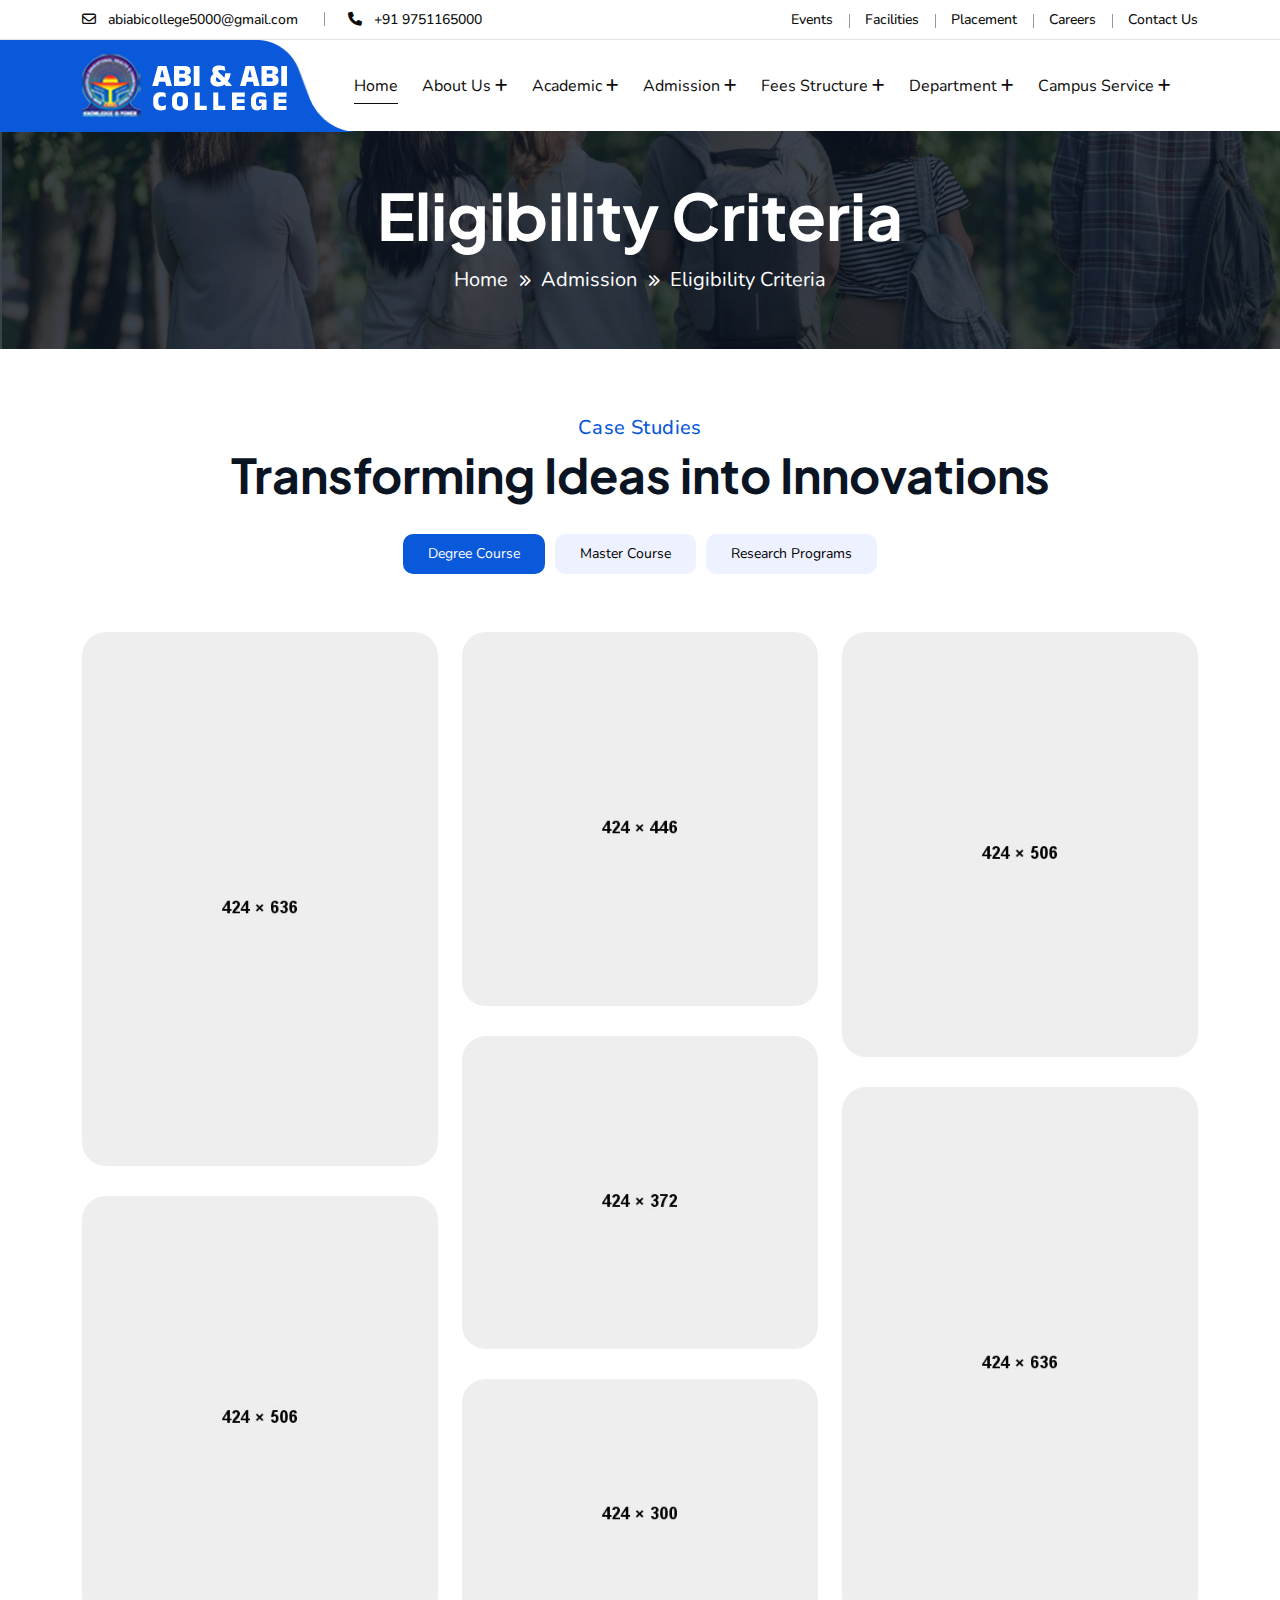
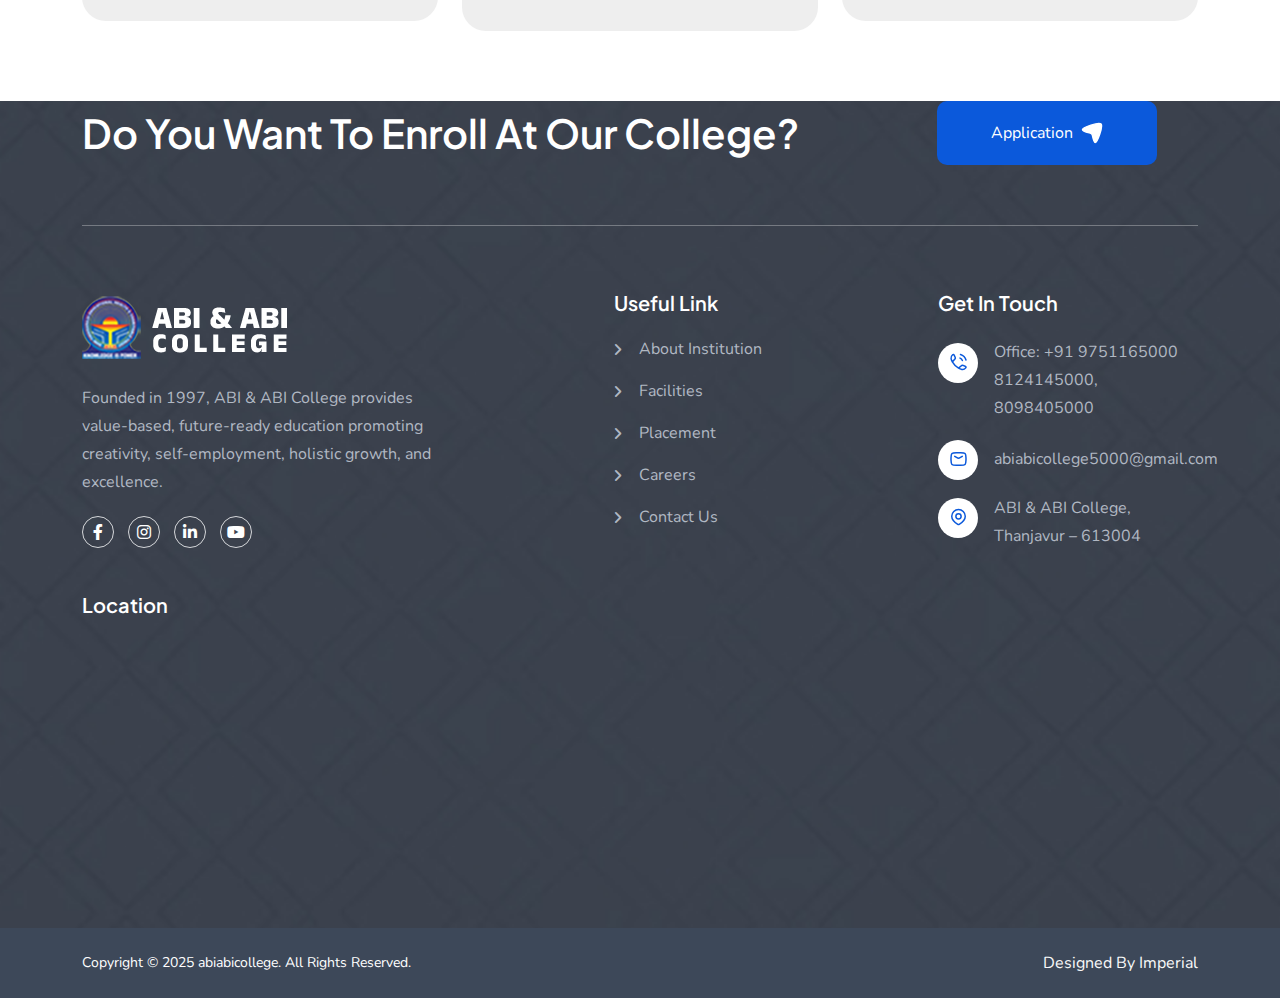
<file: eligibility.html>
<!doctype html>
<html class="no-js" lang="zxx">

<head>
    <meta charset="utf-8">
    <meta http-equiv="x-ua-compatible" content="ie=edge">
    <title>Carrer</title>
    <meta name="author" content="Atek">
    <meta name="description" content="Atek - It Business and Consulting Service Html Template">
    <meta name="keywords" content="Atek - It Business and Consulting Service Html Template">
    <meta name="robots" content="INDEX,FOLLOW">

    <!-- Mobile Specific Metas -->
    <meta name="viewport" content="width=device-width, initial-scale=1, shrink-to-fit=no">

    <!-- Favicons - Place favicon.ico in the root directory -->
    <link rel="icon" type="image/png" sizes="192x192" href="assets/img/logo_bg_maskk.png">
    <link rel="manifest" href="assets/img/favicons/manifest.json">
    <meta name="msapplication-TileColor" content="#ffffff">
    <meta name="msapplication-TileImage" content="assets/img/favicons/ms-icon-144x144.png">
    <meta name="theme-color" content="#ffffff">

    <!--==============================
	  Google Fonts
	============================== -->
    <link rel="preconnect" href="https://fonts.googleapis.com">
    <link rel="preconnect" href="https://fonts.gstatic.com" crossorigin>
    <link rel="preconnect" href="https://fonts.googleapis.com">
    <link rel="preconnect" href="https://fonts.gstatic.com" crossorigin>
    <link
        href="https://fonts.googleapis.com/css2?family=Nunito:ital,wght@0,200..1000;1,200..1000&family=Plus+Jakarta+Sans:ital,wght@0,200..800;1,200..800&display=swap"
        rel="stylesheet">

    <!--==============================
	    All CSS File
	============================== -->
    <!--==============================
	    All CSS File
	============================== -->
    <!-- Bootstrap -->
    <link rel="stylesheet" href="assets/css/bootstrap.min.css">
    <!-- Fontawesome Icon -->
    <link rel="stylesheet" href="assets/css/fontawesome.min.css">
    <!-- Magnific Popup -->
    <link rel="stylesheet" href="assets/css/magnific-popup.min.css">

    <!-- Swiper css -->
    <link rel="stylesheet" href="assets/css/swiper-bundle.min.css">

    <!-- Theme Custom CSS -->
    <link rel="stylesheet" href="assets/css/style.css">

</head>

<body>

    <!--[if lte IE 9]>
    	<p class="browserupgrade">You are using an <strong>outdated</strong> browser. Please <a href="https://browsehappy.com/">upgrade your browser</a> to improve your experience and security.</p>
  	<![endif]-->


    <!--********************************
   		Code Start From Here 
	******************************** -->

    <!-- <div class="cursor-follower"></div> -->

    <!-- slider drag cursor -->
    <div class="slider-drag-cursor d-flex align-items-center justify-content-between">
        <span class="drag-icon-left"><img src="assets/img/icon/drag-arrow-left.svg" alt=""></span>
        DRAG
        <span class="drag-icon-right">
            <img src="assets/img/icon/drag-arrow-right.svg" alt="">
        </span>
    </div>


    <!--==============================
     Preloader
  ==============================-->
    <div class="preloader ">
        <button class="th-btn preloaderCls">Cancel Preloader </button>
        <div class="preloader-inner">
            <img src="assets/img/preloader.png" alt="img">
            <span class="loader">
                AbiAbi College
                <span class="loading-text">AbiAbi College</span>
            </span>
        </div>
    </div><!--==============================
    Sidemenu
============================== -->
    <div class="sidemenu-wrapper sidemenu-info ">
        <div class="sidemenu-content">
            <button class="closeButton sideMenuCls">
                <i class="far fa-times"></i>
            </button>
            <div class="widget  ">
                <div class="th-widget-about">
                    <div class="about-logo">
                        <a href="index.html"><img src="assets/img/logo2.svg" alt="Atek"></a>
                    </div>
                    <p class="about-text">Quick access to essential system features, including the dashboard for an
                        overview of operations, network settings for managing connectivity, system logs for tracking
                        activities.</p>
                    <div class="th-social">
                        <a href="https://www.facebook.com/"><i class="fab fa-facebook-f"></i></a>
                        <a href="https://www.twitter.com/"><i class="fab fa-twitter"></i></a>
                        <a href="https://www.linkedin.com/"><i class="fab fa-linkedin-in"></i></a>
                        <a href="https://www.whatsapp.com/"><i class="fab fa-whatsapp"></i></a>
                        <a href="https://instagram.com/"><i class="fab fa-instagram"></i></a>
                    </div>
                </div>
            </div>
            <div class="widget  ">
                <h3 class="widget_title">Recent Posts</h3>
                <div class="recent-post-wrap">
                    <div class="recent-post d-flex align-items-center">
                        <div class="media-img">
                            <a href="blog-details.html"><img src="assets/img/blog/recent-post-1-1.jpg"
                                    alt="Blog Image"></a>
                        </div>
                        <div class="media-body">
                            <div class="recent-post-meta">
                                <a href="blog.html"><i class="far fa-calendar"></i>24 Jun , 2025</a>
                            </div>
                            <h4 class="post-title"><a class="text-inherit" href="blog-details.html">Where Vision Meets
                                    Concrete
                                    Reality</a></h4>
                        </div>
                    </div>
                    <div class="recent-post d-flex align-items-center">
                        <div class="media-img">
                            <a href="blog-details.html"><img src="assets/img/blog/recent-post-1-2.jpg"
                                    alt="Blog Image"></a>
                        </div>
                        <div class="media-body">
                            <div class="recent-post-meta">
                                <a href="blog.html"><i class="far fa-calendar"></i>22 Jun , 2025</a>
                            </div>
                            <h4 class="post-title"><a class="text-inherit" href="blog-details.html">Raising the Bar in
                                    Construction.</a></h4>
                        </div>
                    </div>
                </div>
            </div>
            <div class="widget  ">
                <h3 class="widget_title">Get In Touch</h3>
                <div class="th-widget-contact">
                    <div class="info-box_text">
                        <div class="icon">
                            <img src="assets/img/icon/phone.svg" alt="img">
                        </div>
                        <div class="details">
                            <p><a href="tel:+01234567890" class="info-box_link">+01 234 567 890</a></p>
                            <p><a href="tel:+09876543210" class="info-box_link">+09 876 543 210</a></p>
                        </div>
                    </div>
                    <div class="info-box_text">
                        <div class="icon">
                            <img src="assets/img/icon/envelope.svg" alt="img">
                        </div>
                        <div class="details">
                            <p><a href="mailto:mailinfo00@atek.com" class="info-box_link">mailinfo00@atek.com</a></p>
                            <p><a href="mailto:support24@atek.com" class="info-box_link">support24@atek.com</a></p>
                        </div>
                    </div>
                    <div class="info-box_text">
                        <div class="icon"><img src="assets/img/icon/location-dot.svg" alt="img"></div>
                        <div class="details">
                            <p>789 Inner Lane, Holy park, California, USA</p>
                        </div>
                    </div>
                </div>
            </div>
        </div>
    </div>
    <div class="popup-search-box">
        <button class="searchClose"><i class="fal fa-times"></i></button>
        <form action="#">
            <input type="text" placeholder="What are you looking for?">
            <button type="submit"><i class="fal fa-search"></i></button>
        </form>
    </div><!--==============================
    Mobile Menu
  ============================== -->
    <div class="th-menu-wrapper onepage-nav">
        <div class="th-menu-area text-center">
            <button class="th-menu-toggle"><i class="fal fa-times"></i></button>
            <div class="mobile-logo">
                <a href="index.html"><img src="assets/img/logo2.svg" alt="Atek"></a>
            </div>
            <div class="th-mobile-menu">
                <ul>
                    <li>
                        <a class="active" href="index.html">Home</a>


                    </li>
                    <li class="menu-item-has-children">
                        <a href="#">About Us</a>
                        <ul class="sub-menu">
                            <li><a href="about.html">About Us</a></li>
                            <li><a href="about2.html">About Us 2</a></li>
                        </ul>
                    </li>
                    <li class="menu-item-has-children">
                        <a href="#">Pages</a>
                        <ul class="sub-menu">
                            <li class="menu-item-has-children">
                                <a href="#">Shop</a>
                                <ul class="sub-menu">
                                    <li><a href="shop.html">Shop</a></li>
                                    <li><a href="shop-details.html">Shop Details</a></li>
                                    <li><a href="cart.html">Cart Page</a></li>
                                    <li><a href="checkout.html">Checkout</a></li>
                                    <li><a href="wishlist.html">Wishlist</a></li>
                                </ul>
                            </li>
                            <li><a href="gallery.html">Gallery</a></li>
                            <li><a href="case-study.html">Case Study</a></li>
                            <li><a href="case-study-details.html">Case Study Details</a></li>
                            <li><a href="career.html">Career</a></li>
                            <li><a href="career-details.html">Career Details</a></li>
                            <li><a href="team-guide.html">Team</a></li>
                            <li><a href="team-guider-details.html">Team Details</a></li>
                            <li><a href="faq.html">Faq Page</a></li>
                            <li><a href="price.html">Price Package</a></li>
                            <li><a href="error.html">Error Page</a></li>
                        </ul>
                    </li>
                    <li class="menu-item-has-children">
                        <a href="#">Our Services</a>
                        <ul class="sub-menu">
                            <li><a href="service.html">Services</a></li>
                            <li><a href="service-details.html">Service Details</a></li>
                        </ul>
                    </li>
                    <li class="menu-item-has-children">
                        <a href="#">Projects</a>
                        <ul class="sub-menu">
                            <li><a href="project-grid.html">Project Grid</a></li>
                            <li><a href="project-details.html">Project Details</a></li>
                        </ul>
                    </li>
                    <li class="menu-item-has-children">
                        <a href="#">Blog</a>
                        <ul class="sub-menu">
                            <li><a href="blog.html">Blog</a></li>
                            <li><a href="blog-grid.html">Blog Grid</a></li>
                            <li><a href="blog-details.html">Blog Details</a></li>
                        </ul>
                    </li>
                    <li class="menu-item-has-children">
                        <a href="contact.html">Contact us</a>
                        <ul class="sub-menu">
                            <li><a href="contact.html">Contact Us</a></li>
                            <li><a href="contact-2.html">Contact Us Two</a></li>
                        </ul>
                    </li>
                </ul>
            </div>
        </div>
    </div><!--==============================
	Header Area
==============================-->
    <header class="th-header header-layout1  sticky-wrapper">
        <div class="header-top">
            <div class="container th-container">
                <div class="row justify-content-center justify-content-xl-between align-items-center">
                    <div class="col-auto d-none d-md-block">
                        <div class="header-links">
                            <ul>
                                <li class="d-none d-xl-inline-block">
                                    <i class="fa-regular fa-envelope"></i>
                                    <span><a
                                            href="mailto:abiabicollege5000@gmail.com">abiabicollege5000@gmail.com</a></span>
                                </li>
                                <li class="d-none d-xl-inline-block">
                                    <i class="fa-solid fa-phone"></i>
                                    <span><a href="tel:+919751165000">+91 9751165000</a></span>
                                </li>
                            </ul>
                        </div>
                    </div>
                    <div class="col-auto">
                        <div class="header-right style2">

                            <div class="header-links">
                                <ul>
                                    <li class="d-none d-md-inline-block"><a href="event.html"> Events</a></li>
                                    <li class="d-none d-md-inline-block"><a href="facilities.html"> Facilities </a></li>
                                    <li class="d-none d-md-inline-block"><a href="placement.html"> Placement </a></li>
                                    <li class="d-none d-md-inline-block"><a href="carrer.html"> Careers </a></li>
                                    <li class="d-none d-md-inline-block"><a href="contact.html"> Contact Us </a></li>
                                </ul>
                            </div>
                        </div>
                    </div>
                </div>
            </div>
        </div>
        <div>
            <!-- Main Menu Area -->
            <div class="menu-area">
                <div class="container th-container">
                    <div class="row align-items-center justify-content-between">
                        <div class="col-auto">
                            <div class="header-logo">
                                <a href="index.html">
                                    <img src="assets/img/mainlogo.png" alt="Atek">
                                </a>
                            </div>
                        </div>
                        <div class="col-auto me-xxl-auto">
                            <nav class="main-menu d-none d-xl-inline-block">
                                <ul>
                                    <li>
                                        <a class="active" href="index.html">Home</a>

                                    </li>
                                    <li class="menu-item-has-children">
                                        <a href="#">About Us</a>
                                        <ul class="sub-menu">
                                            <li><a href="about-institution.html">About Institution</a></li>
                                            <li><a href="chairman-message.html">Chairman's Message</a></li>
                                            <li><a href="principal-message.html">Principal</a></li>

                                        </ul>
                                    </li>
                                    <li class="menu-item-has-children">
                                        <a href="#">Academic</a>
                                        <ul class="sub-menu">

                                            <li><a href="#">Regular Education Courses </a></li>
                                            <li><a href="#">Distance Education Courses</a></li>
                                            <li><a href="#">Affiliated University distance
                                                    education Courses</a></li>
                                            <li><a href="#">Community College Courses</a></li>
                                            <li><a href="#">NCVRT Courses</a></li>
                                            <li><a href="#">Skill development Courses</a></li>
                                            <li><a href="#"> Abi & Abi Vocational Training
                                                    Institute Courses</a></li>

                                        </ul>
                                    </li>
                                    <li class="menu-item-has-children">
                                        <a href="#">Admission</a>
                                        <ul class="sub-menu">
                                            <li><a href="#">Download Applications</a></li>
                                            <li><a href="#">Eligibility Criteria</a></li>
                                            <li><a href="#">Rules & Regulations</a></li>
                                            <li><a href="#">Students Duties</a></li>
                                            <li><a href="#">Scholarship</a></li>
                                        </ul>
                                    </li>
                                    <li class="menu-item-has-children">
                                        <a href="#">Fees structure</a>
                                        <ul class="sub-menu">
                                            <li><a href="#"> Cource Fees acadimic Year 2024 - 2025 </a></li>

                                        </ul>

                                    </li>
                                    <li class="menu-item-has-children">
                                        <a href="#">Department</a>
                                        <ul class="sub-menu">
                                            <li><a href="#">bio-chemistry</a></li>
                                            <li><a href="#">Computer science</a></li>
                                            <li><a href="#">Computer Application</a></li>
                                            <li><a href="#">Physics</a></li>
                                            <li><a href="#">Mathematics</a></li>
                                            <li><a href="#">Commerce</a></li>
                                            <li><a href="#">Tamil</a></li>
                                            <li><a href="#">English</a></li>
                                            <li><a href="#">Electronics & Communications</a></li>
                                            <li><a href="#">Visual Communication</a></li>
                                            <li><a href="#">Hotel Management</a></li>
                                            <li><a href="#">Social Work</a></li>
                                        </ul>
                                    </li>
                                    <li class="menu-item-has-children">
                                        <a href="#">Campus Service</a>
                                        <ul class="sub-menu">
                                            <li><a href="#"> National service scheme </a></li>
                                            <li><a href="#"> Red Ribbon Club </a></li>
                                            <li><a href="#"> youth red cross </a></li>
                                            <li><a href="#"> Club List </a></li>
                                            <li><a href="#"> Community Club </a></li>
                                        </ul>
                                    </li>

                                </ul>
                            </nav>
                            <button type="button" class="th-menu-toggle d-block d-xl-none"><i
                                    class="far fa-bars"></i></button>
                        </div>
                        <div class="col-auto d-none d-xl-block">
                            <div class="header-button">

                                <a href="applications.html" class="th-btn th-icon">Applications <i
                                        class="fa-light fa-arrow-right-long"></i></a>
                            </div>
                        </div>
                    </div>
                </div>
                <div class="logo-bg" data-mask-src="assets/img/logo_bg_mask.png"></div>
            </div>
        </div>
    </header>

    <!--==============================
    Breadcumb
============================== -->
    <div class="breadcumb-wrapper " data-bg-src="assets/abi-img/breadsrum.jpg">
        <div class="container">
            <div class="breadcumb-content">
                <h1 class="breadcumb-title">Eligibility Criteria</h1>
                <ul class="breadcumb-menu">
                    <li><a href="index.html">Home</a></li>
                    <li><a>Admission</a></li>
                    <li>Eligibility Criteria</li>
                </ul>
            </div>
        </div>
    </div><!--==============================
Contact Area  
==============================-->

<div class="case-area space">
        <div class="container">
            <div class="row justify-content-center text-center">
                <div class="col-xl-12">
                    <span class="sub-title">Case Studies</span>
                    <h2 class="sec-title text-center mb-30">Transforming Ideas into Innovations</h2>
                </div>
            </div>
            <div class="row">
                <div class="col-xl-12">
                    <div class="case-menu mb-5 text-center">
                        <button class="case4-btn active" data-filter=".case0">Degree Course</button>
                        <button class="case4-btn" data-filter=".case1">Master Course</button>
                        <button class="case4-btn" data-filter=".case2">Research Programs</button>
                    </div>
                </div>
            </div>
            <div class="row gy-30 grid">
                <div class="col-xl-4 col-lg-6 col-md-6 grid-item case0">
                    <div class="case-box style2 inner-style1 position-relative">
                        <div class="case-img global-img">
                            <img src="assets/img/case/case_4_1.jpg" alt="case image">
                            <a href="case-study-details.html" class="icon-btn"><i class="fa-light fa-arrow-right-long"></i></a>
                        </div>
                        <div class="case-content">
                            <div class="media-left">
                                <h4 class="box-title">
                                    <a href="case-study-details.html">Web & Mobile Development</a>
                                </h4>
                                <span class="case-subtitle">Development</span>
                            </div>
                        </div>
                        <div class="case-action">
                            <a href="case-study-details.html" class="case-btn">
                                <i class="fa-light fa-arrow-right-long"></i>
                            </a>
                        </div>
                    </div>
                </div>
                <div class="col-xl-4 col-lg-6 col-md-6 grid-item ">
                    <div class="case-box style2 inner-style1 position-relative">
                        <div class="case-img global-img">
                            <img src="assets/img/case/case_4_2.jpg" alt="case image">
                            <a href="case-study-details.html" class="icon-btn"><i class="fa-light fa-arrow-right-long"></i></a>
                        </div>
                        <div class="case-content">
                            <div class="media-left">
                                <h4 class="box-title">
                                    <a href="case-study-details.html">Web & Mobile Development</a>
                                </h4>
                                <span class="case-subtitle">Development</span>
                            </div>
                        </div>
                        <div class="case-action">
                            <a href="case-study-details.html" class="case-btn">
                                <i class="fa-light fa-arrow-right-long"></i>
                            </a>
                        </div>
                    </div>
                </div>
                <div class="col-xl-4 col-lg-6 col-md-6 grid-item ">
                    <div class="case-box style2 inner-style1 position-relative">
                        <div class="case-img global-img">
                            <img src="assets/img/case/case_4_3.jpg" alt="case image">
                            <a href="case-study-details.html" class="icon-btn"><i class="fa-light fa-arrow-right-long"></i></a>
                        </div>
                        <div class="case-content">
                            <div class="media-left">
                                <h4 class="box-title">
                                    <a href="case-study-details.html">Web & Mobile Development</a>
                                </h4>
                                <span class="case-subtitle">Development</span>
                            </div>
                        </div>
                        <div class="case-action">
                            <a href="case-study-details.html" class="case-btn">
                                <i class="fa-light fa-arrow-right-long"></i>
                            </a>
                        </div>
                    </div>
                </div>
                <div class="col-xl-4 col-lg-6 col-md-6 grid-item case1">
                    <div class="case-box style2 inner-style1 position-relative">
                        <div class="case-img global-img">
                            <img src="assets/img/case/case_4_4.jpg" alt="case image">
                            <a href="case-study-details.html" class="icon-btn"><i class="fa-light fa-arrow-right-long"></i></a>
                        </div>
                        <div class="case-content">
                            <div class="media-left">
                                <h4 class="box-title">
                                    <a href="case-study-details.html">Web & Mobile Development</a>
                                </h4>
                                <span class="case-subtitle">Development</span>
                            </div>
                        </div>
                        <div class="case-action">
                            <a href="case-study-details.html" class="case-btn">
                                <i class="fa-light fa-arrow-right-long"></i>
                            </a>
                        </div>
                    </div>
                </div>
                <div class="col-xl-4 col-lg-6 col-md-6 grid-item case1">
                    <div class="case-box style2 inner-style1 position-relative">
                        <div class="case-img global-img">
                            <img src="assets/img/case/case_4_5.jpg" alt="case image">
                            <a href="case-study-details.html" class="icon-btn"><i class="fa-light fa-arrow-right-long"></i></a>
                        </div>
                        <div class="case-content">
                            <div class="media-left">
                                <h4 class="box-title">
                                    <a href="case-study-details.html">Web & Mobile Development</a>
                                </h4>
                                <span class="case-subtitle">Development</span>
                            </div>
                        </div>
                        <div class="case-action">
                            <a href="case-study-details.html" class="case-btn">
                                <i class="fa-light fa-arrow-right-long"></i>
                            </a>
                        </div>
                    </div>
                </div>
                <div class="col-xl-4 col-lg-6 col-md-6 grid-item case0">
                    <div class="case-box style2 inner-style1 position-relative">
                        <div class="case-img global-img">
                            <img src="assets/img/case/case_4_6.jpg" alt="case image">
                            <a href="case-study-details.html>" class="icon-btn"><i class="fa-light fa-arrow-right-long"></i></a>
                        </div>
                        <div class="case-content">
                            <div class="media-left">
                                <h4 class="box-title">
                                    <a href="case-study-details.html">Web & Mobile Development</a>
                                </h4>
                                <span class="case-subtitle">Development</span>
                            </div>
                        </div>
                        <div class="case-action">
                            <a href="case-study-details.html" class="case-btn">
                                <i class="fa-light fa-arrow-right-long"></i>
                            </a>
                        </div>
                    </div>
                </div>
                <div class="col-xl-4 col-lg-6 col-md-6 grid-item case0">
                    <div class="case-box style2 inner-style1 position-relative">
                        <div class="case-img global-img">
                            <img src="assets/img/case/case_4_7.jpg" alt="case image">
                            <a href="case-study-details.html>" class="icon-btn"><i class="fa-light fa-arrow-right-long"></i></a>
                        </div>
                        <div class="case-content">
                            <div class="media-left">
                                <h4 class="box-title">
                                    <a href="case-study-details.html">Web & Mobile Development</a>
                                </h4>
                                <span class="case-subtitle">Development</span>
                            </div>
                        </div>
                        <div class="case-action">
                            <a href="case-study-details.html" class="case-btn">
                                <i class="fa-light fa-arrow-right-long"></i>
                            </a>
                        </div>
                    </div>
                </div>
            </div>
        </div>
    </div>








    <!--==============================
	Footer Area
==============================-->
    <footer class="footer-wrapper footer-layout1 footer-background footer-space-top">
        <div class="widget-area footer-space-bottom">
            <div class="container">
                <div class="newsletter-area">
                    <div class="newsletter-top">
                        <div class="row gy-4 align-items-center">
                            <div class="col-lg-9">
                                <h2 class="newsletter-title text-white text-capitalize mb-0">Do you want to enroll at
                                    our College?</h2>
                            </div>
                            <div class="col-lg-3">
                                <form class="newsletter-form ">

                                    <a href="applications.html"><button type="submit" class="th-btn style3">Application
                                            <img src="assets/img/icon/plane.svg" alt=""></button></a>
                                </form>
                            </div>
                        </div>
                    </div>
                </div>
                <div class="row justify-content-between">
                    <div class="col-md-6 col-xl-4">
                        <div class="widget footer-widget">
                            <div class="th-widget-about">
                                <div class="about-logo">
                                    <a href="index.html"><img src="assets/img/mainlogo.png" alt="Atek"></a>
                                </div>
                                <p class="about-text">Founded in 1997, ABI & ABI College provides value-based,
                                    future-ready education promoting creativity, self-employment, holistic growth, and
                                    excellence.</p>
                                <div class="th-social">
                                    <a href="https://www.facebook.com/"><i class="fab fa-facebook-f"></i></a>
                                    <a href="https://www.twitter.com/"><i class="fab fa-instagram"></i></a>
                                    <a href="https://www.linkedin.com/"><i class="fab fa-linkedin-in"></i></a>
                                    <a href="https://www.youtube.com/"><i class="fab fa-youtube"></i></a>

                                </div>
                            </div>
                        </div>
                    </div>
                    <div class="col-md-6 col-xl-auto">
                        <div class="widget widget_nav_menu footer-widget">
                            <h3 class="widget_title">Useful Link</h3>
                            <div class="menu-all-pages-container">
                                <ul class="menu">

                                    <li><a href="about-institution.html">About Institution</a></li>
                                    <li><a href="about.html">Facilities</a></li>
                                    <li><a href="placement.html">Placement</a></li>
                                    <li><a href="carrer.html">Careers</a></li>
                                    <li><a href="contact.html">Contact Us</a></li>
                                </ul>
                            </div>
                        </div>
                    </div>
                    <div class="col-md-6 col-xl-auto">
                        <div class="widget footer-widget">
                            <h3 class="widget_title">Get In Touch</h3>
                            <div class="th-widget-contact">
                                <div class="info-box_text">
                                    <div class="icon">
                                        <img src="assets/img/icon/phone.svg" alt="img">
                                    </div>
                                    <div class="details phone-deatlsas">
                                        <p><a href="tel:9751165000" class="info-box_link">Office: +91 9751165000</a>
                                        </p>
                                        <p><a href="tel:8098405000" class="info-box_link">8124145000, 8098405000</a>
                                        </p>
                                    </div>
                                </div>
                                <div class="info-box_text">
                                    <div class="icon">
                                        <img src="assets/img/icon/envelope.svg" alt="img">
                                    </div>
                                    <div class="details phone-deatlsas" style="margin-top: 5px;">
                                        <p><a href="mailto:abiabicollege5000@gmail.com"
                                                class="info-box_link">abiabicollege5000@gmail.com</a></p>

                                    </div>
                                </div>
                                <div class="info-box_text">
                                    <div class="icon"><img src="assets/img/icon/location-dot.svg" alt="img"></div>
                                    <div class="details">
                                        <p>ABI & ABI
                                            College,
                                            Thanjavur – 613004</p>
                                    </div>
                                </div>
                            </div>
                        </div>
                    </div>
                    <div class="col-md-6 col-xl-auto">
                        <div class="widget footer-widget">
                            <h3 class="widget_title">Location</h3>
                            <iframe
                                src="https://www.google.com/maps/embed?pb=!1m14!1m8!1m3!1d15674.488704530972!2d79.1507095!3d10.8401987!3m2!1i1024!2i768!4f13.1!3m3!1m2!1s0x0%3A0x11f0b07a0aa7d763!2sAbi%20%26%20Abi%20Arts%20College!5e0!3m2!1sen!2sin!4v1577108990731!5m2!1sen!2sin"
                                width="100%" height="180px" frameborder="0" style="border:0;"
                                allowfullscreen="true"></iframe>
                        </div>
                    </div>
                </div>
            </div>
        </div>
        <div class="copyright-wrap">
            <div class="container">
                <div class="row justify-content-lg-between align-items-center">
                    <div class="col-lg-6">
                        <p class="copyright-text">Copyright © 2025 <a href="index.html">abiabicollege</a>. All Rights
                            Reserved.
                        </p>
                    </div>
                    <div class="col-lg-6 text-center text-lg-end">
                        <div class="footer-links">
                            <ul>
                                <li><a href="https://impinfo.in/" target="_blank"> Designed By Imperial</a></li>

                            </ul>
                        </div>
                    </div>
                </div>

            </div>
        </div>

    </footer>

    <!--********************************
			Code End  Here 
	******************************** -->

    <!-- Scroll To Top -->
    <div class="scroll-top">
        <svg class="progress-circle svg-content" width="100%" height="100%" viewBox="-1 -1 102 102">
            <path d="M50,1 a49,49 0 0,1 0,98 a49,49 0 0,1 0,-98"
                style="transition: stroke-dashoffset 10ms linear 0s; stroke-dasharray: 307.919, 307.919; stroke-dashoffset: 307.919;">
            </path>
        </svg>
    </div>
    <!--==============================
    All Js File
============================== -->
    <!-- Jquery -->
    <script src="assets/js/vendor/jquery-3.7.1.min.js"></script>
    <!-- Swiper Js -->
    <script src="assets/js/swiper-bundle.min.js"></script>
    <!-- Bootstrap -->
    <script src="assets/js/bootstrap.min.js"></script>
    <!-- Magnific Popup -->
    <script src="assets/js/jquery.magnific-popup.min.js"></script>
    <!-- Counter Up -->
    <script src="assets/js/jquery.counterup.min.js"></script>
    <!-- circle-progress -->
    <script src="assets/js/circle-progress.js"></script>
    <!-- Range Slider -->
    <script src="assets/js/jquery-ui.min.js"></script>
    <!-- imagesloaded -->
    <script src="assets/js/imagesloaded.pkgd.min.js"></script>
    <!-- isotope -->
    <script src="assets/js/isotope.pkgd.min.js"></script>

    <!-- nice select -->
    <script src="assets/js/nice-select.min.js"></script>
    <!-- wow -->
    <script src="assets/js/wow.min.js"></script>
    <!-- gsap -->
    <script src="assets/js/gsap.min.js"></script>
    <script src="assets/js/ScrollTrigger.min.js"></script>
    <script src="assets/js/SplitText.js"></script>
    <!-- Scroll Trigger -->
    <script src="assets/js/ScrollTrigger.min.js"></script>
    <!-- Lenis Smooth Scroll -->
    <script src="assets/js/lenis.min.js"></script>



    <!-- Main Js File -->
    <script src="assets/js/main.js"></script>
</body>

</html>
</file>
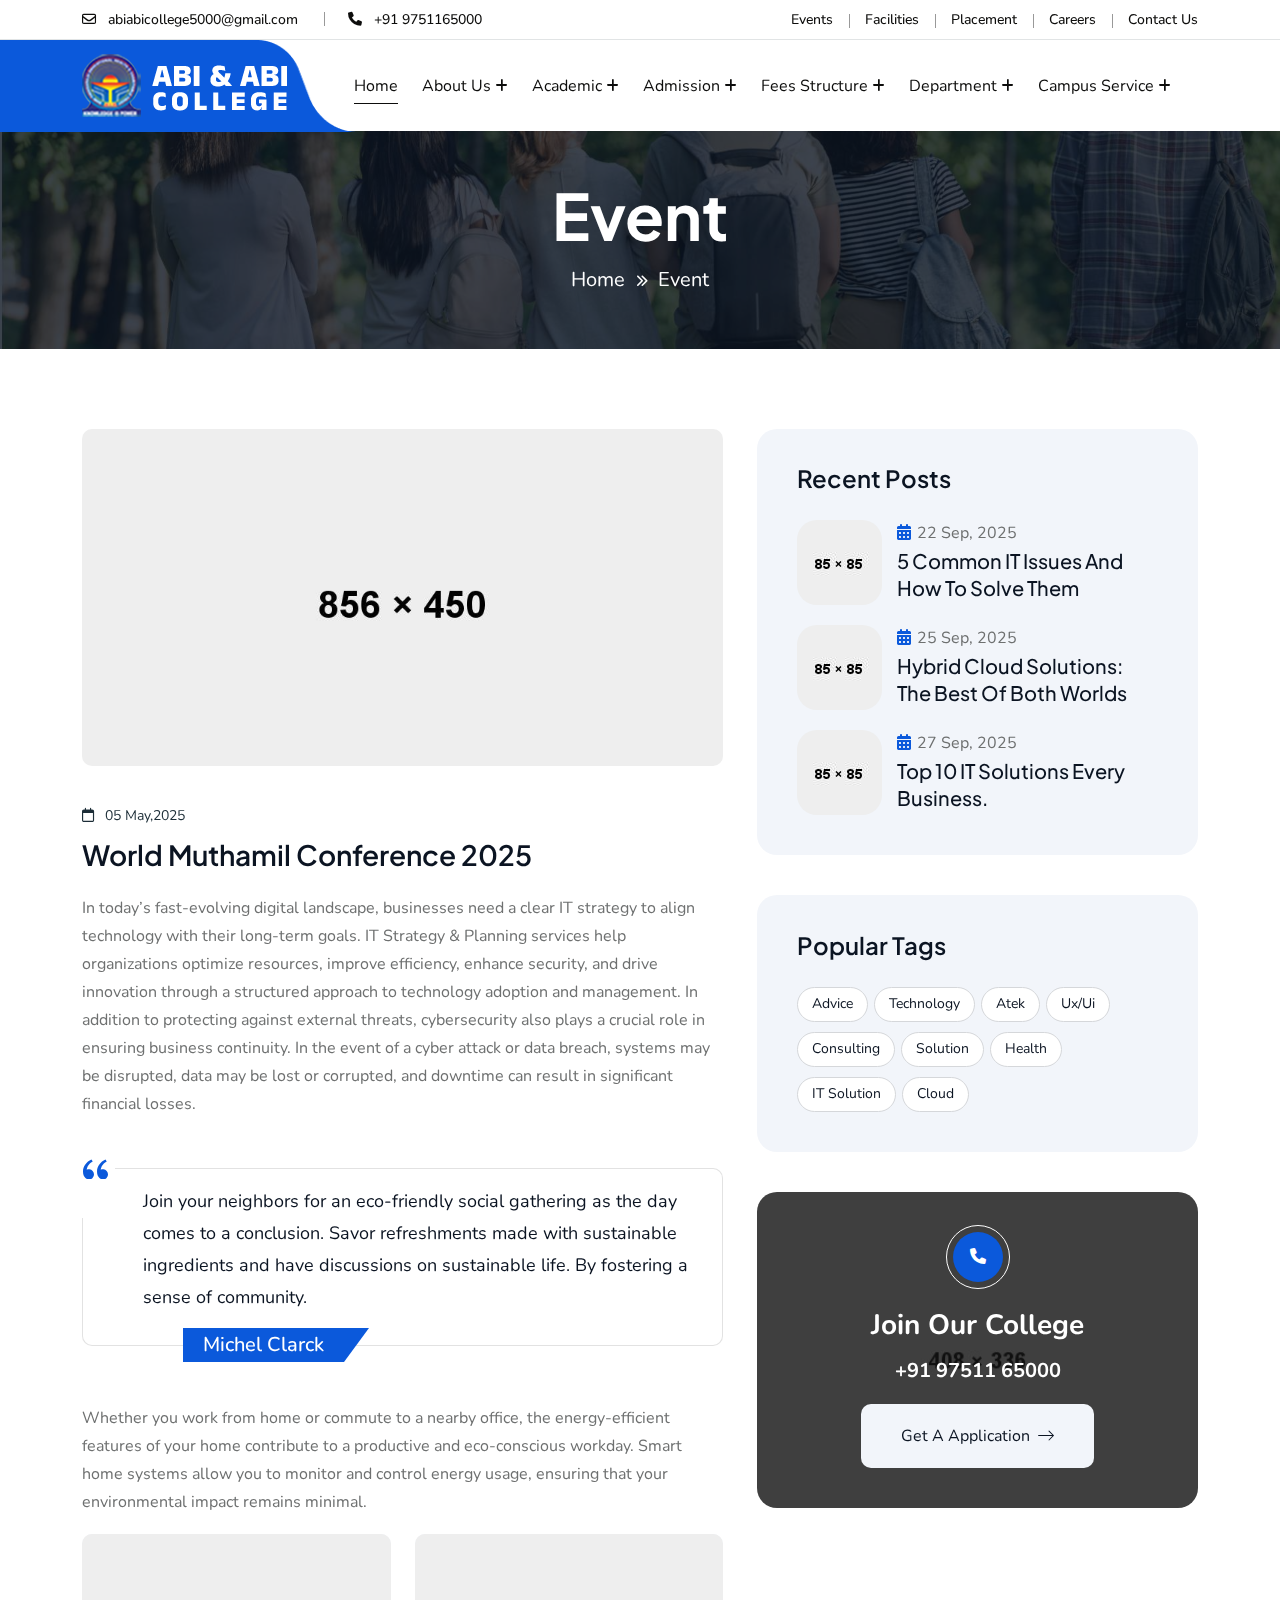
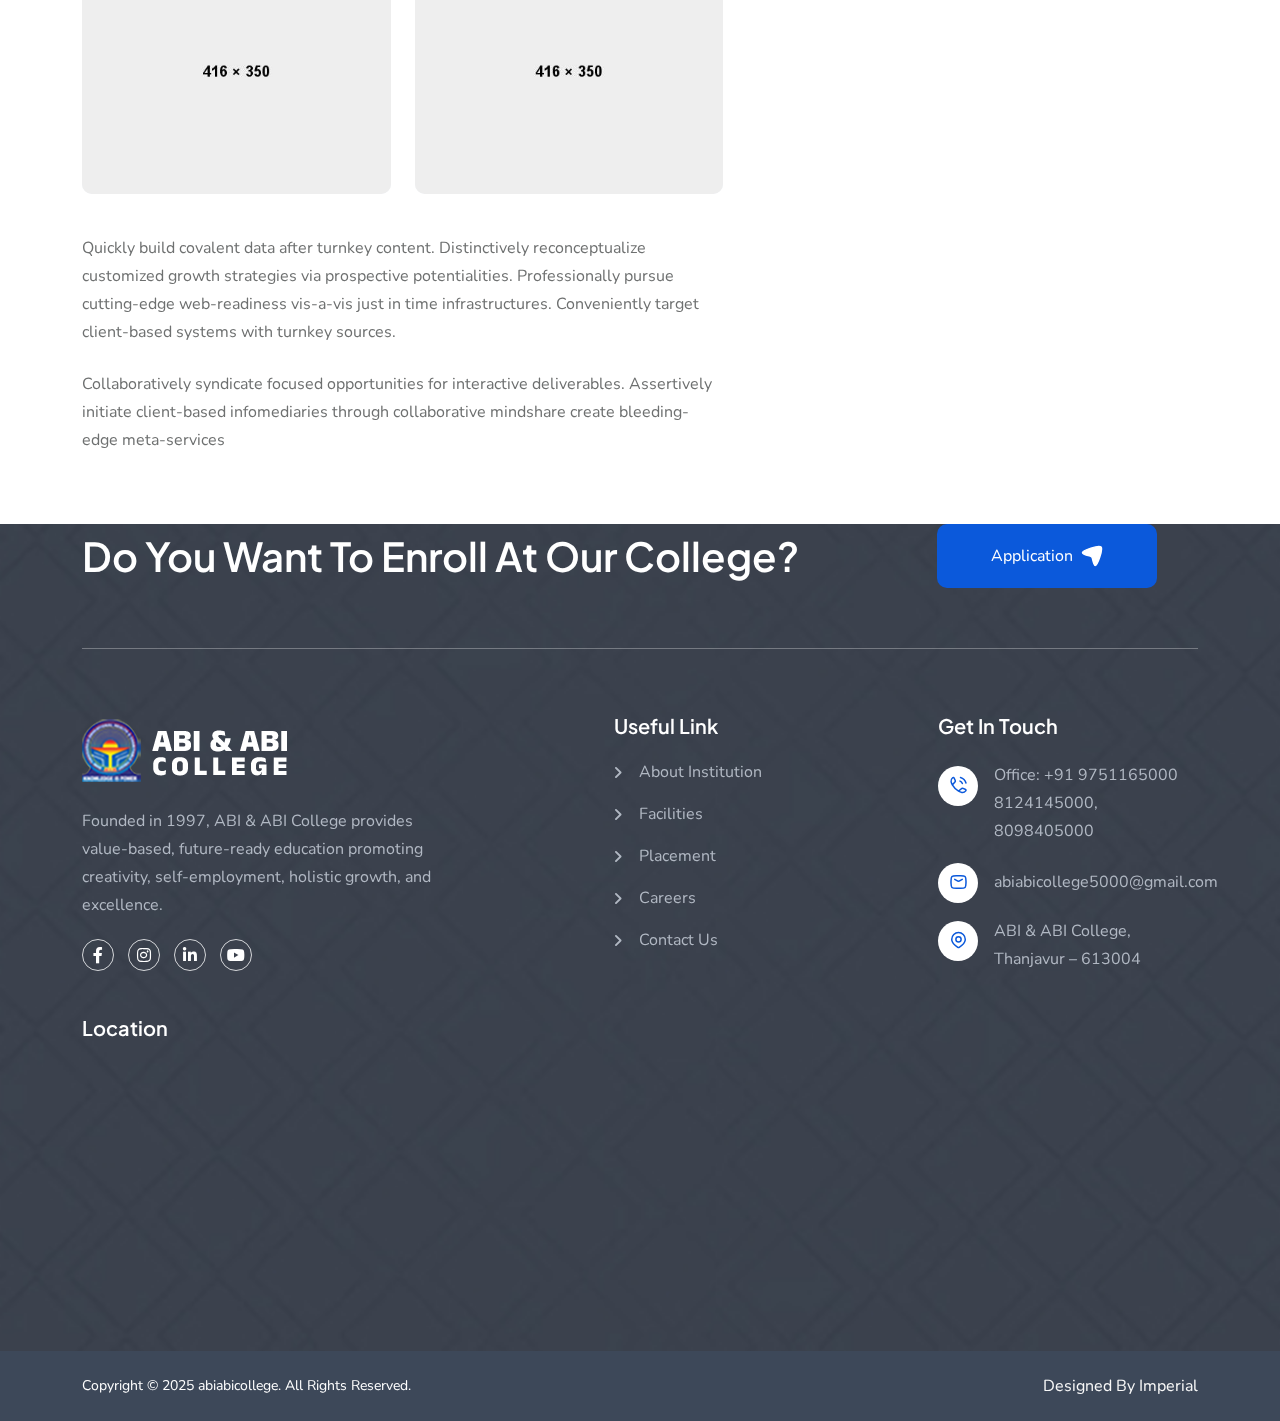
<file: event-detail.html>
<!doctype html>
<html class="no-js" lang="zxx">

<head>
    <meta charset="utf-8">
    <meta http-equiv="x-ua-compatible" content="ie=edge">
    <title>Events</title>
    <meta name="author" content="Atek">
    <meta name="description" content="Atek - It Business and Consulting Service Html Template">
    <meta name="keywords" content="Atek - It Business and Consulting Service Html Template">
    <meta name="robots" content="INDEX,FOLLOW">

    <!-- Mobile Specific Metas -->
    <meta name="viewport" content="width=device-width, initial-scale=1, shrink-to-fit=no">

    <!-- Favicons - Place favicon.ico in the root directory -->
    <link rel="apple-touch-icon" sizes="57x57" href="assets/img/favicons/apple-icon-57x57.png">
    <link rel="apple-touch-icon" sizes="60x60" href="assets/img/favicons/apple-icon-60x60.png">
    <link rel="apple-touch-icon" sizes="72x72" href="assets/img/favicons/apple-icon-72x72.png">
    <link rel="apple-touch-icon" sizes="76x76" href="assets/img/favicons/apple-icon-76x76.png">
    <link rel="apple-touch-icon" sizes="114x114" href="assets/img/favicons/apple-icon-114x114.png">
    <link rel="apple-touch-icon" sizes="120x120" href="assets/img/favicons/apple-icon-120x120.png">
    <link rel="apple-touch-icon" sizes="144x144" href="assets/img/favicons/apple-icon-144x144.png">
    <link rel="apple-touch-icon" sizes="152x152" href="assets/img/favicons/apple-icon-152x152.png">
    <link rel="apple-touch-icon" sizes="180x180" href="assets/img/favicons/apple-icon-180x180.png">
    <link rel="icon" type="image/png" sizes="192x192" href="assets/img/favicons/android-icon-192x192.png">
    <link rel="icon" type="image/png" sizes="32x32" href="assets/img/favicons/favicon-32x32.png">
    <link rel="icon" type="image/png" sizes="96x96" href="assets/img/favicons/favicon-96x96.png">
    <link rel="icon" type="image/png" sizes="16x16" href="assets/img/favicons/favicon-16x16.png">
    <link rel="manifest" href="assets/img/favicons/manifest.json">
    <meta name="msapplication-TileColor" content="#ffffff">
    <meta name="msapplication-TileImage" content="assets/img/favicons/ms-icon-144x144.png">
    <meta name="theme-color" content="#ffffff">

    <!--==============================
	  Google Fonts
	============================== -->
    <link rel="preconnect" href="https://fonts.googleapis.com">
    <link rel="preconnect" href="https://fonts.gstatic.com" crossorigin>
    <link rel="preconnect" href="https://fonts.googleapis.com">
    <link rel="preconnect" href="https://fonts.gstatic.com" crossorigin>
    <link
        href="https://fonts.googleapis.com/css2?family=Nunito:ital,wght@0,200..1000;1,200..1000&family=Plus+Jakarta+Sans:ital,wght@0,200..800;1,200..800&display=swap"
        rel="stylesheet">

    <!--==============================
	    All CSS File
	============================== -->
    <!--==============================
	    All CSS File
	============================== -->
    <!-- Bootstrap -->
    <link rel="stylesheet" href="assets/css/bootstrap.min.css">
    <!-- Fontawesome Icon -->
    <link rel="stylesheet" href="assets/css/fontawesome.min.css">
    <!-- Magnific Popup -->
    <link rel="stylesheet" href="assets/css/magnific-popup.min.css">

    <!-- Swiper css -->
    <link rel="stylesheet" href="assets/css/swiper-bundle.min.css">

    <!-- Theme Custom CSS -->
    <link rel="stylesheet" href="assets/css/style.css">

</head>

<body>

    <!--[if lte IE 9]>
    	<p class="browserupgrade">You are using an <strong>outdated</strong> browser. Please <a href="https://browsehappy.com/">upgrade your browser</a> to improve your experience and security.</p>
  	<![endif]-->


    <!--********************************
   		Code Start From Here 
	******************************** -->

    <!-- <div class="cursor-follower"></div> -->

    <!-- slider drag cursor -->
    <div class="slider-drag-cursor d-flex align-items-center justify-content-between">
        <span class="drag-icon-left"><img src="assets/img/icon/drag-arrow-left.svg" alt=""></span>
        DRAG
        <span class="drag-icon-right">
            <img src="assets/img/icon/drag-arrow-right.svg" alt="">
        </span>
    </div>


    <!--==============================
     Preloader
  ==============================-->
    <div class="preloader ">
        <button class="th-btn preloaderCls">Cancel Preloader </button>
        <div class="preloader-inner">
            <img src="assets/img/preloader.png" alt="img">
            <span class="loader">
                AbiAbi College
                <span class="loading-text">AbiAbi College</span>
            </span>
        </div>
    </div><!--==============================
    Sidemenu
============================== -->
    <div class="sidemenu-wrapper sidemenu-info ">
        <div class="sidemenu-content">
            <button class="closeButton sideMenuCls">
                <i class="far fa-times"></i>
            </button>
            <div class="widget  ">
                <div class="th-widget-about">
                    <div class="about-logo">
                        <a href="index.html"><img src="assets/img/logo2.svg" alt="Atek"></a>
                    </div>
                    <p class="about-text">Quick access to essential system features, including the dashboard for an
                        overview of operations, network settings for managing connectivity, system logs for tracking
                        activities.</p>
                    <div class="th-social">
                        <a href="https://www.facebook.com/"><i class="fab fa-facebook-f"></i></a>
                        <a href="https://www.twitter.com/"><i class="fab fa-twitter"></i></a>
                        <a href="https://www.linkedin.com/"><i class="fab fa-linkedin-in"></i></a>
                        <a href="https://www.whatsapp.com/"><i class="fab fa-whatsapp"></i></a>
                        <a href="https://instagram.com/"><i class="fab fa-instagram"></i></a>
                    </div>
                </div>
            </div>
            <div class="widget  ">
                <h3 class="widget_title">Recent Posts</h3>
                <div class="recent-post-wrap">
                    <div class="recent-post d-flex align-items-center">
                        <div class="media-img">
                            <a href="blog-details.html"><img src="assets/img/blog/recent-post-1-1.jpg"
                                    alt="Blog Image"></a>
                        </div>
                        <div class="media-body">
                            <div class="recent-post-meta">
                                <a href="blog.html"><i class="far fa-calendar"></i>24 Jun , 2025</a>
                            </div>
                            <h4 class="post-title"><a class="text-inherit" href="blog-details.html">Where Vision Meets
                                    Concrete
                                    Reality</a></h4>
                        </div>
                    </div>
                    <div class="recent-post d-flex align-items-center">
                        <div class="media-img">
                            <a href="blog-details.html"><img src="assets/img/blog/recent-post-1-2.jpg"
                                    alt="Blog Image"></a>
                        </div>
                        <div class="media-body">
                            <div class="recent-post-meta">
                                <a href="blog.html"><i class="far fa-calendar"></i>22 Jun , 2025</a>
                            </div>
                            <h4 class="post-title"><a class="text-inherit" href="blog-details.html">Raising the Bar in
                                    Construction.</a></h4>
                        </div>
                    </div>
                </div>
            </div>
            <div class="widget  ">
                <h3 class="widget_title">Get In Touch</h3>
                <div class="th-widget-contact">
                    <div class="info-box_text">
                        <div class="icon">
                            <img src="assets/img/icon/phone.svg" alt="img">
                        </div>
                        <div class="details">
                            <p><a href="tel:+01234567890" class="info-box_link">+01 234 567 890</a></p>
                            <p><a href="tel:+09876543210" class="info-box_link">+09 876 543 210</a></p>
                        </div>
                    </div>
                    <div class="info-box_text">
                        <div class="icon">
                            <img src="assets/img/icon/envelope.svg" alt="img">
                        </div>
                        <div class="details">
                            <p><a href="mailto:mailinfo00@atek.com" class="info-box_link">mailinfo00@atek.com</a></p>
                            <p><a href="mailto:support24@atek.com" class="info-box_link">support24@atek.com</a></p>
                        </div>
                    </div>
                    <div class="info-box_text">
                        <div class="icon"><img src="assets/img/icon/location-dot.svg" alt="img"></div>
                        <div class="details">
                            <p>789 Inner Lane, Holy park, California, USA</p>
                        </div>
                    </div>
                </div>
            </div>
        </div>
    </div>
    <div class="popup-search-box">
        <button class="searchClose"><i class="fal fa-times"></i></button>
        <form action="#">
            <input type="text" placeholder="What are you looking for?">
            <button type="submit"><i class="fal fa-search"></i></button>
        </form>
    </div><!--==============================
    Mobile Menu
  ============================== -->
<div class="th-menu-wrapper onepage-nav">
        <div class="th-menu-area text-center">
            <button class="th-menu-toggle"><i class="fal fa-times"></i></button>
            <div class="mobile-logo">
                <a href="index.html"><img src="assets/img/logo2.svg" alt="Atek"></a>
            </div>
            <div class="th-mobile-menu">
                <ul>
                    <li>
                        <a class="active" href="index.html">Home</a>


                    </li>
                    <li class="menu-item-has-children">
                        <a href="#">About Us</a>
                        <ul class="sub-menu">
                            <li><a href="about.html">About Us</a></li>
                            <li><a href="about2.html">About Us 2</a></li>
                        </ul>
                    </li>
                    <li class="menu-item-has-children">
                        <a href="#">Pages</a>
                        <ul class="sub-menu">
                            <li class="menu-item-has-children">
                                <a href="#">Shop</a>
                                <ul class="sub-menu">
                                    <li><a href="shop.html">Shop</a></li>
                                    <li><a href="shop-details.html">Shop Details</a></li>
                                    <li><a href="cart.html">Cart Page</a></li>
                                    <li><a href="checkout.html">Checkout</a></li>
                                    <li><a href="wishlist.html">Wishlist</a></li>
                                </ul>
                            </li>
                            <li><a href="gallery.html">Gallery</a></li>
                            <li><a href="case-study.html">Case Study</a></li>
                            <li><a href="case-study-details.html">Case Study Details</a></li>
                            <li><a href="career.html">Career</a></li>
                            <li><a href="career-details.html">Career Details</a></li>
                            <li><a href="team-guide.html">Team</a></li>
                            <li><a href="team-guider-details.html">Team Details</a></li>
                            <li><a href="faq.html">Faq Page</a></li>
                            <li><a href="price.html">Price Package</a></li>
                            <li><a href="error.html">Error Page</a></li>
                        </ul>
                    </li>
                    <li class="menu-item-has-children">
                        <a href="#">Our Services</a>
                        <ul class="sub-menu">
                            <li><a href="service.html">Services</a></li>
                            <li><a href="service-details.html">Service Details</a></li>
                        </ul>
                    </li>
                    <li class="menu-item-has-children">
                        <a href="#">Projects</a>
                        <ul class="sub-menu">
                            <li><a href="project-grid.html">Project Grid</a></li>
                            <li><a href="project-details.html">Project Details</a></li>
                        </ul>
                    </li>
                    <li class="menu-item-has-children">
                        <a href="#">Blog</a>
                        <ul class="sub-menu">
                            <li><a href="blog.html">Blog</a></li>
                            <li><a href="blog-grid.html">Blog Grid</a></li>
                            <li><a href="blog-details.html">Blog Details</a></li>
                        </ul>
                    </li>
                    <li class="menu-item-has-children">
                        <a href="contact.html">Contact us</a>
                        <ul class="sub-menu">
                            <li><a href="contact.html">Contact Us</a></li>
                            <li><a href="contact-2.html">Contact Us Two</a></li>
                        </ul>
                    </li>
                </ul>
            </div>
        </div>
    </div><!--==============================
	Header Area
==============================-->
    <header class="th-header header-layout1  sticky-wrapper">
        <div class="header-top">
            <div class="container th-container">
                <div class="row justify-content-center justify-content-xl-between align-items-center">
                    <div class="col-auto d-none d-md-block">
                        <div class="header-links">
                            <ul>
                                <li class="d-none d-xl-inline-block">
                                    <i class="fa-regular fa-envelope"></i>
                                    <span><a
                                            href="mailto:abiabicollege5000@gmail.com">abiabicollege5000@gmail.com</a></span>
                                </li>
                                <li class="d-none d-xl-inline-block">
                                    <i class="fa-solid fa-phone"></i>
                                    <span><a href="tel:+919751165000">+91 9751165000</a></span>
                                </li>
                            </ul>
                        </div>
                    </div>
                    <div class="col-auto">
                        <div class="header-right style2">

                            <div class="header-links">
                                <ul>
                                    <li class="d-none d-md-inline-block"><a href="event.html"> Events</a></li>
                                    <li class="d-none d-md-inline-block"><a href="facilities.html"> Facilities </a></li>
                                    <li class="d-none d-md-inline-block"><a href="placement.html"> Placement </a></li>
                                    <li class="d-none d-md-inline-block"><a href="carrer.html"> Careers </a></li>
                                    <li class="d-none d-md-inline-block"><a href="contact.html"> Contact Us </a></li>
                                </ul>
                            </div>
                        </div>
                    </div>
                </div>
            </div>
        </div>
        <div>
            <!-- Main Menu Area -->
            <div class="menu-area">
                <div class="container th-container">
                    <div class="row align-items-center justify-content-between">
                        <div class="col-auto">
                            <div class="header-logo">
                                <a href="index.html">
                                    <img src="assets/img/mainlogo.png" alt="Atek">
                                </a>
                            </div>
                        </div>
                        <div class="col-auto me-xxl-auto">
                            <nav class="main-menu d-none d-xl-inline-block">
                                <ul>
                                    <li>
                                        <a class="active" href="index.html">Home</a>

                                    </li>
                                    <li class="menu-item-has-children">
                                        <a href="#">About Us</a>
                                        <ul class="sub-menu">
                                            <li><a href="about-institution.html">About Institution</a></li>
                                            <li><a href="chairman-message.html">Chairman's Message</a></li>
                                            <li><a href="principal-message.html">Principal</a></li>

                                        </ul>
                                    </li>
                                    <li class="menu-item-has-children">
                                        <a href="#">Academic</a>
                                        <ul class="sub-menu">

                                            <li><a href="#">Regular Education Courses </a></li>
                                            <li><a href="#">Distance Education Courses</a></li>
                                            <li><a href="#">Affiliated University distance
                                                    education Courses</a></li>
                                            <li><a href="#">Community College Courses</a></li>
                                            <li><a href="#">NCVRT Courses</a></li>
                                            <li><a href="#">Skill development Courses</a></li>
                                            <li><a href="#"> Abi & Abi Vocational Training
                                                    Institute Courses</a></li>

                                        </ul>
                                    </li>
                                    <li class="menu-item-has-children">
                                        <a href="#">Admission</a>
                                        <ul class="sub-menu">
                                            <li><a href="#">Download Applications</a></li>
                                            <li><a href="#">Eligibility Criteria</a></li>
                                            <li><a href="#">Rules & Regulations</a></li>
                                            <li><a href="#">Students Duties</a></li>
                                            <li><a href="#">Scholarship</a></li>
                                        </ul>
                                    </li>
                                    <li class="menu-item-has-children">
                                        <a href="#">Fees structure</a>
                                        <ul class="sub-menu">
                                            <li><a href="#"> Cource Fees acadimic Year 2024 - 2025 </a></li>

                                        </ul>

                                    </li>
                                    <li class="menu-item-has-children">
                                        <a href="#">Department</a>
                                        <ul class="sub-menu">
                                            <li><a href="#">bio-chemistry</a></li>
                                            <li><a href="#">Computer science</a></li>
                                            <li><a href="#">Computer Application</a></li>
                                            <li><a href="#">Physics</a></li>
                                            <li><a href="#">Mathematics</a></li>
                                            <li><a href="#">Commerce</a></li>
                                            <li><a href="#">Tamil</a></li>
                                            <li><a href="#">English</a></li>
                                            <li><a href="#">Electronics & Communications</a></li>
                                            <li><a href="#">Visual Communication</a></li>
                                            <li><a href="#">Hotel Management</a></li>
                                            <li><a href="#">Social Work</a></li>
                                        </ul>
                                    </li>
                                    <li class="menu-item-has-children">
                                        <a href="#">Campus Service</a>
                                        <ul class="sub-menu">
                                            <li><a href="#"> National service scheme </a></li>
                                            <li><a href="#"> Red Ribbon Club </a></li>
                                            <li><a href="#"> youth red cross </a></li>
                                            <li><a href="#"> Club List </a></li>
                                            <li><a href="#"> Community Club </a></li>
                                        </ul>
                                    </li>

                                </ul>
                            </nav>
                            <button type="button" class="th-menu-toggle d-block d-xl-none"><i
                                    class="far fa-bars"></i></button>
                        </div>
                        <div class="col-auto d-none d-xl-block">
                            <div class="header-button">

                                <a href="applications.html" class="th-btn th-icon">Applications <i
                                        class="fa-light fa-arrow-right-long"></i></a>
                            </div>
                        </div>
                    </div>
                </div>
                <div class="logo-bg" data-mask-src="assets/img/logo_bg_mask.png"></div>
            </div>
        </div>
    </header>

    <!--==============================
    Breadcumb
============================== -->
    <div class="breadcumb-wrapper " data-bg-src="assets/abi-img/breadsrum.jpg">
        <div class="container">
            <div class="breadcumb-content">
                <h1 class="breadcumb-title">Event</h1>
                <ul class="breadcumb-menu">
                    <li><a href="index.html">Home</a></li>
                    <li>Event</li>
                </ul>
            </div>
        </div>
    </div><!--==============================
Contact Area  
==============================-->

    <section class="th-blog-wrapper blog-details space-top space-bottom" style="padding: 80px 0px 30px; ">
        <div class="container">
            <div class="row">
                <div class="col-xxl-8 col-lg-7">
                    <div class="th-blog blog-single">
                        <div class="blog-img">
                            <img src="assets/img/blog/blog-s-1-4.jpg" alt="Blog Image">
                        </div>
                        <div class="blog-content">
                            <div class="blog-meta">
                                <a href="blog.html"><i class="fa-regular fa-calendar"></i>05 May,2025</a>
                            </div>
                            <h2 class="blog-title">World Muthamil Conference 2025</h2>
                            <p class="blog-text mb-30">In today’s fast-evolving digital landscape, businesses need a clear IT strategy to align technology with their long-term goals. IT Strategy & Planning services help organizations optimize resources, improve efficiency, enhance security, and drive innovation through a structured approach to technology adoption and management. In addition to protecting against external threats, cybersecurity also plays a crucial role in ensuring business continuity. In the event of a cyber attack or data breach, systems may be disrupted, data may be lost or corrupted, and downtime can result in significant financial losses.</p>

                            <blockquote>
                                <p>Join your neighbors for an eco-friendly social gathering as the day comes to a conclusion. Savor refreshments made with sustainable ingredients and have discussions on sustainable life. By fostering a sense of community.</p>
                                <cite>Michel Clarck</cite>
                            </blockquote>

                            <p class="">‍Whether you work from home or commute to a nearby office, the energy-efficient features of your home contribute to a productive and eco-conscious workday. Smart home systems allow you to monitor and control energy usage, ensuring that your environmental impact remains minimal.</p>
                            <div class="row gy-4">
                                <div class="col-6">
                                    <div class="blog-img">
                                        <img class="w-100" src="assets/img/blog/blog_inner_1.jpg" alt="Blog Image">
                                    </div>
                                </div>
                                <div class="col-6">
                                    <div class="blog-img">
                                        <img class="w-100" src="assets/img/blog/blog_inner_2.jpg" alt="Blog Image">
                                    </div>
                                </div>
                            </div>
                            <p class="blog-text mb-4">Quickly build covalent data after turnkey content. Distinctively reconceptualize customized growth strategies via prospective potentialities. Professionally pursue cutting-edge web-readiness vis-a-vis just in time infrastructures. Conveniently target client-based systems with turnkey sources.
                            </p>
                            <p class="mb-0">Collaboratively syndicate focused opportunities for interactive deliverables. Assertively initiate client-based infomediaries through collaborative mindshare create bleeding-edge meta-services</p>
                        </div>
                    </div>
                </div>
                <div class="col-xxl-4 col-lg-5">
                    <aside class="sidebar-area">
                        <div class="widget  ">
                            <h3 class="widget_title">Recent Posts</h3>
                            <div class="recent-post-wrap">
                                <div class="recent-post">
                                    <div class="media-img">
                                        <a href="blog-details.html"><img src="assets/img/blog/recent-post-1-1.jpg" alt="Blog Image"></a>
                                    </div>
                                    <div class="media-body">
                                        <div class="recent-post-meta">
                                            <a href="blog.html"><i class="fa-solid fa-calendar-days"></i>22 Sep, 2025</a>
                                        </div>
                                        <h4 class="post-title"><a class="text-inherit" href="blog-details.html">5 Common IT Issues and How to Solve Them</a></h4>
                                    </div>
                                </div>
                                <div class="recent-post">
                                    <div class="media-img">
                                        <a href="blog-details.html"><img src="assets/img/blog/recent-post-1-2.jpg" alt="Blog Image"></a>
                                    </div>
                                    <div class="media-body">
                                        <div class="recent-post-meta">
                                            <a href="blog.html"><i class="fa-solid fa-calendar-days"></i>25 Sep, 2025</a>
                                        </div>
                                        <h4 class="post-title"><a class="text-inherit" href="blog-details.html">Hybrid Cloud Solutions: The Best of Both Worlds</a></h4>

                                    </div>
                                </div>
                                <div class="recent-post">
                                    <div class="media-img">
                                        <a href="blog-details.html"><img src="assets/img/blog/recent-post-1-3.jpg" alt="Blog Image"></a>
                                    </div>
                                    <div class="media-body">
                                        <div class="recent-post-meta">
                                            <a href="blog.html"><i class="fa-solid fa-calendar-days"></i>27 Sep, 2025</a>
                                        </div>
                                        <h4 class="post-title"><a class="text-inherit" href="blog-details.html">Top 10 IT Solutions Every Business.</a></h4>
                                    </div>
                                </div>
                            </div>
                        </div>
                        <div class="widget widget_tag_cloud  ">
                            <h3 class="widget_title">Popular Tags</h3>
                            <div class="tagcloud">
                                <a href="blog.html">Advice</a>
                                <a href="blog.html">Technology</a>
                                <a href="index.html">Atek</a>
                                <a href="blog.html">Ux/Ui</a>
                                <a href="blog.html">Consulting</a>
                                <a href="blog.html">Solution</a>
                                <a href="blog.html">Health</a>
                                <a href="blog.html">IT Solution</a>
                                <a href="blog.html">Cloud</a>
                            </div>
                        </div>
                        <div class="widget widget_banner  " data-bg-src="assets/img/bg/widget_banner.jpg">
                            <div class="widget-banner position-relative text-center">
                                <span class="icon"><i class="fa-solid fa-phone"></i></span>
                                <span class="text">Join Our College</span>
                                <a class="phone" href="tel:9751165000">+91 97511 65000</a>
                                <a href="applications.html" class="th-btn style6">Get A Application <i class="fa-light fa-arrow-right-long"></i></a>
                            </div>
                        </div>
                    </aside>
                </div>
            </div>

    </section>
    
    <!--==============================
	Footer Area
==============================-->
    <footer class="footer-wrapper footer-layout1 footer-background footer-space-top">
        <div class="widget-area footer-space-bottom">
            <div class="container">
                <div class="newsletter-area">
                    <div class="newsletter-top">
                        <div class="row gy-4 align-items-center">
                            <div class="col-lg-9">
                                <h2 class="newsletter-title text-white text-capitalize mb-0">Do you want to enroll at
                                    our College?</h2>
                            </div>
                            <div class="col-lg-3">
                                <form class="newsletter-form ">

                                    <a href="applications.html"><button type="submit" class="th-btn style3">Application <img
                                            src="assets/img/icon/plane.svg" alt=""></button></a>
                                </form>
                            </div>
                        </div>
                    </div>
                </div>
                <div class="row justify-content-between">
                    <div class="col-md-6 col-xl-4">
                        <div class="widget footer-widget">
                            <div class="th-widget-about">
                                <div class="about-logo">
                                    <a href="index.html"><img src="assets/img/mainlogo.png" alt="Atek"></a>
                                </div>
                                <p class="about-text">Founded in 1997, ABI & ABI College provides value-based, future-ready education promoting creativity, self-employment, holistic growth, and excellence.</p>
                                <div class="th-social">
                                    <a href="https://www.facebook.com/"><i class="fab fa-facebook-f"></i></a>
                                    <a href="https://www.twitter.com/"><i class="fab fa-instagram"></i></a>
                                    <a href="https://www.linkedin.com/"><i class="fab fa-linkedin-in"></i></a>
                                    <a href="https://www.youtube.com/"><i class="fab fa-youtube"></i></a>

                                </div>
                            </div>
                        </div>
                    </div>
                    <div class="col-md-6 col-xl-auto">
                        <div class="widget widget_nav_menu footer-widget">
                            <h3 class="widget_title">Useful Link</h3>
                            <div class="menu-all-pages-container">
                                <ul class="menu">

                                    <li><a href="about-institution.html">About Institution</a></li>
                                    <li><a href="about.html">Facilities</a></li>
                                    <li><a href="placement.html">Placement</a></li>
                                    <li><a href="carrer.html">Careers</a></li>
                                    <li><a href="contact.html">Contact Us</a></li>
                                </ul>
                            </div>
                        </div>
                    </div>
                    <div class="col-md-6 col-xl-auto">
                        <div class="widget footer-widget">
                            <h3 class="widget_title">Get In Touch</h3>
                            <div class="th-widget-contact">
                                <div class="info-box_text">
                                    <div class="icon">
                                        <img src="assets/img/icon/phone.svg" alt="img">
                                    </div>
                                    <div class="details phone-deatlsas">
                                        <p><a href="tel:9751165000" class="info-box_link">Office: +91 9751165000</a>
                                        </p>
                                        <p><a href="tel:8098405000" class="info-box_link">8124145000, 8098405000</a>
                                        </p>
                                    </div>
                                </div>
                                <div class="info-box_text">
                                    <div class="icon">
                                        <img src="assets/img/icon/envelope.svg" alt="img">
                                    </div>
                                    <div class="details phone-deatlsas" style="margin-top: 5px;">
                                        <p><a href="mailto:abiabicollege5000@gmail.com"
                                                class="info-box_link">abiabicollege5000@gmail.com</a></p>

                                    </div>
                                </div>
                                <div class="info-box_text">
                                    <div class="icon"><img src="assets/img/icon/location-dot.svg" alt="img"></div>
                                    <div class="details">
                                        <p>ABI & ABI
                                                College,
                                                Thanjavur – 613004</p>
                                    </div>
                                </div>
                            </div>
                        </div>
                    </div>
                    <div class="col-md-6 col-xl-auto">
                        <div class="widget footer-widget">
                            <h3 class="widget_title">Location</h3>
                            <iframe
                                src="https://www.google.com/maps/embed?pb=!1m14!1m8!1m3!1d15674.488704530972!2d79.1507095!3d10.8401987!3m2!1i1024!2i768!4f13.1!3m3!1m2!1s0x0%3A0x11f0b07a0aa7d763!2sAbi%20%26%20Abi%20Arts%20College!5e0!3m2!1sen!2sin!4v1577108990731!5m2!1sen!2sin"
                                width="100%" height="180px" frameborder="0" style="border:0;"
                                allowfullscreen="true"></iframe>
                        </div>
                    </div>
                </div>
            </div>
        </div>
        <div class="copyright-wrap">
            <div class="container">
                <div class="row justify-content-lg-between align-items-center">
                    <div class="col-lg-6">
                        <p class="copyright-text">Copyright © 2025 <a href="index.html">abiabicollege</a>. All Rights
                            Reserved.
                        </p>
                    </div>
                    <div class="col-lg-6 text-center text-lg-end">
                        <div class="footer-links">
                            <ul>
                                <li><a href="https://impinfo.in/" target="_blank"> Designed By Imperial</a></li>

                            </ul>
                        </div>
                    </div>
                </div>

            </div>
        </div>

    </footer>

    <!--********************************
			Code End  Here 
	******************************** -->

    <!-- Scroll To Top -->
    <div class="scroll-top">
        <svg class="progress-circle svg-content" width="100%" height="100%" viewBox="-1 -1 102 102">
            <path d="M50,1 a49,49 0 0,1 0,98 a49,49 0 0,1 0,-98"
                style="transition: stroke-dashoffset 10ms linear 0s; stroke-dasharray: 307.919, 307.919; stroke-dashoffset: 307.919;">
            </path>
        </svg>
    </div>
    <!--==============================
    All Js File
============================== -->
    <!-- Jquery -->
    <script src="assets/js/vendor/jquery-3.7.1.min.js"></script>
    <!-- Swiper Js -->
    <script src="assets/js/swiper-bundle.min.js"></script>
    <!-- Bootstrap -->
    <script src="assets/js/bootstrap.min.js"></script>
    <!-- Magnific Popup -->
    <script src="assets/js/jquery.magnific-popup.min.js"></script>
    <!-- Counter Up -->
    <script src="assets/js/jquery.counterup.min.js"></script>
    <!-- circle-progress -->
    <script src="assets/js/circle-progress.js"></script>
    <!-- Range Slider -->
    <script src="assets/js/jquery-ui.min.js"></script>
    <!-- imagesloaded -->
    <script src="assets/js/imagesloaded.pkgd.min.js"></script>
    <!-- isotope -->
    <script src="assets/js/isotope.pkgd.min.js"></script>

    <!-- nice select -->
    <script src="assets/js/nice-select.min.js"></script>
    <!-- wow -->
    <script src="assets/js/wow.min.js"></script>
    <!-- gsap -->
    <script src="assets/js/gsap.min.js"></script>
    <script src="assets/js/ScrollTrigger.min.js"></script>
    <script src="assets/js/SplitText.js"></script>
    <!-- Scroll Trigger -->
    <script src="assets/js/ScrollTrigger.min.js"></script>
    <!-- Lenis Smooth Scroll -->
    <script src="assets/js/lenis.min.js"></script>



    <!-- Main Js File -->
    <script src="assets/js/main.js"></script>
</body>

</html>
</file>
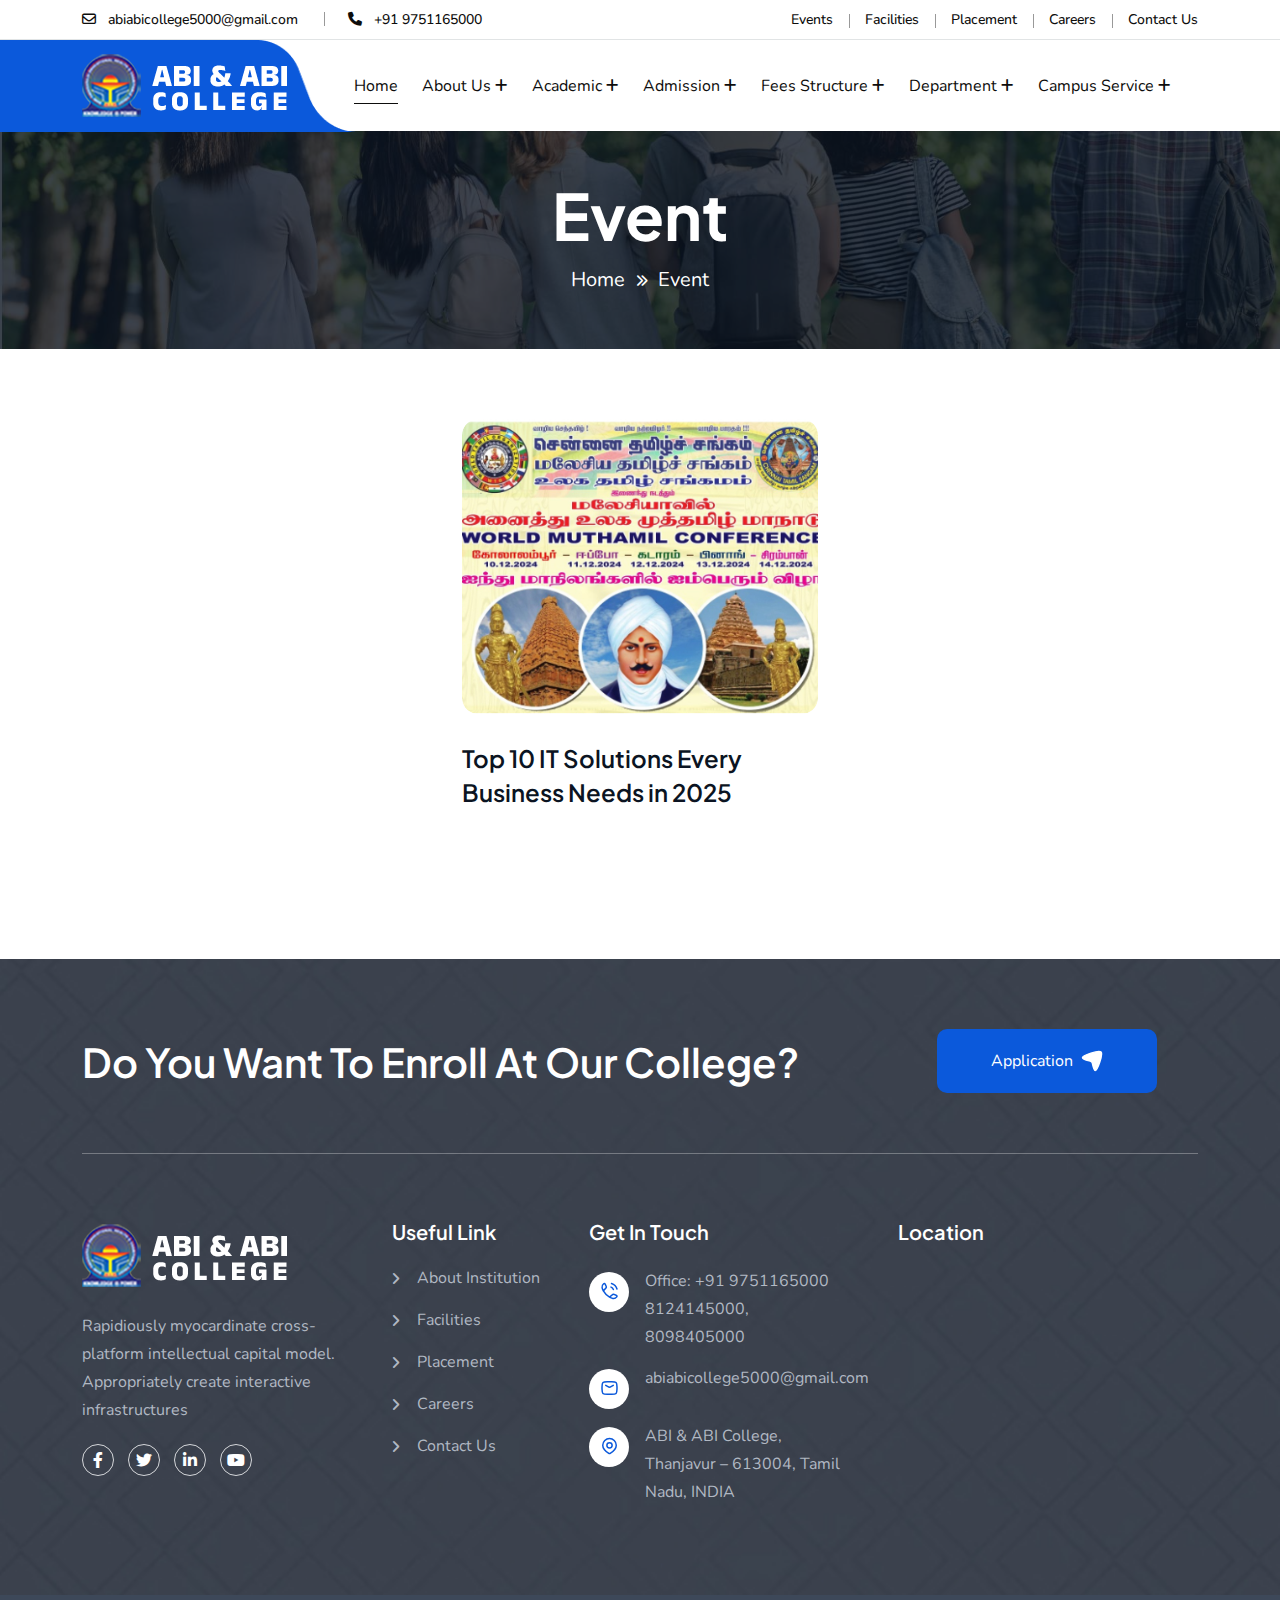
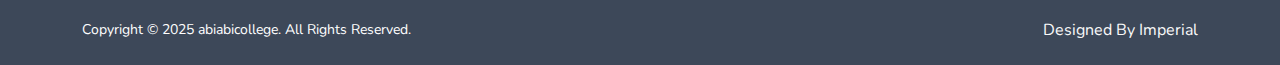
<file: event.html>
<!doctype html>
<html class="no-js" lang="zxx">

<head>
    <meta charset="utf-8">
    <meta http-equiv="x-ua-compatible" content="ie=edge">
    <title>Shared on THEMELOCK.COM - Atek - It Business and Consulting Service Html Template - Contact Us Two</title>
    <meta name="author" content="Atek">
    <meta name="description" content="Atek - It Business and Consulting Service Html Template">
    <meta name="keywords" content="Atek - It Business and Consulting Service Html Template">
    <meta name="robots" content="INDEX,FOLLOW">

    <!-- Mobile Specific Metas -->
    <meta name="viewport" content="width=device-width, initial-scale=1, shrink-to-fit=no">

    <!-- Favicons - Place favicon.ico in the root directory -->
    <link rel="apple-touch-icon" sizes="57x57" href="assets/img/favicons/apple-icon-57x57.png">
    <link rel="apple-touch-icon" sizes="60x60" href="assets/img/favicons/apple-icon-60x60.png">
    <link rel="apple-touch-icon" sizes="72x72" href="assets/img/favicons/apple-icon-72x72.png">
    <link rel="apple-touch-icon" sizes="76x76" href="assets/img/favicons/apple-icon-76x76.png">
    <link rel="apple-touch-icon" sizes="114x114" href="assets/img/favicons/apple-icon-114x114.png">
    <link rel="apple-touch-icon" sizes="120x120" href="assets/img/favicons/apple-icon-120x120.png">
    <link rel="apple-touch-icon" sizes="144x144" href="assets/img/favicons/apple-icon-144x144.png">
    <link rel="apple-touch-icon" sizes="152x152" href="assets/img/favicons/apple-icon-152x152.png">
    <link rel="apple-touch-icon" sizes="180x180" href="assets/img/favicons/apple-icon-180x180.png">
    <link rel="icon" type="image/png" sizes="192x192" href="assets/img/favicons/android-icon-192x192.png">
    <link rel="icon" type="image/png" sizes="32x32" href="assets/img/favicons/favicon-32x32.png">
    <link rel="icon" type="image/png" sizes="96x96" href="assets/img/favicons/favicon-96x96.png">
    <link rel="icon" type="image/png" sizes="16x16" href="assets/img/favicons/favicon-16x16.png">
    <link rel="manifest" href="assets/img/favicons/manifest.json">
    <meta name="msapplication-TileColor" content="#ffffff">
    <meta name="msapplication-TileImage" content="assets/img/favicons/ms-icon-144x144.png">
    <meta name="theme-color" content="#ffffff">

    <!--==============================
	  Google Fonts
	============================== -->
    <link rel="preconnect" href="https://fonts.googleapis.com">
    <link rel="preconnect" href="https://fonts.gstatic.com" crossorigin>
    <link rel="preconnect" href="https://fonts.googleapis.com">
    <link rel="preconnect" href="https://fonts.gstatic.com" crossorigin>
    <link
        href="https://fonts.googleapis.com/css2?family=Nunito:ital,wght@0,200..1000;1,200..1000&family=Plus+Jakarta+Sans:ital,wght@0,200..800;1,200..800&display=swap"
        rel="stylesheet">

    <!--==============================
	    All CSS File
	============================== -->
    <!--==============================
	    All CSS File
	============================== -->
    <!-- Bootstrap -->
    <link rel="stylesheet" href="assets/css/bootstrap.min.css">
    <!-- Fontawesome Icon -->
    <link rel="stylesheet" href="assets/css/fontawesome.min.css">
    <!-- Magnific Popup -->
    <link rel="stylesheet" href="assets/css/magnific-popup.min.css">

    <!-- Swiper css -->
    <link rel="stylesheet" href="assets/css/swiper-bundle.min.css">

    <!-- Theme Custom CSS -->
    <link rel="stylesheet" href="assets/css/style.css">

</head>

<body>

    <!--[if lte IE 9]>
    	<p class="browserupgrade">You are using an <strong>outdated</strong> browser. Please <a href="https://browsehappy.com/">upgrade your browser</a> to improve your experience and security.</p>
  	<![endif]-->


    <!--********************************
   		Code Start From Here 
	******************************** -->

    <!-- <div class="cursor-follower"></div> -->

    <!-- slider drag cursor -->
    <div class="slider-drag-cursor d-flex align-items-center justify-content-between">
        <span class="drag-icon-left"><img src="assets/img/icon/drag-arrow-left.svg" alt=""></span>
        DRAG
        <span class="drag-icon-right">
            <img src="assets/img/icon/drag-arrow-right.svg" alt="">
        </span>
    </div>


    <!--==============================
     Preloader
  ==============================-->
    <div class="preloader ">
        <button class="th-btn preloaderCls">Cancel Preloader </button>
        <div class="preloader-inner">
            <img src="assets/img/preloader.png" alt="img">
            <span class="loader">
                AbiAbi College
                <span class="loading-text">AbiAbi College</span>
            </span>
        </div>
    </div><!--==============================
    Sidemenu
============================== -->
    <div class="sidemenu-wrapper sidemenu-info ">
        <div class="sidemenu-content">
            <button class="closeButton sideMenuCls">
                <i class="far fa-times"></i>
            </button>
            <div class="widget  ">
                <div class="th-widget-about">
                    <div class="about-logo">
                        <a href="index.html"><img src="assets/img/logo2.svg" alt="Atek"></a>
                    </div>
                    <p class="about-text">Quick access to essential system features, including the dashboard for an
                        overview of operations, network settings for managing connectivity, system logs for tracking
                        activities.</p>
                    <div class="th-social">
                        <a href="https://www.facebook.com/"><i class="fab fa-facebook-f"></i></a>
                        <a href="https://www.twitter.com/"><i class="fab fa-twitter"></i></a>
                        <a href="https://www.linkedin.com/"><i class="fab fa-linkedin-in"></i></a>
                        <a href="https://www.whatsapp.com/"><i class="fab fa-whatsapp"></i></a>
                        <a href="https://instagram.com/"><i class="fab fa-instagram"></i></a>
                    </div>
                </div>
            </div>
            <div class="widget  ">
                <h3 class="widget_title">Recent Posts</h3>
                <div class="recent-post-wrap">
                    <div class="recent-post d-flex align-items-center">
                        <div class="media-img">
                            <a href="blog-details.html"><img src="assets/img/blog/recent-post-1-1.jpg"
                                    alt="Blog Image"></a>
                        </div>
                        <div class="media-body">
                            <div class="recent-post-meta">
                                <a href="blog.html"><i class="far fa-calendar"></i>24 Jun , 2025</a>
                            </div>
                            <h4 class="post-title"><a class="text-inherit" href="blog-details.html">Where Vision Meets
                                    Concrete
                                    Reality</a></h4>
                        </div>
                    </div>
                    <div class="recent-post d-flex align-items-center">
                        <div class="media-img">
                            <a href="blog-details.html"><img src="assets/img/blog/recent-post-1-2.jpg"
                                    alt="Blog Image"></a>
                        </div>
                        <div class="media-body">
                            <div class="recent-post-meta">
                                <a href="blog.html"><i class="far fa-calendar"></i>22 Jun , 2025</a>
                            </div>
                            <h4 class="post-title"><a class="text-inherit" href="blog-details.html">Raising the Bar in
                                    Construction.</a></h4>
                        </div>
                    </div>
                </div>
            </div>
            <div class="widget  ">
                <h3 class="widget_title">Get In Touch</h3>
                <div class="th-widget-contact">
                    <div class="info-box_text">
                        <div class="icon">
                            <img src="assets/img/icon/phone.svg" alt="img">
                        </div>
                        <div class="details">
                            <p><a href="tel:+01234567890" class="info-box_link">+01 234 567 890</a></p>
                            <p><a href="tel:+09876543210" class="info-box_link">+09 876 543 210</a></p>
                        </div>
                    </div>
                    <div class="info-box_text">
                        <div class="icon">
                            <img src="assets/img/icon/envelope.svg" alt="img">
                        </div>
                        <div class="details">
                            <p><a href="mailto:mailinfo00@atek.com" class="info-box_link">mailinfo00@atek.com</a></p>
                            <p><a href="mailto:support24@atek.com" class="info-box_link">support24@atek.com</a></p>
                        </div>
                    </div>
                    <div class="info-box_text">
                        <div class="icon"><img src="assets/img/icon/location-dot.svg" alt="img"></div>
                        <div class="details">
                            <p>789 Inner Lane, Holy park, California, USA</p>
                        </div>
                    </div>
                </div>
            </div>
        </div>
    </div>
    <div class="popup-search-box">
        <button class="searchClose"><i class="fal fa-times"></i></button>
        <form action="#">
            <input type="text" placeholder="What are you looking for?">
            <button type="submit"><i class="fal fa-search"></i></button>
        </form>
    </div><!--==============================
    Mobile Menu
  ============================== -->
<div class="th-menu-wrapper onepage-nav">
        <div class="th-menu-area text-center">
            <button class="th-menu-toggle"><i class="fal fa-times"></i></button>
            <div class="mobile-logo">
                <a href="index.html"><img src="assets/img/logo2.svg" alt="Atek"></a>
            </div>
            <div class="th-mobile-menu">
                <ul>
                    <li>
                        <a class="active" href="index.html">Home</a>


                    </li>
                    <li class="menu-item-has-children">
                        <a href="#">About Us</a>
                        <ul class="sub-menu">
                            <li><a href="about.html">About Us</a></li>
                            <li><a href="about2.html">About Us 2</a></li>
                        </ul>
                    </li>
                    <li class="menu-item-has-children">
                        <a href="#">Pages</a>
                        <ul class="sub-menu">
                            <li class="menu-item-has-children">
                                <a href="#">Shop</a>
                                <ul class="sub-menu">
                                    <li><a href="shop.html">Shop</a></li>
                                    <li><a href="shop-details.html">Shop Details</a></li>
                                    <li><a href="cart.html">Cart Page</a></li>
                                    <li><a href="checkout.html">Checkout</a></li>
                                    <li><a href="wishlist.html">Wishlist</a></li>
                                </ul>
                            </li>
                            <li><a href="gallery.html">Gallery</a></li>
                            <li><a href="case-study.html">Case Study</a></li>
                            <li><a href="case-study-details.html">Case Study Details</a></li>
                            <li><a href="career.html">Career</a></li>
                            <li><a href="career-details.html">Career Details</a></li>
                            <li><a href="team-guide.html">Team</a></li>
                            <li><a href="team-guider-details.html">Team Details</a></li>
                            <li><a href="faq.html">Faq Page</a></li>
                            <li><a href="price.html">Price Package</a></li>
                            <li><a href="error.html">Error Page</a></li>
                        </ul>
                    </li>
                    <li class="menu-item-has-children">
                        <a href="#">Our Services</a>
                        <ul class="sub-menu">
                            <li><a href="service.html">Services</a></li>
                            <li><a href="service-details.html">Service Details</a></li>
                        </ul>
                    </li>
                    <li class="menu-item-has-children">
                        <a href="#">Projects</a>
                        <ul class="sub-menu">
                            <li><a href="project-grid.html">Project Grid</a></li>
                            <li><a href="project-details.html">Project Details</a></li>
                        </ul>
                    </li>
                    <li class="menu-item-has-children">
                        <a href="#">Blog</a>
                        <ul class="sub-menu">
                            <li><a href="blog.html">Blog</a></li>
                            <li><a href="blog-grid.html">Blog Grid</a></li>
                            <li><a href="blog-details.html">Blog Details</a></li>
                        </ul>
                    </li>
                    <li class="menu-item-has-children">
                        <a href="contact.html">Contact us</a>
                        <ul class="sub-menu">
                            <li><a href="contact.html">Contact Us</a></li>
                            <li><a href="contact-2.html">Contact Us Two</a></li>
                        </ul>
                    </li>
                </ul>
            </div>
        </div>
    </div><!--==============================
	Header Area
==============================-->
    <header class="th-header header-layout1  sticky-wrapper">
        <div class="header-top">
            <div class="container th-container">
                <div class="row justify-content-center justify-content-xl-between align-items-center">
                    <div class="col-auto d-none d-md-block">
                        <div class="header-links">
                            <ul>
                                <li class="d-none d-xl-inline-block">
                                    <i class="fa-regular fa-envelope"></i>
                                    <span><a
                                            href="mailto:abiabicollege5000@gmail.com">abiabicollege5000@gmail.com</a></span>
                                </li>
                                <li class="d-none d-xl-inline-block">
                                    <i class="fa-solid fa-phone"></i>
                                    <span><a href="tel:+919751165000">+91 9751165000</a></span>
                                </li>
                            </ul>
                        </div>
                    </div>
                    <div class="col-auto">
                        <div class="header-right style2">

                            <div class="header-links">
                                <ul>
                                    <li class="d-none d-md-inline-block"><a href="event.html"> Events</a></li>
                                    <li class="d-none d-md-inline-block"><a href="#"> Facilities </a></li>
                                    <li class="d-none d-md-inline-block"><a href="placement.html"> Placement </a></li>
                                    <li class="d-none d-md-inline-block"><a href="carrer.html"> Careers </a></li>
                                    <li class="d-none d-md-inline-block"><a href="contact.html"> Contact Us </a></li>
                                </ul>
                            </div>
                        </div>
                    </div>
                </div>
            </div>
        </div>
        <div>
            <!-- Main Menu Area -->
            <div class="menu-area">
                <div class="container th-container">
                    <div class="row align-items-center justify-content-between">
                        <div class="col-auto">
                            <div class="header-logo">
                                <a href="index.html">
                                    <img src="assets/img/mainlogo.png" alt="Atek">
                                </a>
                            </div>
                        </div>
                        <div class="col-auto me-xxl-auto">
                            <nav class="main-menu d-none d-xl-inline-block">
                                <ul>
                                    <li>
                                        <a class="active" href="index.html">Home</a>

                                    </li>
                                    <li class="menu-item-has-children">
                                        <a href="#">About Us</a>
                                        <ul class="sub-menu">
                                            <li><a href="about-institution.html">About Institution</a></li>
                                            <li><a href="chairman-message.html">Chairman's Message</a></li>
                                            <li><a href="principal-message.html">Principal</a></li>

                                        </ul>
                                    </li>
                                    <li class="menu-item-has-children">
                                        <a href="#">Academic</a>
                                        <ul class="sub-menu">

                                            <li><a href="#">Regular Education Courses </a></li>
                                            <li><a href="#">Distance Education Courses</a></li>
                                            <li><a href="#">Affiliated University distance
                                                    education Courses</a></li>
                                            <li><a href="#">Community College Courses</a></li>
                                            <li><a href="#">NCVRT Courses</a></li>
                                            <li><a href="#">Skill development Courses</a></li>
                                            <li><a href="#"> Abi & Abi Vocational Training
                                                    Institute Courses</a></li>

                                        </ul>
                                    </li>
                                    <li class="menu-item-has-children">
                                        <a href="#">Admission</a>
                                        <ul class="sub-menu">
                                            <li><a href="#">Download Applications</a></li>
                                            <li><a href="#">Eligibility Criteria</a></li>
                                            <li><a href="#">Rules & Regulations</a></li>
                                            <li><a href="#">Students Duties</a></li>
                                            <li><a href="#">Scholarship</a></li>
                                        </ul>
                                    </li>
                                    <li class="menu-item-has-children">
                                        <a href="#">Fees structure</a>
                                        <ul class="sub-menu">
                                            <li><a href="#"> Cource Fees acadimic Year 2024 - 2025 </a></li>

                                        </ul>

                                    </li>
                                    <li class="menu-item-has-children">
                                        <a href="#">Department</a>
                                        <ul class="sub-menu">
                                            <li><a href="#">bio-chemistry</a></li>
                                            <li><a href="#">Computer science</a></li>
                                            <li><a href="#">Computer Application</a></li>
                                            <li><a href="#">Physics</a></li>
                                            <li><a href="#">Mathematics</a></li>
                                            <li><a href="#">Commerce</a></li>
                                            <li><a href="#">Tamil</a></li>
                                            <li><a href="#">English</a></li>
                                            <li><a href="#">Electronics & Communications</a></li>
                                            <li><a href="#">Visual Communication</a></li>
                                            <li><a href="#">Hotel Management</a></li>
                                            <li><a href="#">Social Work</a></li>
                                        </ul>
                                    </li>
                                    <li class="menu-item-has-children">
                                        <a href="#">Campus Service</a>
                                        <ul class="sub-menu">
                                            <li><a href="#"> National service scheme </a></li>
                                            <li><a href="#"> Red Ribbon Club </a></li>
                                            <li><a href="#"> youth red cross </a></li>
                                            <li><a href="#"> Club List </a></li>
                                            <li><a href="#"> Community Club </a></li>
                                        </ul>
                                    </li>

                                </ul>
                            </nav>
                            <button type="button" class="th-menu-toggle d-block d-xl-none"><i
                                    class="far fa-bars"></i></button>
                        </div>
                        <div class="col-auto d-none d-xl-block">
                            <div class="header-button">

                                <a href="applications.html" class="th-btn th-icon">Applications <i
                                        class="fa-light fa-arrow-right-long"></i></a>
                            </div>
                        </div>
                    </div>
                </div>
                <div class="logo-bg" data-mask-src="assets/img/logo_bg_mask.png"></div>
            </div>
        </div>
    </header>

    <!--==============================
    Breadcumb
============================== -->
    <div class="breadcumb-wrapper " data-bg-src="assets/abi-img/breadsrum.jpg">
        <div class="container">
            <div class="breadcumb-content">
                <h1 class="breadcumb-title">Event</h1>
                <ul class="breadcumb-menu">
                    <li><a href="index.html">Home</a></li>
                    <li>Event</li>
                </ul>
            </div>
        </div>
    </div><!--==============================
Contact Area  
==============================-->

    <section class="blog-area space-top">
        <div class="container">
            <div class="blog-area">
                <div class="row gy-30 justify-content-center">
                    <div class="col-xl-4 col-md-6">
                        <div class="blog-box th-ani">
                            <div class="blog-img global-img">
                                <img src="assets/abi-img/event1.jpg" alt="blog image">
                            </div>
                            <div class="blog-box_content">
                                <h3 class="box-title"><a href="blog-details.html">Top 10 IT Solutions Every Business Needs in 2025</a></h3>
                            </div>
                        </div>
                    </div>

                </div>

                </div>
            </div>
        </div>
    </section>
    
    <!--==============================
	Footer Area
==============================-->
    <footer class="footer-wrapper footer-layout1 footer-background space-top">
        <div class="widget-area">
            <div class="container">
                <div class="newsletter-area">
                    <div class="newsletter-top">
                        <div class="row gy-4 align-items-center">
                            <div class="col-lg-9">
                                <h2 class="newsletter-title text-white text-capitalize mb-0">Do you want to enroll at
                                    our College?</h2>
                            </div>
                            <div class="col-lg-3">
                                <form class="newsletter-form ">

                                    <a href="applications.html"><button type="submit" class="th-btn style3">Application <img
                                            src="assets/img/icon/plane.svg" alt=""></button></a>
                                </form>
                            </div>
                        </div>
                    </div>
                </div>
                <div class="row justify-content-between">
                    <div class="col-md-6 col-xl-3">
                        <div class="widget footer-widget">
                            <div class="th-widget-about">
                                <div class="about-logo">
                                    <a href="index.html"><img src="assets/img/mainlogo.png" alt="Atek"></a>
                                </div>
                                <p class="about-text">Rapidiously myocardinate cross-platform intellectual capital
                                    model. Appropriately create interactive infrastructures</p>
                                <div class="th-social">
                                    <a href="https://www.facebook.com/"><i class="fab fa-facebook-f"></i></a>
                                    <a href="https://www.twitter.com/"><i class="fab fa-twitter"></i></a>
                                    <a href="https://www.linkedin.com/"><i class="fab fa-linkedin-in"></i></a>
                                    <a href="https://www.youtube.com/"><i class="fab fa-youtube"></i></a>

                                </div>
                            </div>
                        </div>
                    </div>
                    <div class="col-md-6 col-xl-auto">
                        <div class="widget widget_nav_menu footer-widget">
                            <h3 class="widget_title">Useful Link</h3>
                            <div class="menu-all-pages-container">
                                <ul class="menu">

                                    <li><a href="about-institution.html">About Institution</a></li>
                                    <li><a href="about.html">Facilities</a></li>
                                    <li><a href="placement.html">Placement</a></li>
                                    <li><a href="carrer.html">Careers</a></li>
                                    <li><a href="contact.html">Contact Us</a></li>
                                </ul>
                            </div>
                        </div>
                    </div>
                    <div class="col-md-6 col-xl-auto">
                        <div class="widget footer-widget">
                            <h3 class="widget_title">Get In Touch</h3>
                            <div class="th-widget-contact">
                                <div class="info-box_text">
                                    <div class="icon">
                                        <img src="assets/img/icon/phone.svg" alt="img">
                                    </div>
                                    <div class="details">
                                        <p><a href="tel:+01234567890" class="info-box_link">Office: +91 9751165000</a>
                                        </p>
                                        <p><a href="tel:+09876543210" class="info-box_link">8124145000, 8098405000</a>
                                        </p>
                                    </div>
                                </div>
                                <div class="info-box_text">
                                    <div class="icon">
                                        <img src="assets/img/icon/envelope.svg" alt="img">
                                    </div>
                                    <div class="details">
                                        <p><a href="mailto:abiabicollege5000@gmail.com"
                                                class="info-box_link">abiabicollege5000@gmail.com</a></p>

                                    </div>
                                </div>
                                <div class="info-box_text">
                                    <div class="icon"><img src="assets/img/icon/location-dot.svg" alt="img"></div>
                                    <div class="details">
                                        <p><a href="https://maps.app.goo.gl/QyH2fFoJ9fii93mt7" target="_blank">ABI & ABI
                                                College,
                                                Thanjavur – 613004, Tamil Nadu, INDIA</a></p>
                                    </div>
                                </div>
                            </div>
                        </div>
                    </div>
                    <div class="col-md-6 col-xl-auto">
                        <div class="widget footer-widget">
                            <h3 class="widget_title">Location</h3>
                            <iframe
                                src="https://www.google.com/maps/embed?pb=!1m14!1m8!1m3!1d15674.488704530972!2d79.1507095!3d10.8401987!3m2!1i1024!2i768!4f13.1!3m3!1m2!1s0x0%3A0x11f0b07a0aa7d763!2sAbi%20%26%20Abi%20Arts%20College!5e0!3m2!1sen!2sin!4v1577108990731!5m2!1sen!2sin"
                                width="100%" height="180px" frameborder="0" style="border:0;"
                                allowfullscreen="true"></iframe>
                        </div>
                    </div>
                </div>
            </div>
        </div>
        <div class="copyright-wrap">
            <div class="container">
                <div class="row justify-content-lg-between align-items-center">
                    <div class="col-lg-6">
                        <p class="copyright-text">Copyright © 2025 <a href="index.html">abiabicollege</a>. All Rights
                            Reserved.
                        </p>
                    </div>
                    <div class="col-lg-6 text-center text-lg-end">
                        <div class="footer-links">
                            <ul>
                                <li><a href="https://impinfo.in/" target="_blank"> Designed By Imperial</a></li>

                            </ul>
                        </div>
                    </div>
                </div>

            </div>
        </div>

    </footer>

    <!--********************************
			Code End  Here 
	******************************** -->

    <!-- Scroll To Top -->
    <div class="scroll-top">
        <svg class="progress-circle svg-content" width="100%" height="100%" viewBox="-1 -1 102 102">
            <path d="M50,1 a49,49 0 0,1 0,98 a49,49 0 0,1 0,-98"
                style="transition: stroke-dashoffset 10ms linear 0s; stroke-dasharray: 307.919, 307.919; stroke-dashoffset: 307.919;">
            </path>
        </svg>
    </div>
    <!--==============================
    All Js File
============================== -->
    <!-- Jquery -->
    <script src="assets/js/vendor/jquery-3.7.1.min.js"></script>
    <!-- Swiper Js -->
    <script src="assets/js/swiper-bundle.min.js"></script>
    <!-- Bootstrap -->
    <script src="assets/js/bootstrap.min.js"></script>
    <!-- Magnific Popup -->
    <script src="assets/js/jquery.magnific-popup.min.js"></script>
    <!-- Counter Up -->
    <script src="assets/js/jquery.counterup.min.js"></script>
    <!-- circle-progress -->
    <script src="assets/js/circle-progress.js"></script>
    <!-- Range Slider -->
    <script src="assets/js/jquery-ui.min.js"></script>
    <!-- imagesloaded -->
    <script src="assets/js/imagesloaded.pkgd.min.js"></script>
    <!-- isotope -->
    <script src="assets/js/isotope.pkgd.min.js"></script>

    <!-- nice select -->
    <script src="assets/js/nice-select.min.js"></script>
    <!-- wow -->
    <script src="assets/js/wow.min.js"></script>
    <!-- gsap -->
    <script src="assets/js/gsap.min.js"></script>
    <script src="assets/js/ScrollTrigger.min.js"></script>
    <script src="assets/js/SplitText.js"></script>
    <!-- Scroll Trigger -->
    <script src="assets/js/ScrollTrigger.min.js"></script>
    <!-- Lenis Smooth Scroll -->
    <script src="assets/js/lenis.min.js"></script>



    <!-- Main Js File -->
    <script src="assets/js/main.js"></script>
</body>

</html>
</file>
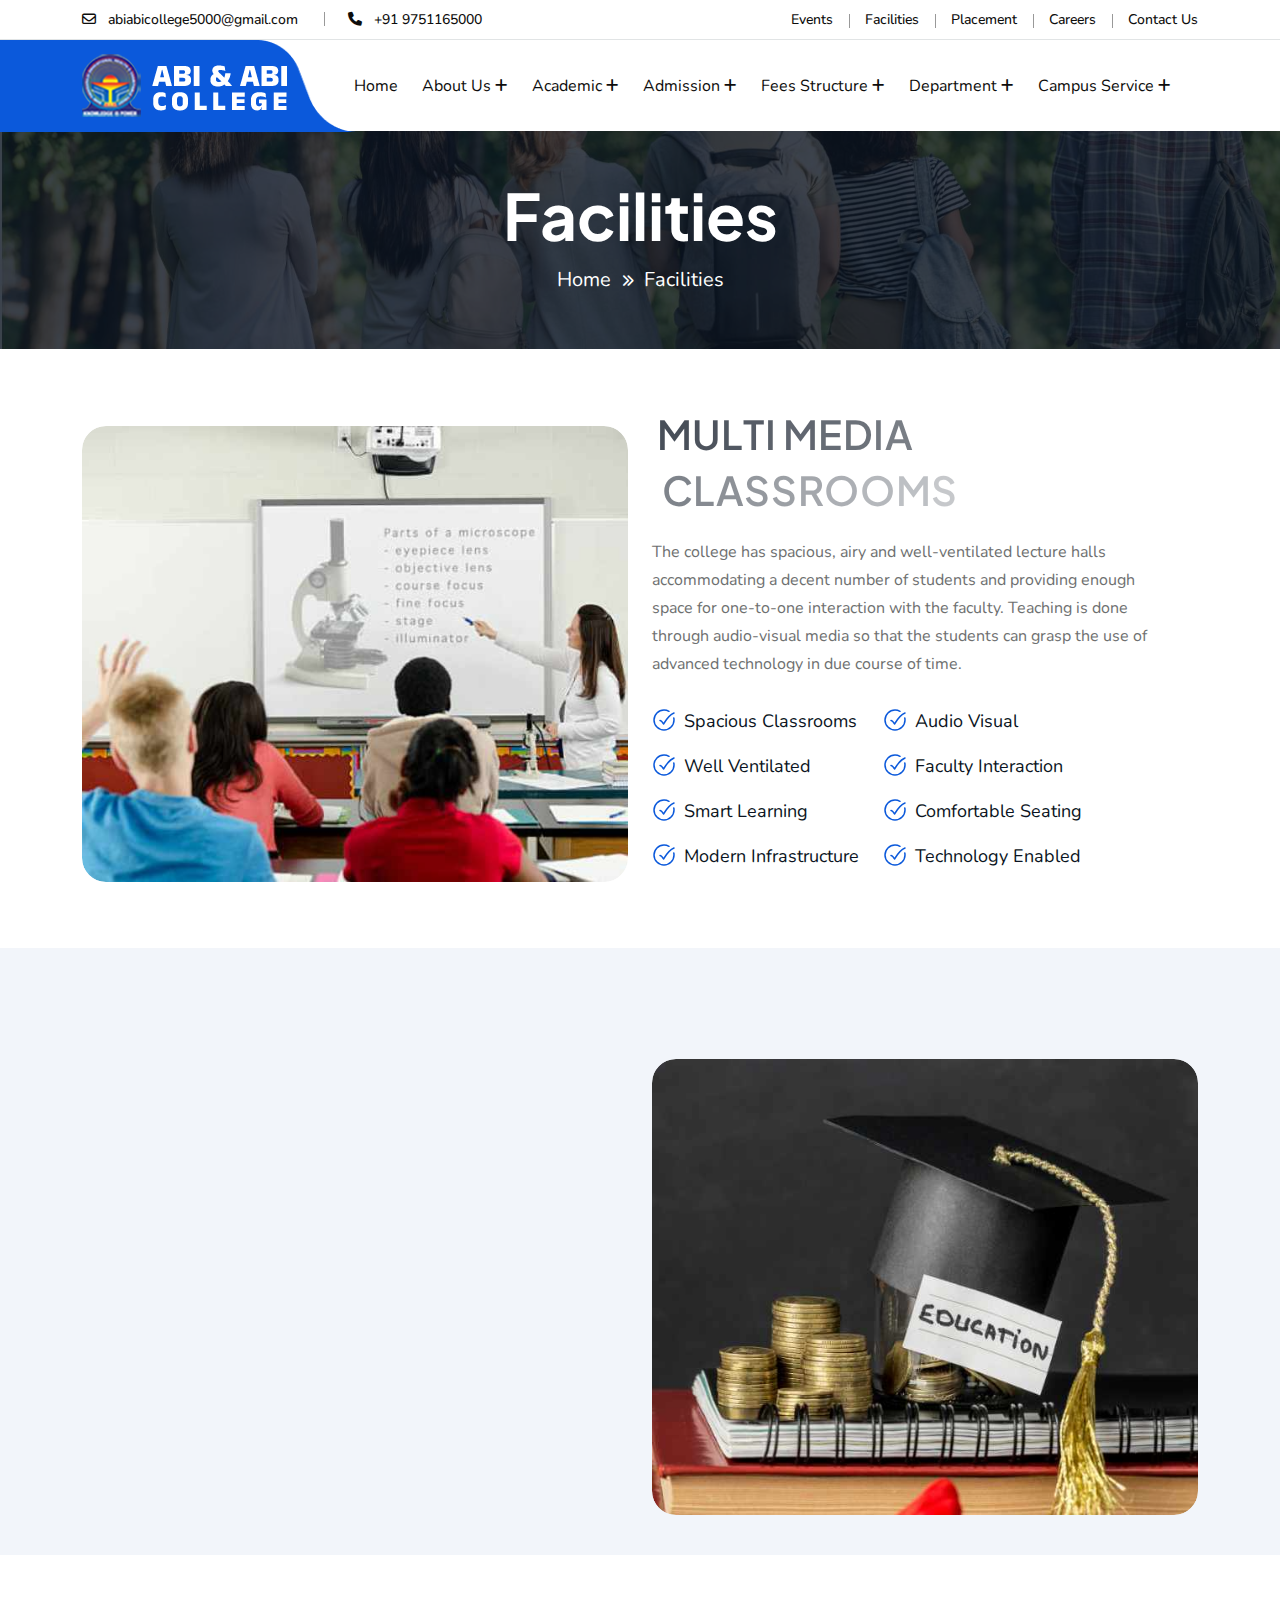
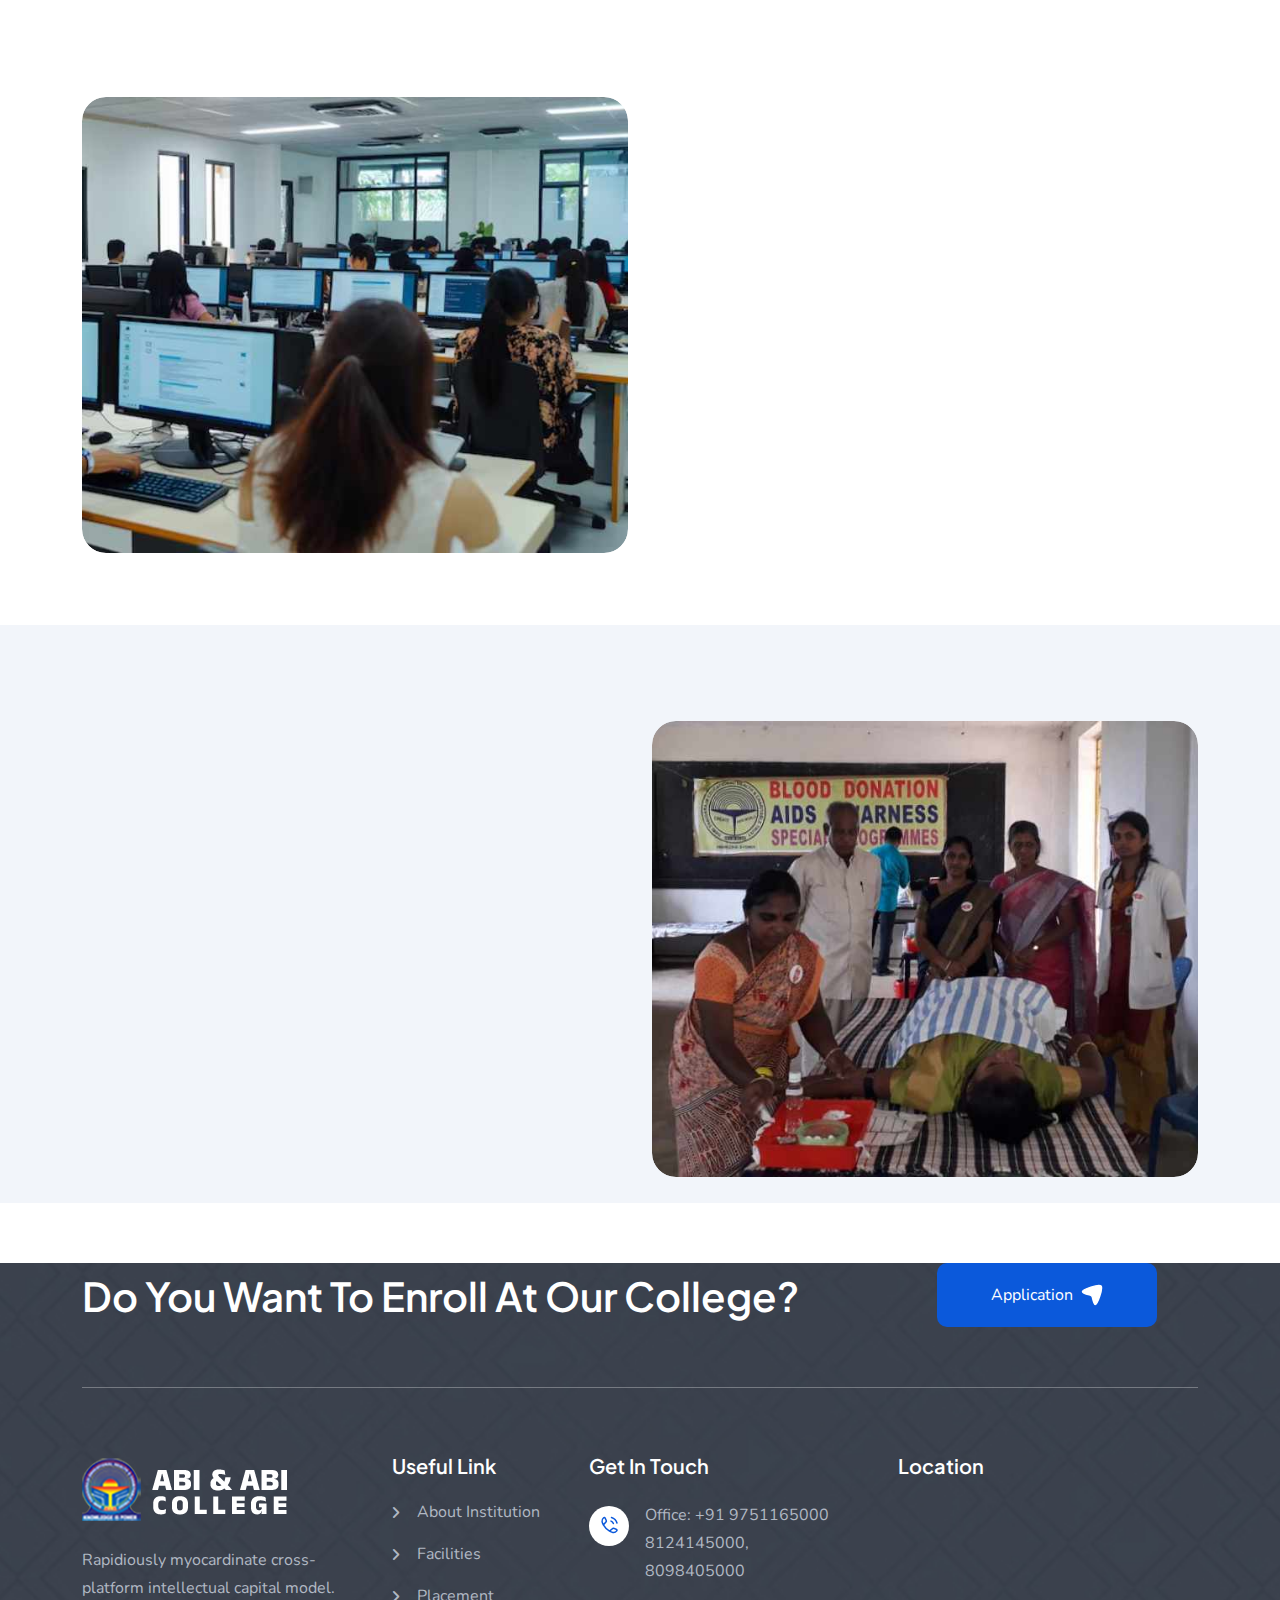
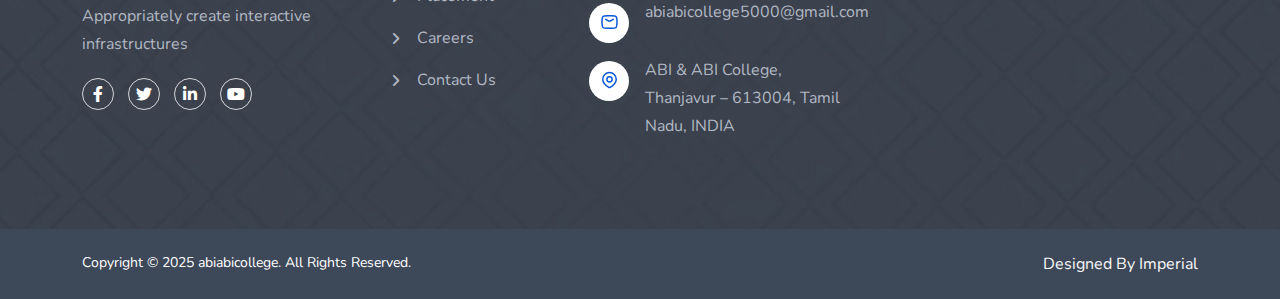
<file: facilities.html>
<!doctype html>
<html class="no-js" lang="zxx">

<head>
    <meta charset="utf-8">
    <meta http-equiv="x-ua-compatible" content="ie=edge">
    <title>Events</title>
    <meta name="author" content="Atek">
    <meta name="description" content="Atek - It Business and Consulting Service Html Template">
    <meta name="keywords" content="Atek - It Business and Consulting Service Html Template">
    <meta name="robots" content="INDEX,FOLLOW">

    <!-- Mobile Specific Metas -->
    <meta name="viewport" content="width=device-width, initial-scale=1, shrink-to-fit=no">

    <!-- Favicons - Place favicon.ico in the root directory -->
    <link rel="apple-touch-icon" sizes="57x57" href="assets/img/favicons/apple-icon-57x57.png">
    <link rel="apple-touch-icon" sizes="60x60" href="assets/img/favicons/apple-icon-60x60.png">
    <link rel="apple-touch-icon" sizes="72x72" href="assets/img/favicons/apple-icon-72x72.png">
    <link rel="apple-touch-icon" sizes="76x76" href="assets/img/favicons/apple-icon-76x76.png">
    <link rel="apple-touch-icon" sizes="114x114" href="assets/img/favicons/apple-icon-114x114.png">
    <link rel="apple-touch-icon" sizes="120x120" href="assets/img/favicons/apple-icon-120x120.png">
    <link rel="apple-touch-icon" sizes="144x144" href="assets/img/favicons/apple-icon-144x144.png">
    <link rel="apple-touch-icon" sizes="152x152" href="assets/img/favicons/apple-icon-152x152.png">
    <link rel="apple-touch-icon" sizes="180x180" href="assets/img/favicons/apple-icon-180x180.png">
    <link rel="icon" type="image/png" sizes="192x192" href="assets/img/favicons/android-icon-192x192.png">
    <link rel="icon" type="image/png" sizes="32x32" href="assets/img/favicons/favicon-32x32.png">
    <link rel="icon" type="image/png" sizes="96x96" href="assets/img/favicons/favicon-96x96.png">
    <link rel="icon" type="image/png" sizes="16x16" href="assets/img/favicons/favicon-16x16.png">
    <link rel="manifest" href="assets/img/favicons/manifest.json">
    <meta name="msapplication-TileColor" content="#ffffff">
    <meta name="msapplication-TileImage" content="assets/img/favicons/ms-icon-144x144.png">
    <meta name="theme-color" content="#ffffff">

    <!--==============================
	  Google Fonts
	============================== -->
    <link rel="preconnect" href="https://fonts.googleapis.com">
    <link rel="preconnect" href="https://fonts.gstatic.com" crossorigin>
    <link rel="preconnect" href="https://fonts.googleapis.com">
    <link rel="preconnect" href="https://fonts.gstatic.com" crossorigin>
    <link
        href="https://fonts.googleapis.com/css2?family=Nunito:ital,wght@0,200..1000;1,200..1000&family=Plus+Jakarta+Sans:ital,wght@0,200..800;1,200..800&display=swap"
        rel="stylesheet">

    <!--==============================
	    All CSS File
	============================== -->
    <!--==============================
	    All CSS File
	============================== -->
    <!-- Bootstrap -->
    <link rel="stylesheet" href="assets/css/bootstrap.min.css">
    <!-- Fontawesome Icon -->
    <link rel="stylesheet" href="assets/css/fontawesome.min.css">
    <!-- Magnific Popup -->
    <link rel="stylesheet" href="assets/css/magnific-popup.min.css">

    <!-- Swiper css -->
    <link rel="stylesheet" href="assets/css/swiper-bundle.min.css">

    <!-- Theme Custom CSS -->
    <link rel="stylesheet" href="assets/css/style.css">

</head>

<body>

    <!--[if lte IE 9]>
    	<p class="browserupgrade">You are using an <strong>outdated</strong> browser. Please <a href="https://browsehappy.com/">upgrade your browser</a> to improve your experience and security.</p>
  	<![endif]-->


    <!--********************************
   		Code Start From Here 
	******************************** -->

    <!-- <div class="cursor-follower"></div> -->

    <!-- slider drag cursor -->
    <div class="slider-drag-cursor d-flex align-items-center justify-content-between">
        <span class="drag-icon-left"><img src="assets/img/icon/drag-arrow-left.svg" alt=""></span>
        DRAG
        <span class="drag-icon-right">
            <img src="assets/img/icon/drag-arrow-right.svg" alt="">
        </span>
    </div>


    <!--==============================
     Preloader
  ==============================-->
    <div class="preloader ">
        <button class="th-btn preloaderCls">Cancel Preloader </button>
        <div class="preloader-inner">
            <img src="assets/img/preloader.png" alt="img">
            <span class="loader">
                AbiAbi College
                <span class="loading-text">AbiAbi College</span>
            </span>
        </div>
    </div><!--==============================
    Sidemenu
============================== -->
    <div class="sidemenu-wrapper sidemenu-info ">
        <div class="sidemenu-content">
            <button class="closeButton sideMenuCls">
                <i class="far fa-times"></i>
            </button>
            <div class="widget  ">
                <div class="th-widget-about">
                    <div class="about-logo">
                        <a href="index.html"><img src="assets/img/logo2.svg" alt="Atek"></a>
                    </div>
                    <p class="about-text">Quick access to essential system features, including the dashboard for an
                        overview of operations, network settings for managing connectivity, system logs for tracking
                        activities.</p>
                    <div class="th-social">
                        <a href="https://www.facebook.com/"><i class="fab fa-facebook-f"></i></a>
                        <a href="https://www.twitter.com/"><i class="fab fa-twitter"></i></a>
                        <a href="https://www.linkedin.com/"><i class="fab fa-linkedin-in"></i></a>
                        <a href="https://www.whatsapp.com/"><i class="fab fa-whatsapp"></i></a>
                        <a href="https://instagram.com/"><i class="fab fa-instagram"></i></a>
                    </div>
                </div>
            </div>
            <div class="widget  ">
                <h3 class="widget_title">Recent Posts</h3>
                <div class="recent-post-wrap">
                    <div class="recent-post d-flex align-items-center">
                        <div class="media-img">
                            <a href="event-detail.html"><img src="assets/img/blog/recent-post-1-1.jpg"
                                    alt="Blog Image"></a>
                        </div>
                        <div class="media-body">
                            <div class="recent-post-meta">
                                <a href="blog.html"><i class="far fa-calendar"></i>24 Jun , 2025</a>
                            </div>
                            <h4 class="post-title"><a class="text-inherit" href="event-detail.html">Where Vision Meets
                                    Concrete
                                    Reality</a></h4>
                        </div>
                    </div>
                    <div class="recent-post d-flex align-items-center">
                        <div class="media-img">
                            <a href="event-detail.html"><img src="assets/img/blog/recent-post-1-2.jpg"
                                    alt="Blog Image"></a>
                        </div>
                        <div class="media-body">
                            <div class="recent-post-meta">
                                <a href="blog.html"><i class="far fa-calendar"></i>22 Jun , 2025</a>
                            </div>
                            <h4 class="post-title"><a class="text-inherit" href="event-detail.html">Raising the Bar in
                                    Construction.</a></h4>
                        </div>
                    </div>
                </div>
            </div>
            <div class="widget  ">
                <h3 class="widget_title">Get In Touch</h3>
                <div class="th-widget-contact">
                    <div class="info-box_text">
                        <div class="icon">
                            <img src="assets/img/icon/phone.svg" alt="img">
                        </div>
                        <div class="details">
                            <p><a href="tel:+01234567890" class="info-box_link">+01 234 567 890</a></p>
                            <p><a href="tel:+09876543210" class="info-box_link">+09 876 543 210</a></p>
                        </div>
                    </div>
                    <div class="info-box_text">
                        <div class="icon">
                            <img src="assets/img/icon/envelope.svg" alt="img">
                        </div>
                        <div class="details">
                            <p><a href="mailto:mailinfo00@atek.com" class="info-box_link">mailinfo00@atek.com</a></p>
                            <p><a href="mailto:support24@atek.com" class="info-box_link">support24@atek.com</a></p>
                        </div>
                    </div>
                    <div class="info-box_text">
                        <div class="icon"><img src="assets/img/icon/location-dot.svg" alt="img"></div>
                        <div class="details">
                            <p>789 Inner Lane, Holy park, California, USA</p>
                        </div>
                    </div>
                </div>
            </div>
        </div>
    </div>
    <div class="popup-search-box">
        <button class="searchClose"><i class="fal fa-times"></i></button>
        <form action="#">
            <input type="text" placeholder="What are you looking for?">
            <button type="submit"><i class="fal fa-search"></i></button>
        </form>
    </div><!--==============================
    Mobile Menu
  ============================== -->
    <div class="th-menu-wrapper onepage-nav">
        <div class="th-menu-area text-center">
            <button class="th-menu-toggle"><i class="fal fa-times"></i></button>
            <div class="mobile-logo">
                <a href="index.html"><img src="assets/img/logo2.svg" alt="Atek"></a>
            </div>
            <div class="th-mobile-menu">
                <ul>
                    <li>
                        <a class="active" href="index.html">Home</a>


                    </li>
                    <li class="menu-item-has-children">
                        <a href="#">About Us</a>
                        <ul class="sub-menu">
                            <li><a href="about.html">About Us</a></li>
                            <li><a href="about2.html">About Us 2</a></li>
                        </ul>
                    </li>
                    <li class="menu-item-has-children">
                        <a href="#">Pages</a>
                        <ul class="sub-menu">
                            <li class="menu-item-has-children">
                                <a href="#">Shop</a>
                                <ul class="sub-menu">
                                    <li><a href="shop.html">Shop</a></li>
                                    <li><a href="shop-details.html">Shop Details</a></li>
                                    <li><a href="cart.html">Cart Page</a></li>
                                    <li><a href="checkout.html">Checkout</a></li>
                                    <li><a href="wishlist.html">Wishlist</a></li>
                                </ul>
                            </li>
                            <li><a href="gallery.html">Gallery</a></li>
                            <li><a href="case-study.html">Case Study</a></li>
                            <li><a href="case-study-details.html">Case Study Details</a></li>
                            <li><a href="career.html">Career</a></li>
                            <li><a href="career-details.html">Career Details</a></li>
                            <li><a href="team-guide.html">Team</a></li>
                            <li><a href="team-guider-details.html">Team Details</a></li>
                            <li><a href="faq.html">Faq Page</a></li>
                            <li><a href="price.html">Price Package</a></li>
                            <li><a href="error.html">Error Page</a></li>
                        </ul>
                    </li>
                    <li class="menu-item-has-children">
                        <a href="#">Our Services</a>
                        <ul class="sub-menu">
                            <li><a href="service.html">Services</a></li>
                            <li><a href="service-details.html">Service Details</a></li>
                        </ul>
                    </li>
                    <li class="menu-item-has-children">
                        <a href="#">Projects</a>
                        <ul class="sub-menu">
                            <li><a href="project-grid.html">Project Grid</a></li>
                            <li><a href="project-details.html">Project Details</a></li>
                        </ul>
                    </li>
                    <li class="menu-item-has-children">
                        <a href="#">Blog</a>
                        <ul class="sub-menu">
                            <li><a href="blog.html">Blog</a></li>
                            <li><a href="blog-grid.html">Blog Grid</a></li>
                            <li><a href="event-detail.html">Blog Details</a></li>
                        </ul>
                    </li>
                    <li class="menu-item-has-children">
                        <a href="contact.html">Contact us</a>
                        <ul class="sub-menu">
                            <li><a href="contact.html">Contact Us</a></li>
                            <li><a href="contact-2.html">Contact Us Two</a></li>
                        </ul>
                    </li>
                </ul>
            </div>
        </div>
    </div><!--==============================
	Header Area
==============================-->
    <header class="th-header header-layout1  sticky-wrapper">
        <div class="header-top">
            <div class="container th-container">
                <div class="row justify-content-center justify-content-xl-between align-items-center">
                    <div class="col-auto d-none d-md-block">
                        <div class="header-links">
                            <ul>
                                <li class="d-none d-xl-inline-block">
                                    <i class="fa-regular fa-envelope"></i>
                                    <span><a
                                            href="mailto:abiabicollege5000@gmail.com">abiabicollege5000@gmail.com</a></span>
                                </li>
                                <li class="d-none d-xl-inline-block">
                                    <i class="fa-solid fa-phone"></i>
                                    <span><a href="tel:+919751165000">+91 9751165000</a></span>
                                </li>
                            </ul>
                        </div>
                    </div>
                    <div class="col-auto">
                        <div class="header-right style2">

                            <div class="header-links">
                                <ul>
                                    <li class="d-none d-md-inline-block"><a href="event.html"> Events</a></li>
                                    <li class="d-none d-md-inline-block"><a href="facilities.html"> Facilities </a></li>
                                    <li class="d-none d-md-inline-block"><a href="placement.html"> Placement </a></li>
                                    <li class="d-none d-md-inline-block"><a href="carrer.html"> Careers </a></li>
                                    <li class="d-none d-md-inline-block"><a href="contact.html"> Contact Us </a></li>
                                </ul>
                            </div>
                        </div>
                    </div>
                </div>
            </div>
        </div>
        <div>
            <!-- Main Menu Area -->
            <div class="menu-area">
                <div class="container th-container">
                    <div class="row align-items-center justify-content-between">
                        <div class="col-auto">
                            <div class="header-logo">
                                <a href="index.html">
                                    <img src="assets/img/mainlogo.png" alt="Atek">
                                </a>
                            </div>
                        </div>
                        <div class="col-auto me-xxl-auto">
                            <nav class="main-menu d-none d-xl-inline-block">
                                <ul>
                                    <li>
                                        <a href="index.html">Home</a>

                                    </li>
                                    <li class="menu-item-has-children">
                                        <a href="#">About Us</a>
                                        <ul class="sub-menu">
                                            <li><a href="about-institution.html">About Institution</a></li>
                                            <li><a href="chairman-message.html">Chairman's Message</a></li>
                                            <li><a href="principal-message.html">Principal</a></li>

                                        </ul>
                                    </li>
                                    <li class="menu-item-has-children">
                                        <a href="#">Academic</a>
                                        <ul class="sub-menu">

                                            <li><a href="#">Regular Education Courses </a></li>
                                            <li><a href="#">Distance Education Courses</a></li>
                                            <li><a href="#">Affiliated University distance
                                                    education Courses</a></li>
                                            <li><a href="#">Community College Courses</a></li>
                                            <li><a href="#">NCVRT Courses</a></li>
                                            <li><a href="#">Skill development Courses</a></li>
                                            <li><a href="#"> Abi & Abi Vocational Training
                                                    Institute Courses</a></li>

                                        </ul>
                                    </li>
                                    <li class="menu-item-has-children">
                                        <a href="#">Admission</a>
                                        <ul class="sub-menu">
                                            <li><a href="#">Download Applications</a></li>
                                            <li><a href="#">Eligibility Criteria</a></li>
                                            <li><a href="#">Rules & Regulations</a></li>
                                            <li><a href="#">Students Duties</a></li>
                                            <li><a href="#">Scholarship</a></li>
                                        </ul>
                                    </li>
                                    <li class="menu-item-has-children">
                                        <a href="#">Fees structure</a>
                                        <ul class="sub-menu">
                                            <li><a href="#"> Cource Fees acadimic Year 2024 - 2025 </a></li>

                                        </ul>

                                    </li>
                                    <li class="menu-item-has-children">
                                        <a href="#">Department</a>
                                        <ul class="sub-menu">
                                            <li><a href="#">bio-chemistry</a></li>
                                            <li><a href="#">Computer science</a></li>
                                            <li><a href="#">Computer Application</a></li>
                                            <li><a href="#">Physics</a></li>
                                            <li><a href="#">Mathematics</a></li>
                                            <li><a href="#">Commerce</a></li>
                                            <li><a href="#">Tamil</a></li>
                                            <li><a href="#">English</a></li>
                                            <li><a href="#">Electronics & Communications</a></li>
                                            <li><a href="#">Visual Communication</a></li>
                                            <li><a href="#">Hotel Management</a></li>
                                            <li><a href="#">Social Work</a></li>
                                        </ul>
                                    </li>
                                    <li class="menu-item-has-children">
                                        <a href="#">Campus Service</a>
                                        <ul class="sub-menu">
                                            <li><a href="#"> National service scheme </a></li>
                                            <li><a href="#"> Red Ribbon Club </a></li>
                                            <li><a href="#"> youth red cross </a></li>
                                            <li><a href="#"> Club List </a></li>
                                            <li><a href="#"> Community Club </a></li>
                                        </ul>
                                    </li>

                                </ul>
                            </nav>
                            <button type="button" class="th-menu-toggle d-block d-xl-none"><i
                                    class="far fa-bars"></i></button>
                        </div>
                        <div class="col-auto d-none d-xl-block">
                            <div class="header-button">

                                <a href="applications.html" class="th-btn th-icon">Applications <i
                                        class="fa-light fa-arrow-right-long"></i></a>
                            </div>
                        </div>
                    </div>
                </div>
                <div class="logo-bg" data-mask-src="assets/img/logo_bg_mask.png"></div>
            </div>
        </div>
    </header>

    <!--==============================
    Breadcumb
============================== -->
    <div class="breadcumb-wrapper " data-bg-src="assets/abi-img/breadsrum.jpg">
        <div class="container">
            <div class="breadcumb-content">
                <h1 class="breadcumb-title">Facilities</h1>
                <ul class="breadcumb-menu">
                    <li><a href="index.html">Home</a></li>
                    <li>Facilities</li>
                </ul>
            </div>
        </div>
    </div><!--==============================
Contact Area  
==============================-->

    <div class="about-area  space-top">
        <div class="container">
            <div class="row gy-30 mb-60 align-items-center">
                <div class="col-lg-6">
                    <div class="about-image ab-img16 global-img">
                        <img src="assets/abi-img/f1.jpg" alt="">
                    </div>
                </div>
                <div class="col-lg-6">
                    <div class="about-item style-16 ps-xxl-4 ms-xxl-4">
                        <div class="about-content">
                            <h3 class="box-title text-anime-style-2">MULTI MEDIA
                                CLASSROOMS</h3>
                            <p class="about-text wow fadeInUp" data-wow-delay=".3s" style="text-transform: none;">The
                                college has spacious, airy and well-ventilated lecture halls accommodating a decent
                                number of students and providing enough space for one-to-one interaction with the
                                faculty. Teaching is done through audio-visual media so that the students can grasp the
                                use of advanced technology in due course of time.</p>
                            <div class="about-featured-box d-md-flex align-items-start">
                                <div class="about-feature pe-xl-4">
                                    <ul>
                                        <li class="wow fadeInUp" data-wow-delay=".1s">Spacious Classrooms</li>
                                        <li class="wow fadeInUp" data-wow-delay=".2s">Well Ventilated</li>
                                        <li class="wow fadeInUp" data-wow-delay=".3s">Smart Learning</li>
                                        <li class="wow fadeInUp" data-wow-delay=".4s">Modern Infrastructure</li>
                                    </ul>
                                </div>
                                <div class="about-feature">
                                    <ul>
                                        <li class="wow fadeInUp" data-wow-delay=".5s">Audio Visual</li>
                                        <li class="wow fadeInUp" data-wow-delay=".6s">Faculty Interaction</li>
                                        <li class="wow fadeInUp" data-wow-delay=".7s">Comfortable Seating</li>
                                        <li class="wow fadeInUp" data-wow-delay=".8s">Technology Enabled</li>
                                    </ul>
                                </div>
                            </div>
                        </div>
                    </div>
                </div>
            </div>
        </div>
    </div>

    <div class="about-area space-bottom-fac bg-smoke">
        <div class="container" style="padding-top: 70px;">
            <div class="row gy-30 mb-60 align-items-center">
                <div class="col-lg-6 order-1 order-lg-0">
                    <div class="about-item style-16 pe-xxl-4 me-xxl-4">
                        <div class="about-content">
                            <h3 class="box-title text-anime-style-2">SCHOLARSHIP & LOAN
                                FACILITY
                            </h3>
                            <p class="about-text wow fadeInUp" style="text-transform: none;">Scholarships are often a
                                crucial part of an applicant
                                choosing to attend Higher Education. We offer Scholarships in varying amounts all the
                                way up to a full-ride. Apart from In-house scholarships, we also connect students to
                                various Industry based scholarships and Government Schemes for Financial Aid.Abi & abi
                                Institution has been granting scholarships to the students and some of the cases are
                                Meritorious Scholarships,Need based scholarships, to Women Candidates, for existing
                                students who has shown remarkable holistic growth.</p>
                            <div class="about-featured-box d-md-flex align-items-start">
                                <div class="about-feature pe-xl-4">
                                    <ul>
                                        <li class="wow fadeInUp" data-wow-delay=".1s">Merit Scholarships</li>
                                        <li class="wow fadeInUp" data-wow-delay=".2s">Need Based</li>
                                        <li class="wow fadeInUp" data-wow-delay=".3s">Women Scholarships</li>
                                    </ul>
                                </div>
                                <div class="about-feature">
                                    <ul>
                                        <li class="wow fadeInUp" data-wow-delay=".4s">Full Ride</li>
                                        <li class="wow fadeInUp" data-wow-delay=".5s">Government Schemes</li>
                                        <li class="wow fadeInUp" data-wow-delay=".6s">Industry Scholarships</li>
                                    </ul>
                                </div>
                            </div>
                        </div>
                    </div>
                </div>
                <div class="col-lg-6 order-0 order-lg-1">
                    <div class="about-image ab-img16 global-img">
                        <img src="assets/abi-img/f2.jpg" alt="">
                    </div>
                </div>
            </div>
        </div>
    </div>


    <div class="about-area  space-top">
        <div class="container">
            <div class="row gy-30 mb-60 align-items-center">
                <div class="col-lg-6">
                    <div class="about-image ab-img16 global-img">
                        <img src="assets/abi-img/f3.jpg" alt="">
                    </div>
                </div>
                <div class="col-lg-6">
                    <div class="about-item style-16 ps-xxl-4 ms-xxl-4">
                        <div class="about-content">
                            <h3 class="box-title text-anime-style-2">STATE OF ART COMPUTER LAB</h3>
                            <p class="about-text wow fadeInUp" data-wow-delay=".3s" style="text-transform: none;">
                                Technology is fast becoming ubiquitous and the educational environment is no exception.
                                We strive to make learning more creative, interactive and information driven by using
                                sophisticated delivery techniques. We have 10 MBPS (1:1) bandwidth dedicated line with
                                24 hours internet connectivity (Wi-Fi enabled). The local internet provides an
                                interactive platform for sharing resources and building communities.</p>
                            <div class="about-featured-box d-md-flex align-items-start">
                                <div class="about-feature pe-xl-4">
                                    <ul>
                                        <li class="wow fadeInUp" data-wow-delay=".1s">Smart Learning</li>
                                        <li class="wow fadeInUp" data-wow-delay=".2s">Interactive Teaching</li>
                                        <li class="wow fadeInUp" data-wow-delay=".3s">Creative Learning</li>
                                    </ul>
                                </div>
                                <div class="about-feature">
                                    <ul>
                                        <li class="wow fadeInUp" data-wow-delay=".4s">High Speed Internet</li>
                                        <li class="wow fadeInUp" data-wow-delay=".5s">WiFi Enabled</li>
                                        <li class="wow fadeInUp" data-wow-delay=".6s">Digital Resources</li>
                                    </ul>
                                </div>
                            </div>
                        </div>
                    </div>
                </div>
            </div>
        </div>
    </div>


    <div class="about-area space-bottom-fac bg-smoke">
        <div class="container" style="padding-top: 70px;">
            <div class="row gy-30 mb-60 align-items-center">
                <div class="col-lg-6 order-1 order-lg-0">
                    <div class="about-item style-16 pe-xxl-4 me-xxl-4">
                        <div class="about-content">
                            <h3 class="box-title text-anime-style-2">BLOOD DONORS ASSOCIATION
                            </h3>
                            <p class="about-text wow fadeInUp" style="text-transform: none;">There is a Blood Donors
                                Association functioning in the ABI & ABI PARAMEDICAL COLLEGE IN AB1 & ABI TOWER,
                                OPPOSITE TO THANJAVUR MEDICAL COLLEGE, THANJAVUR. The main thrust of the Association is
                                participation in the public welfare activities. Blood grouping of the staff and the
                                student is done by expert microbiologists. A list of Blood Donors is available with the
                                association. They can donate blood in case of emergency with the consent of the
                                Principal.</p>
                            <div class="about-featured-box d-md-flex align-items-start">
                                <div class="about-feature pe-xl-4">
                                    <ul>
                                        <li class="wow fadeInUp" data-wow-delay=".1s">Blood Donors Association</li>
                                        <li class="wow fadeInUp" data-wow-delay=".2s">Public Welfare</li>
                                        <li class="wow fadeInUp" data-wow-delay=".3s">Emergency Support</li>
                                    </ul>
                                </div>
                                <div class="about-feature">
                                    <ul>
                                        <li class="wow fadeInUp" data-wow-delay=".4s">Blood Grouping</li>
                                        <li class="wow fadeInUp" data-wow-delay=".5s">Expert Microbiologists</li>
                                        <li class="wow fadeInUp" data-wow-delay=".6s">Donor Registry</li>
                                    </ul>
                                </div>
                            </div>
                        </div>
                    </div>
                </div>
                <div class="col-lg-6 order-0 order-lg-1">
                    <div class="about-image ab-img16 global-img">
                        <img src="assets/abi-img/f4.jpg" alt="">
                    </div>
                </div>
            </div>
        </div>
    </div>

    <!--==============================
	Footer Area
==============================-->
    <footer class="footer-wrapper footer-layout1 footer-background footer-space-top">
        <div class="widget-area footer-space-bottom">
            <div class="container">
                <div class="newsletter-area">
                    <div class="newsletter-top">
                        <div class="row gy-4 align-items-center">
                            <div class="col-lg-9">
                                <h2 class="newsletter-title text-white text-capitalize mb-0">Do you want to enroll at
                                    our College?</h2>
                            </div>
                            <div class="col-lg-3">
                                <form class="newsletter-form ">

                                    <a href="applications.html"><button type="submit" class="th-btn style3">Application
                                            <img src="assets/img/icon/plane.svg" alt=""></button></a>
                                </form>
                            </div>
                        </div>
                    </div>
                </div>
                <div class="row justify-content-between">
                    <div class="col-md-6 col-xl-3">
                        <div class="widget footer-widget">
                            <div class="th-widget-about">
                                <div class="about-logo">
                                    <a href="index.html"><img src="assets/img/mainlogo.png" alt="Atek"></a>
                                </div>
                                <p class="about-text">Rapidiously myocardinate cross-platform intellectual capital
                                    model. Appropriately create interactive infrastructures</p>
                                <div class="th-social">
                                    <a href="https://www.facebook.com/"><i class="fab fa-facebook-f"></i></a>
                                    <a href="https://www.twitter.com/"><i class="fab fa-twitter"></i></a>
                                    <a href="https://www.linkedin.com/"><i class="fab fa-linkedin-in"></i></a>
                                    <a href="https://www.youtube.com/"><i class="fab fa-youtube"></i></a>

                                </div>
                            </div>
                        </div>
                    </div>
                    <div class="col-md-6 col-xl-auto">
                        <div class="widget widget_nav_menu footer-widget">
                            <h3 class="widget_title">Useful Link</h3>
                            <div class="menu-all-pages-container">
                                <ul class="menu">

                                    <li><a href="about-institution.html">About Institution</a></li>
                                    <li><a href="about.html">Facilities</a></li>
                                    <li><a href="placement.html">Placement</a></li>
                                    <li><a href="carrer.html">Careers</a></li>
                                    <li><a href="contact.html">Contact Us</a></li>
                                </ul>
                            </div>
                        </div>
                    </div>
                    <div class="col-md-6 col-xl-auto">
                        <div class="widget footer-widget">
                            <h3 class="widget_title">Get In Touch</h3>
                            <div class="th-widget-contact">
                                <div class="info-box_text">
                                    <div class="icon">
                                        <img src="assets/img/icon/phone.svg" alt="img">
                                    </div>
                                    <div class="details">
                                        <p><a href="tel:+01234567890" class="info-box_link">Office: +91 9751165000</a>
                                        </p>
                                        <p><a href="tel:+09876543210" class="info-box_link">8124145000, 8098405000</a>
                                        </p>
                                    </div>
                                </div>
                                <div class="info-box_text">
                                    <div class="icon">
                                        <img src="assets/img/icon/envelope.svg" alt="img">
                                    </div>
                                    <div class="details">
                                        <p><a href="mailto:abiabicollege5000@gmail.com"
                                                class="info-box_link">abiabicollege5000@gmail.com</a></p>

                                    </div>
                                </div>
                                <div class="info-box_text">
                                    <div class="icon"><img src="assets/img/icon/location-dot.svg" alt="img"></div>
                                    <div class="details">
                                        <p><a href="https://maps.app.goo.gl/QyH2fFoJ9fii93mt7" target="_blank">ABI & ABI
                                                College,
                                                Thanjavur – 613004, Tamil Nadu, INDIA</a></p>
                                    </div>
                                </div>
                            </div>
                        </div>
                    </div>
                    <div class="col-md-6 col-xl-auto">
                        <div class="widget footer-widget">
                            <h3 class="widget_title">Location</h3>
                            <iframe
                                src="https://www.google.com/maps/embed?pb=!1m14!1m8!1m3!1d15674.488704530972!2d79.1507095!3d10.8401987!3m2!1i1024!2i768!4f13.1!3m3!1m2!1s0x0%3A0x11f0b07a0aa7d763!2sAbi%20%26%20Abi%20Arts%20College!5e0!3m2!1sen!2sin!4v1577108990731!5m2!1sen!2sin"
                                width="100%" height="180px" frameborder="0" style="border:0;"
                                allowfullscreen="true"></iframe>
                        </div>
                    </div>
                </div>
            </div>
        </div>
        <div class="copyright-wrap">
            <div class="container">
                <div class="row justify-content-lg-between align-items-center">
                    <div class="col-lg-6">
                        <p class="copyright-text">Copyright © 2025 <a href="index.html">abiabicollege</a>. All Rights
                            Reserved.
                        </p>
                    </div>
                    <div class="col-lg-6 text-center text-lg-end">
                        <div class="footer-links">
                            <ul>
                                <li><a href="https://impinfo.in/" target="_blank"> Designed By Imperial</a></li>

                            </ul>
                        </div>
                    </div>
                </div>

            </div>
        </div>

    </footer>

    <!--********************************
			Code End  Here 
	******************************** -->

    <!-- Scroll To Top -->
    <div class="scroll-top">
        <svg class="progress-circle svg-content" width="100%" height="100%" viewBox="-1 -1 102 102">
            <path d="M50,1 a49,49 0 0,1 0,98 a49,49 0 0,1 0,-98"
                style="transition: stroke-dashoffset 10ms linear 0s; stroke-dasharray: 307.919, 307.919; stroke-dashoffset: 307.919;">
            </path>
        </svg>
    </div>
    <!--==============================
    All Js File
============================== -->
    <!-- Jquery -->
    <script src="assets/js/vendor/jquery-3.7.1.min.js"></script>
    <!-- Swiper Js -->
    <script src="assets/js/swiper-bundle.min.js"></script>
    <!-- Bootstrap -->
    <script src="assets/js/bootstrap.min.js"></script>
    <!-- Magnific Popup -->
    <script src="assets/js/jquery.magnific-popup.min.js"></script>
    <!-- Counter Up -->
    <script src="assets/js/jquery.counterup.min.js"></script>
    <!-- circle-progress -->
    <script src="assets/js/circle-progress.js"></script>
    <!-- Range Slider -->
    <script src="assets/js/jquery-ui.min.js"></script>
    <!-- imagesloaded -->
    <script src="assets/js/imagesloaded.pkgd.min.js"></script>
    <!-- isotope -->
    <script src="assets/js/isotope.pkgd.min.js"></script>

    <!-- nice select -->
    <script src="assets/js/nice-select.min.js"></script>
    <!-- wow -->
    <script src="assets/js/wow.min.js"></script>
    <!-- gsap -->
    <script src="assets/js/gsap.min.js"></script>
    <script src="assets/js/ScrollTrigger.min.js"></script>
    <script src="assets/js/SplitText.js"></script>
    <!-- Scroll Trigger -->
    <script src="assets/js/ScrollTrigger.min.js"></script>
    <!-- Lenis Smooth Scroll -->
    <script src="assets/js/lenis.min.js"></script>



    <!-- Main Js File -->
    <script src="assets/js/main.js"></script>
</body>

</html>
</file>
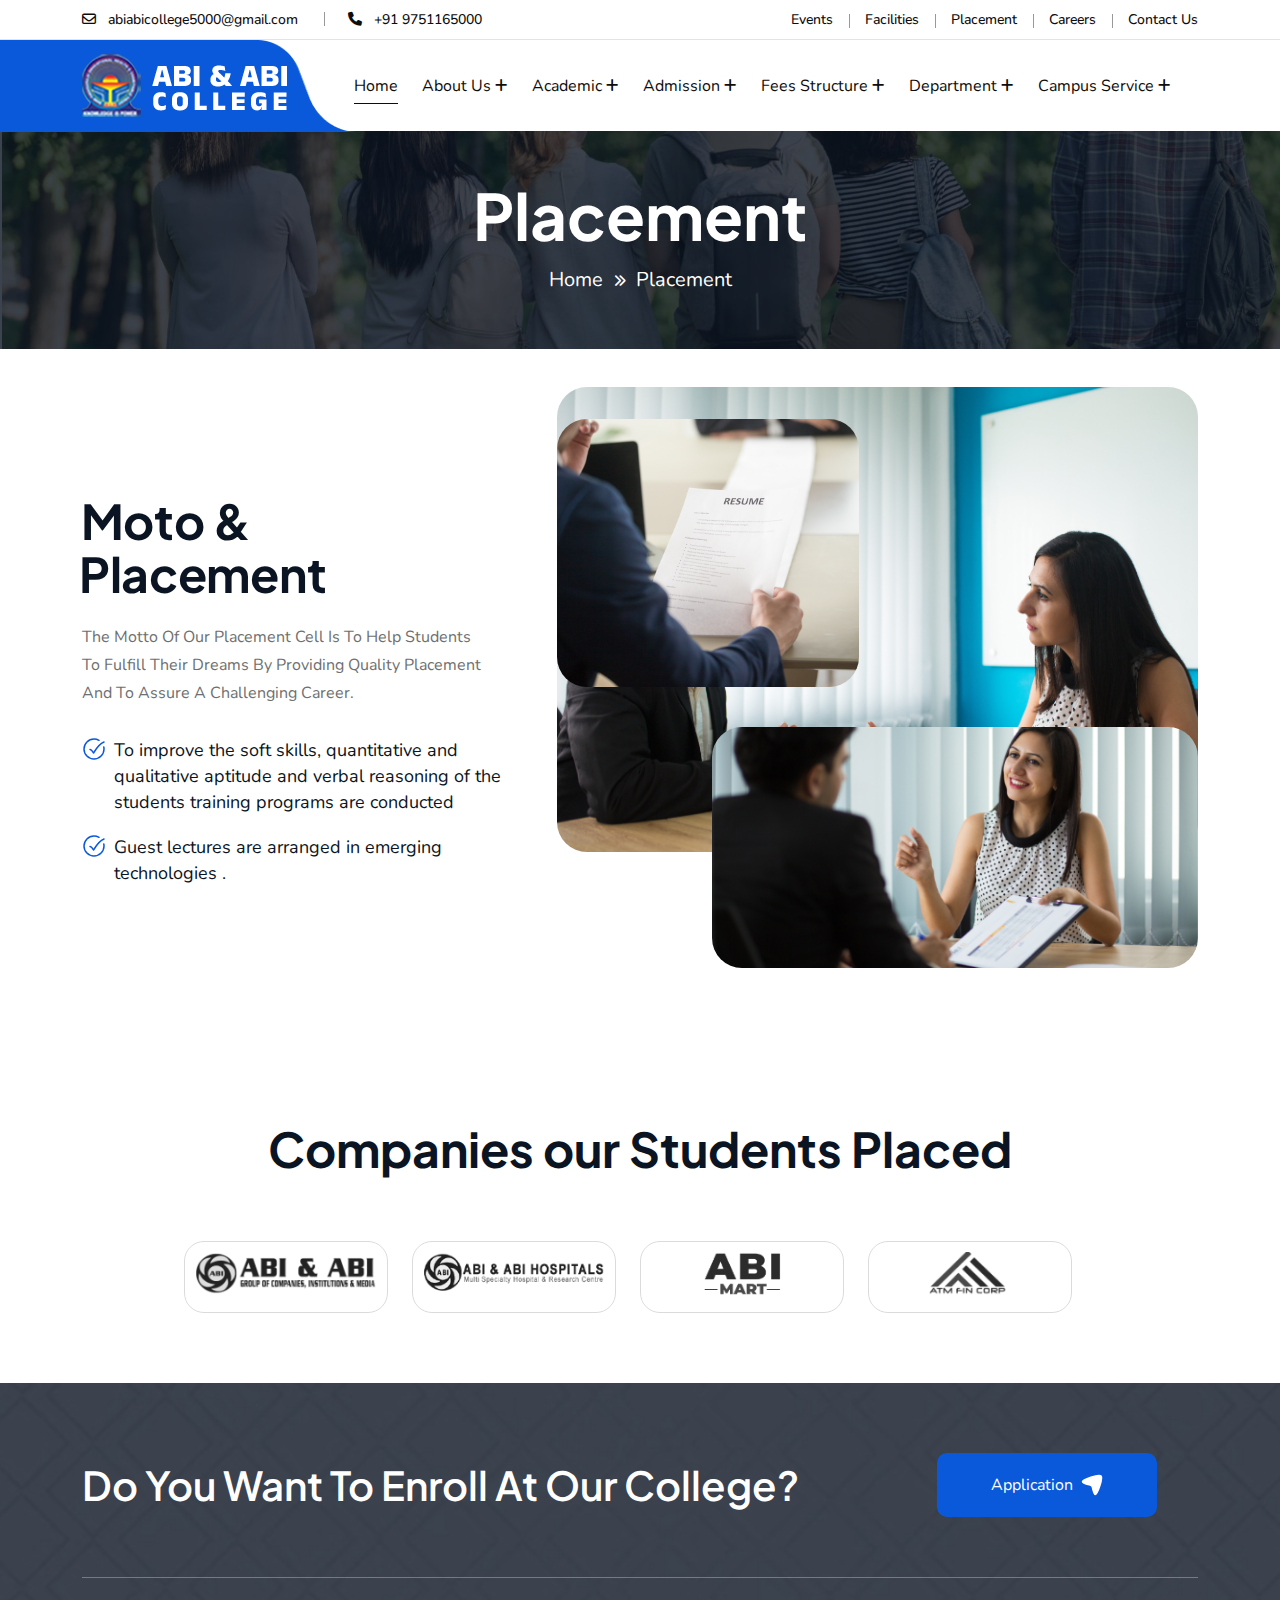
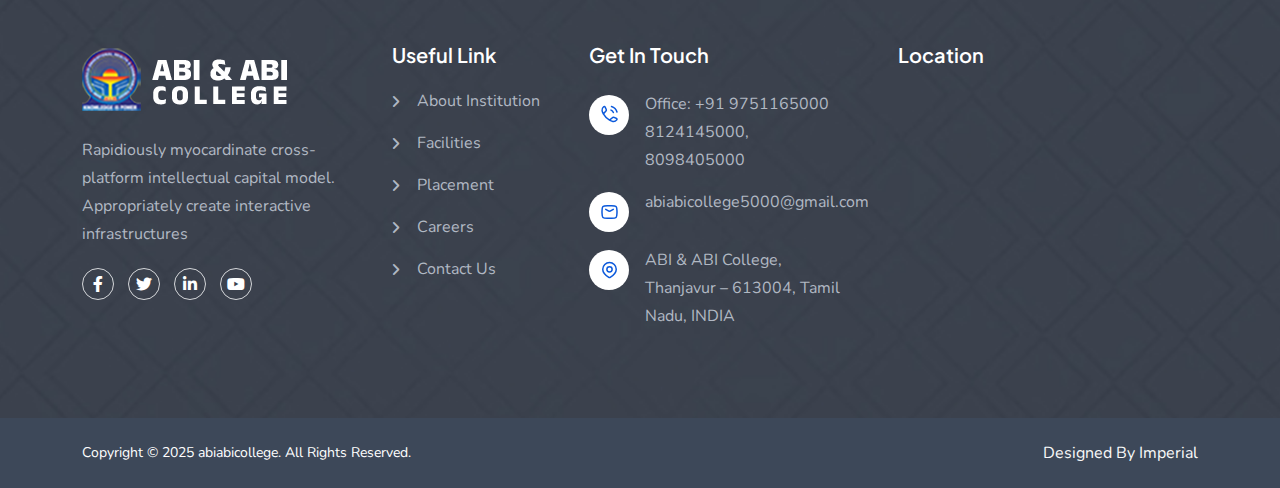
<file: placement.html>
<!doctype html>
<html class="no-js" lang="zxx">

<head>
    <meta charset="utf-8">
    <meta http-equiv="x-ua-compatible" content="ie=edge">
    <title>Shared on THEMELOCK.COM - Atek - It Business and Consulting Service Html Template - Contact Us Two</title>
    <meta name="author" content="Atek">
    <meta name="description" content="Atek - It Business and Consulting Service Html Template">
    <meta name="keywords" content="Atek - It Business and Consulting Service Html Template">
    <meta name="robots" content="INDEX,FOLLOW">

    <!-- Mobile Specific Metas -->
    <meta name="viewport" content="width=device-width, initial-scale=1, shrink-to-fit=no">

    <!-- Favicons - Place favicon.ico in the root directory -->
    <link rel="apple-touch-icon" sizes="57x57" href="assets/img/favicons/apple-icon-57x57.png">
    <link rel="apple-touch-icon" sizes="60x60" href="assets/img/favicons/apple-icon-60x60.png">
    <link rel="apple-touch-icon" sizes="72x72" href="assets/img/favicons/apple-icon-72x72.png">
    <link rel="apple-touch-icon" sizes="76x76" href="assets/img/favicons/apple-icon-76x76.png">
    <link rel="apple-touch-icon" sizes="114x114" href="assets/img/favicons/apple-icon-114x114.png">
    <link rel="apple-touch-icon" sizes="120x120" href="assets/img/favicons/apple-icon-120x120.png">
    <link rel="apple-touch-icon" sizes="144x144" href="assets/img/favicons/apple-icon-144x144.png">
    <link rel="apple-touch-icon" sizes="152x152" href="assets/img/favicons/apple-icon-152x152.png">
    <link rel="apple-touch-icon" sizes="180x180" href="assets/img/favicons/apple-icon-180x180.png">
    <link rel="icon" type="image/png" sizes="192x192" href="assets/img/favicons/android-icon-192x192.png">
    <link rel="icon" type="image/png" sizes="32x32" href="assets/img/favicons/favicon-32x32.png">
    <link rel="icon" type="image/png" sizes="96x96" href="assets/img/favicons/favicon-96x96.png">
    <link rel="icon" type="image/png" sizes="16x16" href="assets/img/favicons/favicon-16x16.png">
    <link rel="manifest" href="assets/img/favicons/manifest.json">
    <meta name="msapplication-TileColor" content="#ffffff">
    <meta name="msapplication-TileImage" content="assets/img/favicons/ms-icon-144x144.png">
    <meta name="theme-color" content="#ffffff">

    <!--==============================
	  Google Fonts
	============================== -->
    <link rel="preconnect" href="https://fonts.googleapis.com">
    <link rel="preconnect" href="https://fonts.gstatic.com" crossorigin>
    <link rel="preconnect" href="https://fonts.googleapis.com">
    <link rel="preconnect" href="https://fonts.gstatic.com" crossorigin>
    <link
        href="https://fonts.googleapis.com/css2?family=Nunito:ital,wght@0,200..1000;1,200..1000&family=Plus+Jakarta+Sans:ital,wght@0,200..800;1,200..800&display=swap"
        rel="stylesheet">

    <!--==============================
	    All CSS File
	============================== -->
    <!--==============================
	    All CSS File
	============================== -->
    <!-- Bootstrap -->
    <link rel="stylesheet" href="assets/css/bootstrap.min.css">
    <!-- Fontawesome Icon -->
    <link rel="stylesheet" href="assets/css/fontawesome.min.css">
    <!-- Magnific Popup -->
    <link rel="stylesheet" href="assets/css/magnific-popup.min.css">

    <!-- Swiper css -->
    <link rel="stylesheet" href="assets/css/swiper-bundle.min.css">

    <!-- Theme Custom CSS -->
    <link rel="stylesheet" href="assets/css/style.css">

</head>

<body>

    <!--[if lte IE 9]>
    	<p class="browserupgrade">You are using an <strong>outdated</strong> browser. Please <a href="https://browsehappy.com/">upgrade your browser</a> to improve your experience and security.</p>
  	<![endif]-->


    <!--********************************
   		Code Start From Here 
	******************************** -->

    <!-- <div class="cursor-follower"></div> -->

    <!-- slider drag cursor -->
    <div class="slider-drag-cursor d-flex align-items-center justify-content-between">
        <span class="drag-icon-left"><img src="assets/img/icon/drag-arrow-left.svg" alt=""></span>
        DRAG
        <span class="drag-icon-right">
            <img src="assets/img/icon/drag-arrow-right.svg" alt="">
        </span>
    </div>


    <!--==============================
     Preloader
  ==============================-->
    <div class="preloader ">
        <button class="th-btn preloaderCls">Cancel Preloader </button>
        <div class="preloader-inner">
            <img src="assets/img/preloader.png" alt="img">
            <span class="loader">
                AbiAbi College
                <span class="loading-text">AbiAbi College</span>
            </span>
        </div>
    </div><!--==============================
    Sidemenu
============================== -->
    <div class="sidemenu-wrapper sidemenu-info ">
        <div class="sidemenu-content">
            <button class="closeButton sideMenuCls">
                <i class="far fa-times"></i>
            </button>
            <div class="widget  ">
                <div class="th-widget-about">
                    <div class="about-logo">
                        <a href="index.html"><img src="assets/img/logo2.svg" alt="Atek"></a>
                    </div>
                    <p class="about-text">Quick access to essential system features, including the dashboard for an
                        overview of operations, network settings for managing connectivity, system logs for tracking
                        activities.</p>
                    <div class="th-social">
                        <a href="https://www.facebook.com/"><i class="fab fa-facebook-f"></i></a>
                        <a href="https://www.twitter.com/"><i class="fab fa-twitter"></i></a>
                        <a href="https://www.linkedin.com/"><i class="fab fa-linkedin-in"></i></a>
                        <a href="https://www.whatsapp.com/"><i class="fab fa-whatsapp"></i></a>
                        <a href="https://instagram.com/"><i class="fab fa-instagram"></i></a>
                    </div>
                </div>
            </div>
            <div class="widget  ">
                <h3 class="widget_title">Recent Posts</h3>
                <div class="recent-post-wrap">
                    <div class="recent-post d-flex align-items-center">
                        <div class="media-img">
                            <a href="blog-details.html"><img src="assets/img/blog/recent-post-1-1.jpg"
                                    alt="Blog Image"></a>
                        </div>
                        <div class="media-body">
                            <div class="recent-post-meta">
                                <a href="blog.html"><i class="far fa-calendar"></i>24 Jun , 2025</a>
                            </div>
                            <h4 class="post-title"><a class="text-inherit" href="blog-details.html">Where Vision Meets
                                    Concrete
                                    Reality</a></h4>
                        </div>
                    </div>
                    <div class="recent-post d-flex align-items-center">
                        <div class="media-img">
                            <a href="blog-details.html"><img src="assets/img/blog/recent-post-1-2.jpg"
                                    alt="Blog Image"></a>
                        </div>
                        <div class="media-body">
                            <div class="recent-post-meta">
                                <a href="blog.html"><i class="far fa-calendar"></i>22 Jun , 2025</a>
                            </div>
                            <h4 class="post-title"><a class="text-inherit" href="blog-details.html">Raising the Bar in
                                    Construction.</a></h4>
                        </div>
                    </div>
                </div>
            </div>
            <div class="widget  ">
                <h3 class="widget_title">Get In Touch</h3>
                <div class="th-widget-contact">
                    <div class="info-box_text">
                        <div class="icon">
                            <img src="assets/img/icon/phone.svg" alt="img">
                        </div>
                        <div class="details">
                            <p><a href="tel:+01234567890" class="info-box_link">+01 234 567 890</a></p>
                            <p><a href="tel:+09876543210" class="info-box_link">+09 876 543 210</a></p>
                        </div>
                    </div>
                    <div class="info-box_text">
                        <div class="icon">
                            <img src="assets/img/icon/envelope.svg" alt="img">
                        </div>
                        <div class="details">
                            <p><a href="mailto:mailinfo00@atek.com" class="info-box_link">mailinfo00@atek.com</a></p>
                            <p><a href="mailto:support24@atek.com" class="info-box_link">support24@atek.com</a></p>
                        </div>
                    </div>
                    <div class="info-box_text">
                        <div class="icon"><img src="assets/img/icon/location-dot.svg" alt="img"></div>
                        <div class="details">
                            <p>789 Inner Lane, Holy park, California, USA</p>
                        </div>
                    </div>
                </div>
            </div>
        </div>
    </div>
    <div class="popup-search-box">
        <button class="searchClose"><i class="fal fa-times"></i></button>
        <form action="#">
            <input type="text" placeholder="What are you looking for?">
            <button type="submit"><i class="fal fa-search"></i></button>
        </form>
    </div><!--==============================
    Mobile Menu
  ============================== -->
<div class="th-menu-wrapper onepage-nav">
        <div class="th-menu-area text-center">
            <button class="th-menu-toggle"><i class="fal fa-times"></i></button>
            <div class="mobile-logo">
                <a href="index.html"><img src="assets/img/logo2.svg" alt="Atek"></a>
            </div>
            <div class="th-mobile-menu">
                <ul>
                    <li>
                        <a class="active" href="index.html">Home</a>


                    </li>
                    <li class="menu-item-has-children">
                        <a href="#">About Us</a>
                        <ul class="sub-menu">
                            <li><a href="about.html">About Us</a></li>
                            <li><a href="about2.html">About Us 2</a></li>
                        </ul>
                    </li>
                    <li class="menu-item-has-children">
                        <a href="#">Pages</a>
                        <ul class="sub-menu">
                            <li class="menu-item-has-children">
                                <a href="#">Shop</a>
                                <ul class="sub-menu">
                                    <li><a href="shop.html">Shop</a></li>
                                    <li><a href="shop-details.html">Shop Details</a></li>
                                    <li><a href="cart.html">Cart Page</a></li>
                                    <li><a href="checkout.html">Checkout</a></li>
                                    <li><a href="wishlist.html">Wishlist</a></li>
                                </ul>
                            </li>
                            <li><a href="gallery.html">Gallery</a></li>
                            <li><a href="case-study.html">Case Study</a></li>
                            <li><a href="case-study-details.html">Case Study Details</a></li>
                            <li><a href="career.html">Career</a></li>
                            <li><a href="career-details.html">Career Details</a></li>
                            <li><a href="team-guide.html">Team</a></li>
                            <li><a href="team-guider-details.html">Team Details</a></li>
                            <li><a href="faq.html">Faq Page</a></li>
                            <li><a href="price.html">Price Package</a></li>
                            <li><a href="error.html">Error Page</a></li>
                        </ul>
                    </li>
                    <li class="menu-item-has-children">
                        <a href="#">Our Services</a>
                        <ul class="sub-menu">
                            <li><a href="service.html">Services</a></li>
                            <li><a href="service-details.html">Service Details</a></li>
                        </ul>
                    </li>
                    <li class="menu-item-has-children">
                        <a href="#">Projects</a>
                        <ul class="sub-menu">
                            <li><a href="project-grid.html">Project Grid</a></li>
                            <li><a href="project-details.html">Project Details</a></li>
                        </ul>
                    </li>
                    <li class="menu-item-has-children">
                        <a href="#">Blog</a>
                        <ul class="sub-menu">
                            <li><a href="blog.html">Blog</a></li>
                            <li><a href="blog-grid.html">Blog Grid</a></li>
                            <li><a href="blog-details.html">Blog Details</a></li>
                        </ul>
                    </li>
                    <li class="menu-item-has-children">
                        <a href="contact.html">Contact us</a>
                        <ul class="sub-menu">
                            <li><a href="contact.html">Contact Us</a></li>
                            <li><a href="contact-2.html">Contact Us Two</a></li>
                        </ul>
                    </li>
                </ul>
            </div>
        </div>
    </div><!--==============================
	Header Area
==============================-->
    <header class="th-header header-layout1  sticky-wrapper">
        <div class="header-top">
            <div class="container th-container">
                <div class="row justify-content-center justify-content-xl-between align-items-center">
                    <div class="col-auto d-none d-md-block">
                        <div class="header-links">
                            <ul>
                                <li class="d-none d-xl-inline-block">
                                    <i class="fa-regular fa-envelope"></i>
                                    <span><a
                                            href="mailto:abiabicollege5000@gmail.com">abiabicollege5000@gmail.com</a></span>
                                </li>
                                <li class="d-none d-xl-inline-block">
                                    <i class="fa-solid fa-phone"></i>
                                    <span><a href="tel:+919751165000">+91 9751165000</a></span>
                                </li>
                            </ul>
                        </div>
                    </div>
                    <div class="col-auto">
                        <div class="header-right style2">

                            <div class="header-links">
                                <ul>
                                    <li class="d-none d-md-inline-block"><a href="event.html"> Events</a></li>
                                    <li class="d-none d-md-inline-block"><a href="#"> Facilities </a></li>
                                    <li class="d-none d-md-inline-block"><a href="placement.html"> Placement </a></li>
                                    <li class="d-none d-md-inline-block"><a href="carrer.html"> Careers </a></li>
                                    <li class="d-none d-md-inline-block"><a href="contact.html"> Contact Us </a></li>
                                </ul>
                            </div>
                        </div>
                    </div>
                </div>
            </div>
        </div>
        <div>
            <!-- Main Menu Area -->
            <div class="menu-area">
                <div class="container th-container">
                    <div class="row align-items-center justify-content-between">
                        <div class="col-auto">
                            <div class="header-logo">
                                <a href="index.html">
                                    <img src="assets/img/mainlogo.png" alt="Atek">
                                </a>
                            </div>
                        </div>
                        <div class="col-auto me-xxl-auto">
                            <nav class="main-menu d-none d-xl-inline-block">
                                <ul>
                                    <li>
                                        <a class="active" href="index.html">Home</a>

                                    </li>
                                    <li class="menu-item-has-children">
                                        <a href="#">About Us</a>
                                        <ul class="sub-menu">
                                            <li><a href="about-institution.html">About Institution</a></li>
                                            <li><a href="chairman-message.html">Chairman's Message</a></li>
                                            <li><a href="principal-message.html">Principal</a></li>

                                        </ul>
                                    </li>
                                    <li class="menu-item-has-children">
                                        <a href="#">Academic</a>
                                        <ul class="sub-menu">

                                            <li><a href="#">Regular Education Courses </a></li>
                                            <li><a href="#">Distance Education Courses</a></li>
                                            <li><a href="#">Affiliated University distance
                                                    education Courses</a></li>
                                            <li><a href="#">Community College Courses</a></li>
                                            <li><a href="#">NCVRT Courses</a></li>
                                            <li><a href="#">Skill development Courses</a></li>
                                            <li><a href="#"> Abi & Abi Vocational Training
                                                    Institute Courses</a></li>

                                        </ul>
                                    </li>
                                    <li class="menu-item-has-children">
                                        <a href="#">Admission</a>
                                        <ul class="sub-menu">
                                            <li><a href="#">Download Applications</a></li>
                                            <li><a href="#">Eligibility Criteria</a></li>
                                            <li><a href="#">Rules & Regulations</a></li>
                                            <li><a href="#">Students Duties</a></li>
                                            <li><a href="#">Scholarship</a></li>
                                        </ul>
                                    </li>
                                    <li class="menu-item-has-children">
                                        <a href="#">Fees structure</a>
                                        <ul class="sub-menu">
                                            <li><a href="#"> Cource Fees acadimic Year 2024 - 2025 </a></li>

                                        </ul>

                                    </li>
                                    <li class="menu-item-has-children">
                                        <a href="#">Department</a>
                                        <ul class="sub-menu">
                                            <li><a href="#">bio-chemistry</a></li>
                                            <li><a href="#">Computer science</a></li>
                                            <li><a href="#">Computer Application</a></li>
                                            <li><a href="#">Physics</a></li>
                                            <li><a href="#">Mathematics</a></li>
                                            <li><a href="#">Commerce</a></li>
                                            <li><a href="#">Tamil</a></li>
                                            <li><a href="#">English</a></li>
                                            <li><a href="#">Electronics & Communications</a></li>
                                            <li><a href="#">Visual Communication</a></li>
                                            <li><a href="#">Hotel Management</a></li>
                                            <li><a href="#">Social Work</a></li>
                                        </ul>
                                    </li>
                                    <li class="menu-item-has-children">
                                        <a href="#">Campus Service</a>
                                        <ul class="sub-menu">
                                            <li><a href="#"> National service scheme </a></li>
                                            <li><a href="#"> Red Ribbon Club </a></li>
                                            <li><a href="#"> youth red cross </a></li>
                                            <li><a href="#"> Club List </a></li>
                                            <li><a href="#"> Community Club </a></li>
                                        </ul>
                                    </li>

                                </ul>
                            </nav>
                            <button type="button" class="th-menu-toggle d-block d-xl-none"><i
                                    class="far fa-bars"></i></button>
                        </div>
                        <div class="col-auto d-none d-xl-block">
                            <div class="header-button">

                                <a href="applications.html" class="th-btn th-icon">Applications <i
                                        class="fa-light fa-arrow-right-long"></i></a>
                            </div>
                        </div>
                    </div>
                </div>
                <div class="logo-bg" data-mask-src="assets/img/logo_bg_mask.png"></div>
            </div>
        </div>
    </header>

    <!--==============================
    Breadcumb
============================== -->
    <div class="breadcumb-wrapper " data-bg-src="assets/abi-img/breadsrum.jpg">
        <div class="container">
            <div class="breadcumb-content">
                <h1 class="breadcumb-title">Placement</h1>
                <ul class="breadcumb-menu">
                    <li><a href="index.html">Home</a></li>
                    <li>Placement</li>
                </ul>
            </div>
        </div>
    </div><!--==============================
Contact Area  
==============================-->

<section class="choose-6-area space-top space-bottom spacee-topp">
        <div class="container">
            <div class="row gy-4 align-items-start">
                <div class="col-xl-5 order-1 order-xl-0 mt-60">
                    <div class="title-area mt-40 mb-20 pe-xl-5">
                        <h2 class="sec-title text-anime-style-3">Moto & Placement</h2>
                    </div>
                    <div class="about-item style-16">
                        <div class="about-content">
                            <p class="about-text wow fadeInUp">The motto of our placement cell is to help students to fulfill their dreams by providing quality placement and to assure a challenging career.</p>
                            <div class="about-featured-box d-sm-flex align-items-start">
                                <div class="about-feature pe-xl-4">
                                    <ul>
                                        <li class="wow fadeInUp" data-wow-delay=".2s">To improve the soft skills, quantitative and qualitative aptitude and verbal reasoning of the students training programs are conducted</li>
                                        <li class="wow fadeInUp" data-wow-delay=".3s">Guest lectures are arranged in emerging technologies .</li>
                                        <li class="wow fadeInUp" data-wow-delay=".4s">Bridge course is conducted for the benefit of students.</li>
                                        <li class="wow fadeInUp" data-wow-delay=".5s">Aptitude training programs by SMART resources.</li>
                                    </ul>
                                </div>
                            </div>
                        </div>
                    </div>
                </div>
                <div class="col-xl-7 order-0 order-xl-1">
                    <div class="choose-wrapper text-end position-relative mb-80">
                        <div class="choose-item4">
                            <div class="choose-img">
                                <img src="assets/abi-img/palce3.png" alt="">
                            </div>
                        </div>
                        <div class="choose-item4">
                            <div class="choose-img">
                                <img src="assets/abi-img/place1.png" alt="">
                            </div>
                        </div>
                        <div class="choose-item4">
                            <div class="choose-img">
                                <img src="assets/abi-img/place2.png" alt="">
                            </div>
                        </div>
                    </div>
                </div>
            </div>
        </div>
    </section>


    <div class="brand-area overflow-hidden space-bottom">
        <div class="container th-container">
            <h2 class="mb-60 text-center">Companies our Students Placed</h2>
            <div class="swiper th-slider brandSlider1" id="brandSlider1" data-slider-options='{"breakpoints":{"0":{"slidesPerView":1},"576":{"slidesPerView":"2"},"768":{"slidesPerView":"3"},"992":{"slidesPerView":"3"},"1200":{"slidesPerView":"5"},"1400":{"slidesPerView":"6"}}}'>
                <div class="swiper-wrapper" style="display: flex;align-items: center;justify-content: center;">

                    <div class="swiper-slide" style="border: 1px solid #dbdbdb; padding: 10px; border-radius: 20px;">
                        <div class="brand-box">
                            <a href="">
                                <img class="original" src="assets/abi-img/abigroup-logo.png" alt="Brand Logo">
                                <img class="gray" src="assets/abi-img/abigroup-logo.png" alt="Brand Logo">
                            </a>
                        </div>
                    </div>
                    <div class="swiper-slide" style="border: 1px solid #dbdbdb; padding: 10px; border-radius: 20px;">
                        <div class="brand-box">
                            <a href="">
                                <img class="original" src="assets/abi-img/hospital-logo.png" alt="Brand Logo">
                                <img class="gray" src="assets/abi-img/hospital-logo.png" alt="Brand Logo">
                            </a>
                        </div>
                    </div>
                    <div class="swiper-slide" style="border: 1px solid #dbdbdb; padding: 10px; border-radius: 20px;">
                        <div class="brand-box">
                            <a href="">
                                <img class="original" src="assets/abi-img/abimart-logo.png" alt="Brand Logo">
                                <img class="gray" src="assets/abi-img/abimart-logo.png" alt="Brand Logo">
                            </a>
                        </div>
                    </div>
                    <div class="swiper-slide" style="border: 1px solid #dbdbdb; padding: 10px; border-radius: 20px;">
                        <div class="brand-box">
                            <a href="">
                                <img class="original" src="assets/abi-img/ATM.png" alt="Brand Logo">
                                <img class="gray" src="assets/abi-img/ATM.png" alt="Brand Logo">
                            </a>
                        </div>
                    </div>

                </div>
            </div>
        </div>
    </div>




    


    
    <!--==============================
	Footer Area
==============================-->
    <footer class="footer-wrapper footer-layout1 footer-background space-top">
        <div class="widget-area">
            <div class="container">
                <div class="newsletter-area">
                    <div class="newsletter-top">
                        <div class="row gy-4 align-items-center">
                            <div class="col-lg-9">
                                <h2 class="newsletter-title text-white text-capitalize mb-0">Do you want to enroll at
                                    our College?</h2>
                            </div>
                            <div class="col-lg-3">
                                <form class="newsletter-form ">

                                    <button type="submit" class="th-btn style3">Application <img
                                            src="assets/img/icon/plane.svg" alt=""></button>
                                </form>
                            </div>
                        </div>
                    </div>
                </div>
                <div class="row justify-content-between">
                    <div class="col-md-6 col-xl-3">
                        <div class="widget footer-widget">
                            <div class="th-widget-about">
                                <div class="about-logo">
                                    <a href="index.html"><img src="assets/img/mainlogo.png" alt="Atek"></a>
                                </div>
                                <p class="about-text">Rapidiously myocardinate cross-platform intellectual capital
                                    model. Appropriately create interactive infrastructures</p>
                                <div class="th-social">
                                    <a href="https://www.facebook.com/"><i class="fab fa-facebook-f"></i></a>
                                    <a href="https://www.twitter.com/"><i class="fab fa-twitter"></i></a>
                                    <a href="https://www.linkedin.com/"><i class="fab fa-linkedin-in"></i></a>
                                    <a href="https://www.youtube.com/"><i class="fab fa-youtube"></i></a>

                                </div>
                            </div>
                        </div>
                    </div>
                    <div class="col-md-6 col-xl-auto">
                        <div class="widget widget_nav_menu footer-widget">
                            <h3 class="widget_title">Useful Link</h3>
                            <div class="menu-all-pages-container">
                                <ul class="menu">

                                    <li><a href="about-institution.html">About Institution</a></li>
                                    <li><a href="about.html">Facilities</a></li>
                                    <li><a href="placement.html">Placement</a></li>
                                    <li><a href="carrer.html">Careers</a></li>
                                    <li><a href="contact.html">Contact Us</a></li>
                                </ul>
                            </div>
                        </div>
                    </div>
                    <div class="col-md-6 col-xl-auto">
                        <div class="widget footer-widget">
                            <h3 class="widget_title">Get In Touch</h3>
                            <div class="th-widget-contact">
                                <div class="info-box_text">
                                    <div class="icon">
                                        <img src="assets/img/icon/phone.svg" alt="img">
                                    </div>
                                    <div class="details">
                                        <p><a href="tel:+01234567890" class="info-box_link">Office: +91 9751165000</a>
                                        </p>
                                        <p><a href="tel:+09876543210" class="info-box_link">8124145000, 8098405000</a>
                                        </p>
                                    </div>
                                </div>
                                <div class="info-box_text">
                                    <div class="icon">
                                        <img src="assets/img/icon/envelope.svg" alt="img">
                                    </div>
                                    <div class="details">
                                        <p><a href="mailto:abiabicollege5000@gmail.com"
                                                class="info-box_link">abiabicollege5000@gmail.com</a></p>

                                    </div>
                                </div>
                                <div class="info-box_text">
                                    <div class="icon"><img src="assets/img/icon/location-dot.svg" alt="img"></div>
                                    <div class="details">
                                        <p><a href="https://maps.app.goo.gl/QyH2fFoJ9fii93mt7" target="_blank">ABI & ABI
                                                College,
                                                Thanjavur – 613004, Tamil Nadu, INDIA</a></p>
                                    </div>
                                </div>
                            </div>
                        </div>
                    </div>
                    <div class="col-md-6 col-xl-auto">
                        <div class="widget footer-widget">
                            <h3 class="widget_title">Location</h3>
                            <iframe
                                src="https://www.google.com/maps/embed?pb=!1m14!1m8!1m3!1d15674.488704530972!2d79.1507095!3d10.8401987!3m2!1i1024!2i768!4f13.1!3m3!1m2!1s0x0%3A0x11f0b07a0aa7d763!2sAbi%20%26%20Abi%20Arts%20College!5e0!3m2!1sen!2sin!4v1577108990731!5m2!1sen!2sin"
                                width="100%" height="180px" frameborder="0" style="border:0;"
                                allowfullscreen="true"></iframe>
                        </div>
                    </div>
                </div>
            </div>
        </div>
        <div class="copyright-wrap">
            <div class="container">
                <div class="row justify-content-lg-between align-items-center">
                    <div class="col-lg-6">
                        <p class="copyright-text">Copyright © 2025 <a href="index.html">abiabicollege</a>. All Rights
                            Reserved.
                        </p>
                    </div>
                    <div class="col-lg-6 text-center text-lg-end">
                        <div class="footer-links">
                            <ul>
                                <li><a href="https://impinfo.in/" target="_blank"> Designed By Imperial</a></li>

                            </ul>
                        </div>
                    </div>
                </div>

            </div>
        </div>

    </footer>

    <!--********************************
			Code End  Here 
	******************************** -->

    <!-- Scroll To Top -->
    <div class="scroll-top">
        <svg class="progress-circle svg-content" width="100%" height="100%" viewBox="-1 -1 102 102">
            <path d="M50,1 a49,49 0 0,1 0,98 a49,49 0 0,1 0,-98"
                style="transition: stroke-dashoffset 10ms linear 0s; stroke-dasharray: 307.919, 307.919; stroke-dashoffset: 307.919;">
            </path>
        </svg>
    </div>
    <!--==============================
    All Js File
============================== -->
    <!-- Jquery -->
    <script src="assets/js/vendor/jquery-3.7.1.min.js"></script>
    <!-- Swiper Js -->
    <script src="assets/js/swiper-bundle.min.js"></script>
    <!-- Bootstrap -->
    <script src="assets/js/bootstrap.min.js"></script>
    <!-- Magnific Popup -->
    <script src="assets/js/jquery.magnific-popup.min.js"></script>
    <!-- Counter Up -->
    <script src="assets/js/jquery.counterup.min.js"></script>
    <!-- circle-progress -->
    <script src="assets/js/circle-progress.js"></script>
    <!-- Range Slider -->
    <script src="assets/js/jquery-ui.min.js"></script>
    <!-- imagesloaded -->
    <script src="assets/js/imagesloaded.pkgd.min.js"></script>
    <!-- isotope -->
    <script src="assets/js/isotope.pkgd.min.js"></script>

    <!-- nice select -->
    <script src="assets/js/nice-select.min.js"></script>
    <!-- wow -->
    <script src="assets/js/wow.min.js"></script>
    <!-- gsap -->
    <script src="assets/js/gsap.min.js"></script>
    <script src="assets/js/ScrollTrigger.min.js"></script>
    <script src="assets/js/SplitText.js"></script>
    <!-- Scroll Trigger -->
    <script src="assets/js/ScrollTrigger.min.js"></script>
    <!-- Lenis Smooth Scroll -->
    <script src="assets/js/lenis.min.js"></script>



    <!-- Main Js File -->
    <script src="assets/js/main.js"></script>
</body>

</html>
</file>
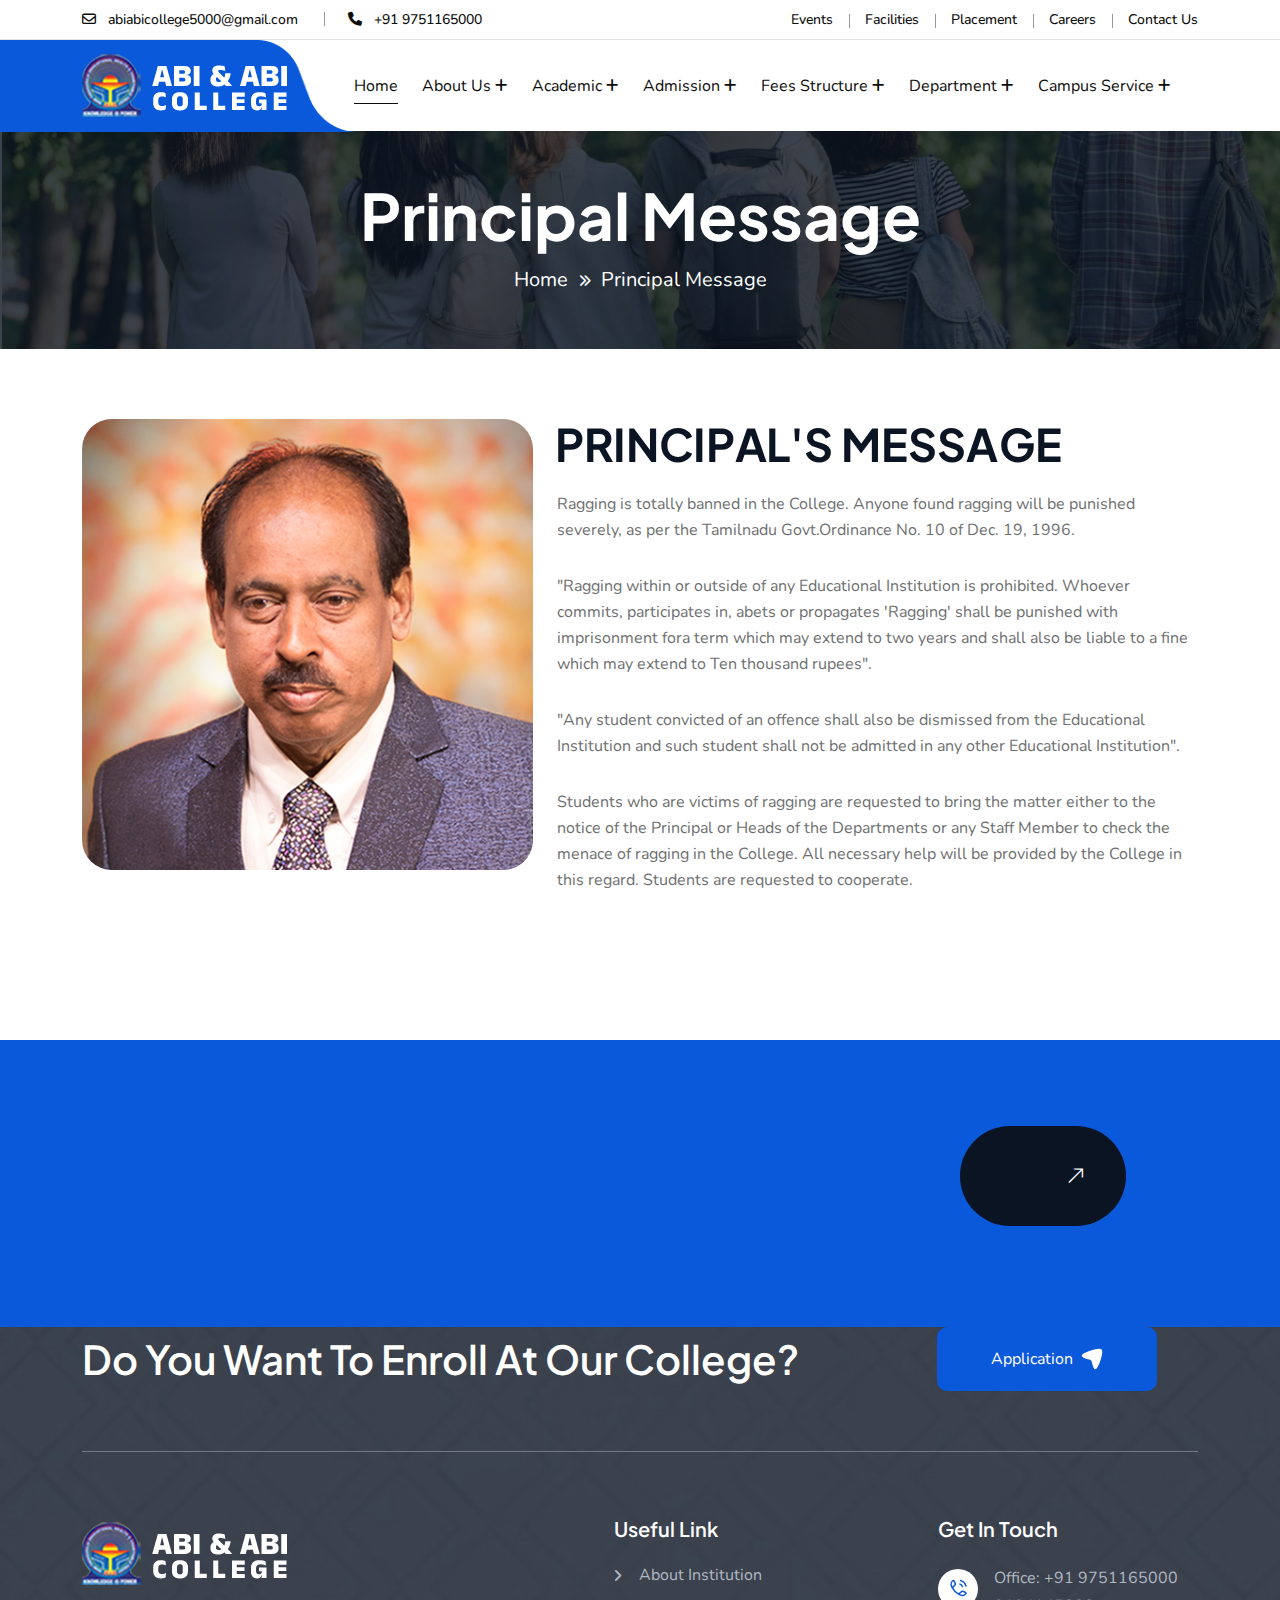
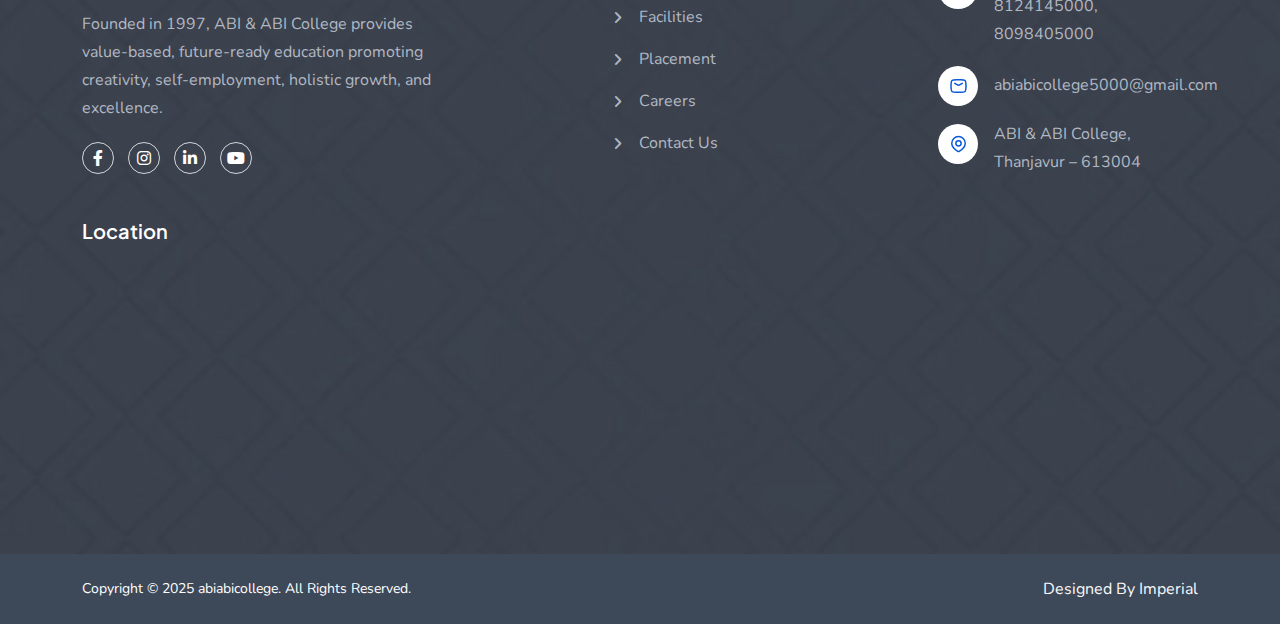
<file: principal-message.html>
<!doctype html>
<html class="no-js" lang="zxx">

<head>
    <meta charset="utf-8">
    <meta http-equiv="x-ua-compatible" content="ie=edge">
    <title>Principal Message</title>
    <meta name="author" content="Atek">
    <meta name="description" content="Atek - It Business and Consulting Service Html Template">
    <meta name="keywords" content="Atek - It Business and Consulting Service Html Template">
    <meta name="robots" content="INDEX,FOLLOW">

    <!-- Mobile Specific Metas -->
    <meta name="viewport" content="width=device-width, initial-scale=1, shrink-to-fit=no">

    <!-- Favicons - Place favicon.ico in the root directory -->
    <link rel="apple-touch-icon" sizes="57x57" href="assets/img/favicons/apple-icon-57x57.png">
    <link rel="apple-touch-icon" sizes="60x60" href="assets/img/favicons/apple-icon-60x60.png">
    <link rel="apple-touch-icon" sizes="72x72" href="assets/img/favicons/apple-icon-72x72.png">
    <link rel="apple-touch-icon" sizes="76x76" href="assets/img/favicons/apple-icon-76x76.png">
    <link rel="apple-touch-icon" sizes="114x114" href="assets/img/favicons/apple-icon-114x114.png">
    <link rel="apple-touch-icon" sizes="120x120" href="assets/img/favicons/apple-icon-120x120.png">
    <link rel="apple-touch-icon" sizes="144x144" href="assets/img/favicons/apple-icon-144x144.png">
    <link rel="apple-touch-icon" sizes="152x152" href="assets/img/favicons/apple-icon-152x152.png">
    <link rel="apple-touch-icon" sizes="180x180" href="assets/img/favicons/apple-icon-180x180.png">
    <link rel="icon" type="image/png" sizes="192x192" href="assets/img/favicons/android-icon-192x192.png">
    <link rel="icon" type="image/png" sizes="32x32" href="assets/img/favicons/favicon-32x32.png">
    <link rel="icon" type="image/png" sizes="96x96" href="assets/img/favicons/favicon-96x96.png">
    <link rel="icon" type="image/png" sizes="16x16" href="assets/img/favicons/favicon-16x16.png">
    <link rel="manifest" href="assets/img/favicons/manifest.json">
    <meta name="msapplication-TileColor" content="#ffffff">
    <meta name="msapplication-TileImage" content="assets/img/favicons/ms-icon-144x144.png">
    <meta name="theme-color" content="#ffffff">

    <!--==============================
	  Google Fonts
	============================== -->
    <link rel="preconnect" href="https://fonts.googleapis.com">
    <link rel="preconnect" href="https://fonts.gstatic.com" crossorigin>
    <link rel="preconnect" href="https://fonts.googleapis.com">
    <link rel="preconnect" href="https://fonts.gstatic.com" crossorigin>
    <link
        href="https://fonts.googleapis.com/css2?family=Nunito:ital,wght@0,200..1000;1,200..1000&family=Plus+Jakarta+Sans:ital,wght@0,200..800;1,200..800&display=swap"
        rel="stylesheet">

    <!--==============================
	    All CSS File
	============================== -->
    <!--==============================
	    All CSS File
	============================== -->
    <!-- Bootstrap -->
    <link rel="stylesheet" href="assets/css/bootstrap.min.css">
    <!-- Fontawesome Icon -->
    <link rel="stylesheet" href="assets/css/fontawesome.min.css">
    <!-- Magnific Popup -->
    <link rel="stylesheet" href="assets/css/magnific-popup.min.css">

    <!-- Swiper css -->
    <link rel="stylesheet" href="assets/css/swiper-bundle.min.css">

    <!-- Theme Custom CSS -->
    <link rel="stylesheet" href="assets/css/style.css">

</head>

<body>

    <!--[if lte IE 9]>
    	<p class="browserupgrade">You are using an <strong>outdated</strong> browser. Please <a href="https://browsehappy.com/">upgrade your browser</a> to improve your experience and security.</p>
  	<![endif]-->


    <!--********************************
   		Code Start From Here 
	******************************** -->

    <!-- <div class="cursor-follower"></div> -->

    <!-- slider drag cursor -->
    <div class="slider-drag-cursor d-flex align-items-center justify-content-between">
        <span class="drag-icon-left"><img src="assets/img/icon/drag-arrow-left.svg" alt=""></span>
        DRAG
        <span class="drag-icon-right">
            <img src="assets/img/icon/drag-arrow-right.svg" alt="">
        </span>
    </div>


    <!--==============================
     Preloader
  ==============================-->
    <div class="preloader ">
        <button class="th-btn preloaderCls">Cancel Preloader </button>
        <div class="preloader-inner">
            <img src="assets/img/preloader.png" alt="img">
            <span class="loader">
                AbiAbi College
                <span class="loading-text">AbiAbi College</span>
            </span>
        </div>
    </div><!--==============================
    Sidemenu
============================== -->
    <div class="sidemenu-wrapper sidemenu-info ">
        <div class="sidemenu-content">
            <button class="closeButton sideMenuCls">
                <i class="far fa-times"></i>
            </button>
            <div class="widget  ">
                <div class="th-widget-about">
                    <div class="about-logo">
                        <a href="index.html"><img src="assets/img/logo2.svg" alt="Atek"></a>
                    </div>
                    <p class="about-text">Quick access to essential system features, including the dashboard for an
                        overview of operations, network settings for managing connectivity, system logs for tracking
                        activities.</p>
                    <div class="th-social">
                        <a href="https://www.facebook.com/"><i class="fab fa-facebook-f"></i></a>
                        <a href="https://www.twitter.com/"><i class="fab fa-twitter"></i></a>
                        <a href="https://www.linkedin.com/"><i class="fab fa-linkedin-in"></i></a>
                        <a href="https://www.whatsapp.com/"><i class="fab fa-whatsapp"></i></a>
                        <a href="https://instagram.com/"><i class="fab fa-instagram"></i></a>
                    </div>
                </div>
            </div>
            <div class="widget  ">
                <h3 class="widget_title">Recent Posts</h3>
                <div class="recent-post-wrap">
                    <div class="recent-post d-flex align-items-center">
                        <div class="media-img">
                            <a href="blog-details.html"><img src="assets/img/blog/recent-post-1-1.jpg"
                                    alt="Blog Image"></a>
                        </div>
                        <div class="media-body">
                            <div class="recent-post-meta">
                                <a href="blog.html"><i class="far fa-calendar"></i>24 Jun , 2025</a>
                            </div>
                            <h4 class="post-title"><a class="text-inherit" href="blog-details.html">Where Vision Meets
                                    Concrete
                                    Reality</a></h4>
                        </div>
                    </div>
                    <div class="recent-post d-flex align-items-center">
                        <div class="media-img">
                            <a href="blog-details.html"><img src="assets/img/blog/recent-post-1-2.jpg"
                                    alt="Blog Image"></a>
                        </div>
                        <div class="media-body">
                            <div class="recent-post-meta">
                                <a href="blog.html"><i class="far fa-calendar"></i>22 Jun , 2025</a>
                            </div>
                            <h4 class="post-title"><a class="text-inherit" href="blog-details.html">Raising the Bar in
                                    Construction.</a></h4>
                        </div>
                    </div>
                </div>
            </div>
            <div class="widget  ">
                <h3 class="widget_title">Get In Touch</h3>
                <div class="th-widget-contact">
                    <div class="info-box_text">
                        <div class="icon">
                            <img src="assets/img/icon/phone.svg" alt="img">
                        </div>
                        <div class="details">
                            <p><a href="tel:+01234567890" class="info-box_link">+01 234 567 890</a></p>
                            <p><a href="tel:+09876543210" class="info-box_link">+09 876 543 210</a></p>
                        </div>
                    </div>
                    <div class="info-box_text">
                        <div class="icon">
                            <img src="assets/img/icon/envelope.svg" alt="img">
                        </div>
                        <div class="details">
                            <p><a href="mailto:mailinfo00@atek.com" class="info-box_link">mailinfo00@atek.com</a></p>
                            <p><a href="mailto:support24@atek.com" class="info-box_link">support24@atek.com</a></p>
                        </div>
                    </div>
                    <div class="info-box_text">
                        <div class="icon"><img src="assets/img/icon/location-dot.svg" alt="img"></div>
                        <div class="details">
                            <p>789 Inner Lane, Holy park, California, USA</p>
                        </div>
                    </div>
                </div>
            </div>
        </div>
    </div>
    <div class="popup-search-box">
        <button class="searchClose"><i class="fal fa-times"></i></button>
        <form action="#">
            <input type="text" placeholder="What are you looking for?">
            <button type="submit"><i class="fal fa-search"></i></button>
        </form>
    </div><!--==============================
    Mobile Menu
  ============================== -->
    <div class="th-menu-wrapper onepage-nav">
        <div class="th-menu-area text-center">
            <button class="th-menu-toggle"><i class="fal fa-times"></i></button>
            <div class="mobile-logo">
                <a href="index.html"><img src="assets/img/logo2.svg" alt="Atek"></a>
            </div>
            <div class="th-mobile-menu">
                <ul>
                    <li class="menu-item-has-children mega-menu-wrap">
                        <a class="active" href="index.html">Home</a>

                        <ul class="sub-menu">
                            <li><a href="index.html">Home Consulting</a></li>
                            <li><a href="home-cloud.html">Home Cloud</a></li>
                            <li><a href="home-ai-machine.html">Home Ai-Machine</a></li>
                            <li><a href="home-startup.html">Home Startup</a></li>
                            <li><a href="home-cybersecurity.html">Home Cybersecurity</a></li>
                            <li><a href="home-sass.html">SaaS Business Product</a></li>
                            <li><a href="home-tech-support.html">Tech Support Services</a></li>
                            <li><a href="home-software-development.html">Home Software-Development</a></li>
                            <li><a href="home-app-development.html">Web & App Development</a></li>
                            <li><a href="home-it-solutions.html">Home It Solutions</a></li>
                            <li><a href="home-digital-transformation.html">Home Digital Transformation</a></li>
                            <li><a href="home-data-analytics.html">Home Data Analytics & Big</a></li>
                            <li><a href="home-blockchain-fintech.html">Home Blockchain & Fintech</a></li>
                        </ul>
                    </li>
                    <li class="menu-item-has-children">
                        <a href="#">About Us</a>
                        <ul class="sub-menu">
                            <li><a href="about.html">About Us</a></li>
                            <li><a href="about2.html">About Us 2</a></li>
                        </ul>
                    </li>
                    <li class="menu-item-has-children">
                        <a href="#">Pages</a>
                        <ul class="sub-menu">
                            <li class="menu-item-has-children">
                                <a href="#">Shop</a>
                                <ul class="sub-menu">
                                    <li><a href="shop.html">Shop</a></li>
                                    <li><a href="shop-details.html">Shop Details</a></li>
                                    <li><a href="cart.html">Cart Page</a></li>
                                    <li><a href="checkout.html">Checkout</a></li>
                                    <li><a href="wishlist.html">Wishlist</a></li>
                                </ul>
                            </li>
                            <li><a href="gallery.html">Gallery</a></li>
                            <li><a href="case-study.html">Case Study</a></li>
                            <li><a href="case-study-details.html">Case Study Details</a></li>
                            <li><a href="career.html">Career</a></li>
                            <li><a href="career-details.html">Career Details</a></li>
                            <li><a href="team-guide.html">Team</a></li>
                            <li><a href="team-guider-details.html">Team Details</a></li>
                            <li><a href="faq.html">Faq Page</a></li>
                            <li><a href="price.html">Price Package</a></li>
                            <li><a href="error.html">Error Page</a></li>
                        </ul>
                    </li>
                    <li class="menu-item-has-children">
                        <a href="#">Our Services</a>
                        <ul class="sub-menu">
                            <li><a href="service.html">Services</a></li>
                            <li><a href="service-details.html">Service Details</a></li>
                        </ul>
                    </li>
                    <li class="menu-item-has-children">
                        <a href="#">Projects</a>
                        <ul class="sub-menu">
                            <li><a href="project-grid.html">Project Grid</a></li>
                            <li><a href="project-details.html">Project Details</a></li>
                        </ul>
                    </li>
                    <li class="menu-item-has-children">
                        <a href="#">Blog</a>
                        <ul class="sub-menu">
                            <li><a href="blog.html">Blog</a></li>
                            <li><a href="blog-grid.html">Blog Grid</a></li>
                            <li><a href="blog-details.html">Blog Details</a></li>
                        </ul>
                    </li>
                    <li class="menu-item-has-children">
                        <a href="contact.html">Contact us</a>
                        <ul class="sub-menu">
                            <li><a href="contact.html">Contact Us</a></li>
                            <li><a href="contact-2.html">Contact Us Two</a></li>
                        </ul>
                    </li>
                </ul>
            </div>
        </div>
    </div><!--==============================
	Header Area
==============================-->
    <header class="th-header header-layout1  sticky-wrapper">
        <div class="header-top">
            <div class="container th-container">
                <div class="row justify-content-center justify-content-xl-between align-items-center">
                    <div class="col-auto d-none d-md-block">
                        <div class="header-links">
                            <ul>
                                <li class="d-none d-xl-inline-block">
                                    <i class="fa-regular fa-envelope"></i>
                                    <span><a
                                            href="mailto:abiabicollege5000@gmail.com">abiabicollege5000@gmail.com</a></span>
                                </li>
                                <li class="d-none d-xl-inline-block">
                                    <i class="fa-solid fa-phone"></i>
                                    <span><a href="tel:+919751165000">+91 9751165000</a></span>
                                </li>
                            </ul>
                        </div>
                    </div>
                    <div class="col-auto">
                        <div class="header-right style2">

                            <div class="header-links">
                                <ul>
                                    <li class="d-none d-md-inline-block"><a href="event.html"> Events</a></li>
                                    <li class="d-none d-md-inline-block"><a href="facilities.html"> Facilities </a></li>
                                    <li class="d-none d-md-inline-block"><a href="placement.html"> Placement </a></li>
                                    <li class="d-none d-md-inline-block"><a href="carrer.html"> Careers </a></li>
                                    <li class="d-none d-md-inline-block"><a href="contact.html"> Contact Us </a></li>
                                </ul>
                            </div>
                        </div>
                    </div>
                </div>
            </div>
        </div>
        <div>
            <!-- Main Menu Area -->
            <div class="menu-area">
                <div class="container th-container">
                    <div class="row align-items-center justify-content-between">
                        <div class="col-auto">
                            <div class="header-logo">
                                <a href="index.html">
                                    <img src="assets/img/mainlogo.png" alt="Atek">
                                </a>
                            </div>
                        </div>
                        <div class="col-auto me-xxl-auto">
                            <nav class="main-menu d-none d-xl-inline-block">
                                <ul>
                                    <li>
                                        <a class="active" href="index.html">Home</a>

                                    </li>
                                    <li class="menu-item-has-children">
                                        <a href="#">About Us</a>
                                        <ul class="sub-menu">
                                            <li><a href="about-institution.html">About Institution</a></li>
                                            <li><a href="chairman-message.html">Chairman's Message</a></li>
                                            <li><a href="principal-message.html">Principal</a></li>

                                        </ul>
                                    </li>
                                    <li class="menu-item-has-children">
                                        <a href="#">Academic</a>
                                        <ul class="sub-menu">

                                            <li><a href="#">Regular Education Courses </a></li>
                                            <li><a href="#">Distance Education Courses</a></li>
                                            <li><a href="#">Affiliated University distance
                                                    education Courses</a></li>
                                            <li><a href="#">Community College Courses</a></li>
                                            <li><a href="#">NCVRT Courses</a></li>
                                            <li><a href="#">Skill development Courses</a></li>
                                            <li><a href="#"> Abi & Abi Vocational Training
                                                    Institute Courses</a></li>

                                        </ul>
                                    </li>
                                    <li class="menu-item-has-children">
                                        <a href="#">Admission</a>
                                        <ul class="sub-menu">
                                            <li><a href="#">Download Applications</a></li>
                                            <li><a href="#">Eligibility Criteria</a></li>
                                            <li><a href="#">Rules & Regulations</a></li>
                                            <li><a href="#">Students Duties</a></li>
                                            <li><a href="#">Scholarship</a></li>
                                        </ul>
                                    </li>
                                    <li class="menu-item-has-children">
                                        <a href="#">Fees structure</a>
                                        <ul class="sub-menu">
                                            <li><a href="#"> Cource Fees acadimic Year 2024 - 2025 </a></li>

                                        </ul>

                                    </li>
                                    <li class="menu-item-has-children">
                                        <a href="#">Department</a>
                                        <ul class="sub-menu">
                                            <li><a href="#">bio-chemistry</a></li>
                                            <li><a href="#">Computer science</a></li>
                                            <li><a href="#">Computer Application</a></li>
                                            <li><a href="#">Physics</a></li>
                                            <li><a href="#">Mathematics</a></li>
                                            <li><a href="#">Commerce</a></li>
                                            <li><a href="#">Tamil</a></li>
                                            <li><a href="#">English</a></li>
                                            <li><a href="#">Electronics & Communications</a></li>
                                            <li><a href="#">Visual Communication</a></li>
                                            <li><a href="#">Hotel Management</a></li>
                                            <li><a href="#">Social Work</a></li>
                                        </ul>
                                    </li>
                                    <li class="menu-item-has-children">
                                        <a href="#">Campus Service</a>
                                        <ul class="sub-menu">
                                            <li><a href="#"> National service scheme </a></li>
                                            <li><a href="#"> Red Ribbon Club </a></li>
                                            <li><a href="#"> youth red cross </a></li>
                                            <li><a href="#"> Club List </a></li>
                                            <li><a href="#"> Community Club </a></li>
                                        </ul>
                                    </li>

                                </ul>
                            </nav>
                            <button type="button" class="th-menu-toggle d-block d-xl-none"><i
                                    class="far fa-bars"></i></button>
                        </div>
                        <div class="col-auto d-none d-xl-block">
                            <div class="header-button">

                                <a href="applications.html" class="th-btn th-icon">Applications <i
                                        class="fa-light fa-arrow-right-long"></i></a>
                            </div>
                        </div>
                    </div>
                </div>
                <div class="logo-bg" data-mask-src="assets/img/logo_bg_mask.png"></div>
            </div>
        </div>
    </header>
    <!--==============================
    Breadcumb
============================== -->
    <div class="breadcumb-wrapper " data-bg-src="assets/abi-img/breadsrum.jpg">
        <div class="container">
            <div class="breadcumb-content">
                <h1 class="breadcumb-title">Principal Message</h1>
                <ul class="breadcumb-menu">
                    <li><a href="index.html">Home</a></li>
                    <li>Principal Message</li>
                </ul>
            </div>
        </div>
    </div><!--==============================
Contact Area  
==============================-->


    <div class="about-area space position-relative " id="about-sec">
        <div class="container">
            <div class="row gy-4">
                <div class="col-xl-5">
                    <div class="about10 img-box10 position-relative">
                        <div class="img1">
                            <img class="w-100" src="assets/img/normal/about_9_1.jpg" alt="About">
                        </div>
                    </div>
                </div>
                <div class="col-xl-7">
                    <div class="ps-xxl-5 ms-xxl-4">
                        <div class="title-area about10-titlebox mb-20">
                            <h2 class="sec-title mb-20 heading  text-anime-style-3">PRINCIPAL'S MESSAGE</h2>
                            <p class="sec-text mb-30 wow fadeInUp" data-wow-delay=".2s">Ragging is totally banned in the
                                College. Anyone found ragging will be punished severely, as per the Tamilnadu
                                Govt.Ordinance No. 10 of Dec. 19, 1996.</p>
                            <p class="sec-text mb-30 wow fadeInUp" data-wow-delay=".2s">"Ragging within or outside of
                                any Educational Institution is prohibited. Whoever commits, participates in, abets or
                                propagates 'Ragging' shall be punished with imprisonment fora term which may extend to
                                two years and shall also be liable to a fine which may extend to Ten thousand rupees".
                            </p>
                            <p class="sec-text mb-30 wow fadeInUp" data-wow-delay=".2s">"Any student convicted of an
                                offence shall also be dismissed from the Educational Institution and such student shall
                                not be admitted in any other Educational Institution".</p>
                            <p class="sec-text mb-30 wow fadeInUp" data-wow-delay=".2s">Students who are victims of
                                ragging are requested to bring the matter either to the notice of the Principal or Heads
                                of the Departments or any Staff Member to check the menace of ragging in the College.
                                All necessary help will be provided by the College in this regard. Students are
                                requested to cooperate.</p>
                        </div>


                    </div>
                </div>
            </div>

        </div>
    </div>

    <div class="position-relative overflow-hidden">
        <div class="cta-sec6 theme-bg position-relative overflow-hidden">
            <div class="container">
                <div class="row">
                    <div class="col-md-12 col-lg-12">
                        <div class="cta-area6 text-center pt-50  position-relative">
                            <div class="title-area mb-10">
                                <h2 class="sec-title text-white pe-xl-5 me-xl-4 mt-n3 text-anime-style-2 small-heading" style="display: flex; align-items: center; gap: 10px;">
                                    Your future starts here. Let us build it together.
                                    <a href="contact.html" style="margin-left: auto;" class="th-btn style5 th-radius th-icon">Contact Us <i
                                        class="fa-light fa-arrow-right-long"></i></a>
                                </h2>
                            </>
                            <div class="btn-group wow fadeInUp">
                                
                            </div>
                            <div class="cta6-shape">
                                <img src="assets/img/shape/cta6-shape.png" alt="">
                            </div>
                        </div>
                    </div>
                </div>
            </div>

        </div>
    </div>


    <!--==============================
	Footer Area
==============================-->
    <footer class="footer-wrapper footer-layout1 footer-background footer-space-top">
        <div class="widget-area footer-space-bottom">
            <div class="container">
                <div class="newsletter-area">
                    <div class="newsletter-top">
                        <div class="row gy-4 align-items-center">
                            <div class="col-lg-9">
                                <h2 class="newsletter-title text-white text-capitalize mb-0">Do you want to enroll at
                                    our College?</h2>
                            </div>
                            <div class="col-lg-3">
                                <form class="newsletter-form ">

                                    <a href="applications.html"><button type="submit" class="th-btn style3">Application <img
                                            src="assets/img/icon/plane.svg" alt=""></button></a>
                                </form>
                            </div>
                        </div>
                    </div>
                </div>
                <div class="row justify-content-between">
                    <div class="col-md-6 col-xl-4">
                        <div class="widget footer-widget">
                            <div class="th-widget-about">
                                <div class="about-logo">
                                    <a href="index.html"><img src="assets/img/mainlogo.png" alt="Atek"></a>
                                </div>
                                <p class="about-text">Founded in 1997, ABI & ABI College provides value-based, future-ready education promoting creativity, self-employment, holistic growth, and excellence.</p>
                                <div class="th-social">
                                    <a href="https://www.facebook.com/"><i class="fab fa-facebook-f"></i></a>
                                    <a href="https://www.twitter.com/"><i class="fab fa-instagram"></i></a>
                                    <a href="https://www.linkedin.com/"><i class="fab fa-linkedin-in"></i></a>
                                    <a href="https://www.youtube.com/"><i class="fab fa-youtube"></i></a>

                                </div>
                            </div>
                        </div>
                    </div>
                    <div class="col-md-6 col-xl-auto">
                        <div class="widget widget_nav_menu footer-widget">
                            <h3 class="widget_title">Useful Link</h3>
                            <div class="menu-all-pages-container">
                                <ul class="menu">

                                    <li><a href="about-institution.html">About Institution</a></li>
                                    <li><a href="about.html">Facilities</a></li>
                                    <li><a href="placement.html">Placement</a></li>
                                    <li><a href="carrer.html">Careers</a></li>
                                    <li><a href="contact.html">Contact Us</a></li>
                                </ul>
                            </div>
                        </div>
                    </div>
                    <div class="col-md-6 col-xl-auto">
                        <div class="widget footer-widget">
                            <h3 class="widget_title">Get In Touch</h3>
                            <div class="th-widget-contact">
                                <div class="info-box_text">
                                    <div class="icon">
                                        <img src="assets/img/icon/phone.svg" alt="img">
                                    </div>
                                    <div class="details phone-deatlsas">
                                        <p><a href="tel:9751165000" class="info-box_link">Office: +91 9751165000</a>
                                        </p>
                                        <p><a href="tel:8098405000" class="info-box_link">8124145000, 8098405000</a>
                                        </p>
                                    </div>
                                </div>
                                <div class="info-box_text">
                                    <div class="icon">
                                        <img src="assets/img/icon/envelope.svg" alt="img">
                                    </div>
                                    <div class="details phone-deatlsas" style="margin-top: 5px;">
                                        <p><a href="mailto:abiabicollege5000@gmail.com"
                                                class="info-box_link">abiabicollege5000@gmail.com</a></p>

                                    </div>
                                </div>
                                <div class="info-box_text">
                                    <div class="icon"><img src="assets/img/icon/location-dot.svg" alt="img"></div>
                                    <div class="details">
                                        <p>ABI & ABI
                                                College,
                                                Thanjavur – 613004</p>
                                    </div>
                                </div>
                            </div>
                        </div>
                    </div>
                    <div class="col-md-6 col-xl-auto">
                        <div class="widget footer-widget">
                            <h3 class="widget_title">Location</h3>
                            <iframe
                                src="https://www.google.com/maps/embed?pb=!1m14!1m8!1m3!1d15674.488704530972!2d79.1507095!3d10.8401987!3m2!1i1024!2i768!4f13.1!3m3!1m2!1s0x0%3A0x11f0b07a0aa7d763!2sAbi%20%26%20Abi%20Arts%20College!5e0!3m2!1sen!2sin!4v1577108990731!5m2!1sen!2sin"
                                width="100%" height="180px" frameborder="0" style="border:0;"
                                allowfullscreen="true"></iframe>
                        </div>
                    </div>
                </div>
            </div>
        </div>
        <div class="copyright-wrap">
            <div class="container">
                <div class="row justify-content-lg-between align-items-center">
                    <div class="col-lg-6">
                        <p class="copyright-text">Copyright © 2025 <a href="index.html">abiabicollege</a>. All Rights
                            Reserved.
                        </p>
                    </div>
                    <div class="col-lg-6 text-center text-lg-end">
                        <div class="footer-links">
                            <ul>
                                <li><a href="https://impinfo.in/" target="_blank"> Designed By Imperial</a></li>

                            </ul>
                        </div>
                    </div>
                </div>

            </div>
        </div>

    </footer>

    <!--********************************
			Code End  Here 
	******************************** -->

    <!-- Scroll To Top -->
    <div class="scroll-top">
        <svg class="progress-circle svg-content" width="100%" height="100%" viewBox="-1 -1 102 102">
            <path d="M50,1 a49,49 0 0,1 0,98 a49,49 0 0,1 0,-98"
                style="transition: stroke-dashoffset 10ms linear 0s; stroke-dasharray: 307.919, 307.919; stroke-dashoffset: 307.919;">
            </path>
        </svg>
    </div>
    <!--==============================
    All Js File
============================== -->
    <!-- Jquery -->
    <script src="assets/js/vendor/jquery-3.7.1.min.js"></script>
    <!-- Swiper Js -->
    <script src="assets/js/swiper-bundle.min.js"></script>
    <!-- Bootstrap -->
    <script src="assets/js/bootstrap.min.js"></script>
    <!-- Magnific Popup -->
    <script src="assets/js/jquery.magnific-popup.min.js"></script>
    <!-- Counter Up -->
    <script src="assets/js/jquery.counterup.min.js"></script>
    <!-- circle-progress -->
    <script src="assets/js/circle-progress.js"></script>
    <!-- Range Slider -->
    <script src="assets/js/jquery-ui.min.js"></script>
    <!-- imagesloaded -->
    <script src="assets/js/imagesloaded.pkgd.min.js"></script>
    <!-- isotope -->
    <script src="assets/js/isotope.pkgd.min.js"></script>

    <!-- nice select -->
    <script src="assets/js/nice-select.min.js"></script>
    <!-- wow -->
    <script src="assets/js/wow.min.js"></script>
    <!-- gsap -->
    <script src="assets/js/gsap.min.js"></script>
    <script src="assets/js/ScrollTrigger.min.js"></script>
    <script src="assets/js/SplitText.js"></script>
    <!-- Scroll Trigger -->
    <script src="assets/js/ScrollTrigger.min.js"></script>
    <!-- Lenis Smooth Scroll -->
    <script src="assets/js/lenis.min.js"></script>



    <!-- Main Js File -->
    <script src="assets/js/main.js"></script>
</body>

</html>
</file>
